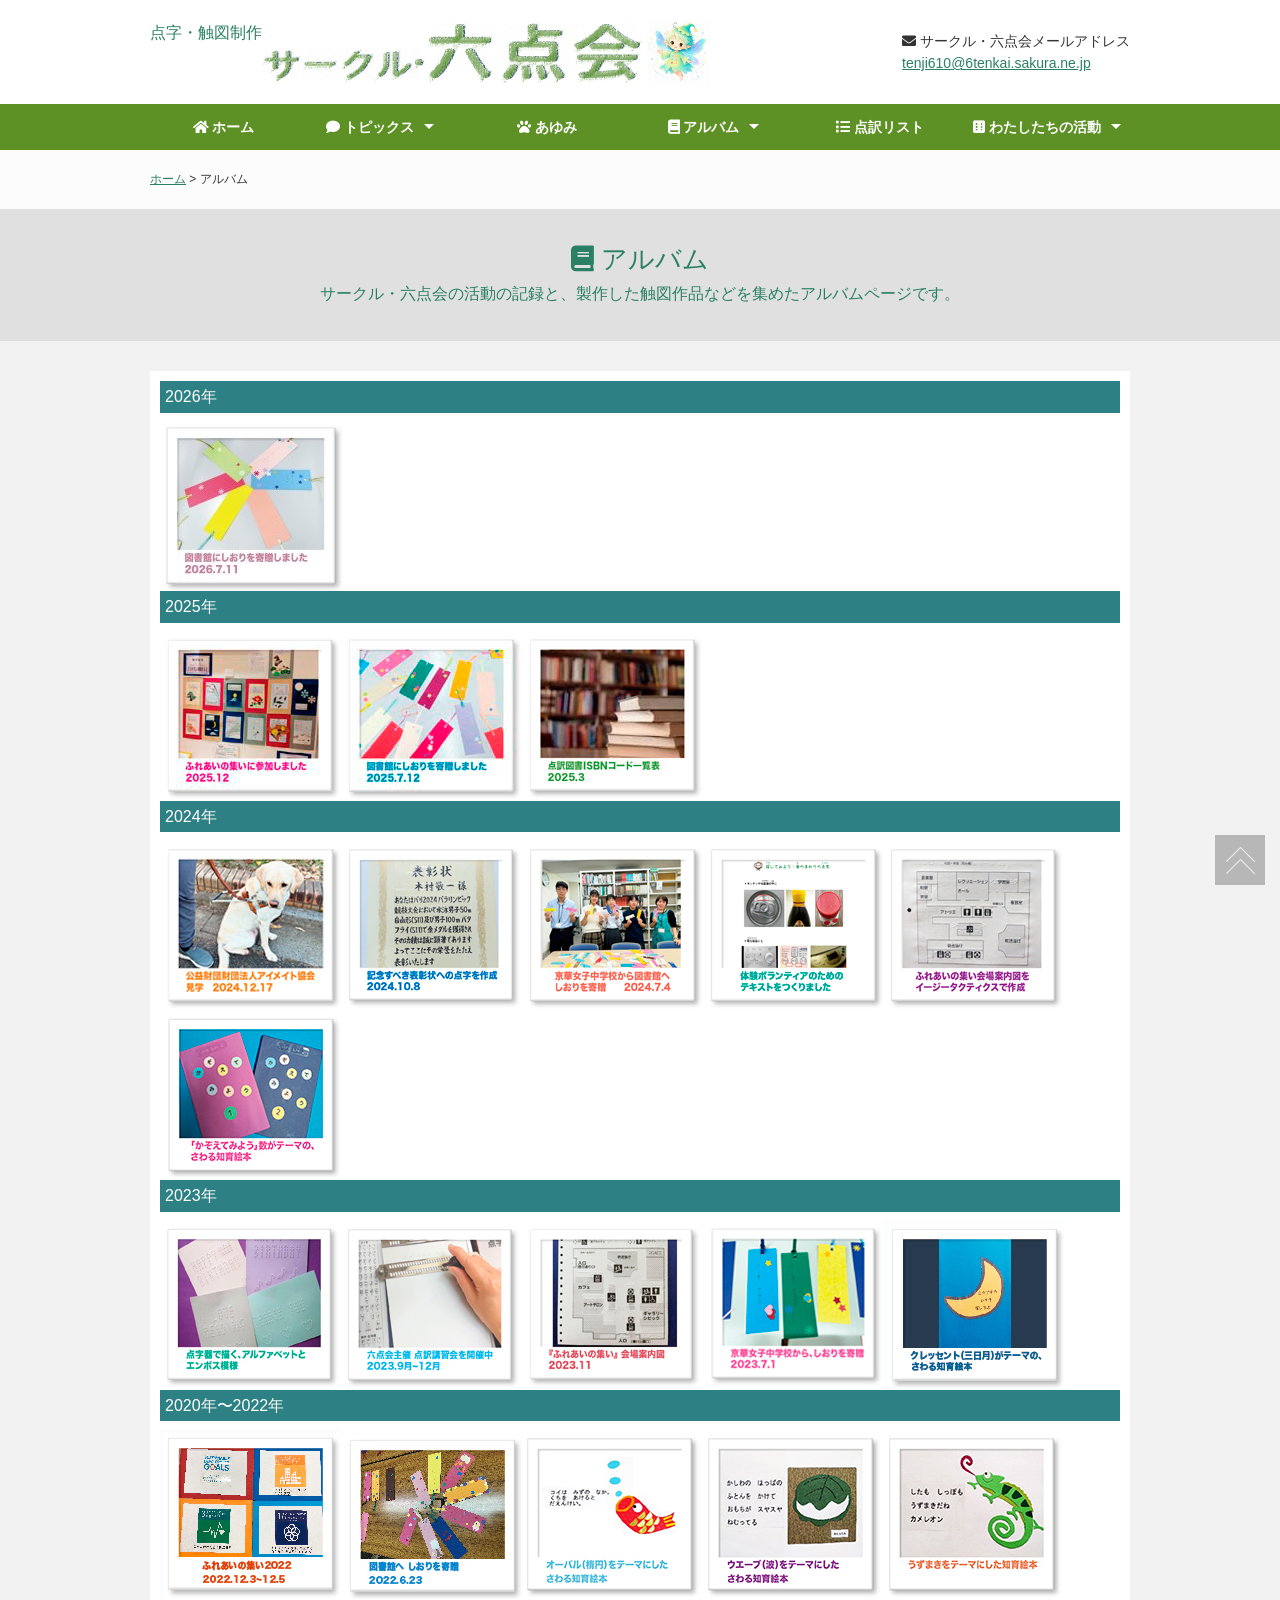
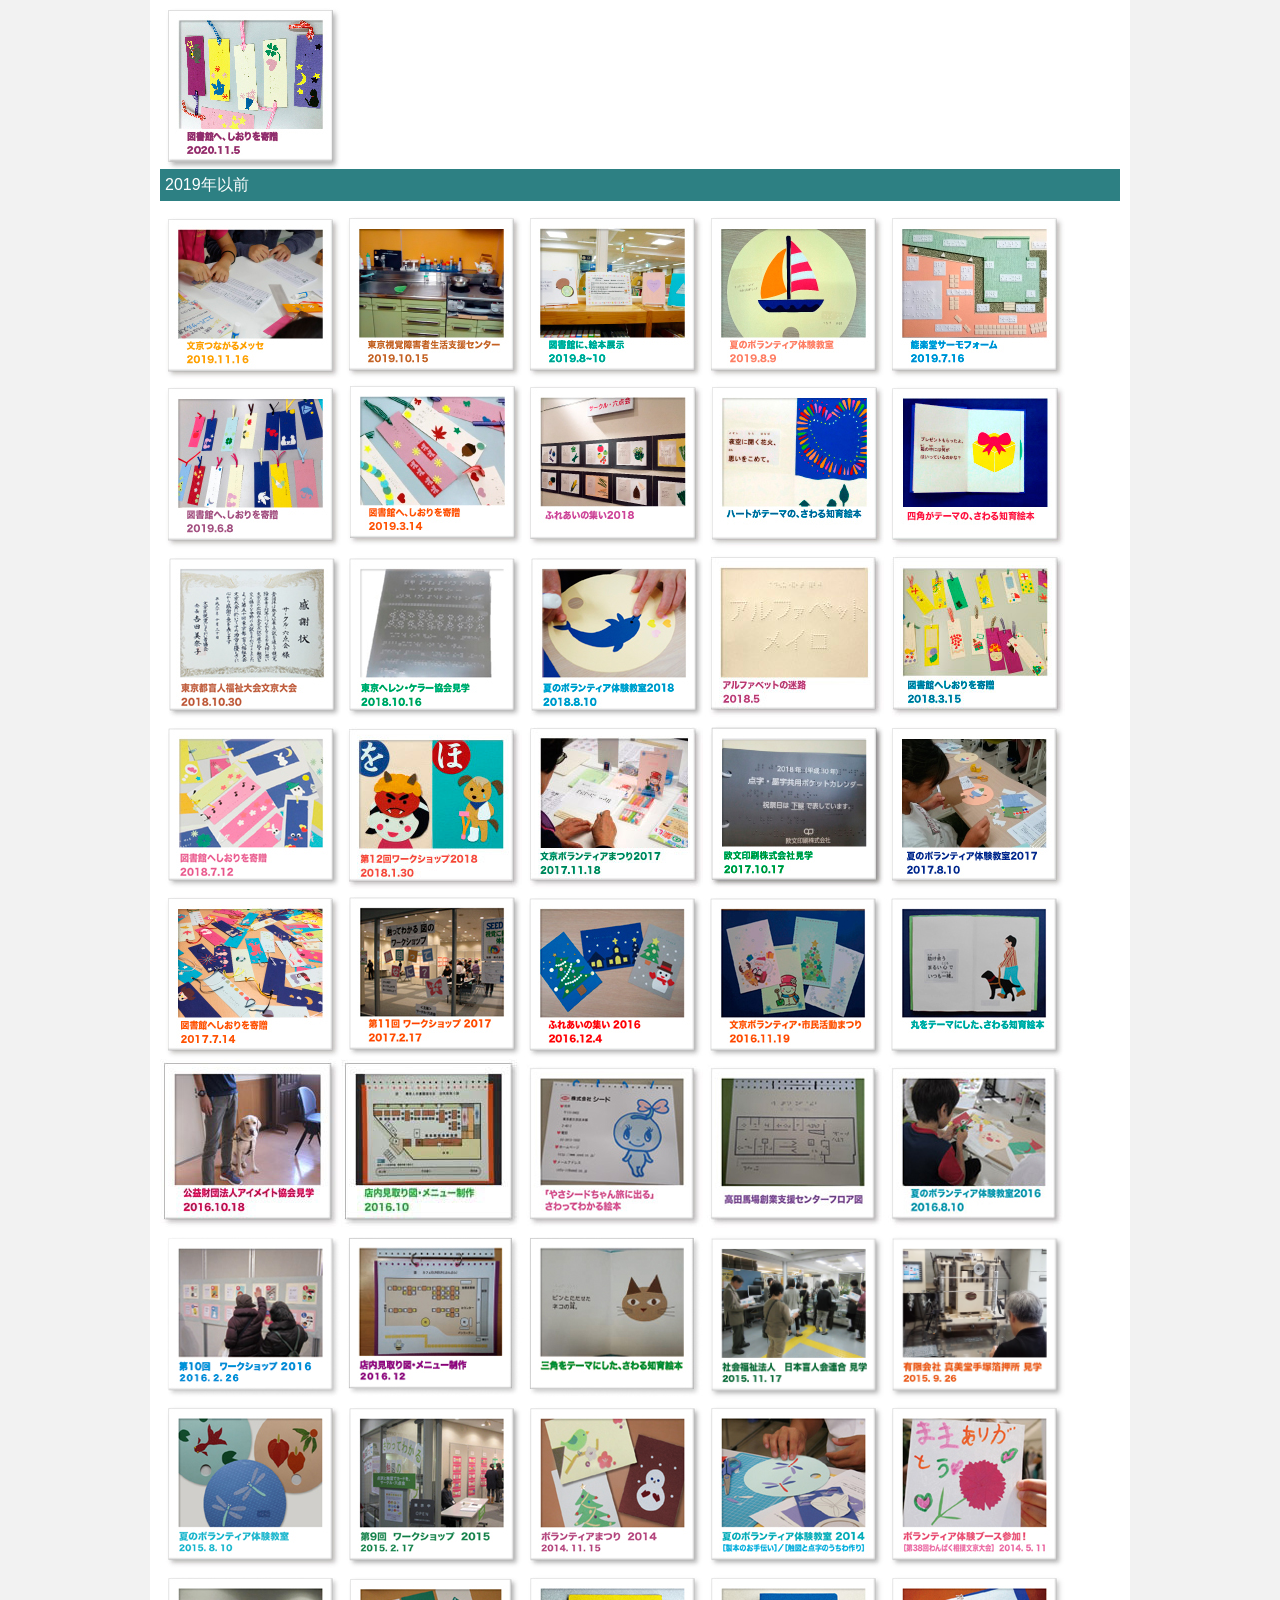
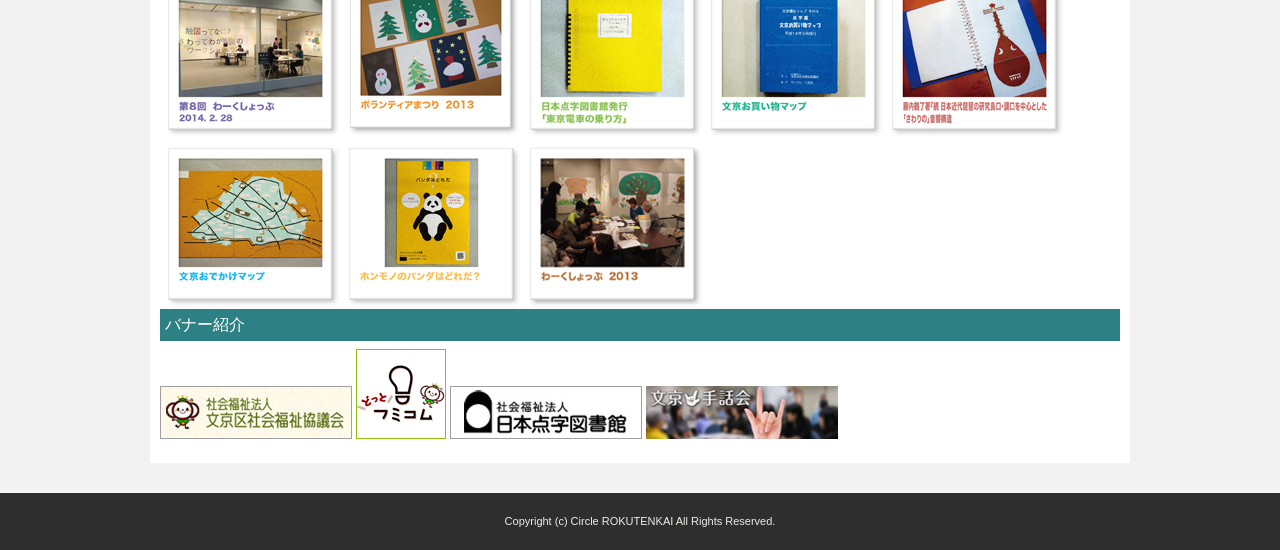
<file: album.html>
<!DOCTYPE html>
<html lang="ja">
<head>
<meta charset="utf-8">
<title>サークル　六点会</title>
<meta name="viewport" content="width=device-width">
<meta name="keywords" content="">
<meta name="description" content="">
<link href="https://use.fontawesome.com/releases/v5.6.1/css/all.css" rel="stylesheet">
<link rel="stylesheet" type="text/css" href="css/style.css">
<script src="js/jquery.js"></script>
<script src="js/script.js"></script>
<script src="js/jquery.smoothscroll.js"></script>
<script src="js/jquery.scrollshow.js"></script>
<script src="js/jquery.rollover.js"></script>
<script>
$(function($){
	$('html').smoothscroll({easing : 'swing', speed : 1000, margintop : 10, headerfix : $('header')});
	$('.totop').scrollshow({position : 500});
});
</script>
<!--[if lt IE 9]>
	<script src="js/html5shiv.js"></script>
	<script src="js/css3-mediaqueries.js"></script>
<![endif]-->
</head>
<body>
<header>
	<div class="inner">
		<a href="index.html">
			<div class="summary" style="float:left">点字・触図制作</div>
			<div style="display:flex">
				<img src="images/rokuten_logo.png" width="60%" alt="サイト名">
				<img src="images/TENTEKO.png" width="10%" alt="サイト名">
			</div>
		</a>
			<div class="header_left" style="white-space: nowrap;">
				<i class="fa fa-envelope"></i>
				サークル・六点会メールアドレス
				<div class="mail" >
					<a href="mailto:tenji610@6tenkai.sakura.ne.jp"><b>tenji610@6tenkai.sakura.ne.jp</b></a>
				</div>
			</div>
	</div><!-- /.inner -->
	<div id="spMenu"><span id="navBtn"><span id="navBtnIcon"></span></span></div>
	<nav>
		<div class="inner">
			<ul class="gnav">
				<li><a href="index.html"><i class="fa fa-home"></i>&nbsp;ホーム</a></li>
				<li class="subnav"><a href="topi.html"><i class="fa fa-comment"></i>&nbsp;トピックス</a>
					<ul>
						<li><a href="topi.html#topi2026">2026年</a></li>
						<li><a href="topi.html#topi2025">2025年</a></li>
						<li><a href="topi.html#topi2024">2024年</a></li>
						<li class="onlyPC"><a href="topi.html#topi2023">2023年</a></li>
						<li class="onlyPC"><a href="topi.html#topi2022">2022年</a></li>
						<li class="onlyPC"><a href="topi.html#topi2021">2021年</a></li>
						<li class="onlyPC"><a href="topi.html#topi2020">2020年</a></li>
						<li class="onlyPC"><a href="topi.html#topi2019">2019年以前</a></li>
					</ul>
				</li>
				<li><a href="ayumi.html"><i class="fa fa-paw"></i>&nbsp;あゆみ</a></li>
				<li class="subnav"><a href="album.html"><i class="fa fa-book"></i>&nbsp;アルバム</a>
					<ul>
						<li><a href="album.html#album2026">2026年</a></li>
						<li><a href="album.html#album2025">2025年</a></li>
						<li><a href="album.html#album2024">2024年</a></li>
						<li class="onlyPC"><a href="album.html#album2023">2023年</a></li>
						<li class="onlyPC"><a href="album.html#album2022">2020年～2022年</a></li>
						<li class="onlyPC"><a href="album.html#album2019">2019年以前</a></li>
					</ul>
				</li>
				<li><a href="list.html"><i class="fa fa-list"></i>&nbsp;点訳リスト</a></li>
				<li class="subnav"><a href="what.html"><i class="fa fa-dice-six"></i>&nbsp;わたしたちの活動</a>
					<ul>
						<li><a href="what.html">点字・触図ってなあに？</a></li>
						<li><a href="what2.html">点字本が出来るまで</a></li>
					</ul>
				</li>
			</ul>
		</div><!-- /.inner -->
	</nav>
</header>

<div id="topicpath"><div class="inner"><a href="index.html">ホーム</a> &gt; アルバム</div></div><!-- /#topicpath -->

<h2><i class="fa fa-book"></i>&nbsp;アルバム<br>
	<div class="h2-summary">
		サークル・六点会の活動の記録と、製作した触図作品などを集めたアルバムページです。
</div>
</h2>

<div id="contents">
	<div id="wide">
		<a id="album2026"></a>
		<h3>2026年</h3>
		<div class="album">
			<a href="pdf/2026_keika.pdf" target="_blank"><img src="images/album/2026_keika.jpg"  border="0" /></a>
		</div>
		<a id="album2025"></a>
		<h3>2025年</h3>
		<div class="album">
			<a href="pdf/2025_fureai.pdf" target="_blank"><img src="images/album/2025_fureai.jpg"  border="0" /></a>
			<a href="pdf/album_2025_keika.pdf" target="_blank"><img src="images/album/album_2025_keika.jpg"  border="0" /></a>
			<a href="pdf/album_ISBN_2025.pdf" target="_blank"><img src="images/album/album_ISBN_2025.jpg"  border="0" /></a>
		</div>
		<a id="album2024"></a>
		<h3>2024年</h3>
		<div class="album">
			<a href="pdf/album_eyemate_2025.pdf" target="_blank"><img src="images/album/album_eyemate_2025.jpg"  border="0" /></a>
			<a href="pdf/album_hyoushoujou_2024.pdf" target="_blank"><img src="images/album/album_hyoushoujou_2410.jpg"  border="0" /></a>
			<a href="pdf/album_keikajoshichu_2407.pdf" target="_blank"><img src="images/album/album_keikajoshichu_2407.jpg"  border="0" /></a>
			<a href="pdf/album_text_2024.pdf" target="_blank"><img src="images/album/album_text_2024.jpg"  border="0" /></a>
			<a href="pdf/album_fureainotsudoi2024.pdf" target="_blank"><img src="images/album/album_fureainotsudoi2024.jpg"  border="0" /></a>
			<a href="pdf/202405_album_chiikuehon.pdf" target="_blank"><img src="images/album/202405_album_chiikuehon.jpg"  border="0" /></a>
		</div>
		<a id="album2023"></a>
		<h3>2023年</h3>
		<div class="album">
			<a href="pdf/album_tenjikideegaku_2311.pdf" target="_blank"><img src="images/album/album_tenjikideegaku_2311.jpg"  border="0" /></a>
			<a href="pdf/album_tenyakukoushuukai_2309.pdf" target="_blank"><img src="images/album/album_tenyakukoushuukai_2309.jpg"  border="0" /></a>
			<a href="pdf/album_fureainotsudoi_2311.pdf" target="_blank"><img src="images/album/album_fureainotsudoi_2311.jpg"  border="0" /></a>
			<a href="pdf/album_keikajoshichu_2307.pdf" target="_blank"><img src="images/album/album_keikajoshichu_2307.jpg"  border="0" /></a>
			<a href="pdf/album_creccent2023.pdf" target="_blank"><img src="images/album/album_creccent2023.jpg"  border="0" /></a>
		</div>
		<a id="album2022"></a>
		<h3>2020年〜2022年</h3>
		<div class="album">
			<a href="pdf/album_fureainotsudoi2022.pdf" target="_blank"><img src="images/album/album_fureainotsudoi2022.jpg"  border="0" /></a>
			<a href="pdf/album_shiori_kizou_2022.pdf" target="_blank"><img src="images/album/album_shiori_kizou_2022.jpg"  border="0" /></a>
			<a href="pdf/album_chiikuehon_daen.pdf" target="_blank"><img src="images/album/album_chiikuehon_daen.jpg"  border="0" /></a>
			<a href="pdf/album_chiikuehon_hasen.pdf" target="_blank"><img src="images/album/album_chiikuehon_hasen.jpg"  border="0" /></a>
			<a href="pdf/album_chiikuehon_uzumaki.pdf" target="_blank"><img src="images/album/album_chiikuehon_uzumaki.jpg"  border="0" /></a>
			<a href="pdf/album_shiori_kizou_2020.pdf" target="_blank"><img src="images/album/album_shiori_kizou_2020.jpg"  border="0" /></a>
		</div>
		<a id="album2019"></a>
		<h3>2019年以前</h3>
		<div class="album">
			<a href="pdf/album_tsunagaru_messe2019.pdf" target="_blank"><img src="images/album/album_tsunagaru_messe2019.jpg"  border="0" /></a>
			<a href="pdf/album_2019_kengakukai.pdf" target="_blank"><img src="images/album/album_2019_kengakukai.jpg"  border="0" /></a>
			<a href="pdf/album_ehontenji.pdf" target="_blank"><img src="images/album/album_ehontenji.jpg"  border="0" /></a>
			<a href="pdf/album_2019_natsubora.pdf" target="_blank"><img src="images/album/album_2019_natsubora.jpg"  border="0" /></a>
			<a href="pdf/album_nougakudou.pdf" target="_blank"><img src="images/album/album_nougakudou.jpg"  border="0" /></a>
			<a href="pdf/album_2019_shiori.pdf" target="_blank"><img src="images/album/album_2019_shiori.jpg"  border="0" /></a>
			<a href="pdf/album_shiorikizou.pdf" target="_blank"><img src="images/album/album_shiorikizou.jpg"  border="0" /></a>
			<a href="pdf/album_fureainotsudoi2019.pdf" target="_blank"><img src="images/album/album_fureainotsudoi2019.jpg"  border="0" /></a>
			<a href="pdf/album_heart_ehon.pdf" target="_blank"><img src="images/album/album_heart_ehon.jpg"  border="0" /></a>
			<a href="pdf/album_shikakuehon.pdf" target="_blank"><img src="images/album/album_shikakuehon.jpg"  border="0" /></a>
			<a href="pdf/album_moujinfukushi.pdf" target="_blank"><img src="images/album/album_moujinfukushi.jpg"  border="0" /></a>
			<a href="pdf/album_herenkera.pdf" target="_blank"><img src="images/album/album_herenkera.jpg"  border="0" /></a>
			<a href="pdf/album_natsubora_2018.pdf" target="_blank"><img src="images/album/album_natsubora_2018.jpg"  border="0" /></a>
			<a href="pdf/album_meiro.pdf" target="_blank"><img src="images/album/album_meiro.jpg"  border="0" /></a>
			<a href="pdf/album_chuuoukizou.pdf" target="_blank"><img src="images/album/album_chuuoukizou.jpg"  border="0" /></a>
			<a href="pdf/album_toshokan_shiori_2018.pdf" target="_blank"><img src="images/album/album_toshokan_shiori_2018.jpg"  border="0" /></a>
			<a href="pdf/album_work_2018.pdf" target="_blank"><img src="images/album/album_work_2018.jpg"  border="0" /></a>
			<a href="pdf/album_bora_2017.pdf" target="_blank"><img src="images/album/album_bora_2017.jpg"  border="0" />
			<a href="pdf/album_oubuninsatsu.pdf" target="_blank"><img src="images/album/album_oubuninsatsu.jpg"  border="0" /></a>
			<a href="pdf/album_natsubora_2017.pdf" target="_blank"><img src="images/album/album_natsubora_2017.jpg"  border="0" /></a>
			<a href="pdf/album_toshokan_shiori.pdf" target="_blank"><img src="images/album/album_toshokan_shiori.jpg"  border="0" /></a>
			<a href="pdf/album_work_2017.pdf" target="_blank"><img src="images/album/album_work_2017.jpg"  border="0" /></a>
			<a href="pdf/album_fureainotsudoi2016.pdf" target="_blank"><img src="images/album/album_fureainotsudoi2016.jpg"  border="0" /></a>
			<a href="pdf/album_bora_2016.pdf" target="_blank"><img src="images/album/album_bora_2016.jpg"  border="0" /></a>
			<a href="pdf/album_chiikuehon.pdf" target="_blank"><img src="images/album/album_chiikuehon.jpg"  border="0" />
			<a href="pdf/album_aimeito.pdf" target="_blank"><img src="images/album/album_aimeito.jpg"  border="0" /></a>
			<a href="pdf/album_sobabennkei.pdf" target="_blank"><img src="images/album/album_bennkei.jpg"  border="0" /></a>
			<a href="pdf/album_yasaseed.pdf" target="_blank"><img src="images/album/album_yasaseed.jpg"  border="0" /></a>
			<a href="pdf/album_takatanobaba.pdf" target="_blank"><img src="images/album/album_takatanobaba.jpg"  border="0" /></a>
			<a href="pdf/album_natsubora_2016.pdf" target="_blank"><img src="images/album/album_natsubora_2016.jpg"  border="0" /></a>
			<a href="pdf/album_work_2016.pdf" target="_blank"><img src="images/album/album_work_10.jpg"  border="0" /></a>
			<a href="pdf/album_mitorizu.pdf" target="_blank"><img src="images/album/album_mitorizu.jpg"  border="0" /></a>
			<a href="pdf/album_chiiku.pdf" target="_blank"><img src="images/album/album_chiiku.jpg"  border="0" /></a>
			<a href="pdf/album_nichimouren.pdf" target="_blank"><img src="images/album/nichimouren.jpg"  border="0" width="181px"/></a>
			<a href="pdf/album_shinbidoukengaku.pdf" target="_blank"><img src="images/album/shinbidoukengaku.jpg"  border="0" width="181px" /></a>
			<a href="pdf/album_natsubora_2015.pdf" target="_blank"><img src="images/album/album_natsubora_2015.jpg"  border="0" /></a>
			<a href="pdf/album_work_2015.pdf" target="_blank"><img src="images/album/album_work_9.jpg"  border="0" /></a>
			<a href="pdf/album_boramatsuri_2014.pdf" target="_blank"><img src="images/album/album_bora_2014.jpg"  border="0" /></a>
			<a href="pdf/album_natsubora_2014.pdf" target="_blank"><img src="images/album/album_natsubora.jpg"  border="0" /></a>
			<a href="pdf/album_wanpakusumou_2014.pdf" target="_blank"><img src="images/album/album_wanpakusumou_2014.jpg"  border="0" /></a>
			<a href="pdf/album_work_2014.pdf" target="_blank"><img src="images/album/album_work_8.jpg"  border="0" /></a>
			<a href="pdf/album_volunteer_2013.pdf" target="_blank"><img src="images/album/album_volunteer.jpg"  border="0" /></a>
			<a href="pdf/album_densya.pdf" target="_blank"><img src="images/album/album_densya.jpg"  border="0" /></a>
			<a href="pdf/album_kaimono.pdf" target="_blank"><img src="images/album/album_kaimono.jpg"  border="0" /></a>
			<a href="pdf/album_biwa.pdf" target="_blank"><img src="images/album/album_biwa.jpg"  border="0" /></a>
			<a href="pdf/album_map.pdf" target="_blank"><img src="images/album/album_map.jpg"  border="0" /></a>
			<a href="pdf/album_panda.pdf" target="_blank"><img src="images/album/album_panda.jpg"  border="0" /></a>
			<a href="pdf/album_work.pdf" target="_blank"><img src="images/album/album_work.jpg"  border="0" /></a>
		</div>
		<h3>バナー紹介</h3>
		<ul class="bnr">
			<a href="http://www.bunsyakyo.or.jp/" target="_blank"><img src="images/banner01_bunsyakyou.jpg" alt=""></a>
			<a href="http://www.d-fumi.com/" target="_blank"><img src="images/banner02_dot_fumikomu.jpg" alt="" ></a>
			<a href="http://www.nittento.or.jp/" target="_blank"><img src="images/banner03_tenjitosyokan.jpg" alt=""></a>
			<a href="http://bunkyoshuwakai.sakura.ne.jp/" target="_blank"><img src="images/banner04_bunkyoushuwakai_192px.jpg" alt=""></a>
		</ul>
	</div><!-- /#wide -->
</div><!-- /#contents -->

<footer>
	<div class="copyright">Copyright (c) Circle ROKUTENKAI All Rights Reserved.</div><!-- /.copyright -->
</footer>

<div class="totop"><a href="#"><img src="images/totop.png" alt="ページのトップへ戻る"></a></div><!-- /.totop -->
</body>
</html>
</file>
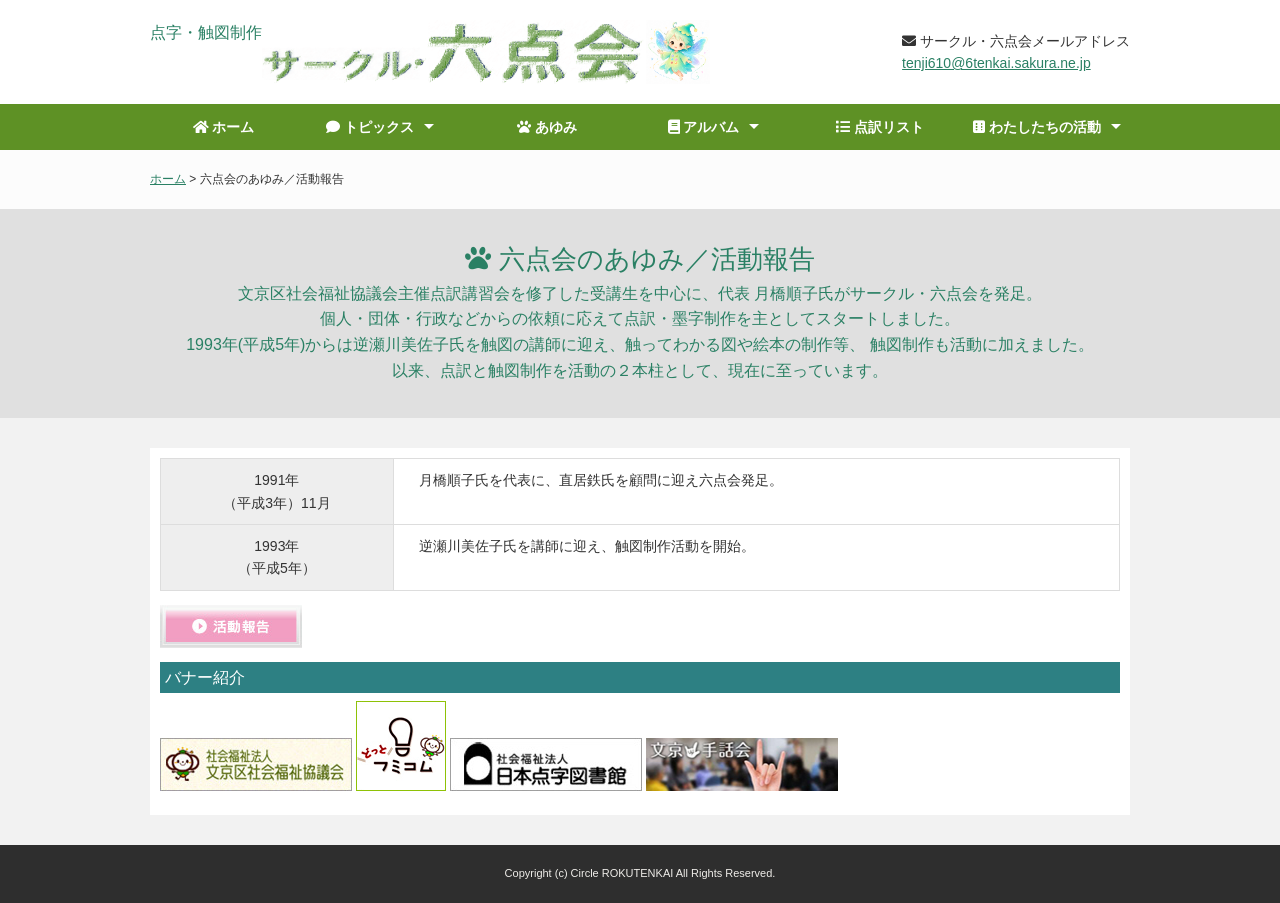
<file: ayumi.html>
<!DOCTYPE html>
<html lang="ja">
<head>
<meta charset="utf-8">
<title>サークル　六点会</title>
<meta name="viewport" content="width=device-width">
<meta name="keywords" content="">
<meta name="description" content="">
<link href="https://use.fontawesome.com/releases/v5.6.1/css/all.css" rel="stylesheet">
<link rel="stylesheet" type="text/css" href="css/style.css">
<script src="js/jquery.js"></script>
<script src="js/script.js"></script>
<script src="js/jquery.smoothscroll.js"></script>
<script src="js/jquery.scrollshow.js"></script>
<script src="js/jquery.rollover.js"></script>
<script>
$(function($){
	$('html').smoothscroll({easing : 'swing', speed : 1000, margintop : 10, headerfix : $('header')});
	$('.totop').scrollshow({position : 500});
});
</script>
<!--[if lt IE 9]>
	<script src="js/html5shiv.js"></script>
	<script src="js/css3-mediaqueries.js"></script>
<![endif]-->
</head>
<body>
<header>
	<div class="inner">
		<a href="index.html">
			<div class="summary" style="float:left">点字・触図制作</div>
			<div style="display:flex">
				<img src="images/rokuten_logo.png" width="60%" alt="サイト名">
				<img src="images/TENTEKO.png" width="10%" alt="サイト名">
			</div>
		</a>
			<div class="header_left" style="white-space: nowrap;">
				<i class="fa fa-envelope"></i>
				サークル・六点会メールアドレス
				<div class="mail" >
					<a href="mailto:tenji610@6tenkai.sakura.ne.jp"><b>tenji610@6tenkai.sakura.ne.jp</b></a>
				</div>
			</div>
	</div><!-- /.inner -->
	<div id="spMenu"><span id="navBtn"><span id="navBtnIcon"></span></span></div>
	<nav>
		<div class="inner">
			<ul class="gnav">
				<li><a href="index.html"><i class="fa fa-home"></i>&nbsp;ホーム</a></li>
				<li class="subnav"><a href="topi.html"><i class="fa fa-comment"></i>&nbsp;トピックス</a>
					<ul>
						<li><a href="topi.html#topi2026">2026年</a></li>
						<li><a href="topi.html#topi2025">2025年</a></li>
						<li><a href="topi.html#topi2024">2024年</a></li>
						<li class="onlyPC"><a href="topi.html#topi2023">2023年</a></li>
						<li class="onlyPC"><a href="topi.html#topi2022">2022年</a></li>
						<li class="onlyPC"><a href="topi.html#topi2021">2021年</a></li>
						<li class="onlyPC"><a href="topi.html#topi2020">2020年</a></li>
						<li class="onlyPC"><a href="topi.html#topi2019">2019年以前</a></li>
					</ul>
				</li>
				<li><a href="ayumi.html"><i class="fa fa-paw"></i>&nbsp;あゆみ</a></li>
				<li class="subnav"><a href="album.html"><i class="fa fa-book"></i>&nbsp;アルバム</a>
					<ul>
						<li><a href="album.html#album2026">2026年</a></li>
						<li><a href="album.html#album2025">2025年</a></li>
						<li><a href="album.html#album2024">2024年</a></li>
						<li class="onlyPC"><a href="album.html#album2023">2023年</a></li>
						<li class="onlyPC"><a href="album.html#album2022">2020年～2022年</a></li>
						<li class="onlyPC"><a href="album.html#album2019">2019年以前</a></li>
					</ul>
				</li>
				<li><a href="list.html"><i class="fa fa-list"></i>&nbsp;点訳リスト</a></li>
				<li class="subnav"><a href="what.html"><i class="fa fa-dice-six"></i>&nbsp;わたしたちの活動</a>
					<ul>
						<li><a href="what.html">点字・触図ってなあに？</a></li>
						<li><a href="what2.html">点字本が出来るまで</a></li>
					</ul>
				</li>
			</ul>
		</div><!-- /.inner -->
	</nav>
</header>


<div id="topicpath"><div class="inner"><a href="index.html">ホーム</a> &gt; 六点会のあゆみ／活動報告</div></div><!-- /#topicpath -->

<h2><i class="fa fa-paw"></i>&nbsp;六点会のあゆみ／活動報告<br>
	<div class="h2-summary">
		文京区社会福祉協議会主催点訳講習会を修了した受講生を中心に、代表 月橋順子氏がサークル・六点会を発足。<br>
		個人・団体・行政などからの依頼に応えて点訳・墨字制作を主としてスタートしました。<br>
		1993年(平成5年)からは逆瀬川美佐子氏を触図の講師に迎え、触ってわかる図や絵本の制作等、
		触図制作も活動に加えました。<br>
		以来、点訳と触図制作を活動の２本柱として、現在に至っています。
	</div>
</h2>

<div id="contents">
	<div id="wide">
		<table>
			<tbody>
				<tr>
					<th><b>1991年<br>（平成3年）11月</b>
					</th>
					<td bgcolor="#ffffff" border="0">&nbsp;&nbsp;&nbsp;&nbsp;月橋順子氏を代表に、直居鉄氏を顧問に迎え六点会発足。
					</td>
				</tr>
				<tr>
					<th><b>1993年<br>（平成5年）</b>
					</td>
					<td bgcolor="#ffffff" border="0">&nbsp;&nbsp;&nbsp;&nbsp;逆瀬川美佐子氏を講師に迎え、触図制作活動を開始。
					</td>
				</tr>
<!--
				<tr>
					<th><b>1994年～2002年</b>
					</td>
					<td bgcolor="#ffffff" border="0">&nbsp;&nbsp;&nbsp;&nbsp;視覚障がい児の教科書制作のサポート<br>
					&nbsp;&nbsp;&nbsp;&nbsp;文京区立小学校に通う生徒の支援開始。<br>
					&nbsp;&nbsp;&nbsp;&nbsp;(点訳と触図による。途中から依頼が個人から学務課に代わる)。
					</td>
				</tr>
				<tr>
					<th><b>1999年</b>
					</td>
					<td bgcolor="#ffffff" border="0">&nbsp;&nbsp;&nbsp;&nbsp;<b>「<a href="pdf/album_map.pdf" target="_blank">おでかけマップ〈初版〉</a>」</b>の制作<br>
					&nbsp;&nbsp;&nbsp;&nbsp;サーモフォームによる文京区の地図を制作、行政及びユーザーに<br>
					&nbsp;&nbsp;&nbsp;&nbsp;配布。
					</td>
				</tr>
				<tr>
					<th><b>2001年</b>
					</td>
					<td bgcolor="#ffffff" border="0">&nbsp;&nbsp;&nbsp;&nbsp;<b>「<a href="pdf/album_kaimono.pdf" target="_blank">お買い物マップ</a>」</b>の制作<br>
					&nbsp;&nbsp;&nbsp;&nbsp;文社協からの依頼で立体コピーにより制作。
					</td>
				</tr>
				<tr>
					<th><b>2004年～2005年</b>
					</td>
					<td bgcolor="#ffffff" border="0">&nbsp;&nbsp;&nbsp;&nbsp;<b>「<a href="pdf/album_biwa.pdf" target="_blank">日本近代琵琶の研究</a>」</b>の点訳及び触図制作
					</td>
				</tr>
				<tr>
					<th><b>2005年～2007年</b>
					</td>
					<td bgcolor="#ffffff" border="0">&nbsp;&nbsp;&nbsp;&nbsp;<b>「日本地図」</b>の制作<br>
					&nbsp;&nbsp;&nbsp;&nbsp;日本点字図書館の依頼で、サーモフォームの日本地図制作のための<br>
					&nbsp;&nbsp;&nbsp;&nbsp;原版制作。<br>
					</td>
				</tr>
				<tr>
					<th><b>2005年度～現在</b>
					</td>
					<td bgcolor="#ffffff" border="0">&nbsp;&nbsp;&nbsp;&nbsp;<a href="pdf/album_work.pdf" target="_blank"><b>ワークショップ『触図ってなに?』の開催</b></a><br>
					&nbsp;&nbsp;&nbsp;&nbsp;視覚障がい及び触図の啓蒙啓発を念頭に置いたワークショップを<br>
					&nbsp;&nbsp;&nbsp;&nbsp;開催。
					</td>
				</tr>
				<tr>
					<th><b>2006年</b>
					</td>
					<td bgcolor="#ffffff" border="0">&nbsp;&nbsp;&nbsp;&nbsp;<b>「<a href="pdf/album_densya.pdf" target="_blank">路線図</a>」</b>の制作<br>
					&nbsp;&nbsp;&nbsp;&nbsp;日本点字図書館の依頼で、サーモフォームの路線図制作の為の<br>
					&nbsp;&nbsp;&nbsp;&nbsp;原版制作。
					</td>
				</tr>
				<tr>
					<th><b>2011年</b>
					</td>
					<td bgcolor="#ffffff" border="0">&nbsp;&nbsp;&nbsp;&nbsp;<b>「<a href="pdf/album_map.pdf" target="_blank">おでかけマップ〈改訂版〉</a>」</b>の制作<br>
					&nbsp;&nbsp;&nbsp;&nbsp;サーモフォームによる文京区の地図を制作、ユーザー及び行政に<br>&nbsp;&nbsp;&nbsp;&nbsp;配布。
					</td>
				</tr>
				<tr>
					<th><b>2011年度</b>
					</td>
					<td bgcolor="#ffffff" border="0">&nbsp;&nbsp;&nbsp;&nbsp;<b>「<a href="pdf/album_panda.pdf" target="_blank">ホンモノのパンダはどれだ?</a>」</b><br>
					&nbsp;&nbsp;&nbsp;&nbsp;啓蒙啓発活動の一環としてUV印刷によるリーフレットを制作。<br>
					&nbsp;&nbsp;&nbsp;&nbsp;イベント等で一般の方に配布。
					</td>
				</tr>
-->
			</tbody>
		</table>
		<p>
			<a href="pdf/rokutenkai_tsuushin_231104.pdf" target="_blank"><img src="images/katsudouhoukoku.jpg" alt=""></a>
		</p>

		<h3>バナー紹介</h3>
		<ul class="bnr">
			<a href="http://www.bunsyakyo.or.jp/" target="_blank"><img src="images/banner01_bunsyakyou.jpg" alt=""></a>
			<a href="http://www.d-fumi.com/" target="_blank"><img src="images/banner02_dot_fumikomu.jpg" alt="" ></a>
			<a href="http://www.nittento.or.jp/" target="_blank"><img src="images/banner03_tenjitosyokan.jpg" alt=""></a>
			<a href="http://bunkyoshuwakai.sakura.ne.jp/" target="_blank"><img src="images/banner04_bunkyoushuwakai_192px.jpg" alt=""></a>
		</ul>
	</div><!-- /#wide -->
</div><!-- /#contents -->

<footer>
	<div class="copyright">Copyright (c) Circle ROKUTENKAI All Rights Reserved.</div><!-- /.copyright -->
</footer>

<div class="totop"><a href="#"><img src="images/totop.png" alt="ページのトップへ戻る"></a></div><!-- /.totop -->
</body>
</html>
</file>
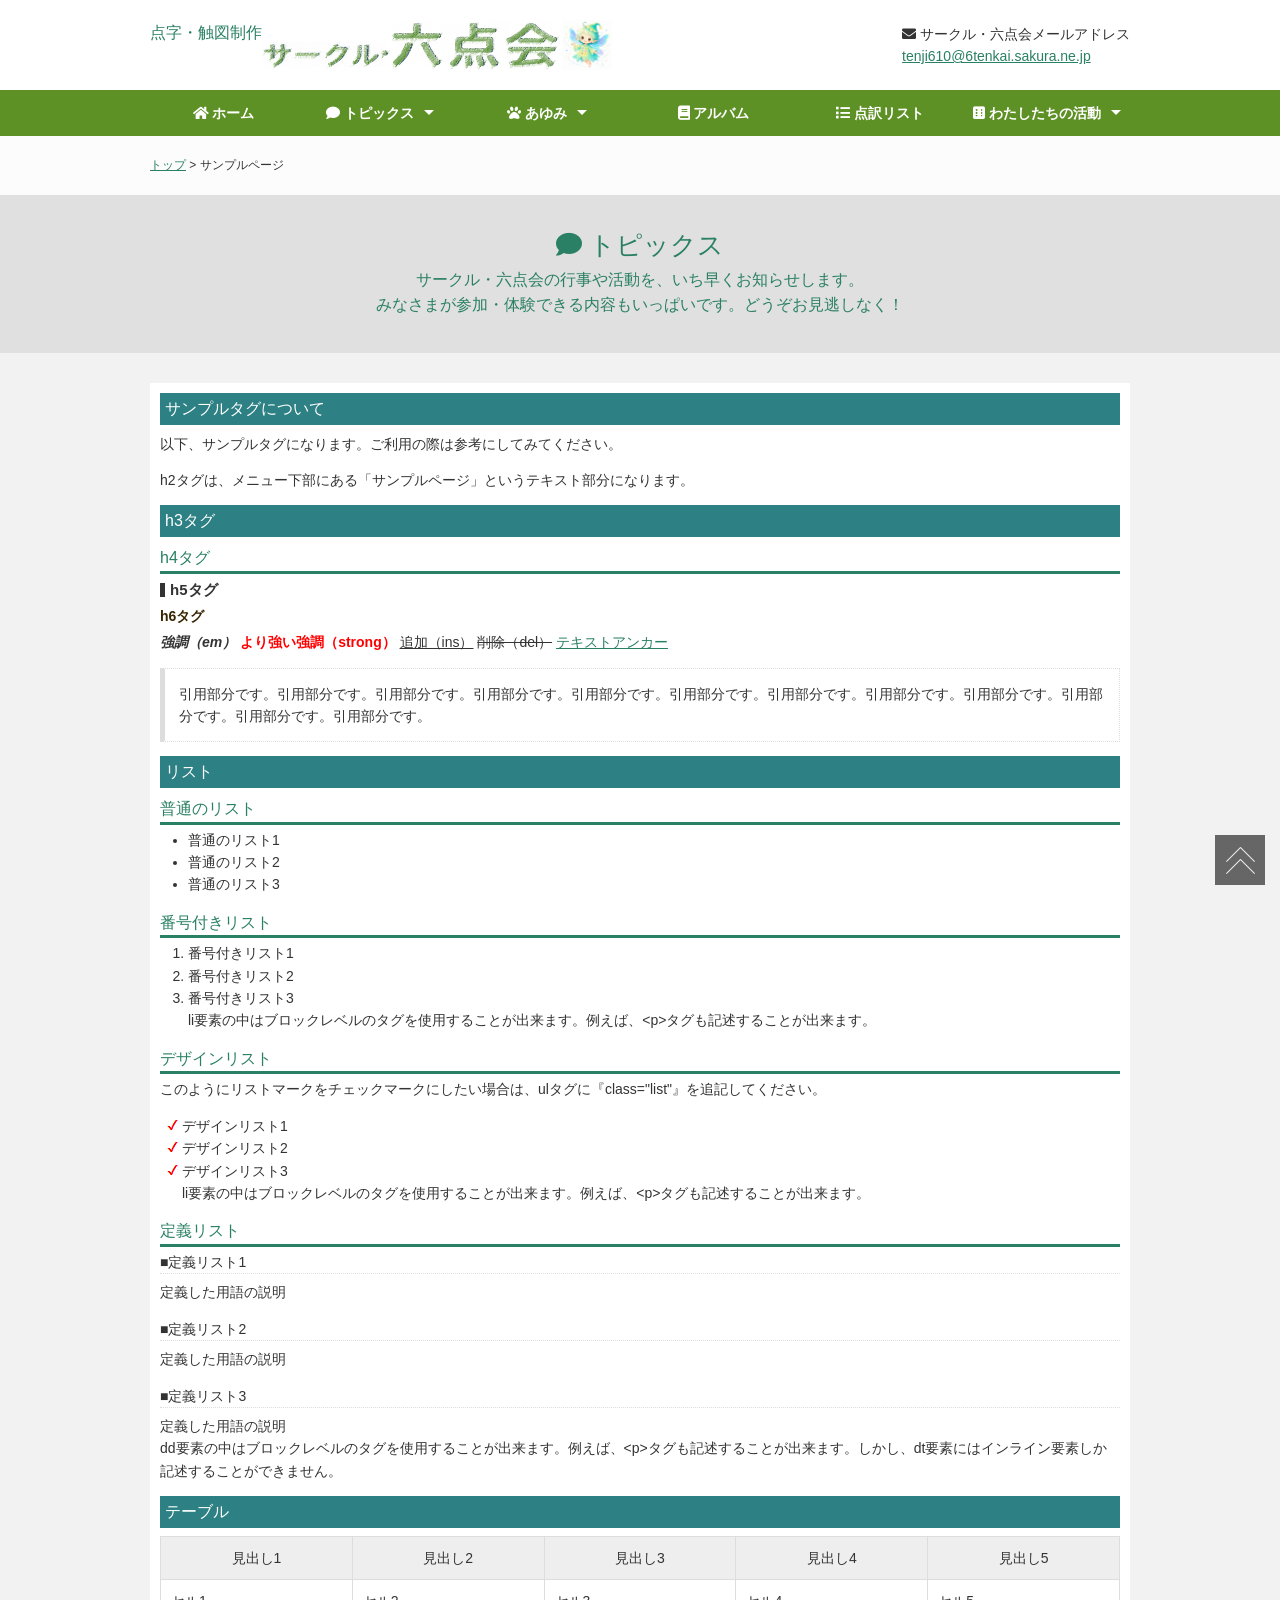
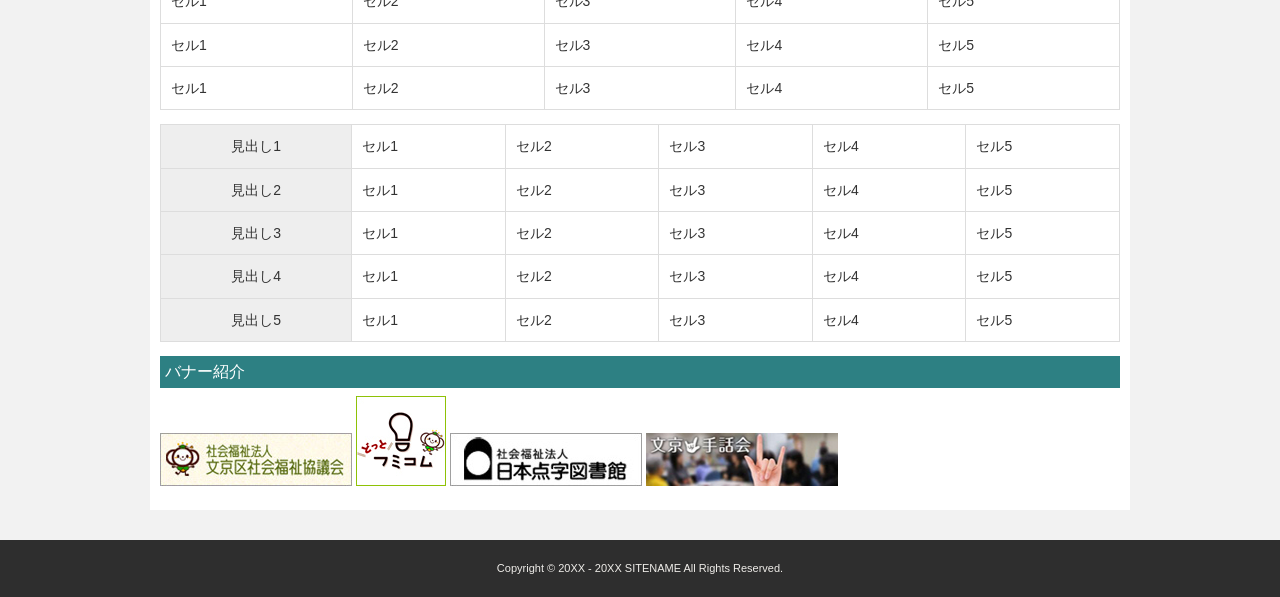
<file: BASIC.html>
<!DOCTYPE html>
<html lang="ja">
<head>
<meta charset="utf-8">
<title>サークル　六点会</title>
<meta name="viewport" content="width=device-width">
<meta name="keywords" content="">
<meta name="description" content="">
<link href="https://use.fontawesome.com/releases/v5.6.1/css/all.css" rel="stylesheet">
<link rel="stylesheet" type="text/css" href="css/style.css">
<script src="js/jquery.js"></script>
<script src="js/script.js"></script>
<script src="js/jquery.smoothscroll.js"></script>
<script src="js/jquery.scrollshow.js"></script>
<script src="js/jquery.rollover.js"></script>
<script>
$(function($){
	$('html').smoothscroll({easing : 'swing', speed : 1000, margintop : 10, headerfix : $('header')});
	$('.totop').scrollshow({position : 500});
});
</script>
<!--[if lt IE 9]>
	<script src="js/html5shiv.js"></script>
	<script src="js/css3-mediaqueries.js"></script>
<![endif]-->
</head>
<body>
<header>
	<div class="inner">
		<a href="index.html">
			<div class="summary" style="float:left">点字・触図制作</div>
			<div style="display:flex">
				<img src="images/rokuten_logo.png" width="300px" alt="サイト名">
				<img src="images/TENTEKO.png" width="50px" alt="サイト名">
			</div>
		</a>
			<div class="header_left" style="white-space: nowrap;">
				<i class="fa fa-envelope"></i>
				サークル・六点会メールアドレス
				<div class="mail" >
					<a href="mailto:tenji610@6tenkai.sakura.ne.jp"><b>tenji610@6tenkai.sakura.ne.jp</b></a>
				</div>
			</div>
	</div><!-- /.inner -->
	<div id="spMenu"><span id="navBtn"><span id="navBtnIcon"></span></span></div>
	<nav>
		<div class="inner">
			<ul class="gnav">
				<li><a href="index.html"><i class="fa fa-home"></i>&nbsp;ホーム</a></li>
				<li class="subnav"><a href="topi.html"><i class="fa fa-comment"></i>&nbsp;トピックス</a>
					<ul>
						<li><a href="topi.html#topi2026">2026年</a></li>
						<li><a href="topi.html#topi2025">2025年</a></li>
						<li><a href="index.html">2026年</a></li>
						<li><a href="index.html">2026年</a></li>
						<li><a href="index.html">2026年</a></li>
						<li><a href="index.html">2026年</a></li>
						<li><a href="index.html">2026年</a></li>
						<li><a href="index.html">2026年</a></li>
					</ul>
				</li>
				<li class="subnav"><a href="index.html"><i class="fa fa-paw"></i>&nbsp;あゆみ</a>
					<ul>
						<li class="subnav"><a href="index.html">商品A</a>
							<ul>
								<li><a href="index.html">商品A-1</a></li>
								<li><a href="index.html">商品A-2</a></li>
								<li><a href="index.html">商品A-3</a></li>
							</ul>
						</li>
						<li class="subnav"><a href="index.html">商品B</a>
							<ul>
								<li><a href="index.html">商品B-1</a></li>
								<li><a href="index.html">商品B-2</a></li>
								<li><a href="index.html">商品B-3</a></li>
							</ul>
						</li>
						<li class="subnav"><a href="index.html">商品C</a>
							<ul>
								<li><a href="index.html">商品C-1</a></li>
								<li><a href="index.html">商品C-2</a></li>
								<li><a href="index.html">商品C-3</a></li>
							</ul>
						</li>
					</ul>
				</li>
				<li><a href="index.html"><i class="fa fa-book"></i>&nbsp;アルバム</a></li>
				<li><a href="index.html"><i class="fa fa-list"></i>&nbsp;点訳リスト</a></li>
				<li class="subnav"><a href="sample.html"><i class="fa fa-dice-six"></i>&nbsp;わたしたちの活動</a>
					<ul>
						<li><a href="sample.html">サンプル（2カラム）</a></li>
						<li><a href="wide.html">サンプル（1カラム）</a></li>
						<li><a href="sample.html#sample">ページ外リンク</a></li>
						<li class="subnav"><a href="sample.html">サブメニューリンク</a>
							<ul>
								<li><a href="index.html">サブメニュー</a></li>
								<li><a href="index.html">サブメニュー</a></li>
								<li><a href="index.html">サブメニュー</a></li>
							</ul>
						</li>
					</ul>
				</li>
			</ul>
		</div><!-- /.inner -->
	</nav>
</header>

<div id="topicpath"><div class="inner"><a href="index.html">トップ</a> &gt; サンプルページ</div></div><!-- /#topicpath -->

<h2><i class="fa fa-comment"></i>&nbsp;トピックス<br>
	<div class="summary">
		サークル・六点会の行事や活動を、いち早くお知らせします。<br>
		みなさまが参加・体験できる内容もいっぱいです。どうぞお見逃しなく！
	</div>
</h2>

<div id="contents">
	<div id="wide">
		<h3 id="sample">サンプルタグについて</h3>
		<p>
		以下、サンプルタグになります。ご利用の際は参考にしてみてください。
		</p>
		<p>
		h2タグは、メニュー下部にある「サンプルページ」というテキスト部分になります。
		</p>
		<h3>h3タグ</h3>
		<h4>h4タグ</h4>
		<h5>h5タグ</h5>
		<h6>h6タグ</h6>
		<p>
		<em>強調（em）</em>
		<strong>より強い強調（strong）</strong>
		<ins>追加（ins）</ins>
		<del>削除（del）</del>
		<a href="#">テキストアンカー</a>
		</p>
		<blockquote>
		引用部分です。引用部分です。引用部分です。引用部分です。引用部分です。引用部分です。引用部分です。引用部分です。引用部分です。引用部分です。引用部分です。引用部分です。
		</blockquote>
		<h3>リスト</h3>
		<h4>普通のリスト</h4>
		<ul>
			<li>普通のリスト1</li>
			<li>普通のリスト2</li>
			<li>普通のリスト3</li>
		</ul>
		<h4>番号付きリスト</h4>
		<ol>
			<li>番号付きリスト1</li>
			<li>番号付きリスト2</li>
			<li>番号付きリスト3<br>li要素の中はブロックレベルのタグを使用することが出来ます。例えば、&lt;p&gt;タグも記述することが出来ます。<br></li>
		</ol>
		<h4>デザインリスト</h4>
		<p>
		このようにリストマークをチェックマークにしたい場合は、ulタグに『class="list"』を追記してください。
		</p>
		<ul class="list">
			<li>デザインリスト1</li>
			<li>デザインリスト2</li>
			<li>デザインリスト3<br>li要素の中はブロックレベルのタグを使用することが出来ます。例えば、&lt;p&gt;タグも記述することが出来ます。<br></li>
		</ul>
		<h4>定義リスト</h4>
		<dl>
			<dt>定義リスト1</dt>
			<dd>定義した用語の説明</dd>
			<dt>定義リスト2</dt>
			<dd>定義した用語の説明</dd>
			<dt>定義リスト3</dt>
			<dd>定義した用語の説明<br>dd要素の中はブロックレベルのタグを使用することが出来ます。例えば、&lt;p&gt;タグも記述することが出来ます。しかし、dt要素にはインライン要素しか記述することができません。</dd>
		</dl>
		<h3>テーブル</h3>
		<table>
			<tbody>
			<tr><th>見出し1</th><th>見出し2</th><th>見出し3</th><th>見出し4</th><th>見出し5</th></tr>
			<tr><td>セル1</td><td>セル2</td><td>セル3</td><td>セル4</td><td>セル5</td></tr>
			<tr><td>セル1</td><td>セル2</td><td>セル3</td><td>セル4</td><td>セル5</td></tr>
			<tr><td>セル1</td><td>セル2</td><td>セル3</td><td>セル4</td><td>セル5</td></tr>
			</tbody>
		</table>
		<table>
			<tbody>
			<tr><th>見出し1</th><td>セル1</td><td>セル2</td><td>セル3</td><td>セル4</td><td>セル5</td></tr>
			<tr><th>見出し2</th><td>セル1</td><td>セル2</td><td>セル3</td><td>セル4</td><td>セル5</td></tr>
			<tr><th>見出し3</th><td>セル1</td><td>セル2</td><td>セル3</td><td>セル4</td><td>セル5</td></tr>
			<tr><th>見出し4</th><td>セル1</td><td>セル2</td><td>セル3</td><td>セル4</td><td>セル5</td></tr>
			<tr><th>見出し5</th><td>セル1</td><td>セル2</td><td>セル3</td><td>セル4</td><td>セル5</td></tr>
			</tbody>
		</table>
		<h3>バナー紹介</h3>
		<ul class="bnr">
			<a href="http://www.bunsyakyo.or.jp/"><img src="images/banner01_bunsyakyou.jpg" alt=""></a>
			<a href="http://www.d-fumi.com/"><img src="images/banner02_dot_fumikomu.jpg" alt="" ></a>
			<a href="http://www.nittento.or.jp/"><img src="images/banner03_tenjitosyokan.jpg" alt=""></a>
			<a href="http://bunkyoshuwakai.sakura.ne.jp/"><img src="images/banner04_bunkyoushuwakai_192px.jpg" alt=""></a>
		</ul>
	</div><!-- /#wide -->
</div><!-- /#contents -->

<footer>
	<div class="copyright">Copyright &#169; 20XX - 20XX SITENAME All Rights Reserved.</div><!-- /.copyright -->
</footer>

<div class="totop"><a href="#"><img src="images/totop.png" alt="ページのトップへ戻る"></a></div><!-- /.totop -->
</body>
</html>
</file>
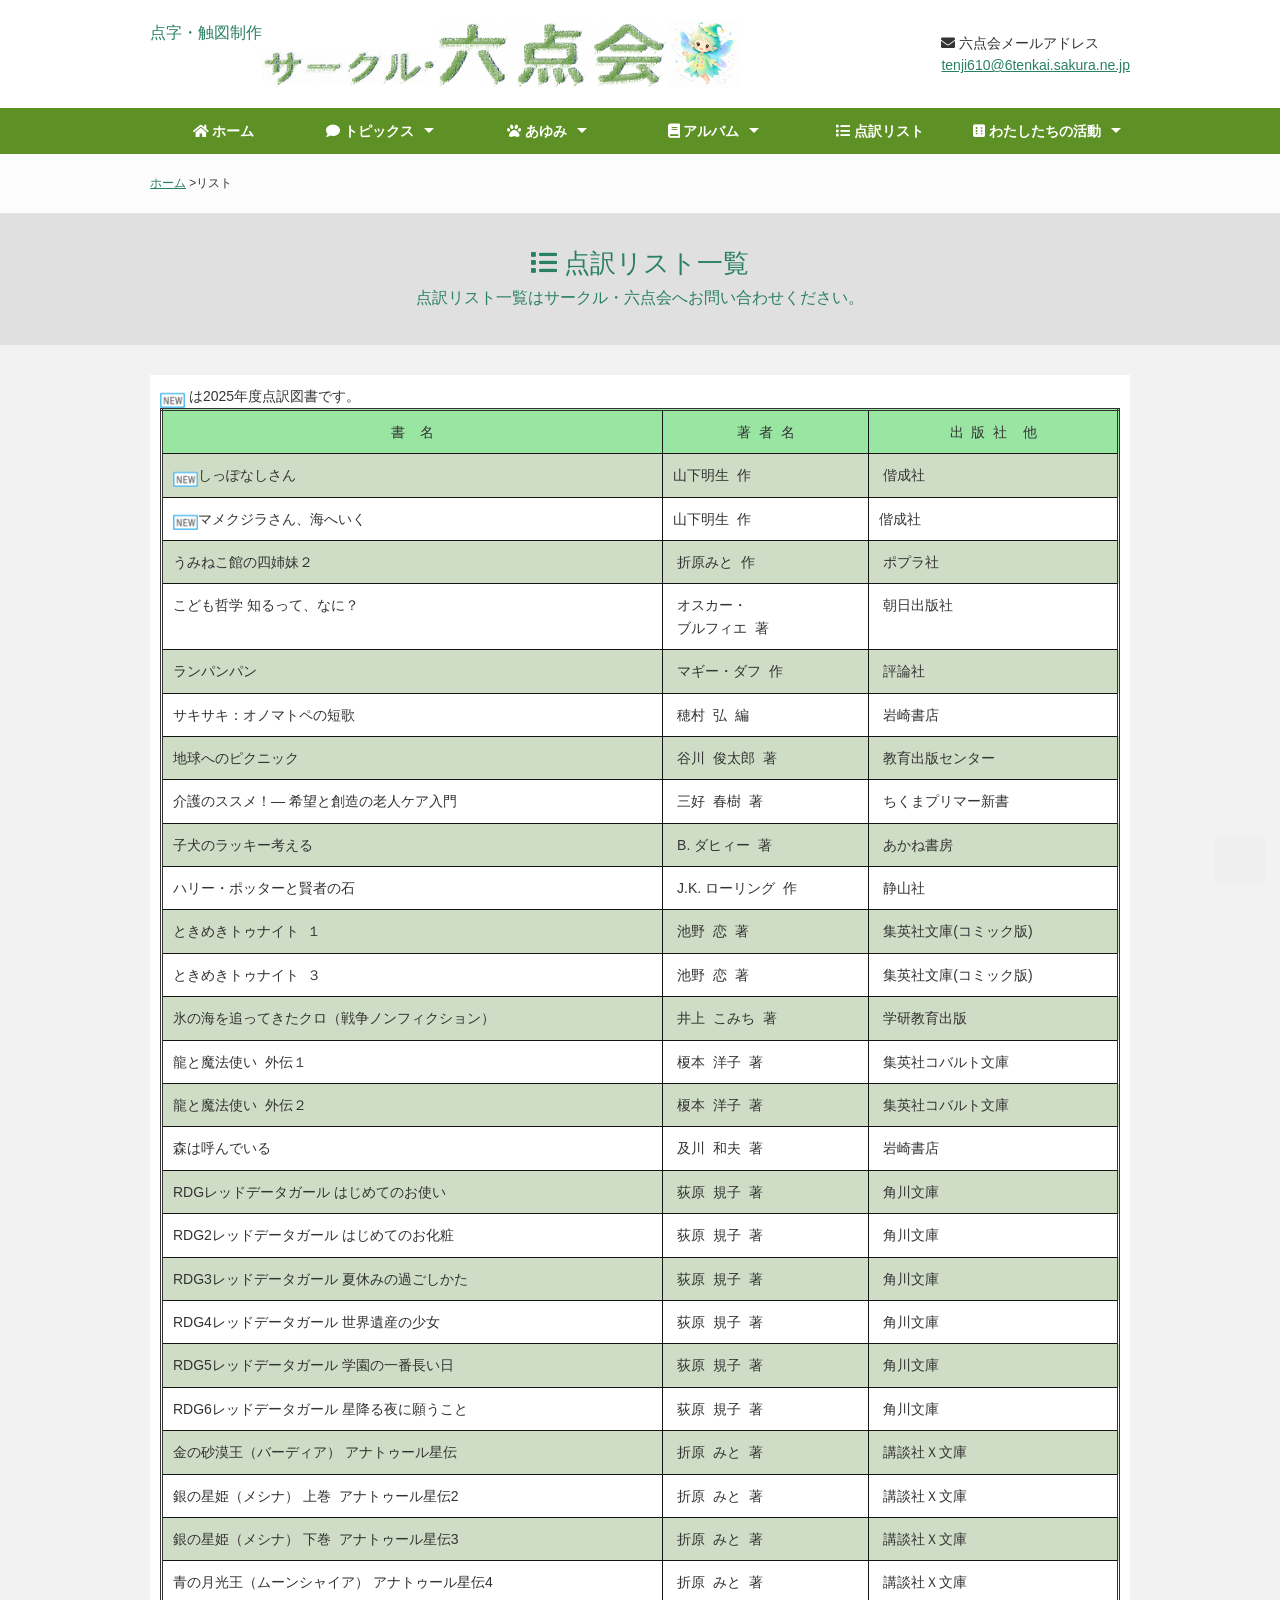
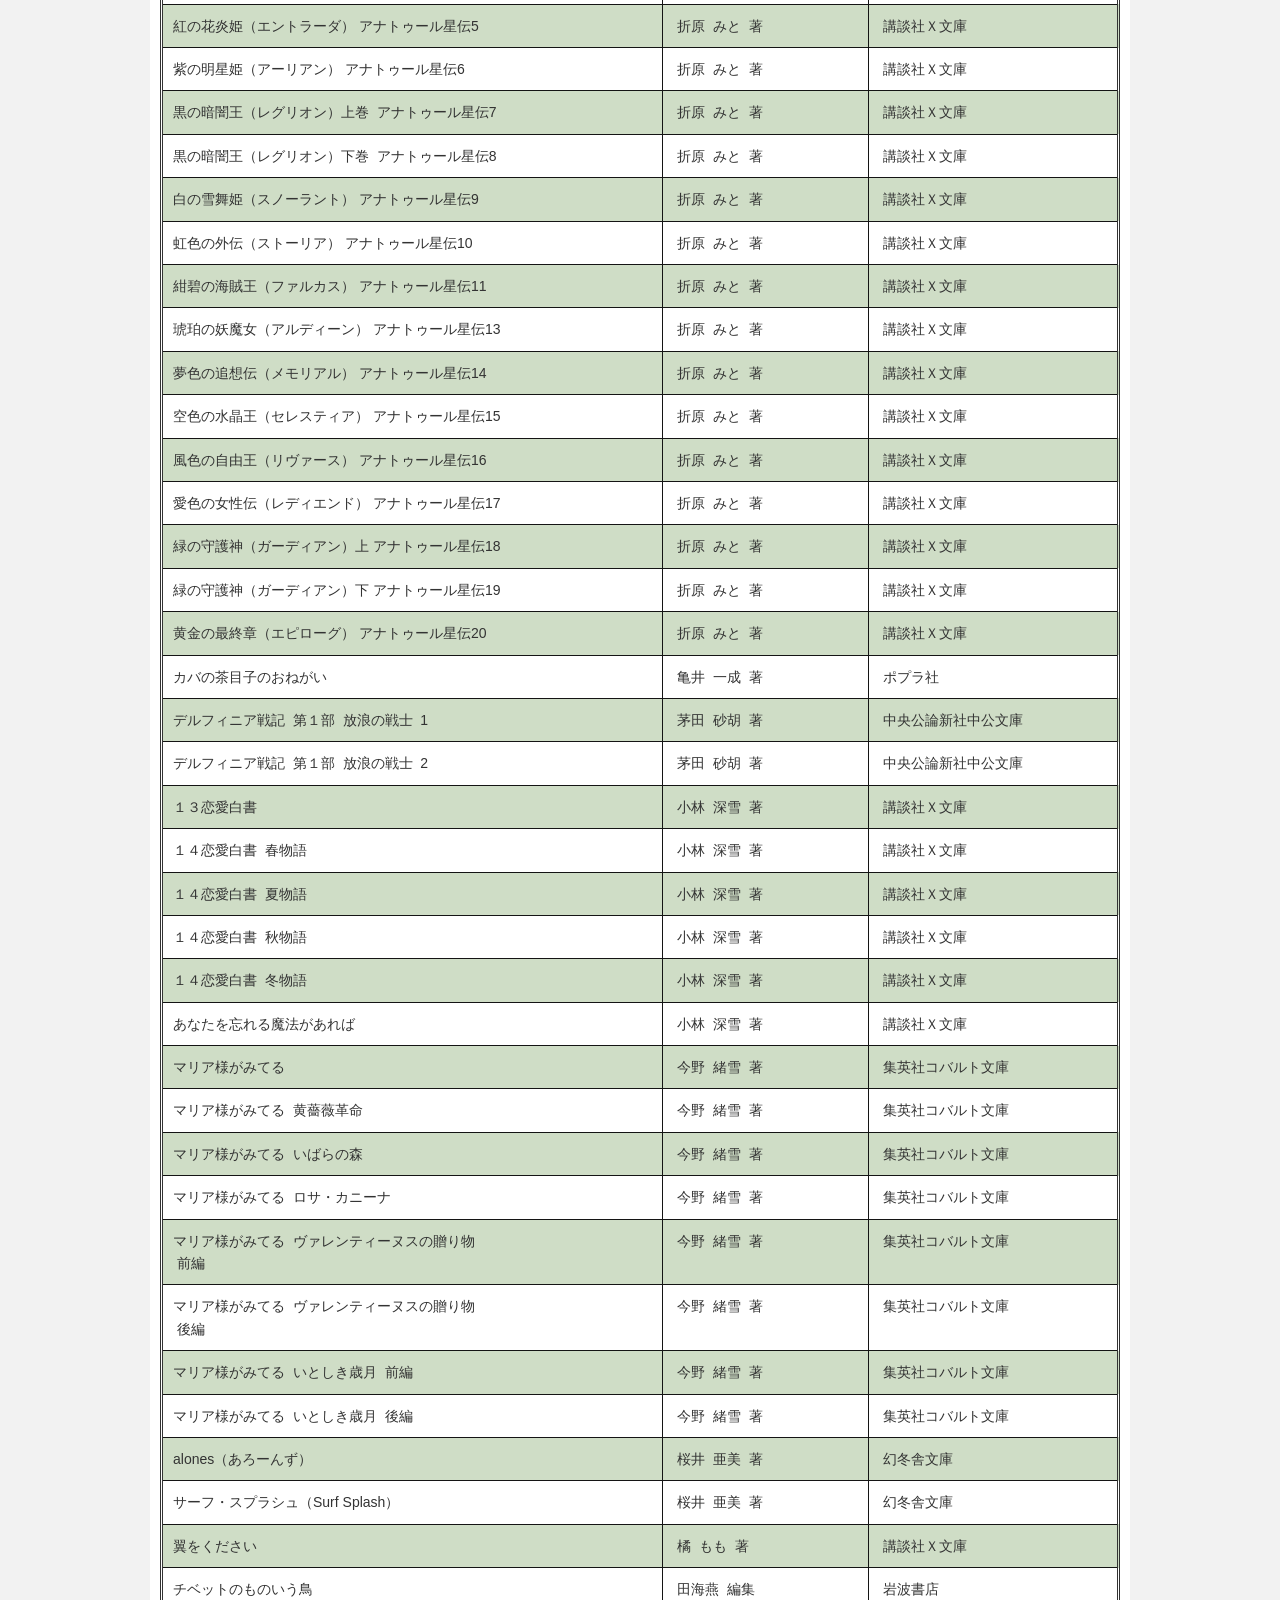
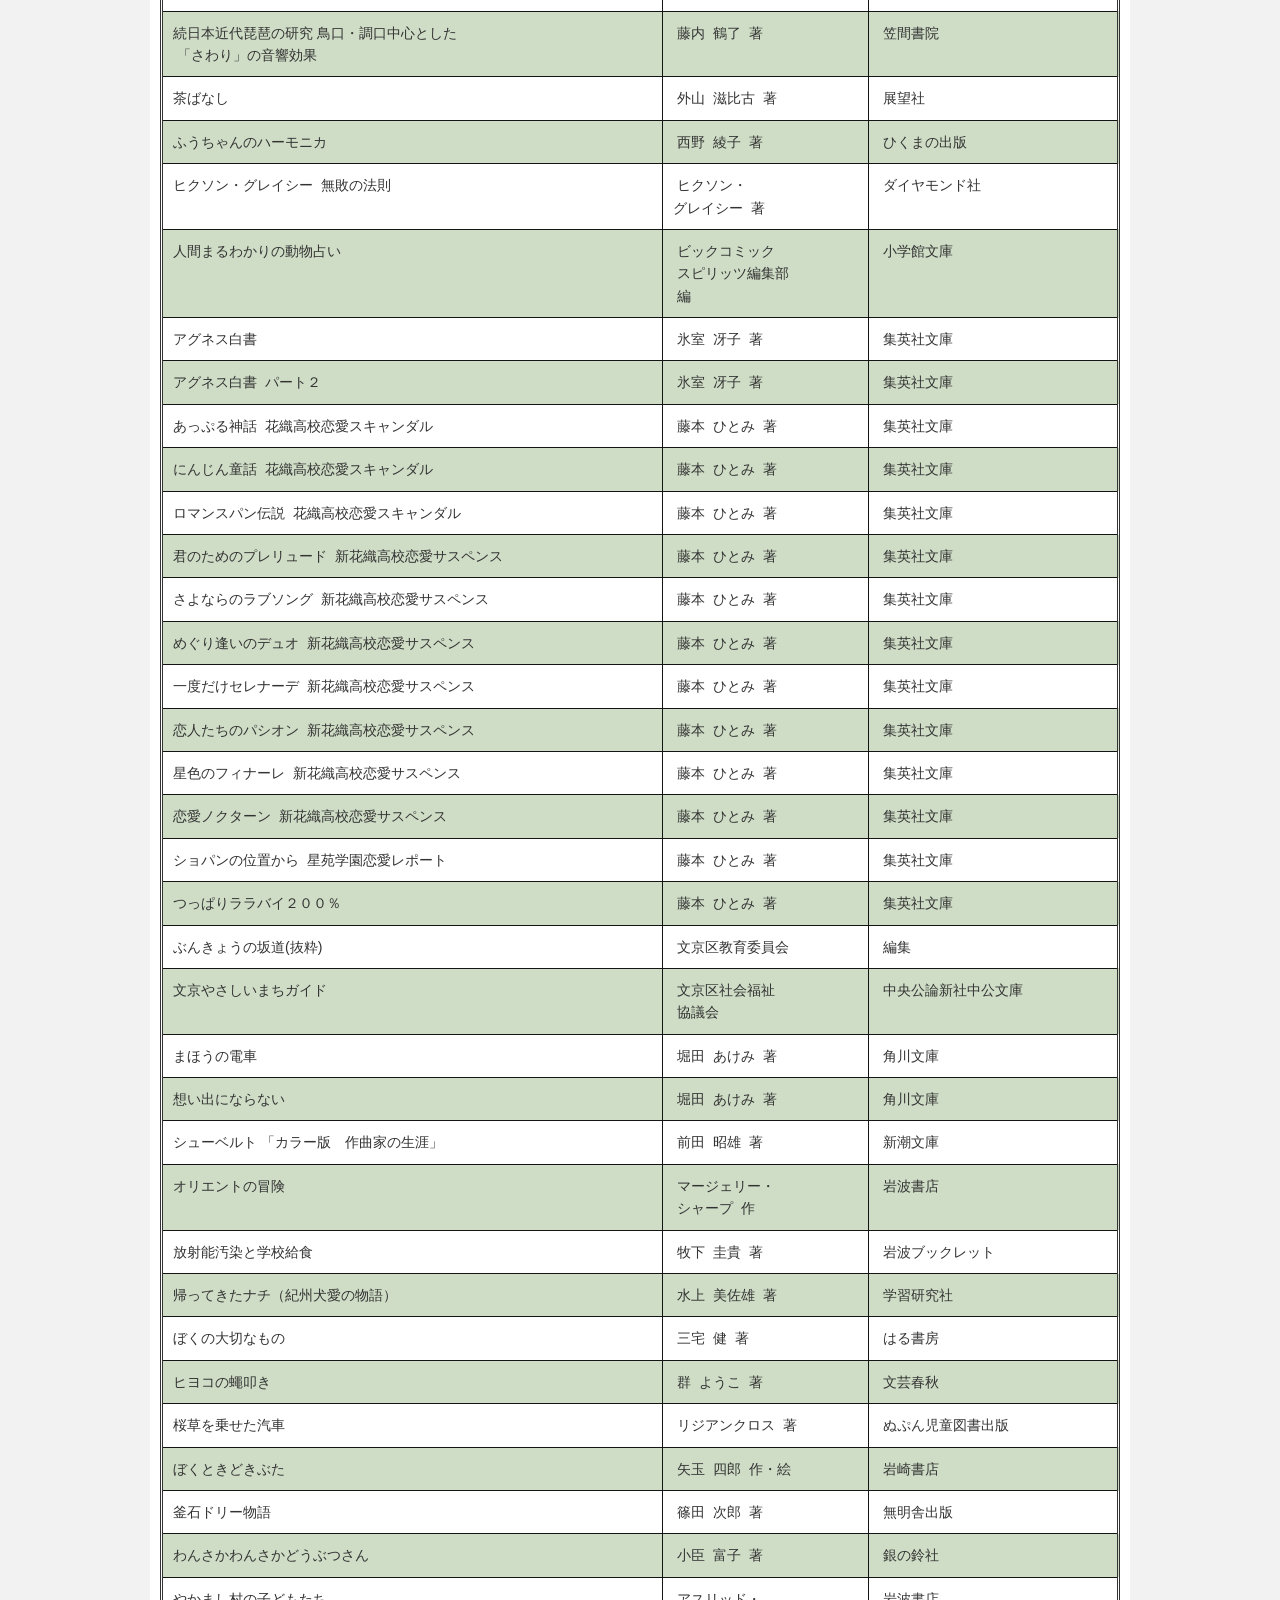
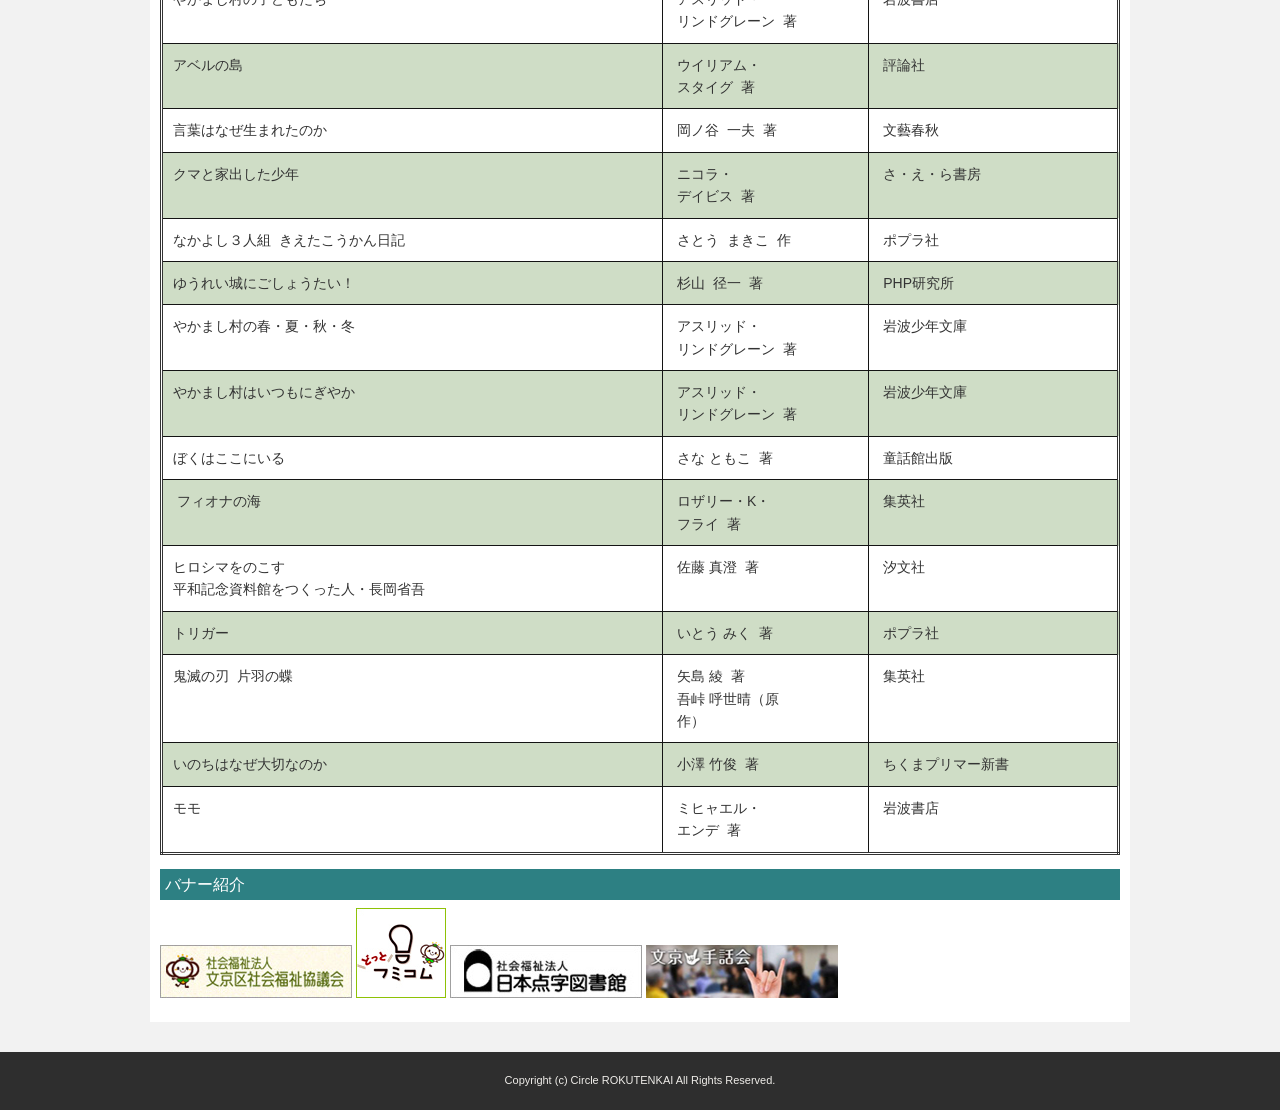
<file: liat.html>
<!DOCTYPE html>
<html lang="ja">
<head>
<meta charset="utf-8">
<title>サークル　六点会</title>
<meta name="viewport" content="width=device-width">
<meta name="keywords" content="">
<meta name="description" content="">
<link href="https://use.fontawesome.com/releases/v5.6.1/css/all.css" rel="stylesheet">
<link rel="stylesheet" type="text/css" href="css/style.css">
<script src="js/jquery.js"></script>
<script src="js/script.js"></script>
<script src="js/jquery.smoothscroll.js"></script>
<script src="js/jquery.scrollshow.js"></script>
<script src="js/jquery.rollover.js"></script>
<script>
$(function($){
	$('html').smoothscroll({easing : 'swing', speed : 1000, margintop : 10, headerfix : $('header')});
	$('.totop').scrollshow({position : 500});
});
</script>
<!--[if lt IE 9]>
	<script src="js/html5shiv.js"></script>
	<script src="js/css3-mediaqueries.js"></script>
<![endif]-->
</head>
<body>
<header>
	<div class="inner">
		<a href="index.html">
			<div class="summary" style="float:left">点字・触図制作</div>
			<div style="display:flex">
				<img src="images/rokuten_logo.png" width="60%" alt="サイト名">
				<img src="images/TENTEKO.png" width="10%" alt="サイト名">
			</div>
		</a>
			<div class="header_left">
				<i class="fa fa-envelope"></i>
				六点会メールアドレス
				<div class="mail" >
					<a href="mailto:tenji610@6tenkai.sakura.ne.jp"><b>tenji610@6tenkai.sakura.ne.jp</b></a>
				</div>
			</div>
	</div><!-- /.inner -->
	<div id="spMenu"><span id="navBtn"><span id="navBtnIcon"></span></span></div>
	<nav>
		<div class="inner">
			<ul class="gnav">
				<li><a href="index.html"><i class="fa fa-home"></i>&nbsp;ホーム</a></li>
				<li class="subnav"><a href="topi.html"><i class="fa fa-comment"></i>&nbsp;トピックス</a>
					<ul>
						<li><a href="topi.html#topi2026">2026年</a></li>
						<li><a href="topi.html#topi2025">2025年</a></li>
						<li><a href="topi.html#topi2024">2024年</a></li>
						<li><a href="topi.html#topi2023">2023年</a></li>
						<li><a href="topi.html#topi2022">2022年</a></li>
						<li><a href="topi.html#topi2021">2021年</a></li>
						<li><a href="topi.html#topi2020">2020年</a></li>
						<li><a href="topi.html#topi2019">2019年以前</a></li>
					</ul>
				</li>
				<li class="subnav"><a href="ayumi.html"><i class="fa fa-paw"></i>&nbsp;あゆみ</a>
					<ul>
						<li class="subnav"><a href="ayumi.html">六点会のあゆみ</a></li>
						<li class="subnav"><a href="pdf/rokutenkai_tsuushin_231104.pdf">活動報告</a></li>
					</ul>
				</li>
				<li class="subnav"><a href="album.html"><i class="fa fa-book"></i>&nbsp;アルバム</a>
					<ul>
						<li><a href="album.html#album2025">2025年</a></li>
						<li><a href="album.html#album2024">2024年</a></li>
						<li><a href="album.html#album2023">2023年</a></li>
						<li><a href="album.html#album2022">2020年～2022年</a></li>
						<li><a href="album.html#album2019">2019年以前</a></li>
					</ul>
				</li>
				<li><a href="list.html"><i class="fa fa-list"></i>&nbsp;点訳リスト</a></li>
				<li class="subnav"><a href="#"><i class="fa fa-dice-six"></i>&nbsp;わたしたちの活動</a>
					<ul>
						<li><a href="what.html">点字・触図ってなあに？</a></li>
						<li><a href="what2.html">点字本が出来るまで</a></li>
					</ul>
				</li>
			</ul>
		</div><!-- /.inner -->
	</nav>
</header>

<div id="topicpath"><div class="inner"><a href="index.html">ホーム</a> &gt;リスト</div></div><!-- /#topicpath -->

<h2><i class="fa fa-list"></i>&nbsp;点訳リスト一覧<br>
	<div class="summary">
		点訳リスト一覧はサークル・六点会へお問い合わせください。
	</div>
</h2>

<div id="contents">
	<div id="wide">
		<img src="images/new_icon.gif" align="top" width="25px">&nbsp;は2025年度点訳図書です。</b><br>
		<table class="tenyaku">
			<tbody>
				<tr>
					<th>書&nbsp;&nbsp;&nbsp;&nbsp;名</th>
					<th>著&nbsp;&nbsp;者&nbsp;&nbsp;名</th>
					<th>出&nbsp;&nbsp;版&nbsp;&nbsp;社&nbsp;&nbsp;&nbsp;&nbsp;他</th>
				</tr>
				<tr>
					<td>
					<img src="images/new_icon.gif" width="25px">しっぽなしさん
					</td>
					<td>山下明生&nbsp;&nbsp;作
					</td>
					<td>&nbsp;偕成社
					</td>
				</tr>
				<tr>
					<td>
					<img src="images/new_icon.gif" width="25px">マメクジラさん、海へいく
					</td>
					<td>山下明生&nbsp;&nbsp;作
					</td>
					<td>偕成社
					</td>
				</tr>
				<tr>
					<td>
					うみねこ館の四姉妹２
					</td>
					<td bgcolor="#dae9dc" border="0">&nbsp;折原みと&nbsp;&nbsp;作
					</td>
					<td bgcolor="#dae9dc" border="0">&nbsp;ポプラ社
					</td>
				</tr>
				<tr>
					<td bgcolor="#eaf6fd" border="0">
					こども哲学&nbsp;知るって、なに？
					</td>
					<td bgcolor="#ebf5ec" border="0">&nbsp;オスカー・<br>&nbsp;ブルフィエ&nbsp;&nbsp;著
					</td>
					<td bgcolor="#ebf5ec" border="0">&nbsp;朝日出版社
					</td>
				</tr>
				<tr>
					<td>
					ランパンパン
					</td>
					<td bgcolor="#dae9dc" border="0">&nbsp;マギー・ダフ&nbsp;&nbsp;作
					</td>
					<td bgcolor="#dae9dc" border="0">&nbsp;評論社
					</td>
				</tr>
				<tr>
					<td bgcolor="#eaf6fd" border="0">
					サキサキ：オノマトペの短歌
					</td>
					<td bgcolor="#ebf5ec" border="0">&nbsp;穂村&nbsp;&nbsp;弘&nbsp;&nbsp;編
					</td>
					<td bgcolor="#ebf5ec" border="0">&nbsp;岩崎書店
					</td>
				</tr>
				<tr>
					<td>
					地球へのピクニック
					</td>
					<td bgcolor="#dae9dc" border="0">&nbsp;谷川&nbsp;&nbsp;俊太郎&nbsp;&nbsp;著
					</td>
					<td bgcolor="#dae9dc" border="0">&nbsp;教育出版センター
					</td>
				</tr>
				<tr>
					<td bgcolor="#eaf6fd" border="0">
					介護のススメ！― 希望と創造の老人ケア入門
					</td>
					<td bgcolor="#ebf5ec" border="0">&nbsp;三好&nbsp;&nbsp;春樹&nbsp;&nbsp;著
					</td>
					<td bgcolor="#ebf5ec" border="0">&nbsp;ちくまプリマー新書
					</td>
				</tr>
				<tr>
					<td>
					子犬のラッキー考える
					</td>
					<td bgcolor="#dae9dc" border="0">&nbsp;B.&nbsp;ダヒィー&nbsp;&nbsp;著
					</td>
					<td bgcolor="#dae9dc" border="0">&nbsp;あかね書房
					</td>
				</tr>
				<tr>
					<td bgcolor="#eaf6fd" border="0">
					ハリー・ポッターと賢者の石
					</td>
					<td bgcolor="#ebf5ec" border="0">&nbsp;J.K.&nbsp;ローリング&nbsp;&nbsp;作
					</td>
					<td bgcolor="#ebf5ec" border="0">&nbsp;静山社
					</td>
				</tr>
				<tr>
					<td>
					ときめきトゥナイト&nbsp;&nbsp;１
					</td>
					<td bgcolor="#dae9dc" border="0">&nbsp;池野&nbsp;&nbsp;恋&nbsp;&nbsp;著
					</td>
					<td bgcolor="#dae9dc" border="0">&nbsp;集英社文庫(コミック版)
					</td>
				</tr>
				<tr>
					<td bgcolor="#eaf6fd" border="0">
					ときめきトゥナイト&nbsp;&nbsp;３
					</td>
					<td bgcolor="#ebf5ec" border="0">&nbsp;池野&nbsp;&nbsp;恋&nbsp;&nbsp;著
					</td>
					<td bgcolor="#ebf5ec" border="0">&nbsp;集英社文庫(コミック版)
					</td>
				</tr>
				<tr>
					<td>
					氷の海を追ってきたクロ（戦争ノンフィクション）
					</td>
					<td bgcolor="#dae9dc" border="0">&nbsp;井上&nbsp;&nbsp;こみち&nbsp;&nbsp;著
					</td>
					<td bgcolor="#dae9dc" border="0">&nbsp;学研教育出版
					</td>
				</tr>
				<tr>
					<td bgcolor="#eaf6fd" border="0">
					龍と魔法使い&nbsp;&nbsp;外伝１
					</td>
					<td bgcolor="#ebf5ec" border="0">&nbsp;榎本&nbsp;&nbsp;洋子&nbsp;&nbsp;著
					</td>
					<td bgcolor="#ebf5ec" border="0">&nbsp;集英社コバルト文庫
					</td>
				</tr>
				<tr>
					<td>
					龍と魔法使い&nbsp;&nbsp;外伝２
					</td>
					<td bgcolor="#dae9dc" border="0">&nbsp;榎本&nbsp;&nbsp;洋子&nbsp;&nbsp;著
					</td>
					<td bgcolor="#dae9dc" border="0">&nbsp;集英社コバルト文庫
					</td>
				</tr>
				<tr>
					<td bgcolor="#eaf6fd" border="0">
					森は呼んでいる
					</td>
					<td bgcolor="#ebf5ec" border="0">&nbsp;及川&nbsp;&nbsp;和夫&nbsp;&nbsp;著
					</td>
					<td bgcolor="#ebf5ec" border="0">&nbsp;岩崎書店
					</td>
				</tr>
				<tr>
					<td>
					RDGレッドデータガール&nbsp;はじめてのお使い
					</td>
					<td bgcolor="#dae9dc" border="0">&nbsp;荻原&nbsp;&nbsp;規子&nbsp;&nbsp;著
					</td>
					<td bgcolor="#dae9dc" border="0">&nbsp;角川文庫
					</td>
				</tr>
				<tr>
					<td bgcolor="#eaf6fd" border="0">
					RDG2レッドデータガール&nbsp;はじめてのお化粧
					</td>
					<td bgcolor="#ebf5ec" border="0">&nbsp;荻原&nbsp;&nbsp;規子&nbsp;&nbsp;著
					</td>
					<td bgcolor="#ebf5ec" border="0">&nbsp;角川文庫
					</td>
				</tr>
				<tr>
					<td>
					RDG3レッドデータガール&nbsp;夏休みの過ごしかた
					</td>
					<td bgcolor="#dae9dc" border="0">&nbsp;荻原&nbsp;&nbsp;規子&nbsp;&nbsp;著
					</td>
					<td bgcolor="#dae9dc" border="0">&nbsp;角川文庫
					</td>
				</tr>
				<tr>
					<td bgcolor="#eaf6fd" border="0">
					RDG4レッドデータガール&nbsp;世界遺産の少女
					</td>
					<td bgcolor="#ebf5ec" border="0">&nbsp;荻原&nbsp;&nbsp;規子&nbsp;&nbsp;著
					</td>
					<td bgcolor="#ebf5ec" border="0">&nbsp;角川文庫
					</td>
				</tr>
				<tr>
					<td>
					RDG5レッドデータガール&nbsp;学園の一番長い日
					</td>
					<td bgcolor="#dae9dc" border="0">&nbsp;荻原&nbsp;&nbsp;規子&nbsp;&nbsp;著
					</td>
					<td bgcolor="#dae9dc" border="0">&nbsp;角川文庫
					</td>
				</tr>
				<tr>
					<td bgcolor="#eaf6fd" border="0">
					RDG6レッドデータガール&nbsp;星降る夜に願うこと
					</td>
					<td bgcolor="#ebf5ec" border="0">&nbsp;荻原&nbsp;&nbsp;規子&nbsp;&nbsp;著
					</td>
					<td bgcolor="#ebf5ec" border="0">&nbsp;角川文庫
					</td>
				</tr>
				<tr>
					<td>
					金の砂漠王（バーディア）&nbsp;アナトゥール星伝
					</td>
					<td bgcolor="#dae9dc" border="0">&nbsp;折原&nbsp;&nbsp;みと&nbsp;&nbsp;著
					</td>
					<td bgcolor="#dae9dc" border="0">&nbsp;講談社Ｘ文庫
					</td>
				</tr>
				<tr>
					<td bgcolor="#eaf6fd" border="0">
					銀の星姫（メシナ）&nbsp;上巻&nbsp;&nbsp;アナトゥール星伝2
					</td>
					<td bgcolor="#ebf5ec" border="0">&nbsp;折原&nbsp;&nbsp;みと&nbsp;&nbsp;著
					</td>
					<td bgcolor="#ebf5ec" border="0">&nbsp;講談社Ｘ文庫
					</td>
				</tr>
				<tr>
					<td>
					銀の星姫（メシナ）&nbsp;下巻&nbsp;&nbsp;アナトゥール星伝3
					</td>
					<td bgcolor="#dae9dc" border="0">&nbsp;折原&nbsp;&nbsp;みと&nbsp;&nbsp;著
					</td>
					<td bgcolor="#dae9dc" border="0">&nbsp;講談社Ｘ文庫
					</td>
				</tr>
				<tr>
					<td bgcolor="#eaf6fd" border="0">
					青の月光王（ムーンシャイア）&nbsp;アナトゥール星伝4
					</td>
					<td bgcolor="#ebf5ec" border="0">&nbsp;折原&nbsp;&nbsp;みと&nbsp;&nbsp;著
					</td>
					<td bgcolor="#ebf5ec" border="0">&nbsp;講談社Ｘ文庫
					</td>
				</tr>
				<tr>
					<td>
					紅の花炎姫（エントラーダ）&nbsp;アナトゥール星伝5
					</td>
					<td bgcolor="#dae9dc" border="0">&nbsp;折原&nbsp;&nbsp;みと&nbsp;&nbsp;著
					</td>
					<td bgcolor="#dae9dc" border="0">&nbsp;講談社Ｘ文庫
					</td>
				</tr>
				<tr>
					<td bgcolor="#eaf6fd" border="0">
					紫の明星姫（アーリアン）&nbsp;アナトゥール星伝6
					</td>
					<td bgcolor="#ebf5ec" border="0">&nbsp;折原&nbsp;&nbsp;みと&nbsp;&nbsp;著
					</td>
					<td bgcolor="#ebf5ec" border="0">&nbsp;講談社Ｘ文庫
					</td>
				</tr>
				<tr>
					<td>
					黒の暗闇王（レグリオン）上巻&nbsp;&nbsp;アナトゥール星伝7
					</td>
					<td bgcolor="#dae9dc" border="0">&nbsp;折原&nbsp;&nbsp;みと&nbsp;&nbsp;著
					</td>
					<td bgcolor="#dae9dc" border="0">&nbsp;講談社Ｘ文庫
					</td>
				</tr>
				<tr>
					<td bgcolor="#eaf6fd" border="0">
					黒の暗闇王（レグリオン）下巻&nbsp;&nbsp;アナトゥール星伝8
					</td>
					<td bgcolor="#ebf5ec" border="0">&nbsp;折原&nbsp;&nbsp;みと&nbsp;&nbsp;著
					</td>
					<td bgcolor="#ebf5ec" border="0">&nbsp;講談社Ｘ文庫
					</td>
				</tr>
				<tr>
					<td>
					白の雪舞姫（スノーラント）&nbsp;アナトゥール星伝9
					</td>
					<td bgcolor="#dae9dc" border="0">&nbsp;折原&nbsp;&nbsp;みと&nbsp;&nbsp;著
					</td>
					<td bgcolor="#dae9dc" border="0">&nbsp;講談社Ｘ文庫
					</td>
				</tr>
				<tr>
					<td bgcolor="#eaf6fd" border="0">
					虹色の外伝（ストーリア）&nbsp;アナトゥール星伝10
					</td>
					<td bgcolor="#ebf5ec" border="0">&nbsp;折原&nbsp;&nbsp;みと&nbsp;&nbsp;著
					</td>
					<td bgcolor="#ebf5ec" border="0">&nbsp;講談社Ｘ文庫
					</td>
				</tr>
				<tr>
					<td>
					紺碧の海賊王（ファルカス）&nbsp;アナトゥール星伝11
					</td>
					<td bgcolor="#dae9dc" border="0">&nbsp;折原&nbsp;&nbsp;みと&nbsp;&nbsp;著
					</td>
					<td bgcolor="#dae9dc" border="0">&nbsp;講談社Ｘ文庫
					</td>
				</tr>
				<tr>
					<td bgcolor="#eaf6fd" border="0">
					琥珀の妖魔女（アルディーン）&nbsp;アナトゥール星伝13
					</td>
					<td bgcolor="#ebf5ec" border="0">&nbsp;折原&nbsp;&nbsp;みと&nbsp;&nbsp;著
					</td>
					<td bgcolor="#ebf5ec" border="0">&nbsp;講談社Ｘ文庫
					</td>
				</tr>
				<tr>
					<td>
					夢色の追想伝（メモリアル）&nbsp;アナトゥール星伝14
					</td>
					<td bgcolor="#dae9dc" border="0">&nbsp;折原&nbsp;&nbsp;みと&nbsp;&nbsp;著
					</td>
					<td bgcolor="#dae9dc" border="0">&nbsp;講談社Ｘ文庫
					</td>
				</tr>
				<tr>
					<td bgcolor="#eaf6fd" border="0">
					空色の水晶王（セレスティア）&nbsp;アナトゥール星伝15
					</td>
					<td bgcolor="#ebf5ec" border="0">&nbsp;折原&nbsp;&nbsp;みと&nbsp;&nbsp;著
					</td>
					<td bgcolor="#ebf5ec" border="0">&nbsp;講談社Ｘ文庫
					</td>
				</tr>
				<tr>
					<td>
					風色の自由王（リヴァース）&nbsp;アナトゥール星伝16
					</td>
					<td bgcolor="#dae9dc" border="0">&nbsp;折原&nbsp;&nbsp;みと&nbsp;&nbsp;著
					</td>
					<td bgcolor="#dae9dc" border="0">&nbsp;講談社Ｘ文庫
					</td>
				</tr>
				<tr>
					<td bgcolor="#eaf6fd" border="0">
					愛色の女性伝（レディエンド）&nbsp;アナトゥール星伝17
					</td>
					<td bgcolor="#ebf5ec" border="0">&nbsp;折原&nbsp;&nbsp;みと&nbsp;&nbsp;著
					</td>
					<td bgcolor="#ebf5ec" border="0">&nbsp;講談社Ｘ文庫
					</td>
				</tr>
				<tr>
					<td>
					緑の守護神（ガーディアン）上&nbsp;アナトゥール星伝18
					</td>
					<td bgcolor="#dae9dc" border="0">&nbsp;折原&nbsp;&nbsp;みと&nbsp;&nbsp;著
					</td>
					<td bgcolor="#dae9dc" border="0">&nbsp;講談社Ｘ文庫
					</td>
				</tr>
				<tr>
					<td bgcolor="#eaf6fd" border="0">
					緑の守護神（ガーディアン）下&nbsp;アナトゥール星伝19
					</td>
					<td bgcolor="#ebf5ec" border="0">&nbsp;折原&nbsp;&nbsp;みと&nbsp;&nbsp;著
					</td>
					<td bgcolor="#ebf5ec" border="0">&nbsp;講談社Ｘ文庫
					</td>
				</tr>
				<tr>
					<td>
					黄金の最終章（エピローグ）&nbsp;アナトゥール星伝20
					</td>
					<td bgcolor="#dae9dc" border="0">&nbsp;折原&nbsp;&nbsp;みと&nbsp;&nbsp;著
					</td>
					<td bgcolor="#dae9dc" border="0">&nbsp;講談社Ｘ文庫
					</td>
				</tr>
				<tr>
					<td bgcolor="#eaf6fd" border="0">
					カバの茶目子のおねがい
					</td>
					<td bgcolor="#ebf5ec" border="0">&nbsp;亀井&nbsp;&nbsp;一成&nbsp;&nbsp;著
					</td>
					<td bgcolor="#ebf5ec" border="0">&nbsp;ポプラ社
					</td>
				</tr>
				<tr>
					<td>
					デルフィニア戦記&nbsp;&nbsp;第１部&nbsp;&nbsp;放浪の戦士&nbsp;&nbsp;1
					</td>
					<td bgcolor="#dae9dc" border="0">&nbsp;茅田&nbsp;&nbsp;砂胡&nbsp;&nbsp;著
					</td>
					<td bgcolor="#dae9dc" border="0">&nbsp;中央公論新社中公文庫
					</td>
				</tr>
				<tr>
					<td bgcolor="#eaf6fd" border="0">
					デルフィニア戦記&nbsp;&nbsp;第１部&nbsp;&nbsp;放浪の戦士&nbsp;&nbsp;2
					</td>
					<td bgcolor="#ebf5ec" border="0">&nbsp;茅田&nbsp;&nbsp;砂胡&nbsp;&nbsp;著
					</td>
					<td bgcolor="#ebf5ec" border="0">&nbsp;中央公論新社中公文庫
					</td>
				</tr>
				<tr>
					<td>
					１３恋愛白書
					</td>
					<td bgcolor="#dae9dc" border="0">&nbsp;小林&nbsp;&nbsp;深雪&nbsp;&nbsp;著
					</td>
					<td bgcolor="#dae9dc" border="0">&nbsp;講談社Ｘ文庫
					</td>
				</tr>
				<tr>
					<td bgcolor="#eaf6fd" border="0">
					１４恋愛白書&nbsp;&nbsp;春物語
					</td>
					<td bgcolor="#ebf5ec" border="0">&nbsp;小林&nbsp;&nbsp;深雪&nbsp;&nbsp;著
					</td>
					<td bgcolor="#ebf5ec" border="0">&nbsp;講談社Ｘ文庫
					</td>
				</tr>
				<tr>
					<td>
					１４恋愛白書&nbsp;&nbsp;夏物語
					</td>
					<td bgcolor="#dae9dc" border="0">&nbsp;小林&nbsp;&nbsp;深雪&nbsp;&nbsp;著
					</td>
					<td bgcolor="#dae9dc" border="0">&nbsp;講談社Ｘ文庫
					</td>
				</tr>
				<tr>
					<td bgcolor="#eaf6fd" border="0">
					１４恋愛白書&nbsp;&nbsp;秋物語
					</td>
					<td bgcolor="#ebf5ec" border="0">&nbsp;小林&nbsp;&nbsp;深雪&nbsp;&nbsp;著
					</td>
					<td bgcolor="#ebf5ec" border="0">&nbsp;講談社Ｘ文庫
					</td>
				</tr>
				<tr>
					<td>
					１４恋愛白書&nbsp;&nbsp;冬物語
					</td>
					<td bgcolor="#dae9dc" border="0">&nbsp;小林&nbsp;&nbsp;深雪&nbsp;&nbsp;著
					</td>
					<td bgcolor="#dae9dc" border="0">&nbsp;講談社Ｘ文庫
					</td>
				</tr>
				<tr>
					<td bgcolor="#eaf6fd" border="0">
					あなたを忘れる魔法があれば
					</td>
					<td bgcolor="#ebf5ec" border="0">&nbsp;小林&nbsp;&nbsp;深雪&nbsp;&nbsp;著
					</td>
					<td bgcolor="#ebf5ec" border="0">&nbsp;講談社Ｘ文庫
					</td>
				</tr>
				<tr>
					<td>
					マリア様がみてる
					</td>
					<td bgcolor="#dae9dc" border="0">&nbsp;今野&nbsp;&nbsp;緒雪&nbsp;&nbsp;著
					</td>
					<td bgcolor="#dae9dc" border="0">&nbsp;集英社コバルト文庫
					</td>
				</tr>
				<tr>
					<td bgcolor="#eaf6fd" border="0">
					マリア様がみてる&nbsp;&nbsp;黄薔薇革命
					</td>
					<td bgcolor="#ebf5ec" border="0">&nbsp;今野&nbsp;&nbsp;緒雪&nbsp;&nbsp;著
					</td>
					<td bgcolor="#ebf5ec" border="0">&nbsp;集英社コバルト文庫
					</td>
				</tr>
				<tr>
					<td>
					マリア様がみてる&nbsp;&nbsp;いばらの森
					</td>
					<td bgcolor="#dae9dc" border="0">&nbsp;今野&nbsp;&nbsp;緒雪&nbsp;&nbsp;著
					</td>
					<td bgcolor="#dae9dc" border="0">&nbsp;集英社コバルト文庫
					</td>
				</tr>
				<tr>
					<td bgcolor="#eaf6fd" border="0">
					マリア様がみてる&nbsp;&nbsp;ロサ・カニーナ
					</td>
					<td bgcolor="#ebf5ec" border="0">&nbsp;今野&nbsp;&nbsp;緒雪&nbsp;&nbsp;著
					</td>
					<td bgcolor="#ebf5ec" border="0">&nbsp;集英社コバルト文庫
					</td>
				</tr>
				<tr>
					<td>
					マリア様がみてる&nbsp;&nbsp;ヴァレンティーヌスの贈り物<br>&nbsp;前編
					</td>
					<td bgcolor="#dae9dc" border="0">&nbsp;今野&nbsp;&nbsp;緒雪&nbsp;&nbsp;著
					</td>
					<td bgcolor="#dae9dc" border="0">&nbsp;集英社コバルト文庫
					</td>
				</tr>
				<tr>
					<td bgcolor="#eaf6fd" border="0">
					マリア様がみてる&nbsp;&nbsp;ヴァレンティーヌスの贈り物<br>&nbsp;後編
					</td>
					<td bgcolor="#ebf5ec" border="0">&nbsp;今野&nbsp;&nbsp;緒雪&nbsp;&nbsp;著
					</td>
					<td bgcolor="#ebf5ec" border="0">&nbsp;集英社コバルト文庫
					</td>
				</tr>
				<tr>
					<td>
					マリア様がみてる&nbsp;&nbsp;いとしき歳月&nbsp;&nbsp;前編
					</td>
					<td bgcolor="#dae9dc" border="0">&nbsp;今野&nbsp;&nbsp;緒雪&nbsp;&nbsp;著
					</td>
					<td bgcolor="#dae9dc" border="0">&nbsp;集英社コバルト文庫
					</td>
				</tr>
				<tr>
					<td bgcolor="#eaf6fd" border="0">
					マリア様がみてる&nbsp;&nbsp;いとしき歳月&nbsp;&nbsp;後編
					</td>
					<td bgcolor="#ebf5ec" border="0">&nbsp;今野&nbsp;&nbsp;緒雪&nbsp;&nbsp;著
					</td>
					<td bgcolor="#ebf5ec" border="0">&nbsp;集英社コバルト文庫
					</td>
				</tr>
				<tr>
					<td>
					alones（あろーんず）
					</td>
					<td bgcolor="#dae9dc" border="0">&nbsp;桜井&nbsp;&nbsp;亜美&nbsp;&nbsp;著
					</td>
					<td bgcolor="#dae9dc" border="0">&nbsp;幻冬舎文庫
					</td>
				</tr>
				<tr>
					<td bgcolor="#eaf6fd" border="0">
					サーフ・スプラシュ（Surf Splash）
					</td>
					<td bgcolor="#ebf5ec" border="0">&nbsp;桜井&nbsp;&nbsp;亜美&nbsp;&nbsp;著
					</td>
					<td bgcolor="#ebf5ec" border="0">&nbsp;幻冬舎文庫
					</td>
				</tr>
				<tr>
					<td>
					翼をください
					</td>
					<td bgcolor="#dae9dc" border="0">&nbsp;橘&nbsp;&nbsp;もも&nbsp;&nbsp;著
					</td>
					<td bgcolor="#dae9dc" border="0">&nbsp;講談社Ｘ文庫
					</td>
				</tr>
				<tr>
					<td bgcolor="#eaf6fd" border="0">
					チベットのものいう鳥
					</td>
					<td bgcolor="#ebf5ec" border="0">&nbsp;田海燕&nbsp;&nbsp;編集
					</td>
					<td bgcolor="#ebf5ec" border="0">&nbsp;岩波書店
					</td>
				</tr>
				<tr>
					<td>
					続日本近代琵琶の研究&nbsp;鳥口・調口中心とした<br>&nbsp;「さわり」の音響効果
					</td>
					<td bgcolor="#dae9dc" border="0">&nbsp;藤内&nbsp;&nbsp;鶴了&nbsp;&nbsp;著
					</td>
					<td bgcolor="#dae9dc" border="0">&nbsp;笠間書院
					</td>
				</tr>
				<tr>
					<td bgcolor="#eaf6fd" border="0">
					茶ばなし
					</td>
					<td bgcolor="#ebf5ec" border="0">&nbsp;外山&nbsp;&nbsp;滋比古&nbsp;&nbsp;著
					</td>
					<td bgcolor="#ebf5ec" border="0">&nbsp;展望社
					</td>
				</tr>
				<tr>
					<td>
					ふうちゃんのハーモニカ
					</td>
					<td bgcolor="#dae9dc" border="0">&nbsp;西野&nbsp;&nbsp;綾子&nbsp;&nbsp;著
					</td>
					<td bgcolor="#dae9dc" border="0">&nbsp;ひくまの出版
					</td>
				</tr>
				<tr>
					<td bgcolor="#eaf6fd" border="0">
					ヒクソン・グレイシー&nbsp;&nbsp;無敗の法則
					</td>
					<td bgcolor="#ebf5ec" border="0">&nbsp;ヒクソン・<br>グレイシー&nbsp;&nbsp;著
					</td>
					<td bgcolor="#ebf5ec" border="0">&nbsp;ダイヤモンド社
					</td>
				</tr>
				<tr>
					<td>
					人間まるわかりの動物占い
					</td>
					<td bgcolor="#dae9dc" border="0">&nbsp;ビックコミック<br>&nbsp;スピリッツ編集部<br>&nbsp;編
					</td>
					<td bgcolor="#dae9dc" border="0">&nbsp;小学館文庫
					</td>
				</tr>
				<tr>
					<td bgcolor="#eaf6fd" border="0">
					アグネス白書
					</td>
					<td bgcolor="#ebf5ec" border="0">&nbsp;氷室&nbsp;&nbsp;冴子&nbsp;&nbsp;著
					</td>
					<td bgcolor="#ebf5ec" border="0">&nbsp;集英社文庫
					</td>
				</tr>
				<tr>
					<td>
					アグネス白書&nbsp;&nbsp;パート２
					</td>
					<td bgcolor="#dae9dc" border="0">&nbsp;氷室&nbsp;&nbsp;冴子&nbsp;&nbsp;著
					</td>
					<td bgcolor="#dae9dc" border="0">&nbsp;集英社文庫
					</td>
				</tr>
				<tr>
					<td bgcolor="#eaf6fd" border="0">
					あっぷる神話&nbsp;&nbsp;花織高校恋愛スキャンダル
					</td>
					<td bgcolor="#ebf5ec" border="0">&nbsp;藤本&nbsp;&nbsp;ひとみ&nbsp;&nbsp;著
					</td>
					<td bgcolor="#ebf5ec" border="0">&nbsp;集英社文庫
					</td>
				</tr>
				<tr>
					<td>
					にんじん童話&nbsp;&nbsp;花織高校恋愛スキャンダル
					</td>
					<td bgcolor="#dae9dc" border="0">&nbsp;藤本&nbsp;&nbsp;ひとみ&nbsp;&nbsp;著
					</td>
					<td bgcolor="#dae9dc" border="0">&nbsp;集英社文庫
					</td>
				</tr>
				<tr>
					<td bgcolor="#eaf6fd" border="0">
					ロマンスパン伝説&nbsp;&nbsp;花織高校恋愛スキャンダル
					</td>
					<td bgcolor="#ebf5ec" border="0">&nbsp;藤本&nbsp;&nbsp;ひとみ&nbsp;&nbsp;著
					</td>
					<td bgcolor="#ebf5ec" border="0">&nbsp;集英社文庫
					</td>
				</tr>
				<tr>
					<td>
					君のためのプレリュード&nbsp;&nbsp;新花織高校恋愛サスペンス
					</td>
					<td bgcolor="#dae9dc" border="0">&nbsp;藤本&nbsp;&nbsp;ひとみ&nbsp;&nbsp;著
					</td>
					<td bgcolor="#dae9dc" border="0">&nbsp;集英社文庫
					</td>
				</tr>
				<tr>
					<td bgcolor="#eaf6fd" border="0">
					さよならのラブソング&nbsp;&nbsp;新花織高校恋愛サスペンス
					</td>
					<td bgcolor="#ebf5ec" border="0">&nbsp;藤本&nbsp;&nbsp;ひとみ&nbsp;&nbsp;著
					</td>
					<td bgcolor="#ebf5ec" border="0">&nbsp;集英社文庫
					</td>
				</tr>
				<tr>
					<td>
					めぐり逢いのデュオ&nbsp;&nbsp;新花織高校恋愛サスペンス
					</td>
					<td bgcolor="#dae9dc" border="0">&nbsp;藤本&nbsp;&nbsp;ひとみ&nbsp;&nbsp;著
					</td>
					<td bgcolor="#dae9dc" border="0">&nbsp;集英社文庫
					</td>
				</tr>
				<tr>
					<td bgcolor="#eaf6fd" border="0">
					一度だけセレナーデ&nbsp;&nbsp;新花織高校恋愛サスペンス
					</td>
					<td bgcolor="#ebf5ec" border="0">&nbsp;藤本&nbsp;&nbsp;ひとみ&nbsp;&nbsp;著
					</td>
					<td bgcolor="#ebf5ec" border="0">&nbsp;集英社文庫
					</td>
				</tr>
				<tr>
					<td>
					恋人たちのパシオン&nbsp;&nbsp;新花織高校恋愛サスペンス
					</td>
					<td bgcolor="#dae9dc" border="0">&nbsp;藤本&nbsp;&nbsp;ひとみ&nbsp;&nbsp;著
					</td>
					<td bgcolor="#dae9dc" border="0">&nbsp;集英社文庫
					</td>
				</tr>
				<tr>
					<td bgcolor="#eaf6fd" border="0">
					星色のフィナーレ&nbsp;&nbsp;新花織高校恋愛サスペンス
					</td>
					<td bgcolor="#ebf5ec" border="0">&nbsp;藤本&nbsp;&nbsp;ひとみ&nbsp;&nbsp;著
					</td>
					<td bgcolor="#ebf5ec" border="0">&nbsp;集英社文庫
					</td>
				</tr>
				<tr>
					<td>
					恋愛ノクターン&nbsp;&nbsp;新花織高校恋愛サスペンス
					</td>
					<td bgcolor="#dae9dc" border="0">&nbsp;藤本&nbsp;&nbsp;ひとみ&nbsp;&nbsp;著
					</td>
					<td bgcolor="#dae9dc" border="0">&nbsp;集英社文庫
					</td>
				</tr>
				<tr>
					<td bgcolor="#eaf6fd" border="0">
					ショパンの位置から&nbsp;&nbsp;星苑学園恋愛レポート
					</td>
					<td bgcolor="#ebf5ec" border="0">&nbsp;藤本&nbsp;&nbsp;ひとみ&nbsp;&nbsp;著
					</td>
					<td bgcolor="#ebf5ec" border="0">&nbsp;集英社文庫
					</td>
				</tr>
				<tr>
					<td>
					つっぱりララバイ２００％
					</td>
					<td bgcolor="#dae9dc" border="0">&nbsp;藤本&nbsp;&nbsp;ひとみ&nbsp;&nbsp;著
					</td>
					<td bgcolor="#dae9dc" border="0">&nbsp;集英社文庫
					</td>
				</tr>
				<tr>
					<td bgcolor="#eaf6fd" border="0">
					ぶんきょうの坂道(抜粋)
					</td>
					<td bgcolor="#ebf5ec" border="0">&nbsp;文京区教育委員会
					</td>
					<td bgcolor="#ebf5ec" border="0">&nbsp;編集
					</td>
				</tr>
				<tr>
					<td>
					文京やさしいまちガイド
					</td>
					<td bgcolor="#dae9dc" border="0">&nbsp;文京区社会福祉<br>&nbsp;協議会
					</td>
					<td bgcolor="#dae9dc" border="0">&nbsp;中央公論新社中公文庫
					</td>
				</tr>
				<tr>
					<td bgcolor="#eaf6fd" border="0">
					まほうの電車
					</td>
					<td bgcolor="#ebf5ec" border="0">&nbsp;堀田&nbsp;&nbsp;あけみ&nbsp;&nbsp;著
					</td>
					<td bgcolor="#ebf5ec" border="0">&nbsp;角川文庫
					</td>
				</tr>
				<tr>
					<td>
					想い出にならない
					</td>
					<td bgcolor="#dae9dc" border="0">&nbsp;堀田&nbsp;&nbsp;あけみ&nbsp;&nbsp;著
					</td>
					<td bgcolor="#dae9dc" border="0">&nbsp;角川文庫
					</td>
				</tr>
				<tr>
					<td bgcolor="#eaf6fd" border="0">
					シューベルト&nbsp;「カラー版　作曲家の生涯」
					</td>
					<td bgcolor="#ebf5ec" border="0">&nbsp;前田&nbsp;&nbsp;昭雄&nbsp;&nbsp;著
					</td>
					<td bgcolor="#ebf5ec" border="0">&nbsp;新潮文庫
					</td>
				</tr>
				<tr>
					<td>
					オリエントの冒険
					</td>
					<td bgcolor="#dae9dc" border="0">&nbsp;マージェリー・<br>&nbsp;シャープ&nbsp;&nbsp;作
					</td>
					<td bgcolor="#dae9dc" border="0">&nbsp;岩波書店
					</td>
				</tr>
				<tr>
					<td bgcolor="#eaf6fd" border="0">
					放射能汚染と学校給食
					</td>
					<td bgcolor="#ebf5ec" border="0">&nbsp;牧下&nbsp;&nbsp;圭貴&nbsp;&nbsp;著
					</td>
					<td bgcolor="#ebf5ec" border="0">&nbsp;岩波ブックレット
					</td>
				</tr>
				<tr>
					<td>
					帰ってきたナチ（紀州犬愛の物語）
					</td>
					<td bgcolor="#dae9dc" border="0">&nbsp;水上&nbsp;&nbsp;美佐雄&nbsp;&nbsp;著
					</td>
					<td bgcolor="#dae9dc" border="0">&nbsp;学習研究社
					</td>
				</tr>
				<tr>
					<td bgcolor="#eaf6fd" border="0">
					ぼくの大切なもの
					</td>
					<td bgcolor="#ebf5ec" border="0">&nbsp;三宅&nbsp;&nbsp;健&nbsp;&nbsp;著
					</td>
					<td bgcolor="#ebf5ec" border="0">&nbsp;はる書房
					</td>
				</tr>
				<tr>
					<td>
					ヒヨコの蠅叩き
					</td>
					<td bgcolor="#dae9dc" border="0">&nbsp;群&nbsp;&nbsp;ようこ&nbsp;&nbsp;著
					</td>
					<td bgcolor="#dae9dc" border="0">&nbsp;文芸春秋
					</td>
				</tr>
				<tr>
					<td bgcolor="#eaf6fd" border="0">
					桜草を乗せた汽車
					</td>
					<td bgcolor="#ebf5ec" border="0">&nbsp;リジアンクロス&nbsp;&nbsp;著
					</td>
					<td bgcolor="#ebf5ec" border="0">&nbsp;ぬぷん児童図書出版
					</td>
				</tr>
				<tr>
					<td>
					ぼくときどきぶた
					</td>
					<td bgcolor="#dae9dc" border="0">&nbsp;矢玉&nbsp;&nbsp;四郎&nbsp;&nbsp;作・絵
					</td>
					<td bgcolor="#dae9dc" border="0">&nbsp;岩崎書店
					</td>
				</tr>
				<tr>
					<td bgcolor="#eaf6fd" border="0">
					釜石ドリー物語
					</td>
					<td bgcolor="#ebf5ec" border="0">&nbsp;篠田&nbsp;&nbsp;次郎&nbsp;&nbsp;著
					</td>
					<td bgcolor="#ebf5ec" border="0">&nbsp;無明舎出版
					</td>
				</tr>
				<tr>
					<td>
					わんさかわんさかどうぶつさん
					</td>
					<td bgcolor="#dae9dc" border="0">&nbsp;小臣&nbsp;&nbsp;富子&nbsp;&nbsp;著
					</td>
					<td bgcolor="#dae9dc" border="0">&nbsp;銀の鈴社
					</td>
				</tr>
				<tr>
					<td bgcolor="#eaf6fd" border="0">
					やかまし村の子どもたち
					</td>
					<td bgcolor="#ebf5ec" border="0">&nbsp;アスリッド・<br>&nbsp;リンドグレーン&nbsp;&nbsp;著
					</td>
					<td bgcolor="#ebf5ec" border="0">&nbsp;岩波書店
					</td>
				</tr>
				<tr>
					<td>
					アベルの島
					</td>
					<td bgcolor="#dae9dc" border="0">&nbsp;ウイリアム・<br>&nbsp;スタイグ&nbsp;&nbsp;著
					</td>
					<td bgcolor="#dae9dc" border="0">&nbsp;評論社
					</td>
				</tr>
				<tr>
					<td bgcolor="#eaf6fd" border="0">
					言葉はなぜ生まれたのか
					</td>
					<td bgcolor="#ebf5ec" border="0">&nbsp;岡ノ谷&nbsp;&nbsp;一夫&nbsp;&nbsp;著
					</td>
					<td bgcolor="#ebf5ec" border="0">&nbsp;文藝春秋
					</td>
				</tr>
				<tr>
					<td>
					クマと家出した少年
					</td>
					<td bgcolor="#dae9dc" border="0">&nbsp;ニコラ・<br>&nbsp;デイビス&nbsp;&nbsp;著
					</td>
					<td bgcolor="#dae9dc" border="0">&nbsp;さ・え・ら書房
					</td>
				</tr>
				<tr>
					<td bgcolor="#eaf6fd" border="0">
					なかよし３人組&nbsp;&nbsp;きえたこうかん日記
					</td>
					<td bgcolor="#ebf5ec" border="0">&nbsp;さとう&nbsp;&nbsp;まきこ&nbsp;&nbsp;作
					</td>
					<td bgcolor="#ebf5ec" border="0">&nbsp;ポプラ社
					</td>
				</tr>
				<tr>
					<td>
					ゆうれい城にごしょうたい！
					</td>
					<td bgcolor="#dae9dc" border="0">&nbsp;杉山&nbsp;&nbsp;径一&nbsp;&nbsp;著
					</td>
					<td bgcolor="#dae9dc" border="0">&nbsp;PHP研究所
					</td>
				</tr>
				<tr>
					<td bgcolor="#eaf6fd" border="0">
					やかまし村の春・夏・秋・冬
					</td>
					<td bgcolor="#ebf5ec" border="0">&nbsp;アスリッド・<br>&nbsp;リンドグレーン&nbsp;&nbsp;著
					</td>
					<td bgcolor="#ebf5ec" border="0">&nbsp;岩波少年文庫
					</td>
				</tr>
				<tr>
					<td>
					やかまし村はいつもにぎやか
					</td>
					<td bgcolor="#dae9dc" border="0">&nbsp;アスリッド・<br>&nbsp;リンドグレーン&nbsp;&nbsp;著
					</td>
					<td bgcolor="#dae9dc" border="0">&nbsp;岩波少年文庫
					</td>
				</tr>
				<tr>
					<td bgcolor="#eaf6fd" border="0">
					ぼくはここにいる
					</td>
					<td bgcolor="#ebf5ec" border="0">&nbsp;さな&nbsp;ともこ&nbsp;&nbsp;著
					</td>
					<td bgcolor="#ebf5ec" border="0">&nbsp;童話館出版
					</td>
				</tr>
				<tr>
					<td>&nbsp;フィオナの海
					</td>
					<td bgcolor="#dae9dc" border="0">&nbsp;ロザリー・K・<br>&nbsp;フライ&nbsp;&nbsp;著
					</td>
					<td bgcolor="#dae9dc" border="0">&nbsp;集英社
					</td>
				</tr>
				<tr>
					<td bgcolor="#eaf6fd" border="0">
					ヒロシマをのこす<br>
					平和記念資料館をつくった人・長岡省吾
					</td>
					<td bgcolor="#ebf5ec" border="0">&nbsp;佐藤&nbsp;真澄&nbsp;&nbsp;著
					</td>
					<td bgcolor="#ebf5ec" border="0">&nbsp;汐文社
					</td>
				</tr>
				<tr>
					<td>
					トリガー
					</td>
					<td bgcolor="#dae9dc" border="0">&nbsp;いとう&nbsp;みく&nbsp;&nbsp;著
					</td>
					<td bgcolor="#dae9dc" border="0">&nbsp;ポプラ社
					</td>
				</tr>
				<tr>
					<td bgcolor="#eaf6fd" border="0">
					鬼滅の刃&nbsp;&nbsp;片羽の蝶
					</td>
					<td bgcolor="#ebf5ec" border="0">&nbsp;矢島&nbsp;綾&nbsp;&nbsp;著</br>&nbsp;吾峠&nbsp;呼世晴（原<br>&nbsp;作）
					</td>
					<td bgcolor="#ebf5ec" border="0">&nbsp;集英社
					</td>
				</tr>
				<tr>
					<td>
					いのちはなぜ大切なのか
					</td>
					<td bgcolor="#dae9dc" border="0">&nbsp;小澤&nbsp;竹俊&nbsp;&nbsp;著
					</td>
					<td bgcolor="#dae9dc" border="0">&nbsp;ちくまプリマー新書
					</td>
				</tr>
				<tr>
					<td bgcolor="#eaf6fd" border="0">
					モモ<br>
					</td>
					<td bgcolor="#ebf5ec" border="0">&nbsp;ミヒャエル・<br>&nbsp;エンデ&nbsp;&nbsp;著
					</td>
					<td bgcolor="#ebf5ec" border="0">&nbsp;岩波書店
					</td>
				</tr>
			</tbody>
		</table>
		<h3>バナー紹介</h3>
		<ul class="bnr">
			<a href="http://www.bunsyakyo.or.jp/"><img src="images/banner01_bunsyakyou.jpg" alt=""></a>
			<a href="http://www.d-fumi.com/"><img src="images/banner02_dot_fumikomu.jpg" alt="" ></a>
			<a href="http://www.nittento.or.jp/"><img src="images/banner03_tenjitosyokan.jpg" alt=""></a>
			<a href="http://bunkyoshuwakai.sakura.ne.jp/"><img src="images/banner04_bunkyoushuwakai_192px.jpg" alt=""></a>
		</ul>
	</div><!-- /#wide -->
</div><!-- /#contents -->

<footer>
	<div class="copyright">Copyright (c) Circle ROKUTENKAI All Rights Reserved.</div><!-- /.copyright -->
</footer>

<div class="totop"><a href="#"><img src="images/totop.png" alt="ページのトップへ戻る"></a></div><!-- /.totop -->
</body>
</html>
</file>
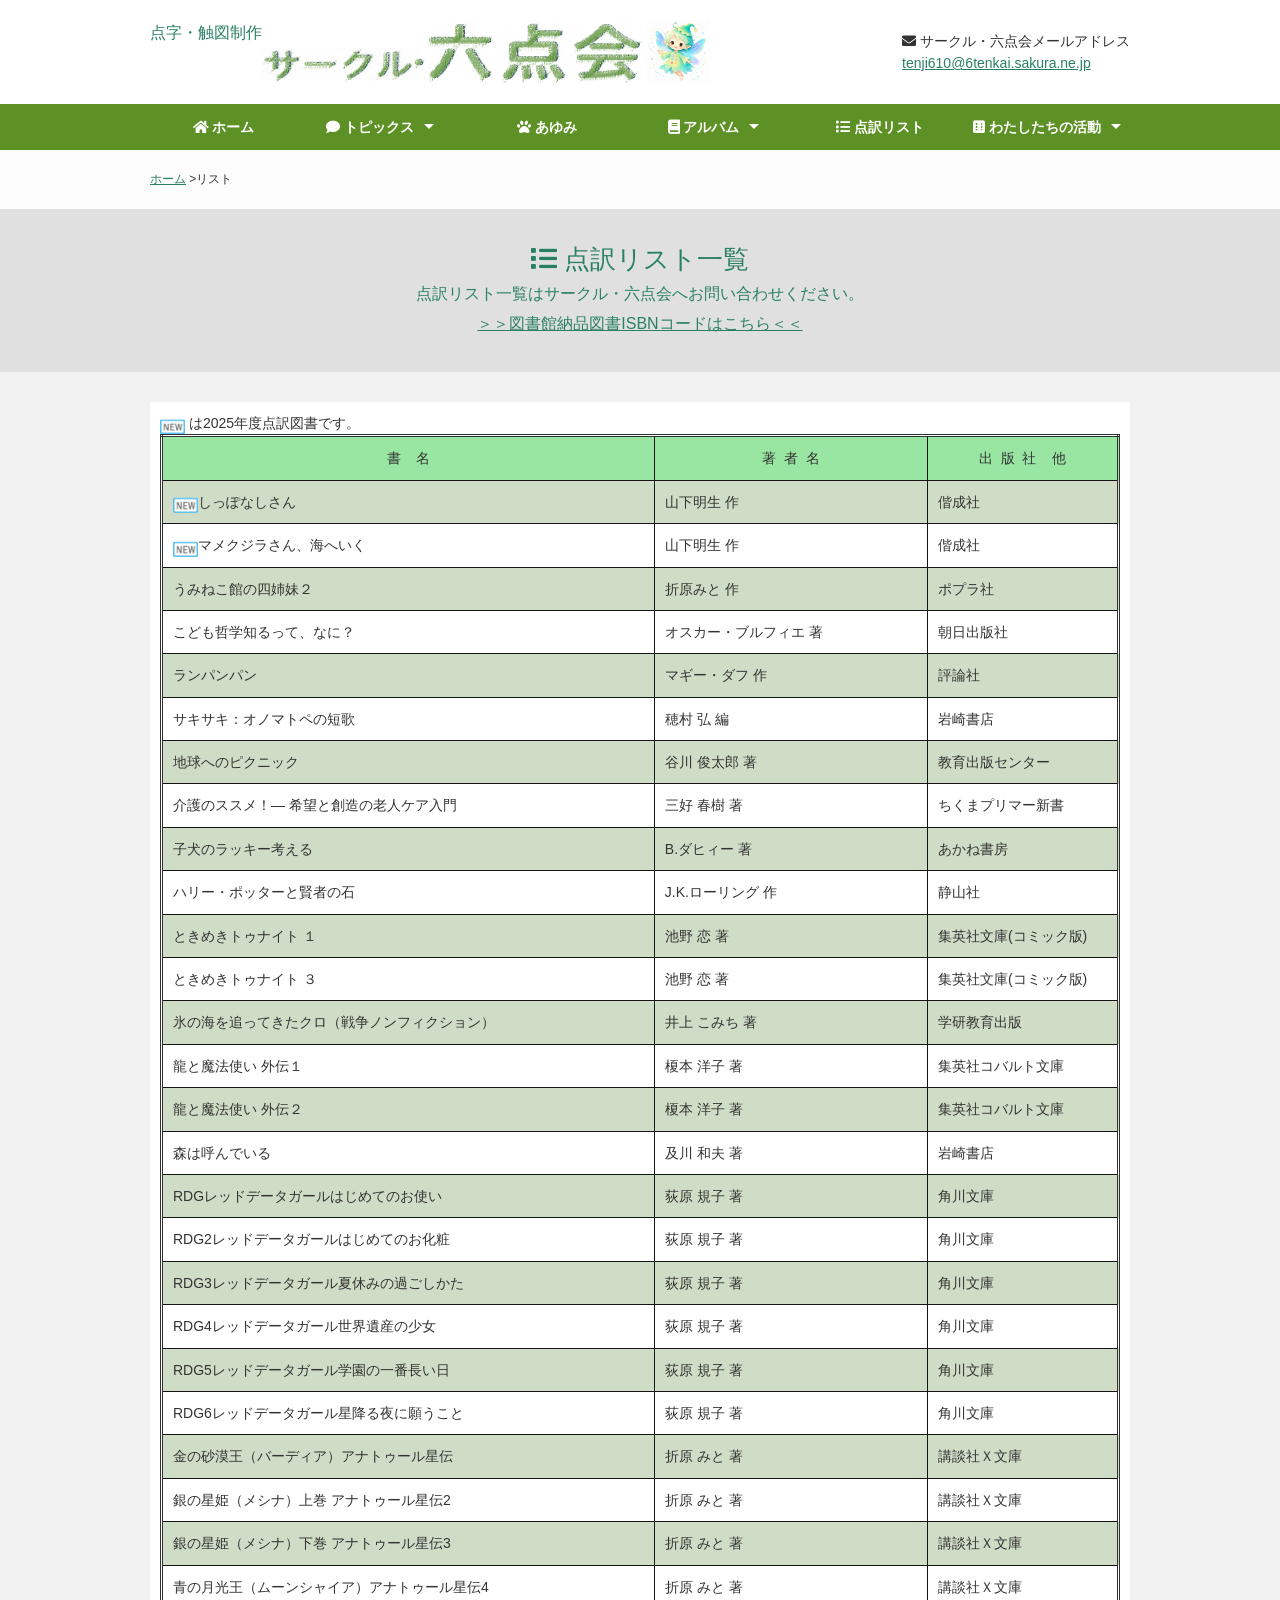
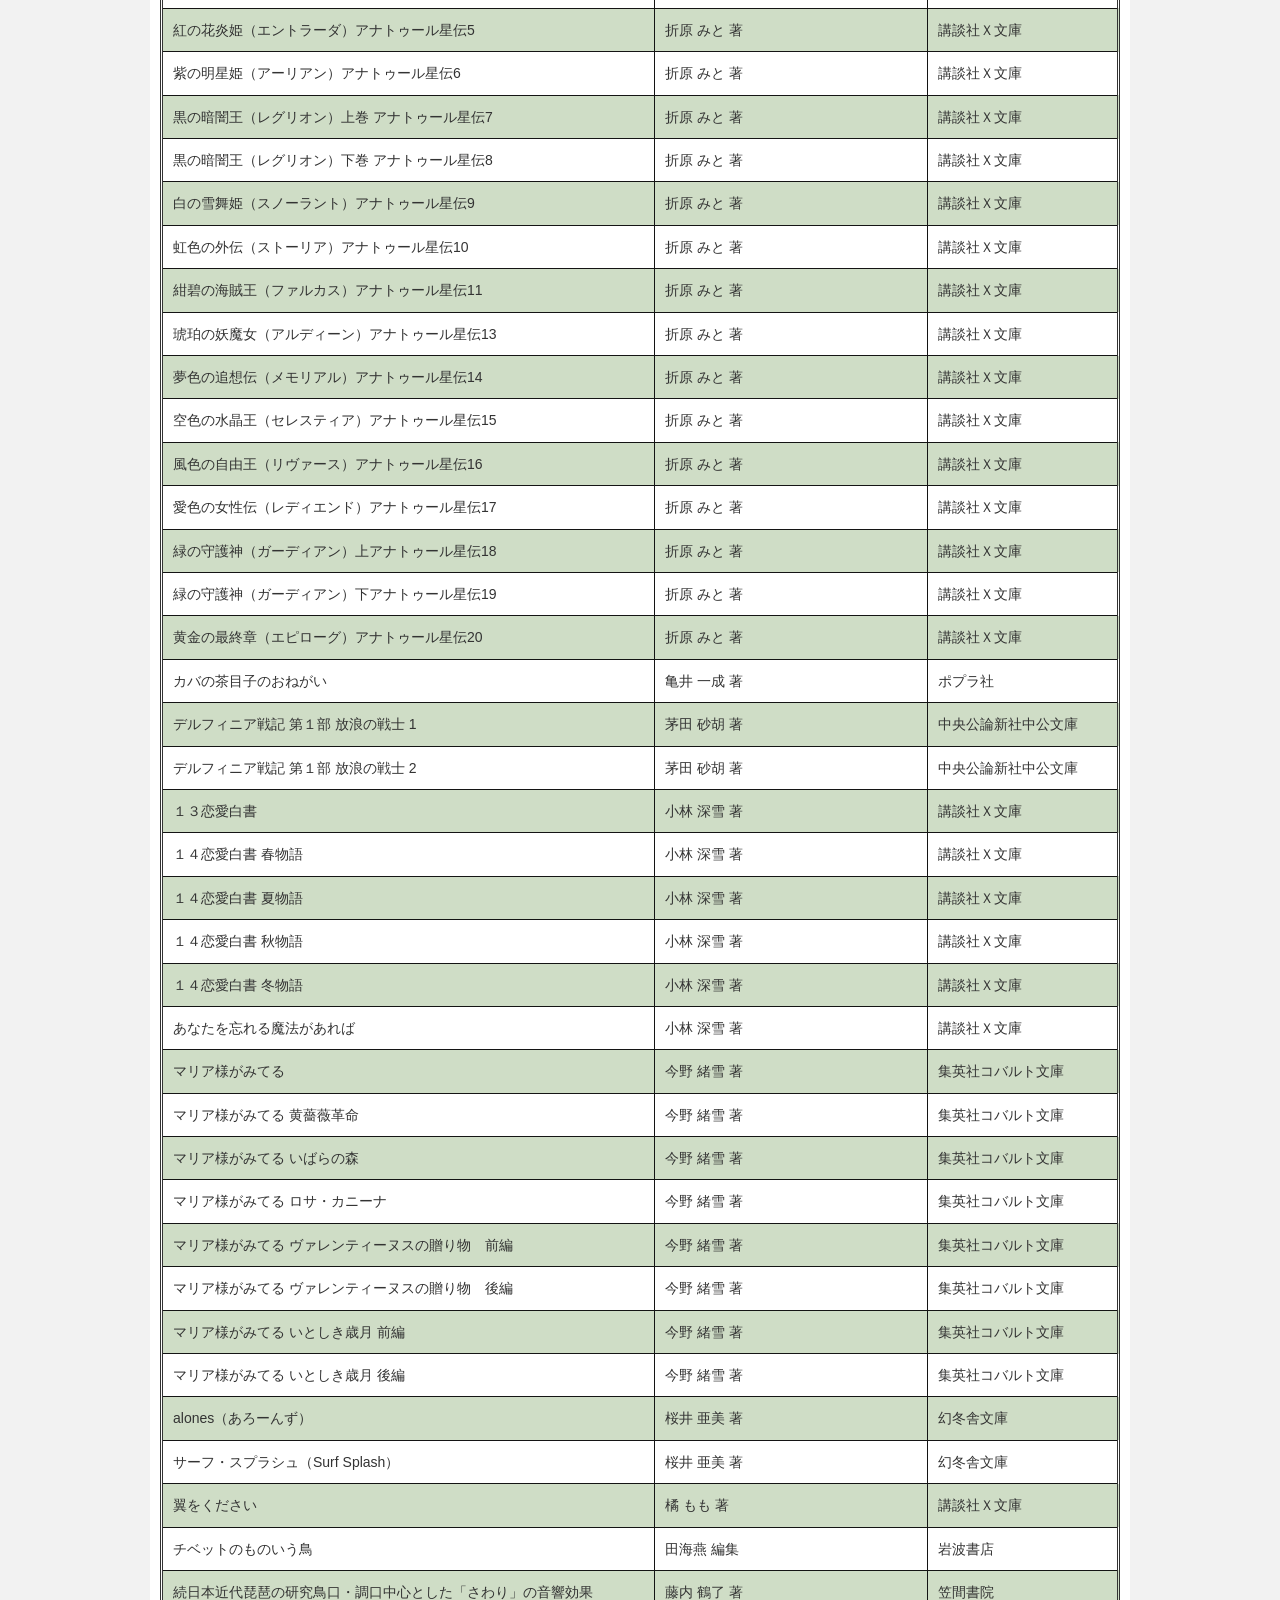
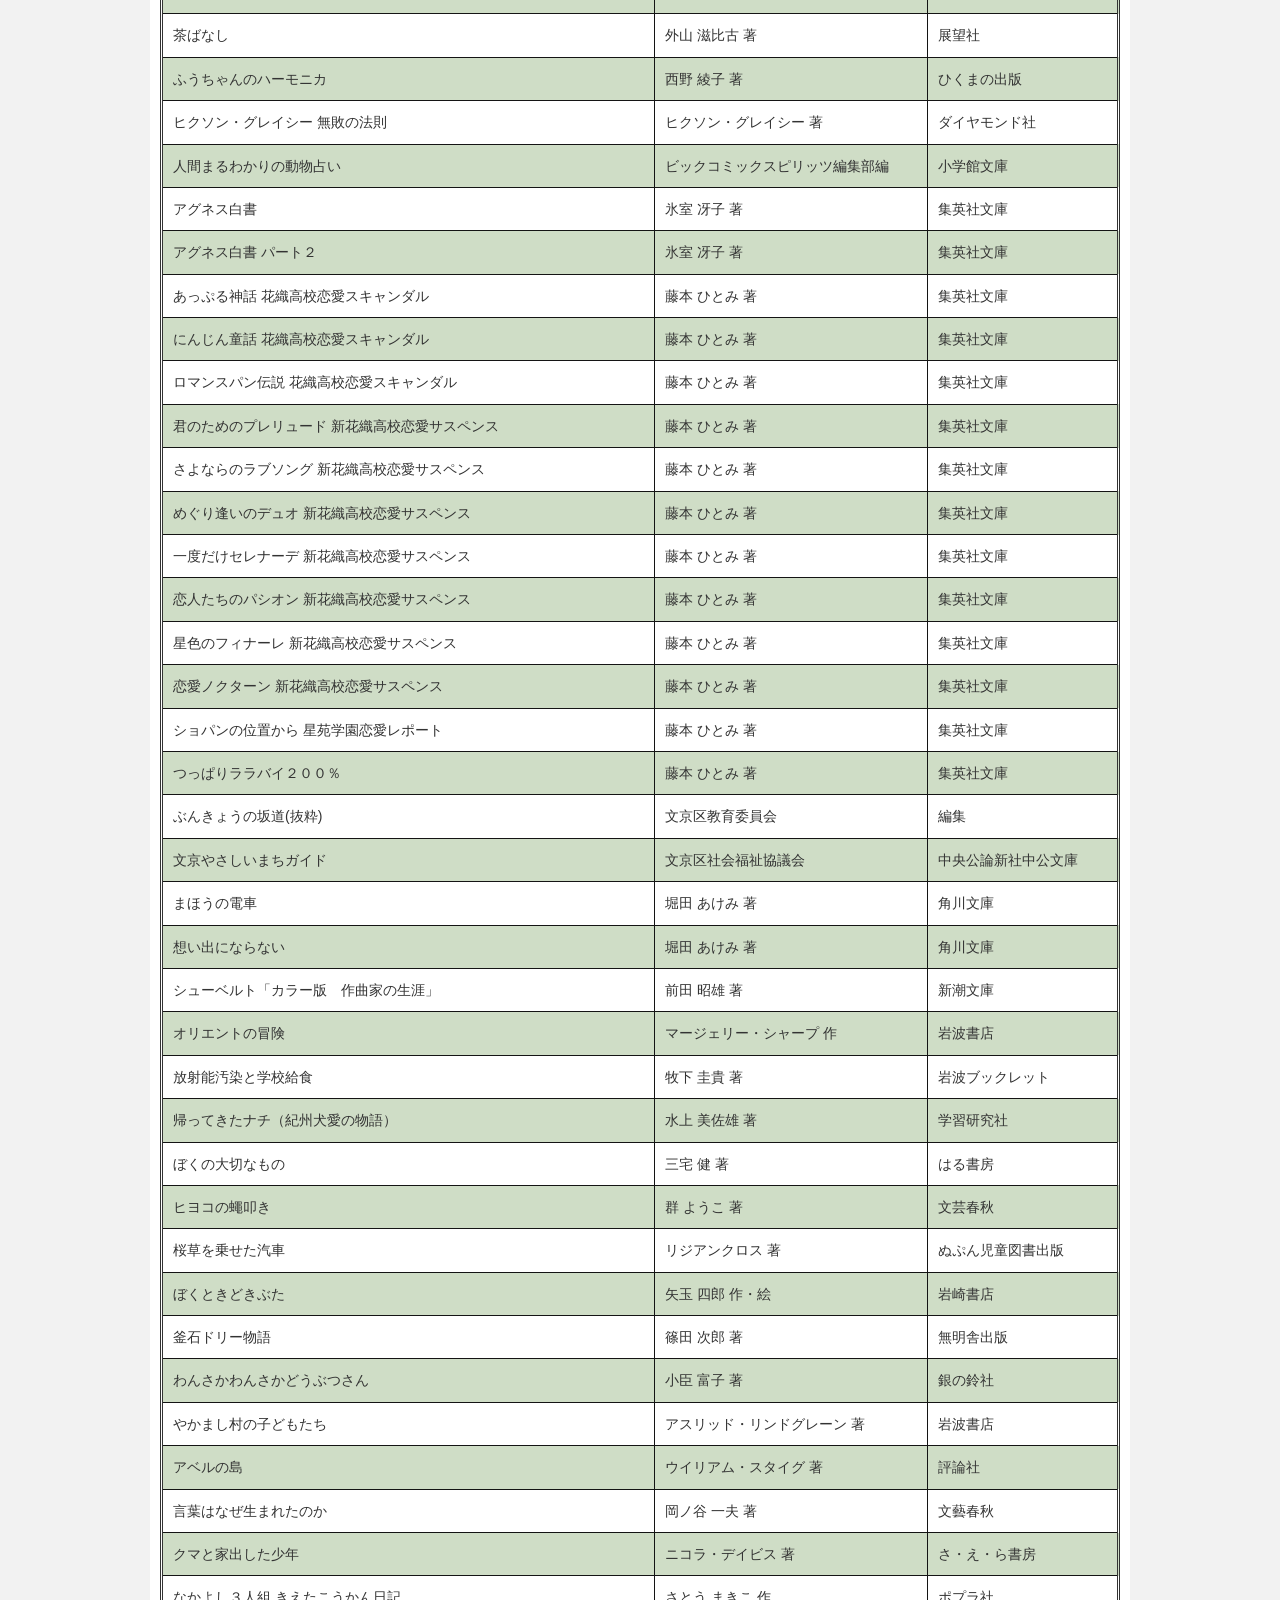
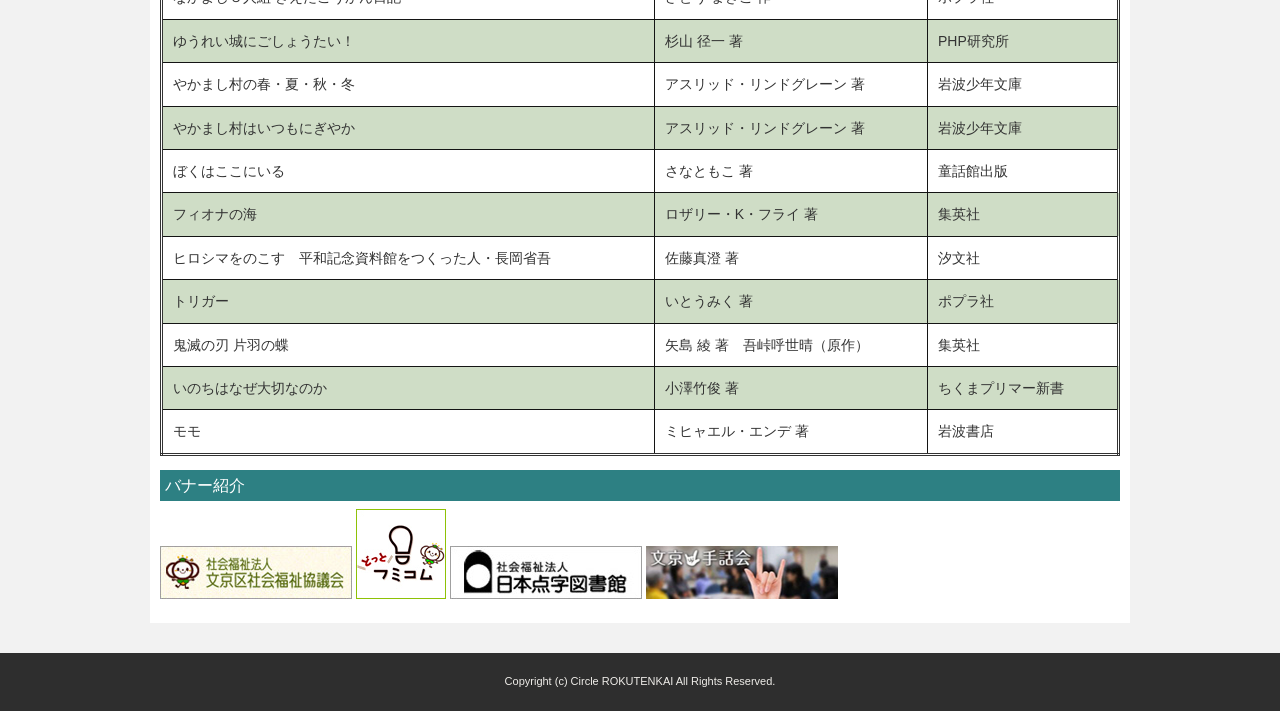
<file: list.html>
<!DOCTYPE html>
<html lang="ja">
<head>
<meta charset="utf-8">
<title>サークル　六点会</title>
<meta name="viewport" content="width=device-width">
<meta name="keywords" content="">
<meta name="description" content="">
<link href="https://use.fontawesome.com/releases/v5.6.1/css/all.css" rel="stylesheet">
<link rel="stylesheet" type="text/css" href="css/style.css">
<script src="js/jquery.js"></script>
<script src="js/script.js"></script>
<script src="js/jquery.smoothscroll.js"></script>
<script src="js/jquery.scrollshow.js"></script>
<script src="js/jquery.rollover.js"></script>
<script>
$(function($){
	$('html').smoothscroll({easing : 'swing', speed : 1000, margintop : 10, headerfix : $('header')});
	$('.totop').scrollshow({position : 500});
});
</script>
<!--[if lt IE 9]>
	<script src="js/html5shiv.js"></script>
	<script src="js/css3-mediaqueries.js"></script>
<![endif]-->
</head>
<body>
<header>
	<div class="inner">
		<a href="index.html">
			<div class="summary" style="float:left">点字・触図制作</div>
			<div style="display:flex">
				<img src="images/rokuten_logo.png" width="60%" alt="サイト名">
				<img src="images/TENTEKO.png" width="10%" alt="サイト名">
			</div>
		</a>
			<div class="header_left" style="white-space: nowrap;">
				<i class="fa fa-envelope"></i>
				サークル・六点会メールアドレス
				<div class="mail" >
					<a href="mailto:tenji610@6tenkai.sakura.ne.jp"><b>tenji610@6tenkai.sakura.ne.jp</b></a>
				</div>
			</div>
	</div><!-- /.inner -->
	<div id="spMenu"><span id="navBtn"><span id="navBtnIcon"></span></span></div>
	<nav>
		<div class="inner">
			<ul class="gnav">
				<li><a href="index.html"><i class="fa fa-home"></i>&nbsp;ホーム</a></li>
				<li class="subnav"><a href="topi.html"><i class="fa fa-comment"></i>&nbsp;トピックス</a>
					<ul>
						<li><a href="topi.html#topi2026">2026年</a></li>
						<li><a href="topi.html#topi2025">2025年</a></li>
						<li><a href="topi.html#topi2024">2024年</a></li>
						<li class="onlyPC"><a href="topi.html#topi2023">2023年</a></li>
						<li class="onlyPC"><a href="topi.html#topi2022">2022年</a></li>
						<li class="onlyPC"><a href="topi.html#topi2021">2021年</a></li>
						<li class="onlyPC"><a href="topi.html#topi2020">2020年</a></li>
						<li class="onlyPC"><a href="topi.html#topi2019">2019年以前</a></li>
					</ul>
				</li>
				<li><a href="ayumi.html"><i class="fa fa-paw"></i>&nbsp;あゆみ</a></li>
				<li class="subnav"><a href="album.html"><i class="fa fa-book"></i>&nbsp;アルバム</a>
					<ul>
						<li><a href="album.html#album2026">2026年</a></li>
						<li><a href="album.html#album2025">2025年</a></li>
						<li><a href="album.html#album2024">2024年</a></li>
						<li class="onlyPC"><a href="album.html#album2023">2023年</a></li>
						<li class="onlyPC"><a href="album.html#album2022">2020年～2022年</a></li>
						<li class="onlyPC"><a href="album.html#album2019">2019年以前</a></li>
					</ul>
				</li>
				<li><a href="list.html"><i class="fa fa-list"></i>&nbsp;点訳リスト</a></li>
				<li class="subnav"><a href="what.html"><i class="fa fa-dice-six"></i>&nbsp;わたしたちの活動</a>
					<ul>
						<li><a href="what.html">点字・触図ってなあに？</a></li>
						<li><a href="what2.html">点字本が出来るまで</a></li>
					</ul>
				</li>
			</ul>
		</div><!-- /.inner -->
	</nav>
</header>

<div id="topicpath"><div class="inner"><a href="index.html">ホーム</a> &gt;リスト</div></div><!-- /#topicpath -->

<h2><i class="fa fa-list"></i>&nbsp;点訳リスト一覧<br>
	<div class="h2-summary">
		点訳リスト一覧はサークル・六点会へお問い合わせください。
	</div>
	<div class="h2-summary">
		<a href="pdf/ISBN_2026.pdf" target="_blank">＞＞図書館納品図書ISBNコードはこちら＜＜</a>
	</div>
</h2>

<div id="contents">
	<div id="wide">
		<img src="images/new_icon.gif" align="top" width="25px">&nbsp;は2025年度点訳図書です。</b><br>
		<table class="tenyaku">
			<tr class="thead">
				<th>書&nbsp;&nbsp;&nbsp;&nbsp;名</th>
				<th>著&nbsp;&nbsp;者&nbsp;&nbsp;名</th>
				<th>出&nbsp;&nbsp;版&nbsp;&nbsp;社&nbsp;&nbsp;&nbsp;&nbsp;他</th>
			</tr>
			<tr>
				<td><span class="sp">書名    </span><img src="images/new_icon.gif" width="25px">しっぽなしさん</td>
				<td><span class="sp">著者名  </span>山下明生&nbsp作</td>
				<td><span class="sp">出版社他</span>偕成社</td>
			</tr>
			<tr>
				<td><span class="sp">書名    </span><img src="images/new_icon.gif" width="25px">マメクジラさん、海へいく</td>
				<td><span class="sp">著者名  </span>山下明生&nbsp作</td>
				<td><span class="sp">出版社他</span>偕成社</td>
			</tr>
			<tr>
				<td><span class="sp">書名    </span>うみねこ館の四姉妹２</td>
				<td><span class="sp">著者名  </span>折原みと&nbsp作</td>
				<td><span class="sp">出版社他</span>ポプラ社</td>
			</tr>
			<tr>
				<td><span class="sp">書名    </span>こども哲学知るって、なに？</td>
				<td><span class="sp">著者名  </span>オスカー・ブルフィエ&nbsp著</td>
				<td><span class="sp">出版社他</span>朝日出版社</td>
			</tr>
			<tr>
				<td><span class="sp">書名    </span>ランパンパン</td>
				<td><span class="sp">著者名  </span>マギー・ダフ&nbsp作</td>
				<td><span class="sp">出版社他</span>評論社</td>
			</tr>
			<tr>
				<td><span class="sp">書名    </span>サキサキ：オノマトペの短歌</td>
				<td><span class="sp">著者名  </span>穂村&nbsp弘&nbsp編</td>
				<td><span class="sp">出版社他</span>岩崎書店</td>
			</tr>
			<tr>
				<td><span class="sp">書名    </span>地球へのピクニック</td>
				<td><span class="sp">著者名  </span>谷川&nbsp俊太郎&nbsp著</td>
				<td><span class="sp">出版社他</span>教育出版センター</td>
			</tr>
			<tr>
				<td><span class="sp">書名    </span>介護のススメ！― 希望と創造の老人ケア入門</td>
				<td><span class="sp">著者名  </span>三好&nbsp春樹&nbsp著</td>
				<td><span class="sp">出版社他</span>ちくまプリマー新書</td>
			</tr>
			<tr>
				<td><span class="sp">書名    </span>子犬のラッキー考える</td>
				<td><span class="sp">著者名  </span>B.ダヒィー&nbsp著</td>
				<td><span class="sp">出版社他</span>あかね書房</td>
			</tr>
			<tr>
				<td><span class="sp">書名    </span>ハリー・ポッターと賢者の石</td>
				<td><span class="sp">著者名  </span>J.K.ローリング&nbsp作</td>
				<td><span class="sp">出版社他</span>静山社</td>
			</tr>
			<tr>
				<td><span class="sp">書名    </span>ときめきトゥナイト&nbsp１</td>
				<td><span class="sp">著者名  </span>池野&nbsp恋&nbsp著</td>
				<td><span class="sp">出版社他</span>集英社文庫(コミック版)</td>
			</tr>
			<tr>
				<td><span class="sp">書名    </span>ときめきトゥナイト&nbsp３</td>
				<td><span class="sp">著者名  </span>池野&nbsp恋&nbsp著</td>
				<td><span class="sp">出版社他</span>集英社文庫(コミック版)</td>
			</tr>
			<tr>
				<td><span class="sp">書名    </span>氷の海を追ってきたクロ（戦争ノンフィクション）</td>
				<td><span class="sp">著者名  </span>井上&nbspこみち&nbsp著</td>
				<td><span class="sp">出版社他</span>学研教育出版</td>
			</tr>
			<tr>
				<td><span class="sp">書名    </span>龍と魔法使い&nbsp外伝１</td>
				<td><span class="sp">著者名  </span>榎本&nbsp洋子&nbsp著</td>
				<td><span class="sp">出版社他</span>集英社コバルト文庫</td>
			</tr>
			<tr>
				<td><span class="sp">書名    </span>龍と魔法使い&nbsp外伝２</td>
				<td><span class="sp">著者名  </span>榎本&nbsp洋子&nbsp著</td>
				<td><span class="sp">出版社他</span>集英社コバルト文庫</td>
			</tr>
			<tr>
				<td><span class="sp">書名    </span>森は呼んでいる</td>
				<td><span class="sp">著者名  </span>及川&nbsp和夫&nbsp著</td>
				<td><span class="sp">出版社他</span>岩崎書店</td>
			</tr>
			<tr>
				<td><span class="sp">書名    </span>RDGレッドデータガールはじめてのお使い</td>
				<td><span class="sp">著者名  </span>荻原&nbsp規子&nbsp著</td>
				<td><span class="sp">出版社他</span>角川文庫</td>
			</tr>
			<tr>
				<td><span class="sp">書名    </span>RDG2レッドデータガールはじめてのお化粧</td>
				<td><span class="sp">著者名  </span>荻原&nbsp規子&nbsp著</td>
				<td><span class="sp">出版社他</span>角川文庫</td>
			</tr>
			<tr>
				<td><span class="sp">書名    </span>RDG3レッドデータガール夏休みの過ごしかた</td>
				<td><span class="sp">著者名  </span>荻原&nbsp規子&nbsp著</td>
				<td><span class="sp">出版社他</span>角川文庫</td>
			</tr>
			<tr>
				<td><span class="sp">書名    </span>RDG4レッドデータガール世界遺産の少女</td>
				<td><span class="sp">著者名  </span>荻原&nbsp規子&nbsp著</td>
				<td><span class="sp">出版社他</span>角川文庫</td>
			</tr>
			<tr>
				<td><span class="sp">書名    </span>RDG5レッドデータガール学園の一番長い日</td>
				<td><span class="sp">著者名  </span>荻原&nbsp規子&nbsp著</td>
				<td><span class="sp">出版社他</span>角川文庫</td>
			</tr>
			<tr>
				<td><span class="sp">書名    </span>RDG6レッドデータガール星降る夜に願うこと</td>
				<td><span class="sp">著者名  </span>荻原&nbsp規子&nbsp著</td>
				<td><span class="sp">出版社他</span>角川文庫</td>
			</tr>
			<tr>
				<td><span class="sp">書名    </span>金の砂漠王（バーディア）アナトゥール星伝</td>
				<td><span class="sp">著者名  </span>折原&nbspみと&nbsp著</td>
				<td><span class="sp">出版社他</span>講談社Ｘ文庫</td>
			</tr>
			<tr>
				<td><span class="sp">書名    </span>銀の星姫（メシナ）上巻&nbspアナトゥール星伝2</td>
				<td><span class="sp">著者名  </span>折原&nbspみと&nbsp著</td>
				<td><span class="sp">出版社他</span>講談社Ｘ文庫</td>
			</tr>
			<tr>
				<td><span class="sp">書名    </span>銀の星姫（メシナ）下巻&nbspアナトゥール星伝3</td>
				<td><span class="sp">著者名  </span>折原&nbspみと&nbsp著</td>
				<td><span class="sp">出版社他</span>講談社Ｘ文庫</td>
			</tr>
			<tr>
				<td><span class="sp">書名    </span>青の月光王（ムーンシャイア）アナトゥール星伝4</td>
				<td><span class="sp">著者名  </span>折原&nbspみと&nbsp著</td>
				<td><span class="sp">出版社他</span>講談社Ｘ文庫</td>
			</tr>
			<tr>
				<td><span class="sp">書名    </span>紅の花炎姫（エントラーダ）アナトゥール星伝5</td>
				<td><span class="sp">著者名  </span>折原&nbspみと&nbsp著</td>
				<td><span class="sp">出版社他</span>講談社Ｘ文庫</td>
			</tr>
			<tr>
				<td><span class="sp">書名    </span>紫の明星姫（アーリアン）アナトゥール星伝6</td>
				<td><span class="sp">著者名  </span>折原&nbspみと&nbsp著</td>
				<td><span class="sp">出版社他</span>講談社Ｘ文庫</td>
			</tr>
			<tr>
				<td><span class="sp">書名    </span>黒の暗闇王（レグリオン）上巻&nbspアナトゥール星伝7</td>
				<td><span class="sp">著者名  </span>折原&nbspみと&nbsp著</td>
				<td><span class="sp">出版社他</span>講談社Ｘ文庫</td>
			</tr>
			<tr>
				<td><span class="sp">書名    </span>黒の暗闇王（レグリオン）下巻&nbspアナトゥール星伝8</td>
				<td><span class="sp">著者名  </span>折原&nbspみと&nbsp著</td>
				<td><span class="sp">出版社他</span>講談社Ｘ文庫</td>
			</tr>
			<tr>
				<td><span class="sp">書名    </span>白の雪舞姫（スノーラント）アナトゥール星伝9</td>
				<td><span class="sp">著者名  </span>折原&nbspみと&nbsp著</td>
				<td><span class="sp">出版社他</span>講談社Ｘ文庫</td>
			</tr>
			<tr>
				<td><span class="sp">書名    </span>虹色の外伝（ストーリア）アナトゥール星伝10</td>
				<td><span class="sp">著者名  </span>折原&nbspみと&nbsp著</td>
				<td><span class="sp">出版社他</span>講談社Ｘ文庫</td>
			</tr>
			<tr>
				<td><span class="sp">書名    </span>紺碧の海賊王（ファルカス）アナトゥール星伝11</td>
				<td><span class="sp">著者名  </span>折原&nbspみと&nbsp著</td>
				<td><span class="sp">出版社他</span>講談社Ｘ文庫</td>
			</tr>
			<tr>
				<td><span class="sp">書名    </span>琥珀の妖魔女（アルディーン）アナトゥール星伝13</td>
				<td><span class="sp">著者名  </span>折原&nbspみと&nbsp著</td>
				<td><span class="sp">出版社他</span>講談社Ｘ文庫</td>
			</tr>
			<tr>
				<td><span class="sp">書名    </span>夢色の追想伝（メモリアル）アナトゥール星伝14</td>
				<td><span class="sp">著者名  </span>折原&nbspみと&nbsp著</td>
				<td><span class="sp">出版社他</span>講談社Ｘ文庫</td>
			</tr>
			<tr>
				<td><span class="sp">書名    </span>空色の水晶王（セレスティア）アナトゥール星伝15</td>
				<td><span class="sp">著者名  </span>折原&nbspみと&nbsp著</td>
				<td><span class="sp">出版社他</span>講談社Ｘ文庫</td>
			</tr>
			<tr>
				<td><span class="sp">書名    </span>風色の自由王（リヴァース）アナトゥール星伝16</td>
				<td><span class="sp">著者名  </span>折原&nbspみと&nbsp著</td>
				<td><span class="sp">出版社他</span>講談社Ｘ文庫</td>
			</tr>
			<tr>
				<td><span class="sp">書名    </span>愛色の女性伝（レディエンド）アナトゥール星伝17</td>
				<td><span class="sp">著者名  </span>折原&nbspみと&nbsp著</td>
				<td><span class="sp">出版社他</span>講談社Ｘ文庫</td>
			</tr>
			<tr>
				<td><span class="sp">書名    </span>緑の守護神（ガーディアン）上アナトゥール星伝18</td>
				<td><span class="sp">著者名  </span>折原&nbspみと&nbsp著</td>
				<td><span class="sp">出版社他</span>講談社Ｘ文庫</td>
			</tr>
			<tr>
				<td><span class="sp">書名    </span>緑の守護神（ガーディアン）下アナトゥール星伝19</td>
				<td><span class="sp">著者名  </span>折原&nbspみと&nbsp著</td>
				<td><span class="sp">出版社他</span>講談社Ｘ文庫</td>
			</tr>
			<tr>
				<td><span class="sp">書名    </span>黄金の最終章（エピローグ）アナトゥール星伝20</td>
				<td><span class="sp">著者名  </span>折原&nbspみと&nbsp著</td>
				<td><span class="sp">出版社他</span>講談社Ｘ文庫</td>
			</tr>
			<tr>
				<td><span class="sp">書名    </span>カバの茶目子のおねがい</td>
				<td><span class="sp">著者名  </span>亀井&nbsp一成&nbsp著</td>
				<td><span class="sp">出版社他</span>ポプラ社</td>
			</tr>
			<tr>
				<td><span class="sp">書名    </span>デルフィニア戦記&nbsp第１部&nbsp放浪の戦士&nbsp1</td>
				<td><span class="sp">著者名  </span>茅田&nbsp砂胡&nbsp著</td>
				<td><span class="sp">出版社他</span>中央公論新社中公文庫</td>
			</tr>
			<tr>
				<td><span class="sp">書名    </span>デルフィニア戦記&nbsp第１部&nbsp放浪の戦士&nbsp2</td>
				<td><span class="sp">著者名  </span>茅田&nbsp砂胡&nbsp著</td>
				<td><span class="sp">出版社他</span>中央公論新社中公文庫</td>
			</tr>
			<tr>
				<td><span class="sp">書名    </span>１３恋愛白書</td>
				<td><span class="sp">著者名  </span>小林&nbsp深雪&nbsp著</td>
				<td><span class="sp">出版社他</span>講談社Ｘ文庫</td>
			</tr>
			<tr>
				<td><span class="sp">書名    </span>１４恋愛白書&nbsp春物語</td>
				<td><span class="sp">著者名  </span>小林&nbsp深雪&nbsp著</td>
				<td><span class="sp">出版社他</span>講談社Ｘ文庫</td>
			</tr>
			<tr>
				<td><span class="sp">書名    </span>１４恋愛白書&nbsp夏物語</td>
				<td><span class="sp">著者名  </span>小林&nbsp深雪&nbsp著</td>
				<td><span class="sp">出版社他</span>講談社Ｘ文庫</td>
			</tr>
			<tr>
				<td><span class="sp">書名    </span>１４恋愛白書&nbsp秋物語</td>
				<td><span class="sp">著者名  </span>小林&nbsp深雪&nbsp著</td>
				<td><span class="sp">出版社他</span>講談社Ｘ文庫</td>
			</tr>
			<tr>
				<td><span class="sp">書名    </span>１４恋愛白書&nbsp冬物語</td>
				<td><span class="sp">著者名  </span>小林&nbsp深雪&nbsp著</td>
				<td><span class="sp">出版社他</span>講談社Ｘ文庫</td>
			</tr>
			<tr>
				<td><span class="sp">書名    </span>あなたを忘れる魔法があれば</td>
				<td><span class="sp">著者名  </span>小林&nbsp深雪&nbsp著</td>
				<td><span class="sp">出版社他</span>講談社Ｘ文庫</td>
			</tr>
			<tr>
				<td><span class="sp">書名    </span>マリア様がみてる</td>
				<td><span class="sp">著者名  </span>今野&nbsp緒雪&nbsp著</td>
				<td><span class="sp">出版社他</span>集英社コバルト文庫</td>
			</tr>
			<tr>
				<td><span class="sp">書名    </span>マリア様がみてる&nbsp黄薔薇革命</td>
				<td><span class="sp">著者名  </span>今野&nbsp緒雪&nbsp著</td>
				<td><span class="sp">出版社他</span>集英社コバルト文庫</td>
			</tr>
			<tr>
				<td><span class="sp">書名    </span>マリア様がみてる&nbspいばらの森</td>
				<td><span class="sp">著者名  </span>今野&nbsp緒雪&nbsp著</td>
				<td><span class="sp">出版社他</span>集英社コバルト文庫</td>
			</tr>
			<tr>
				<td><span class="sp">書名    </span>マリア様がみてる&nbspロサ・カニーナ</td>
				<td><span class="sp">著者名  </span>今野&nbsp緒雪&nbsp著</td>
				<td><span class="sp">出版社他</span>集英社コバルト文庫</td>
			</tr>
			<tr>
				<td><span class="sp">書名    </span>マリア様がみてる&nbspヴァレンティーヌスの贈り物　前編</td>
				<td><span class="sp">著者名  </span>今野&nbsp緒雪&nbsp著</td>
				<td><span class="sp">出版社他</span>集英社コバルト文庫</td>
			</tr>
			<tr>
				<td><span class="sp">書名    </span>マリア様がみてる&nbspヴァレンティーヌスの贈り物　後編</td>
				<td><span class="sp">著者名  </span>今野&nbsp緒雪&nbsp著</td>
				<td><span class="sp">出版社他</span>集英社コバルト文庫</td>
			</tr>
			<tr>
				<td><span class="sp">書名    </span>マリア様がみてる&nbspいとしき歳月&nbsp前編</td>
				<td><span class="sp">著者名  </span>今野&nbsp緒雪&nbsp著</td>
				<td><span class="sp">出版社他</span>集英社コバルト文庫</td>
			</tr>
			<tr>
				<td><span class="sp">書名    </span>マリア様がみてる&nbspいとしき歳月&nbsp後編</td>
				<td><span class="sp">著者名  </span>今野&nbsp緒雪&nbsp著</td>
				<td><span class="sp">出版社他</span>集英社コバルト文庫</td>
			</tr>
			<tr>
				<td><span class="sp">書名    </span>alones（あろーんず）</td>
				<td><span class="sp">著者名  </span>桜井&nbsp亜美&nbsp著</td>
				<td><span class="sp">出版社他</span>幻冬舎文庫</td>
			</tr>
			<tr>
				<td><span class="sp">書名    </span>サーフ・スプラシュ（Surf Splash）</td>
				<td><span class="sp">著者名  </span>桜井&nbsp亜美&nbsp著</td>
				<td><span class="sp">出版社他</span>幻冬舎文庫</td>
			</tr>
			<tr>
				<td><span class="sp">書名    </span>翼をください</td>
				<td><span class="sp">著者名  </span>橘&nbspもも&nbsp著</td>
				<td><span class="sp">出版社他</span>講談社Ｘ文庫</td>
			</tr>
			<tr>
				<td><span class="sp">書名    </span>チベットのものいう鳥</td>
				<td><span class="sp">著者名  </span>田海燕&nbsp編集</td>
				<td><span class="sp">出版社他</span>岩波書店</td>
			</tr>
			<tr>
				<td><span class="sp">書名    </span>続日本近代琵琶の研究鳥口・調口中心とした「さわり」の音響効果</td>
				<td><span class="sp">著者名  </span>藤内&nbsp鶴了&nbsp著</td>
				<td><span class="sp">出版社他</span>笠間書院</td>
			</tr>
			<tr>
				<td><span class="sp">書名    </span>茶ばなし</td>
				<td><span class="sp">著者名  </span>外山&nbsp滋比古&nbsp著</td>
				<td><span class="sp">出版社他</span>展望社</td>
			</tr>
			<tr>
				<td><span class="sp">書名    </span>ふうちゃんのハーモニカ</td>
				<td><span class="sp">著者名  </span>西野&nbsp綾子&nbsp著</td>
				<td><span class="sp">出版社他</span>ひくまの出版</td>
			</tr>
			<tr>
				<td><span class="sp">書名    </span>ヒクソン・グレイシー&nbsp無敗の法則</td>
				<td><span class="sp">著者名  </span>ヒクソン・グレイシー&nbsp著</td>
				<td><span class="sp">出版社他</span>ダイヤモンド社</td>
			</tr>
			<tr>
				<td><span class="sp">書名    </span>人間まるわかりの動物占い</td>
				<td><span class="sp">著者名  </span>ビックコミックスピリッツ編集部編</td>
				<td><span class="sp">出版社他</span>小学館文庫</td>
			</tr>
			<tr>
				<td><span class="sp">書名    </span>アグネス白書</td>
				<td><span class="sp">著者名  </span>氷室&nbsp冴子&nbsp著</td>
				<td><span class="sp">出版社他</span>集英社文庫</td>
			</tr>
			<tr>
				<td><span class="sp">書名    </span>アグネス白書&nbspパート２</td>
				<td><span class="sp">著者名  </span>氷室&nbsp冴子&nbsp著</td>
				<td><span class="sp">出版社他</span>集英社文庫</td>
			</tr>
			<tr>
				<td><span class="sp">書名    </span>あっぷる神話&nbsp花織高校恋愛スキャンダル</td>
				<td><span class="sp">著者名  </span>藤本&nbspひとみ&nbsp著</td>
				<td><span class="sp">出版社他</span>集英社文庫</td>
			</tr>
			<tr>
				<td><span class="sp">書名    </span>にんじん童話&nbsp花織高校恋愛スキャンダル</td>
				<td><span class="sp">著者名  </span>藤本&nbspひとみ&nbsp著</td>
				<td><span class="sp">出版社他</span>集英社文庫</td>
			</tr>
			<tr>
				<td><span class="sp">書名    </span>ロマンスパン伝説&nbsp花織高校恋愛スキャンダル</td>
				<td><span class="sp">著者名  </span>藤本&nbspひとみ&nbsp著</td>
				<td><span class="sp">出版社他</span>集英社文庫</td>
			</tr>
			<tr>
				<td><span class="sp">書名    </span>君のためのプレリュード&nbsp新花織高校恋愛サスペンス</td>
				<td><span class="sp">著者名  </span>藤本&nbspひとみ&nbsp著</td>
				<td><span class="sp">出版社他</span>集英社文庫</td>
			</tr>
			<tr>
				<td><span class="sp">書名    </span>さよならのラブソング&nbsp新花織高校恋愛サスペンス</td>
				<td><span class="sp">著者名  </span>藤本&nbspひとみ&nbsp著</td>
				<td><span class="sp">出版社他</span>集英社文庫</td>
			</tr>
			<tr>
				<td><span class="sp">書名    </span>めぐり逢いのデュオ&nbsp新花織高校恋愛サスペンス</td>
				<td><span class="sp">著者名  </span>藤本&nbspひとみ&nbsp著</td>
				<td><span class="sp">出版社他</span>集英社文庫</td>
			</tr>
			<tr>
				<td><span class="sp">書名    </span>一度だけセレナーデ&nbsp新花織高校恋愛サスペンス</td>
				<td><span class="sp">著者名  </span>藤本&nbspひとみ&nbsp著</td>
				<td><span class="sp">出版社他</span>集英社文庫</td>
			</tr>
			<tr>
				<td><span class="sp">書名    </span>恋人たちのパシオン&nbsp新花織高校恋愛サスペンス</td>
				<td><span class="sp">著者名  </span>藤本&nbspひとみ&nbsp著</td>
				<td><span class="sp">出版社他</span>集英社文庫</td>
			</tr>
			<tr>
				<td><span class="sp">書名    </span>星色のフィナーレ&nbsp新花織高校恋愛サスペンス</td>
				<td><span class="sp">著者名  </span>藤本&nbspひとみ&nbsp著</td>
				<td><span class="sp">出版社他</span>集英社文庫</td>
			</tr>
			<tr>
				<td><span class="sp">書名    </span>恋愛ノクターン&nbsp新花織高校恋愛サスペンス</td>
				<td><span class="sp">著者名  </span>藤本&nbspひとみ&nbsp著</td>
				<td><span class="sp">出版社他</span>集英社文庫</td>
			</tr>
			<tr>
				<td><span class="sp">書名    </span>ショパンの位置から&nbsp星苑学園恋愛レポート</td>
				<td><span class="sp">著者名  </span>藤本&nbspひとみ&nbsp著</td>
				<td><span class="sp">出版社他</span>集英社文庫</td>
			</tr>
			<tr>
				<td><span class="sp">書名    </span>つっぱりララバイ２００％</td>
				<td><span class="sp">著者名  </span>藤本&nbspひとみ&nbsp著</td>
				<td><span class="sp">出版社他</span>集英社文庫</td>
			</tr>
			<tr>
				<td><span class="sp">書名    </span>ぶんきょうの坂道(抜粋)</td>
				<td><span class="sp">著者名  </span>文京区教育委員会</td>
				<td><span class="sp">出版社他</span>編集</td>
			</tr>
			<tr>
				<td><span class="sp">書名    </span>文京やさしいまちガイド</td>
				<td><span class="sp">著者名  </span>文京区社会福祉協議会</td>
				<td><span class="sp">出版社他</span>中央公論新社中公文庫</td>
			</tr>
			<tr>
				<td><span class="sp">書名    </span>まほうの電車</td>
				<td><span class="sp">著者名  </span>堀田&nbspあけみ&nbsp著</td>
				<td><span class="sp">出版社他</span>角川文庫</td>
			</tr>
			<tr>
				<td><span class="sp">書名    </span>想い出にならない</td>
				<td><span class="sp">著者名  </span>堀田&nbspあけみ&nbsp著</td>
				<td><span class="sp">出版社他</span>角川文庫</td>
			</tr>
			<tr>
				<td><span class="sp">書名    </span>シューベルト「カラー版　作曲家の生涯」</td>
				<td><span class="sp">著者名  </span>前田&nbsp昭雄&nbsp著</td>
				<td><span class="sp">出版社他</span>新潮文庫</td>
			</tr>
			<tr>
				<td><span class="sp">書名    </span>オリエントの冒険</td>
				<td><span class="sp">著者名  </span>マージェリー・シャープ&nbsp作</td>
				<td><span class="sp">出版社他</span>岩波書店</td>
			</tr>
			<tr>
				<td><span class="sp">書名    </span>放射能汚染と学校給食</td>
				<td><span class="sp">著者名  </span>牧下&nbsp圭貴&nbsp著</td>
				<td><span class="sp">出版社他</span>岩波ブックレット</td>
			</tr>
			<tr>
				<td><span class="sp">書名    </span>帰ってきたナチ（紀州犬愛の物語）</td>
				<td><span class="sp">著者名  </span>水上&nbsp美佐雄&nbsp著</td>
				<td><span class="sp">出版社他</span>学習研究社</td>
			</tr>
			<tr>
				<td><span class="sp">書名    </span>ぼくの大切なもの</td>
				<td><span class="sp">著者名  </span>三宅&nbsp健&nbsp著</td>
				<td><span class="sp">出版社他</span>はる書房</td>
			</tr>
			<tr>
				<td><span class="sp">書名    </span>ヒヨコの蠅叩き</td>
				<td><span class="sp">著者名  </span>群&nbspようこ&nbsp著</td>
				<td><span class="sp">出版社他</span>文芸春秋</td>
			</tr>
			<tr>
				<td><span class="sp">書名    </span>桜草を乗せた汽車</td>
				<td><span class="sp">著者名  </span>リジアンクロス&nbsp著</td>
				<td><span class="sp">出版社他</span>ぬぷん児童図書出版</td>
			</tr>
			<tr>
				<td><span class="sp">書名    </span>ぼくときどきぶた</td>
				<td><span class="sp">著者名  </span>矢玉&nbsp四郎&nbsp作・絵</td>
				<td><span class="sp">出版社他</span>岩崎書店</td>
			</tr>
			<tr>
				<td><span class="sp">書名    </span>釜石ドリー物語</td>
				<td><span class="sp">著者名  </span>篠田&nbsp次郎&nbsp著</td>
				<td><span class="sp">出版社他</span>無明舎出版</td>
			</tr>
			<tr>
				<td><span class="sp">書名    </span>わんさかわんさかどうぶつさん</td>
				<td><span class="sp">著者名  </span>小臣&nbsp富子&nbsp著</td>
				<td><span class="sp">出版社他</span>銀の鈴社</td>
			</tr>
			<tr>
				<td><span class="sp">書名    </span>やかまし村の子どもたち</td>
				<td><span class="sp">著者名  </span>アスリッド・リンドグレーン&nbsp著</td>
				<td><span class="sp">出版社他</span>岩波書店</td>
			</tr>
			<tr>
				<td><span class="sp">書名    </span>アベルの島</td>
				<td><span class="sp">著者名  </span>ウイリアム・スタイグ&nbsp著</td>
				<td><span class="sp">出版社他</span>評論社</td>
			</tr>
			<tr>
				<td><span class="sp">書名    </span>言葉はなぜ生まれたのか</td>
				<td><span class="sp">著者名  </span>岡ノ谷&nbsp一夫&nbsp著</td>
				<td><span class="sp">出版社他</span>文藝春秋</td>
			</tr>
			<tr>
				<td><span class="sp">書名    </span>クマと家出した少年</td>
				<td><span class="sp">著者名  </span>ニコラ・デイビス&nbsp著</td>
				<td><span class="sp">出版社他</span>さ・え・ら書房</td>
			</tr>
			<tr>
				<td><span class="sp">書名    </span>なかよし３人組&nbspきえたこうかん日記</td>
				<td><span class="sp">著者名  </span>さとう&nbspまきこ&nbsp作</td>
				<td><span class="sp">出版社他</span>ポプラ社</td>
			</tr>
			<tr>
				<td><span class="sp">書名    </span>ゆうれい城にごしょうたい！</td>
				<td><span class="sp">著者名  </span>杉山&nbsp径一&nbsp著</td>
				<td><span class="sp">出版社他</span>PHP研究所</td>
			</tr>
			<tr>
				<td><span class="sp">書名    </span>やかまし村の春・夏・秋・冬</td>
				<td><span class="sp">著者名  </span>アスリッド・リンドグレーン&nbsp著</td>
				<td><span class="sp">出版社他</span>岩波少年文庫</td>
			</tr>
			<tr>
				<td><span class="sp">書名    </span>やかまし村はいつもにぎやか</td>
				<td><span class="sp">著者名  </span>アスリッド・リンドグレーン&nbsp著</td>
				<td><span class="sp">出版社他</span>岩波少年文庫</td>
			</tr>
			<tr>
				<td><span class="sp">書名    </span>ぼくはここにいる</td>
				<td><span class="sp">著者名  </span>さなともこ&nbsp著</td>
				<td><span class="sp">出版社他</span>童話館出版</td>
			</tr>
			<tr>
				<td><span class="sp">書名    </span>フィオナの海</td>
				<td><span class="sp">著者名  </span>ロザリー・K・フライ&nbsp著</td>
				<td><span class="sp">出版社他</span>集英社</td>
			</tr>
			<tr>
				<td><span class="sp">書名    </span>ヒロシマをのこす　平和記念資料館をつくった人・長岡省吾</td>
				<td><span class="sp">著者名  </span>佐藤真澄&nbsp著</td>
				<td><span class="sp">出版社他</span>汐文社</td>
			</tr>
			<tr>
				<td><span class="sp">書名    </span>トリガー</td>
				<td><span class="sp">著者名  </span>いとうみく&nbsp著</td>
				<td><span class="sp">出版社他</span>ポプラ社</td>
			</tr>
			<tr>
				<td><span class="sp">書名    </span>鬼滅の刃&nbsp片羽の蝶</td>
				<td><span class="sp">著者名  </span>矢島 綾  著　吾峠呼世晴（原作）</td>
				<td><span class="sp">出版社他</span>集英社</td>
			</tr>
			<tr>
				<td><span class="sp">書名    </span>いのちはなぜ大切なのか</td>
				<td><span class="sp">著者名  </span>小澤竹俊&nbsp著</td>
				<td><span class="sp">出版社他</span>ちくまプリマー新書</td>
			</tr>
			<tr>
				<td><span class="sp">書名    </span>モモ</td>
				<td><span class="sp">著者名  </span>ミヒャエル・エンデ&nbsp著</td>
				<td><span class="sp">出版社他</span>岩波書店</td>
			</tr>
		</table>
		<h3>バナー紹介</h3>
		<ul class="bnr">
			<a href="http://www.bunsyakyo.or.jp/" target="_blank"><img src="images/banner01_bunsyakyou.jpg" alt=""></a>
			<a href="http://www.d-fumi.com/" target="_blank"><img src="images/banner02_dot_fumikomu.jpg" alt="" ></a>
			<a href="http://www.nittento.or.jp/" target="_blank"><img src="images/banner03_tenjitosyokan.jpg" alt=""></a>
			<a href="http://bunkyoshuwakai.sakura.ne.jp/" target="_blank"><img src="images/banner04_bunkyoushuwakai_192px.jpg" alt=""></a>
		</ul>
	</div><!-- /#wide -->
</div><!-- /#contents -->

<footer>
	<div class="copyright">Copyright (c) Circle ROKUTENKAI All Rights Reserved.</div><!-- /.copyright -->
</footer>

<div class="totop"><a href="#"><img src="images/totop.png" alt="ページのトップへ戻る"></a></div><!-- /.totop -->
</body>
</html>
</file>
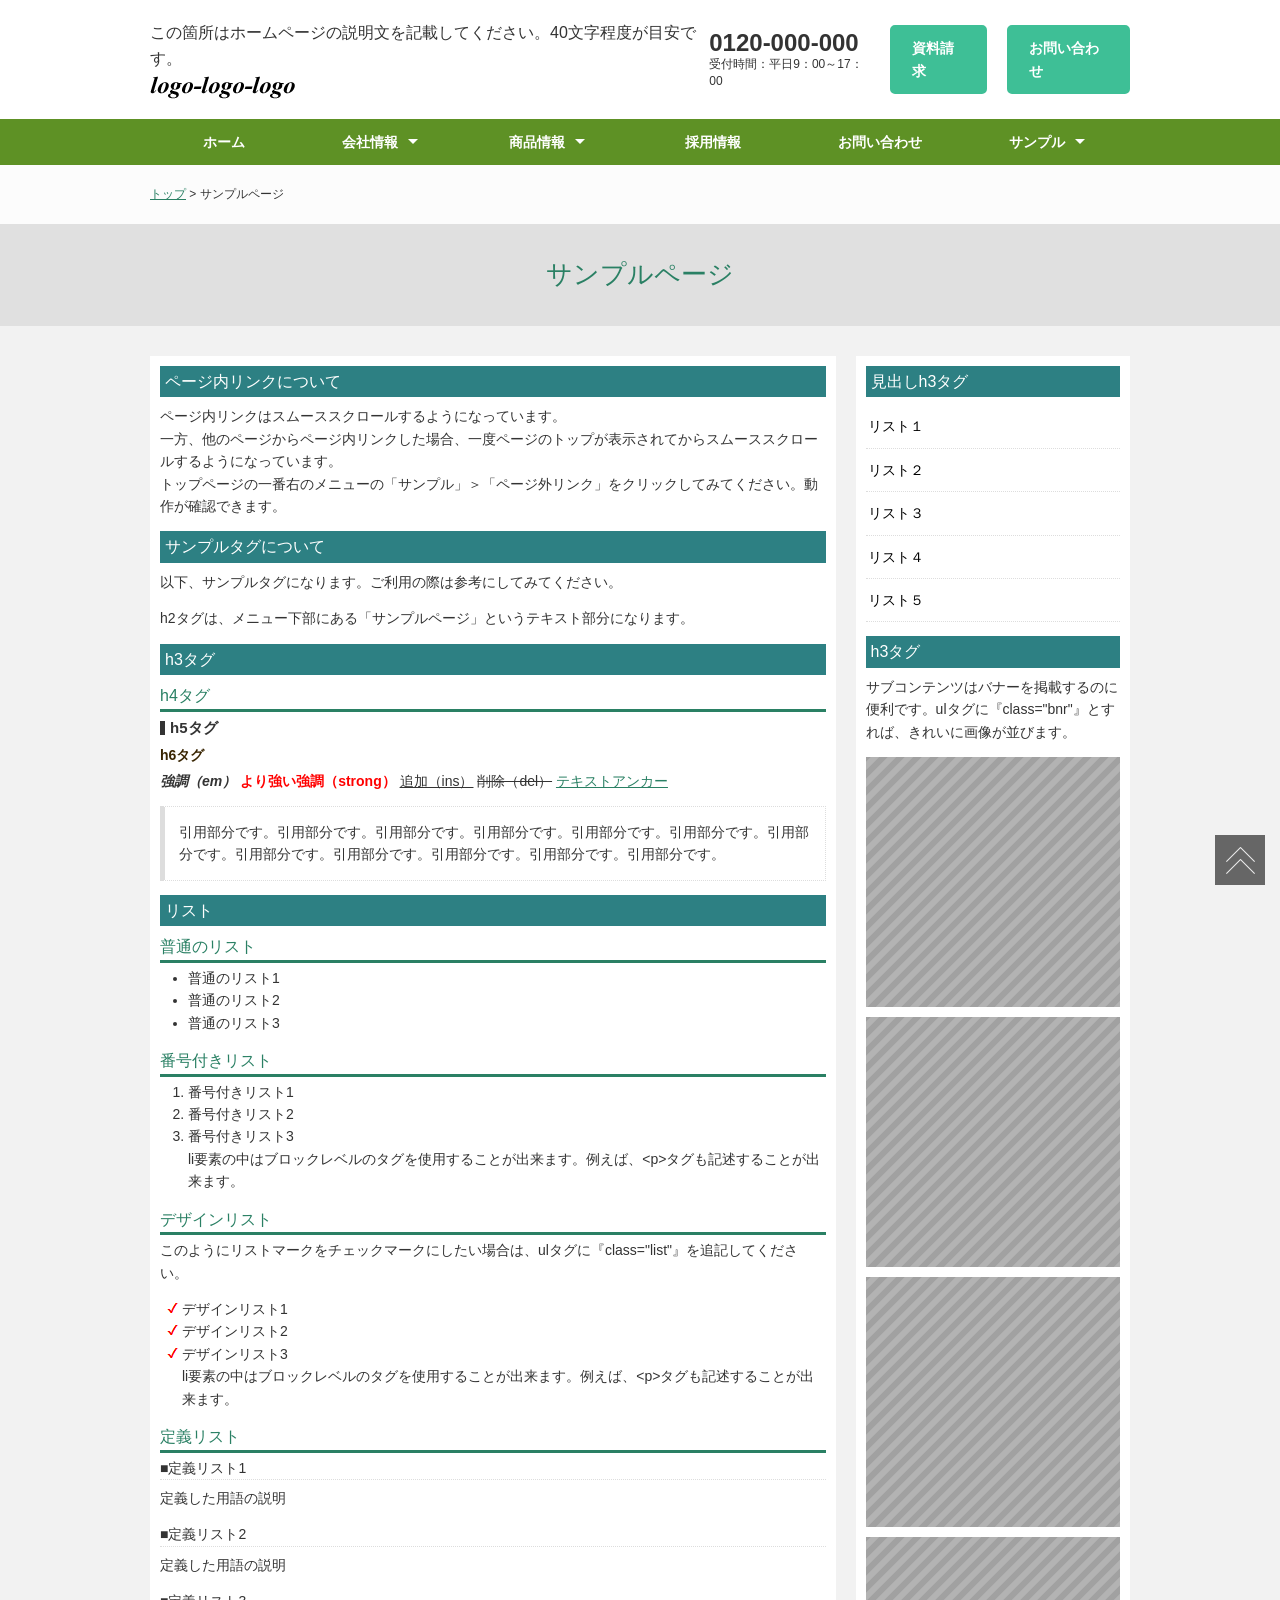
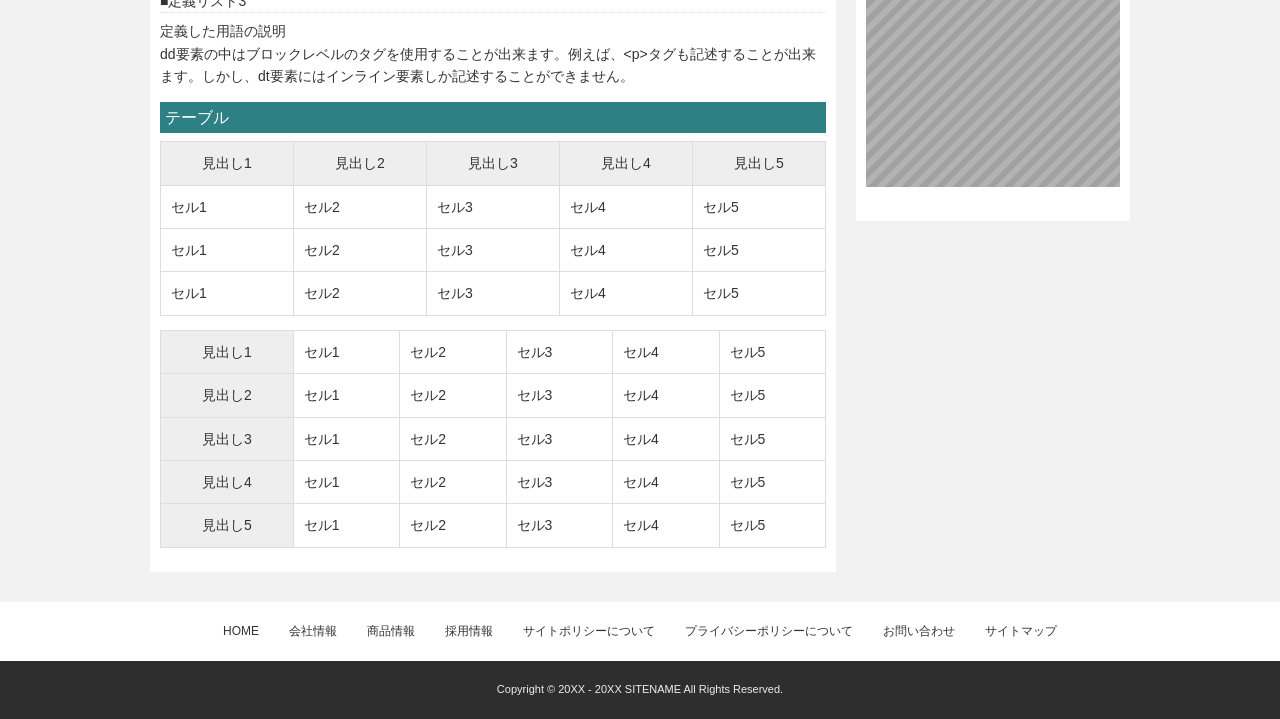
<file: sample.html>
<!DOCTYPE html>
<html lang="ja">
<head>
<meta charset="utf-8">
<title>フリーHTML5/CSS3ホームページテンプレート NO.009</title>
<meta name="viewport" content="width=device-width">
<meta name="keywords" content="">
<meta name="description" content="">
<link rel="stylesheet" type="text/css" href="css/style.css">
<script src="js/jquery.js"></script>
<script src="js/script.js"></script>
<script src="js/jquery.smoothscroll.js"></script>
<script src="js/jquery.scrollshow.js"></script>
<script src="js/jquery.rollover.js"></script>
<script>
$(function($){
	$('html').smoothscroll({easing : 'swing', speed : 1000, margintop : 10, headerfix : $('header')});
	$('.totop').scrollshow({position : 500});
});
</script>
<!--[if lt IE 9]>
	<script src="js/html5shiv.js"></script>
	<script src="js/css3-mediaqueries.js"></script>
<![endif]-->
</head>
<body>
<header>
	<div class="inner">
		<div class="header_left">
			<p class="summary">
			この箇所はホームページの説明文を記載してください。40文字程度が目安です。
			</p>
			<h1><a href="index.html"><img src="images/logo.png" alt="サイト名"></a></h1>
		</div><!-- /.header_left -->
		<div class="header_right">
			<div class="header_nav"><div class="header_tel"><span class="phonenumber">0120-000-000</span><br><span class="open">受付時間：平日9：00～17：00</span></div><!-- /.header_tel -->
				<div class="header_require"><a href="">資料請求</a></div><!-- /.header_require -->
				<div class="header_contact"><a href="">お問い合わせ</a></div><!-- /.header_require -->
			</div><!-- /.header_nav -->
		</div><!-- /.header_right -->
	</div><!-- /.inner -->
	<div id="spMenu"><span id="navBtn"><span id="navBtnIcon"></span></span></div>
	<nav>
		<div class="inner">
			<ul class="gnav">
				<li><a href="index.html">ホーム</a></li>
				<li class="subnav"><a href="index.html">会社情報</a>
					<ul>
						<li><a href="index.html">会社概要</a></li>
						<li><a href="index.html">企業理念</a></li>
						<li><a href="index.html">CSR活動</a></li>
						<li><a href="index.html">IR情報</a></li>
					</ul>
				</li>
				<li class="subnav"><a href="index.html">商品情報</a>
					<ul>
						<li class="subnav"><a href="index.html">商品A</a>
							<ul>
								<li><a href="index.html">商品A-1</a></li>
								<li><a href="index.html">商品A-2</a></li>
								<li><a href="index.html">商品A-3</a></li>
							</ul>
						</li>
						<li class="subnav"><a href="index.html">商品B</a>
							<ul>
								<li><a href="index.html">商品B-1</a></li>
								<li><a href="index.html">商品B-2</a></li>
								<li><a href="index.html">商品B-3</a></li>
							</ul>
						</li>
						<li class="subnav"><a href="index.html">商品C</a>
							<ul>
								<li><a href="index.html">商品C-1</a></li>
								<li><a href="index.html">商品C-2</a></li>
								<li><a href="index.html">商品C-3</a></li>
							</ul>
						</li>
					</ul>
				</li>
				<li><a href="index.html">採用情報</a></li>
				<li><a href="index.html">お問い合わせ</a></li>
				<li class="subnav"><a href="sample.html">サンプル</a>
					<ul>
						<li><a href="sample.html">サンプル（2カラム）</a></li>
						<li><a href="wide.html">サンプル（1カラム）</a></li>
						<li><a href="#sample">ページ内リンク</a></li>
						<li class="subnav"><a href="sample.html">サブメニューリンク</a>
							<ul>
								<li><a href="index.html">サブメニュー</a></li>
								<li><a href="index.html">サブメニュー</a></li>
								<li><a href="index.html">サブメニュー</a></li>
							</ul>
						</li>
					</ul>
				</li>
			</ul>
		</div><!-- /.inner -->
	</nav>
</header>

<div id="topicpath"><div class="inner"><a href="index.html">トップ</a> &gt; サンプルページ</div></div><!-- /#topicpath -->

<h2>サンプルページ</h2>

<div id="contents">
	<div id="main">
		<h3>ページ内リンクについて</h3>
		<p>
		ページ内リンクはスムーススクロールするようになっています。<br>
		一方、他のページからページ内リンクした場合、一度ページのトップが表示されてからスムーススクロールするようになっています。<br>
		トップページの一番右のメニューの「サンプル」＞「ページ外リンク」をクリックしてみてください。動作が確認できます。
		</p>
		<h3 id="sample">サンプルタグについて</h3>
		<p>
		以下、サンプルタグになります。ご利用の際は参考にしてみてください。
		</p>
		<p>
		h2タグは、メニュー下部にある「サンプルページ」というテキスト部分になります。
		</p>
		<h3>h3タグ</h3>
		<h4>h4タグ</h4>
		<h5>h5タグ</h5>
		<h6>h6タグ</h6>
		<p>
		<em>強調（em）</em>
		<strong>より強い強調（strong）</strong>
		<ins>追加（ins）</ins>
		<del>削除（del）</del>
		<a href="#">テキストアンカー</a>
		</p>
		<blockquote>
		引用部分です。引用部分です。引用部分です。引用部分です。引用部分です。引用部分です。引用部分です。引用部分です。引用部分です。引用部分です。引用部分です。引用部分です。
		</blockquote>
		<h3>リスト</h3>
		<h4>普通のリスト</h4>
		<ul>
			<li>普通のリスト1</li>
			<li>普通のリスト2</li>
			<li>普通のリスト3</li>
		</ul>
		<h4>番号付きリスト</h4>
		<ol>
			<li>番号付きリスト1</li>
			<li>番号付きリスト2</li>
			<li>番号付きリスト3<br>li要素の中はブロックレベルのタグを使用することが出来ます。例えば、&lt;p&gt;タグも記述することが出来ます。<br></li>
		</ol>
		<h4>デザインリスト</h4>
		<p>
		このようにリストマークをチェックマークにしたい場合は、ulタグに『class="list"』を追記してください。
		</p>
		<ul class="list">
			<li>デザインリスト1</li>
			<li>デザインリスト2</li>
			<li>デザインリスト3<br>li要素の中はブロックレベルのタグを使用することが出来ます。例えば、&lt;p&gt;タグも記述することが出来ます。<br></li>
		</ul>
		<h4>定義リスト</h4>
		<dl>
			<dt>定義リスト1</dt>
			<dd>定義した用語の説明</dd>
			<dt>定義リスト2</dt>
			<dd>定義した用語の説明</dd>
			<dt>定義リスト3</dt>
			<dd>定義した用語の説明<br>dd要素の中はブロックレベルのタグを使用することが出来ます。例えば、&lt;p&gt;タグも記述することが出来ます。しかし、dt要素にはインライン要素しか記述することができません。</dd>
		</dl>
		<h3>テーブル</h3>
		<table>
			<tbody>
			<tr><th>見出し1</th><th>見出し2</th><th>見出し3</th><th>見出し4</th><th>見出し5</th></tr>
			<tr><td>セル1</td><td>セル2</td><td>セル3</td><td>セル4</td><td>セル5</td></tr>
			<tr><td>セル1</td><td>セル2</td><td>セル3</td><td>セル4</td><td>セル5</td></tr>
			<tr><td>セル1</td><td>セル2</td><td>セル3</td><td>セル4</td><td>セル5</td></tr>
			</tbody>
		</table>
		<table>
			<tbody>
			<tr><th>見出し1</th><td>セル1</td><td>セル2</td><td>セル3</td><td>セル4</td><td>セル5</td></tr>
			<tr><th>見出し2</th><td>セル1</td><td>セル2</td><td>セル3</td><td>セル4</td><td>セル5</td></tr>
			<tr><th>見出し3</th><td>セル1</td><td>セル2</td><td>セル3</td><td>セル4</td><td>セル5</td></tr>
			<tr><th>見出し4</th><td>セル1</td><td>セル2</td><td>セル3</td><td>セル4</td><td>セル5</td></tr>
			<tr><th>見出し5</th><td>セル1</td><td>セル2</td><td>セル3</td><td>セル4</td><td>セル5</td></tr>
			</tbody>
		</table>
	</div><!-- /#main -->
	<div id="sub">
		<h3>見出しh3タグ</h3>
		<ul class="submenu">
			<li><a href="index.html">リスト１</a></li>
			<li><a href="index.html">リスト２</a></li>
			<li><a href="index.html">リスト３</a></li>
			<li><a href="index.html">リスト４</a></li>
			<li><a href="index.html">リスト５</a></li>
		</ul>
		<h3>h3タグ</h3>
		<p>
		サブコンテンツはバナーを掲載するのに便利です。ulタグに『class="bnr"』とすれば、きれいに画像が並びます。
		</p>
		<ul class="bnr">
			<li><a href="index.html"><img src="images/banner.png" alt=""></a></li>
			<li><a href="index.html"><img src="images/banner.png" alt=""></a></li>
			<li><a href="index.html"><img src="images/banner.png" alt=""></a></li>
			<li><a href="index.html"><img src="images/banner.png" alt=""></a></li>
		</ul>
	</div><!-- /#sub -->
</div><!-- /#contents -->

<footer>
	<div class="footmenu">
		<ul>
			<li><a href="index.html">HOME</a></li>
			<li><a href="index.html">会社情報</a></li>
			<li><a href="index.html">商品情報</a></li>
			<li><a href="index.html">採用情報</a></li>
			<li><a href="index.html">サイトポリシーについて</a></li>
			<li><a href="index.html">プライバシーポリシーについて</a></li>
			<li><a href="index.html">お問い合わせ</a></li>
			<li><a href="sample.html">サイトマップ</a></li>
		</ul>
	</div><!-- /.footmenu -->
	<div class="copyright">Copyright &#169; 20XX - 20XX SITENAME All Rights Reserved.</div><!-- /.copyright -->
</footer>

<div class="totop"><a href="#"><img src="images/totop.png" alt="ページのトップへ戻る"></a></div><!-- /.totop -->
</body>
</html>
</file>
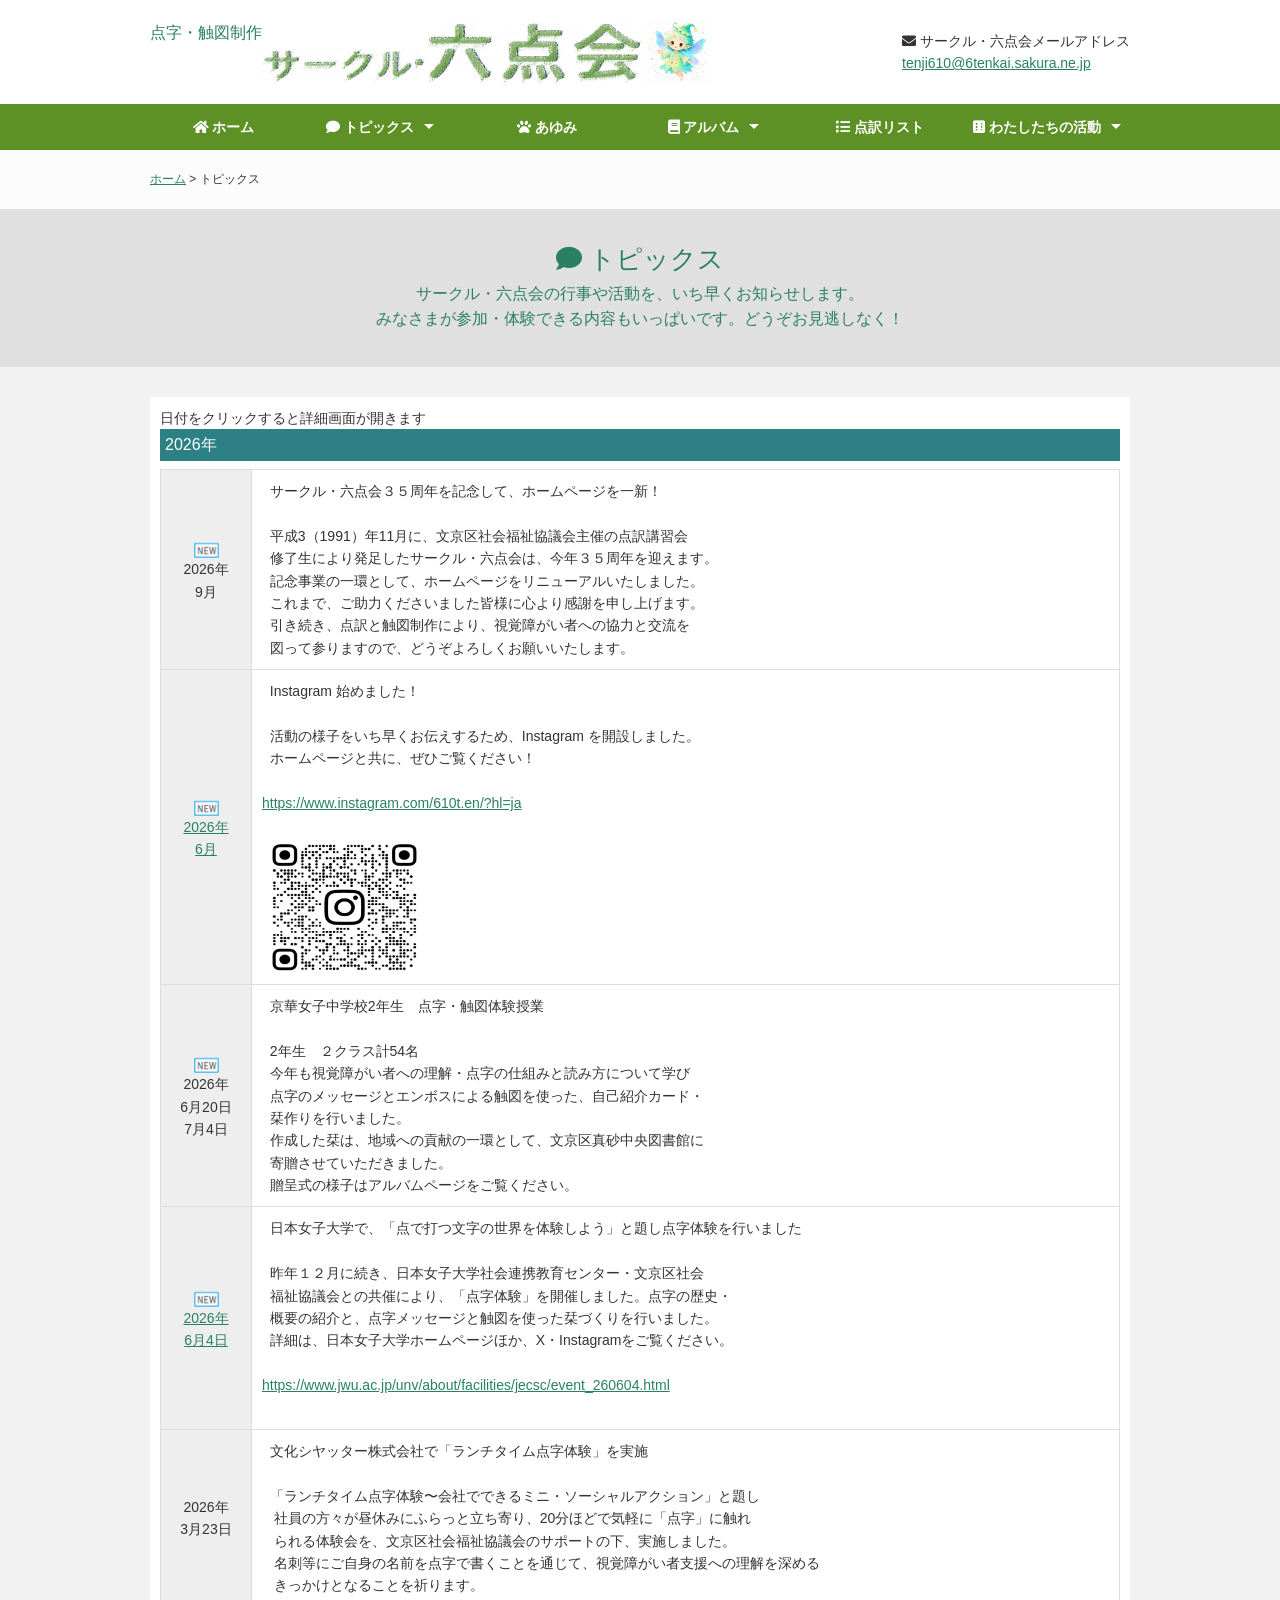
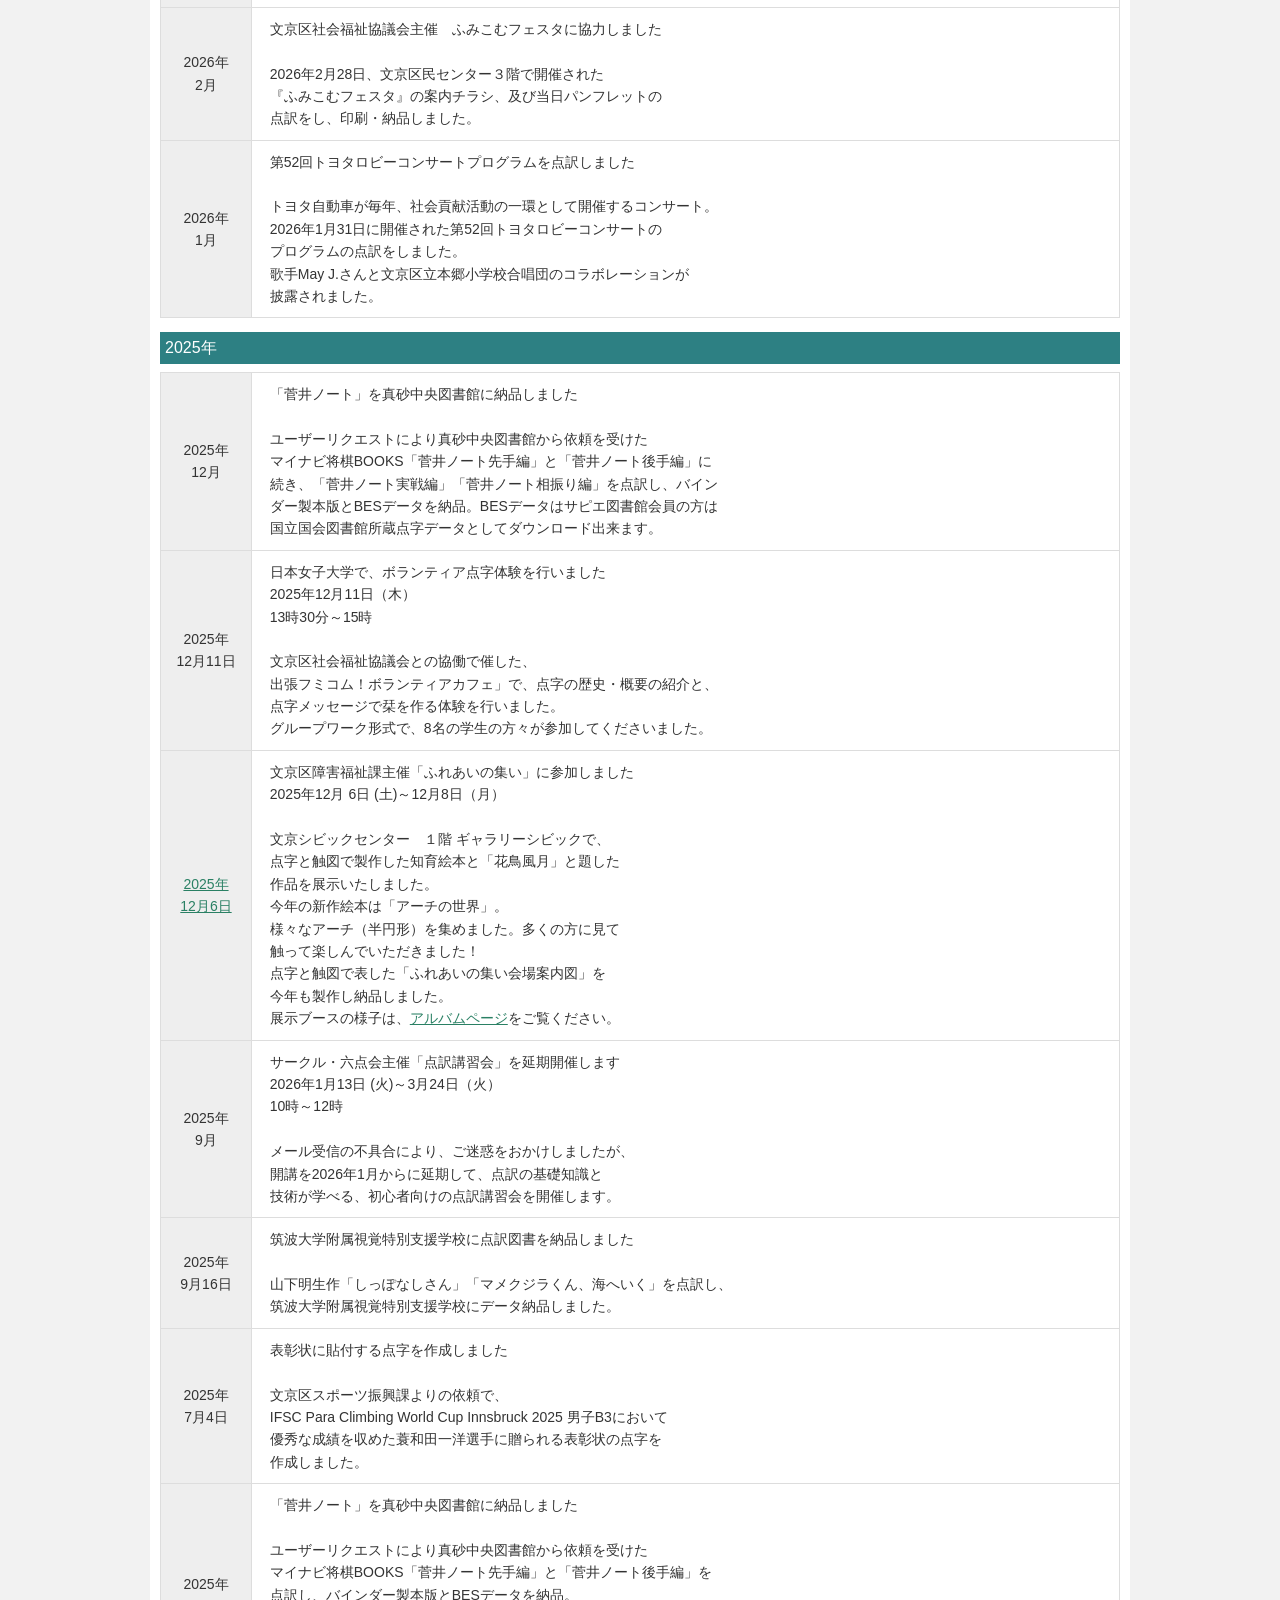
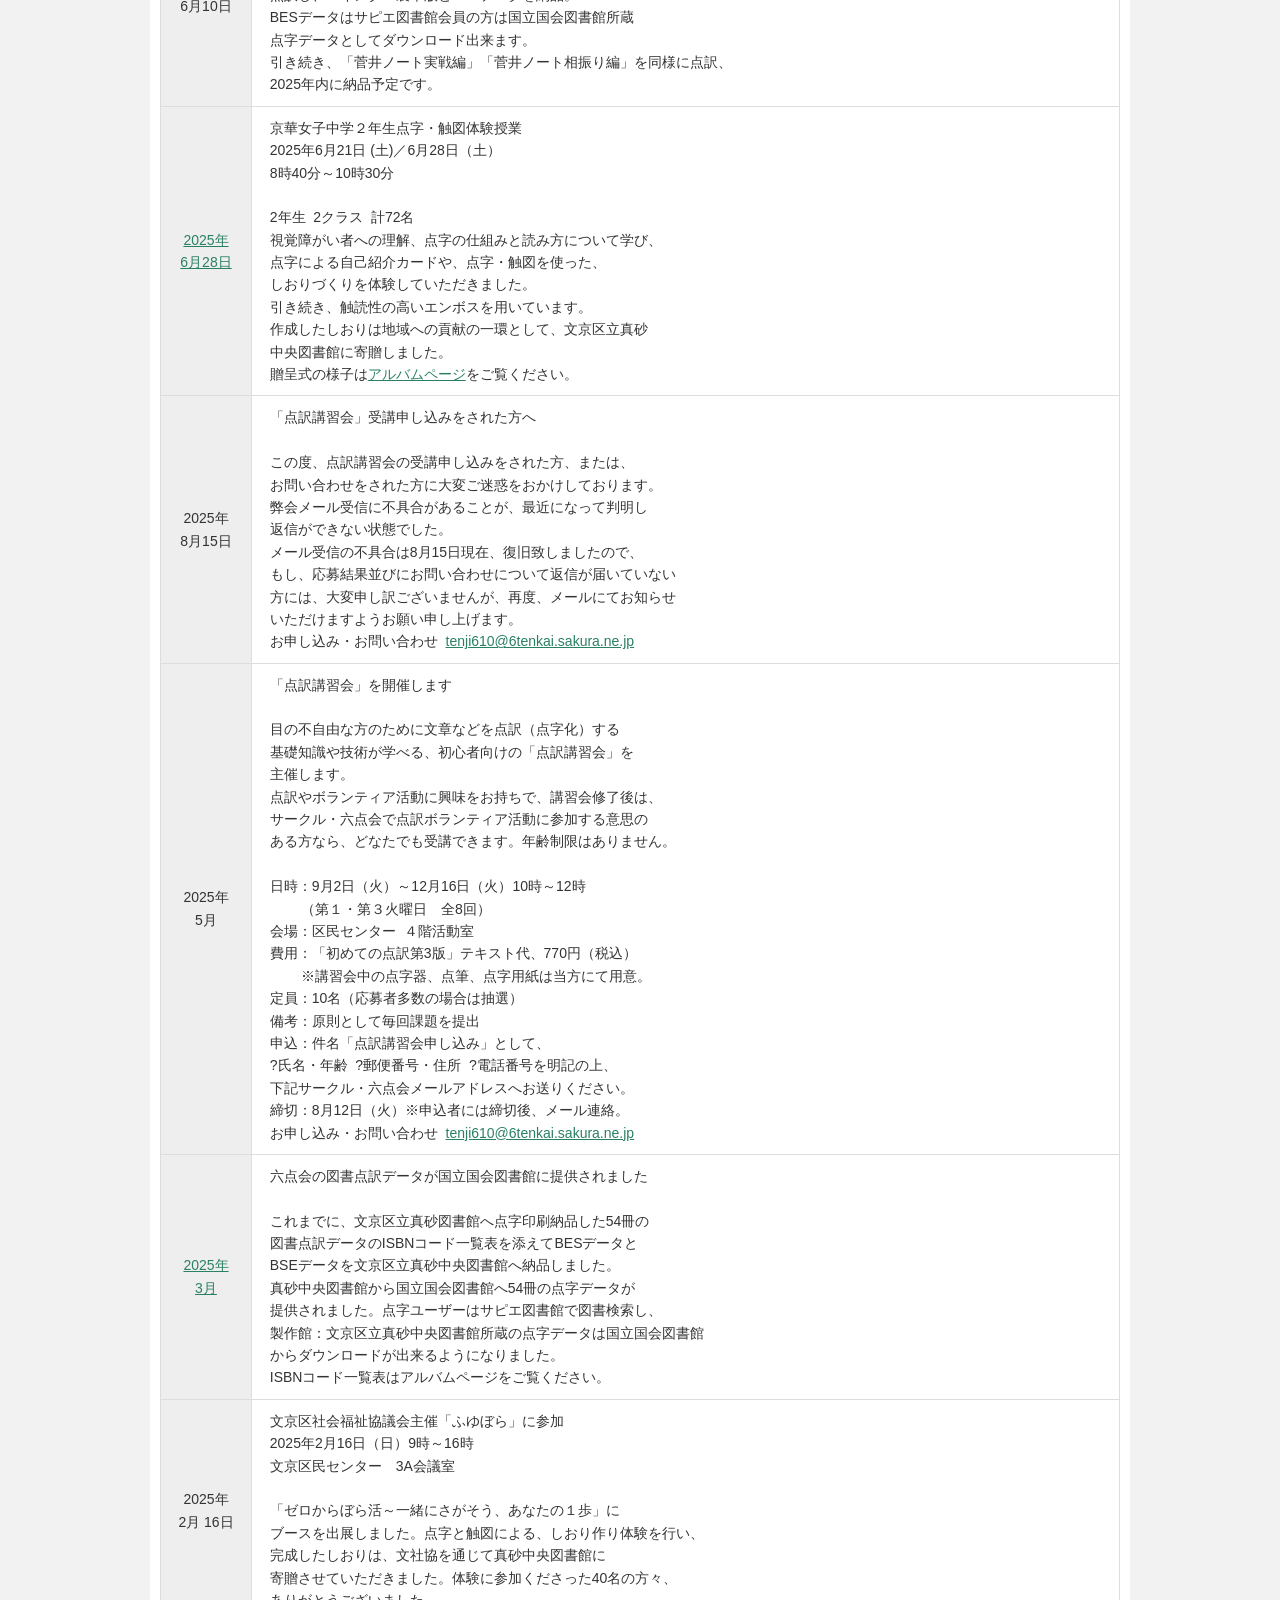
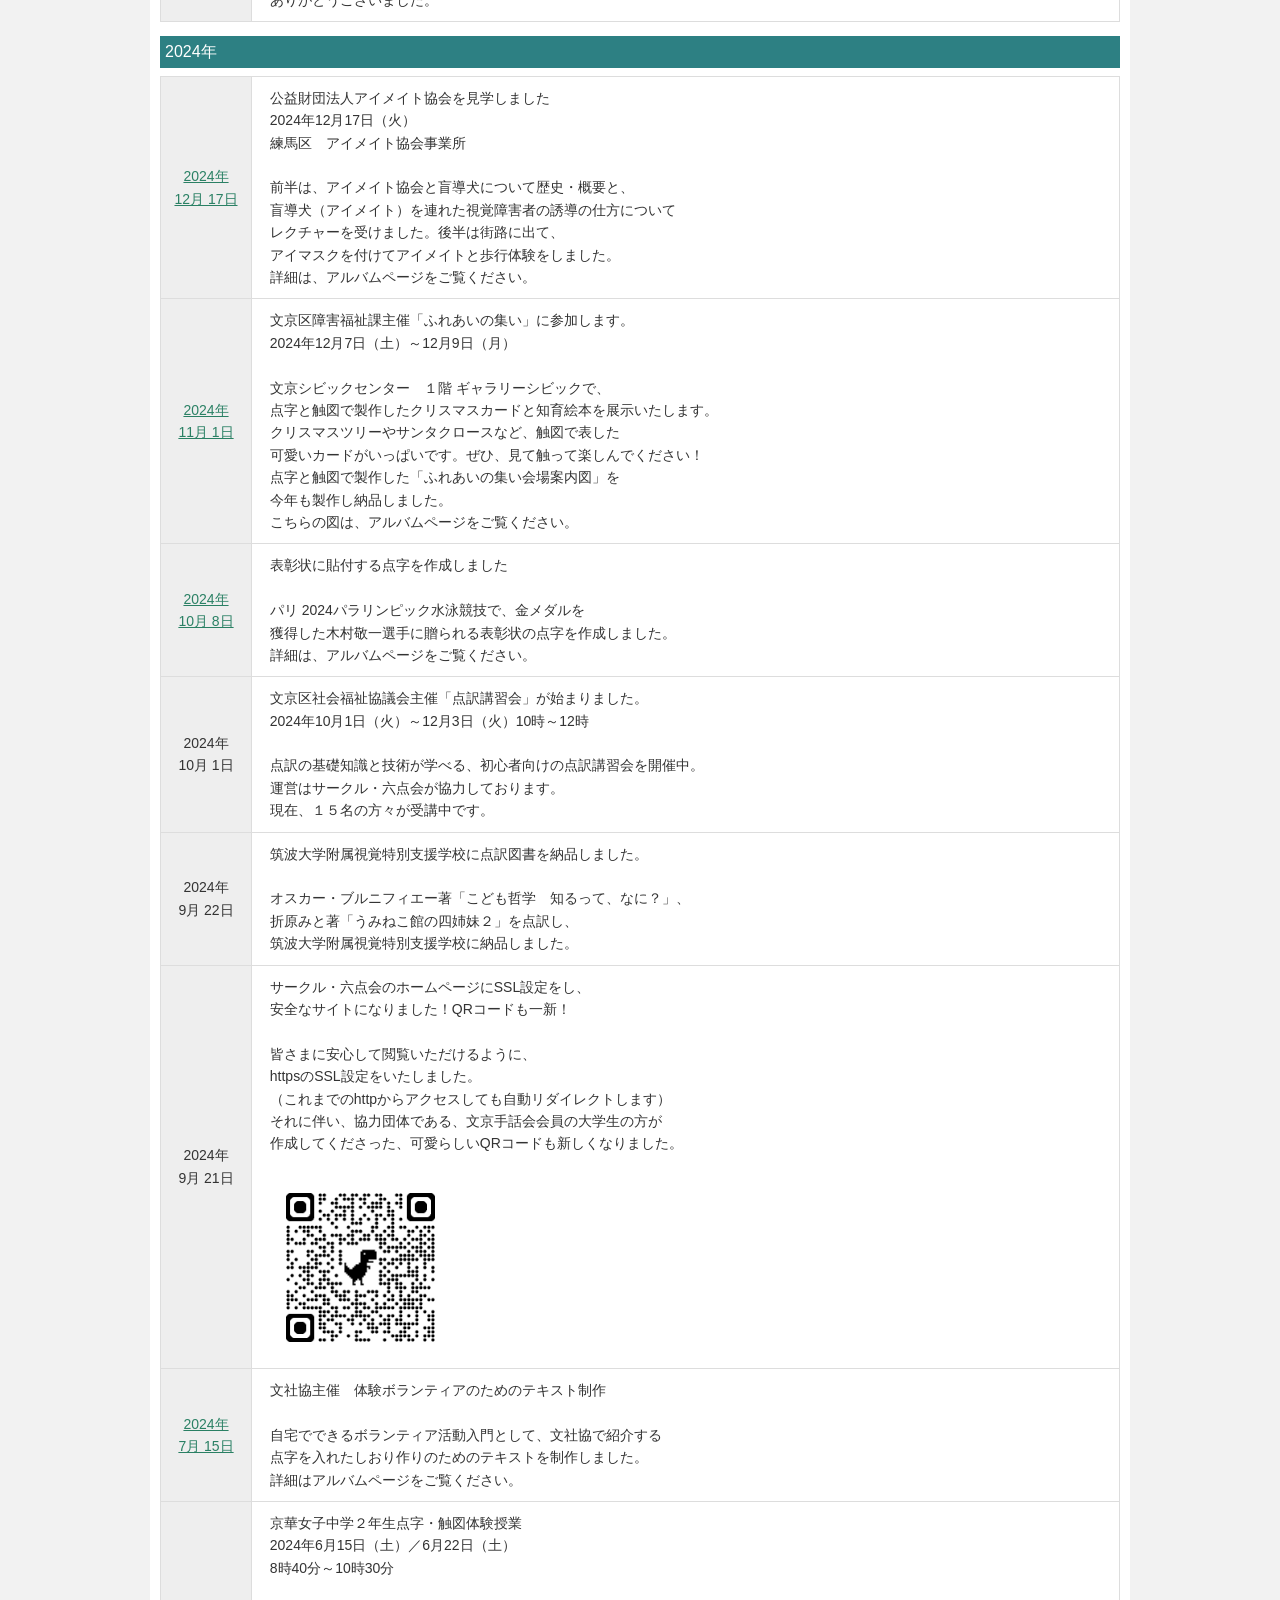
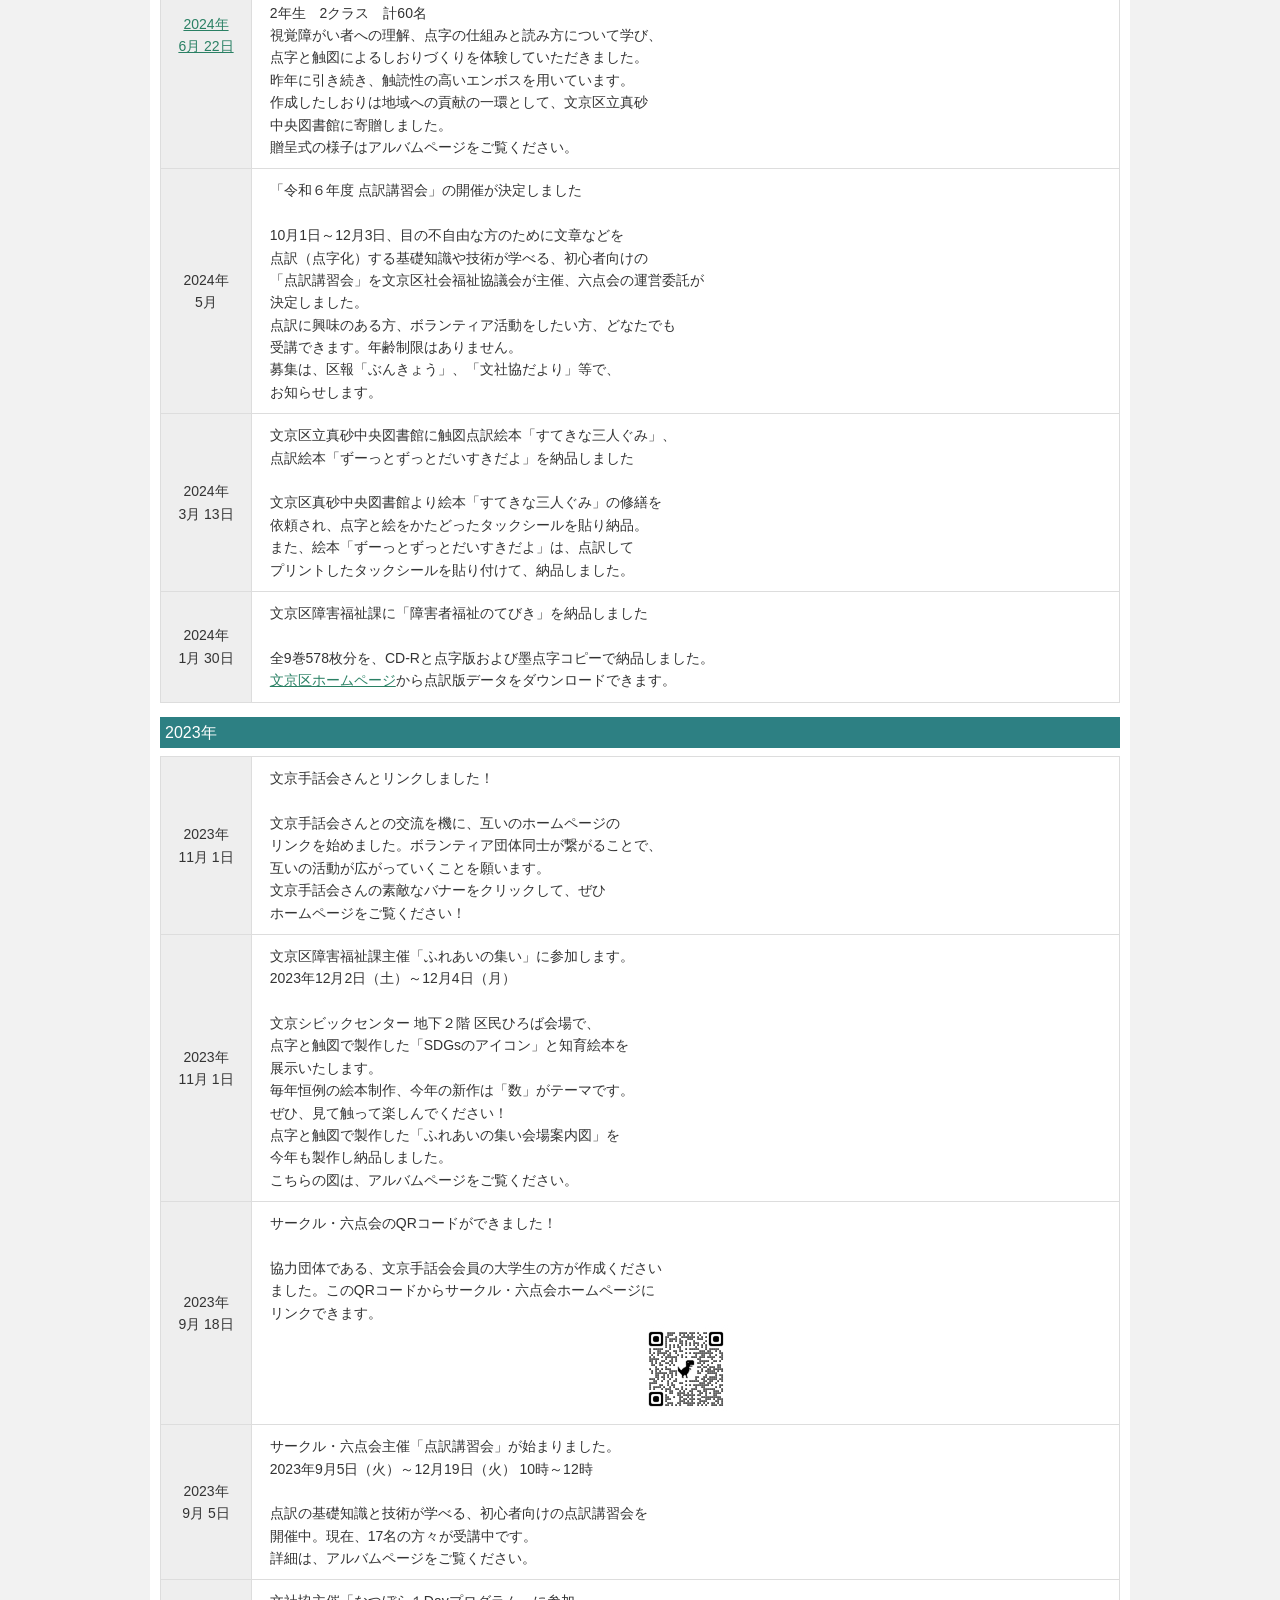
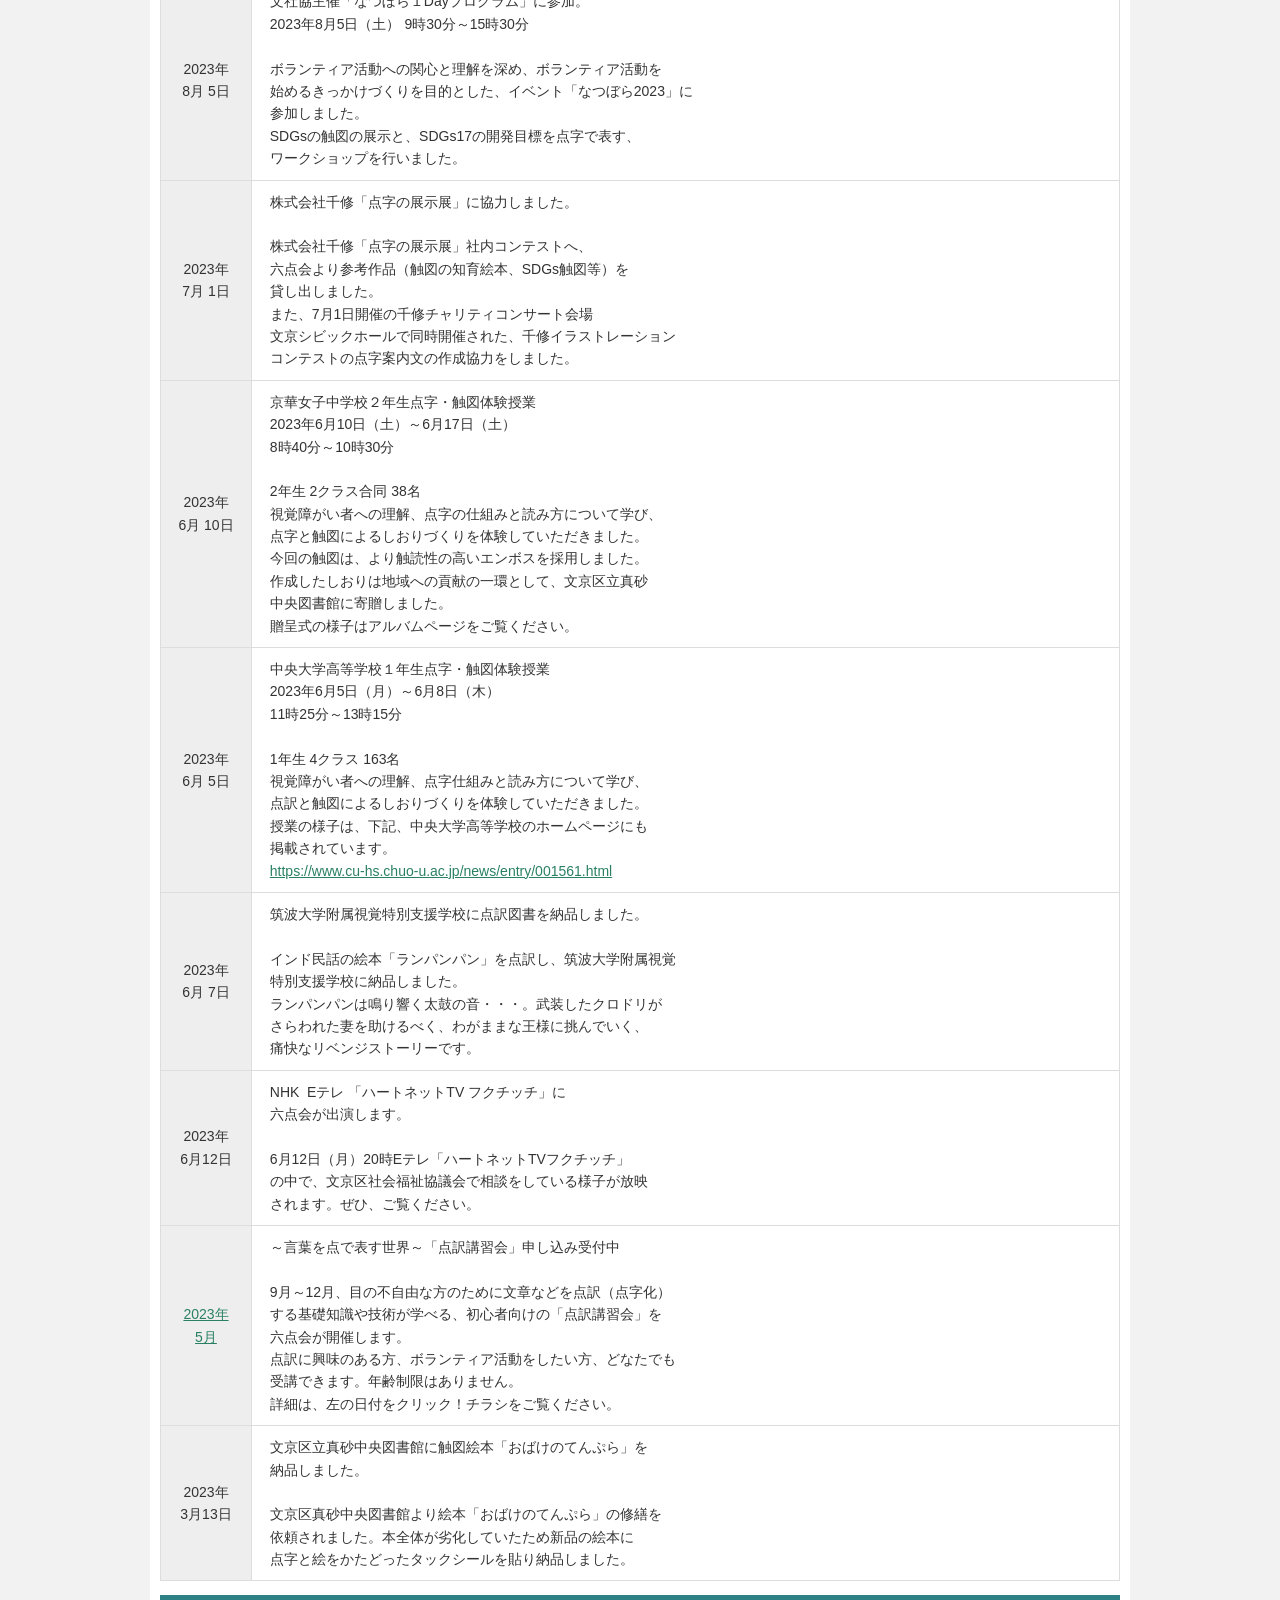
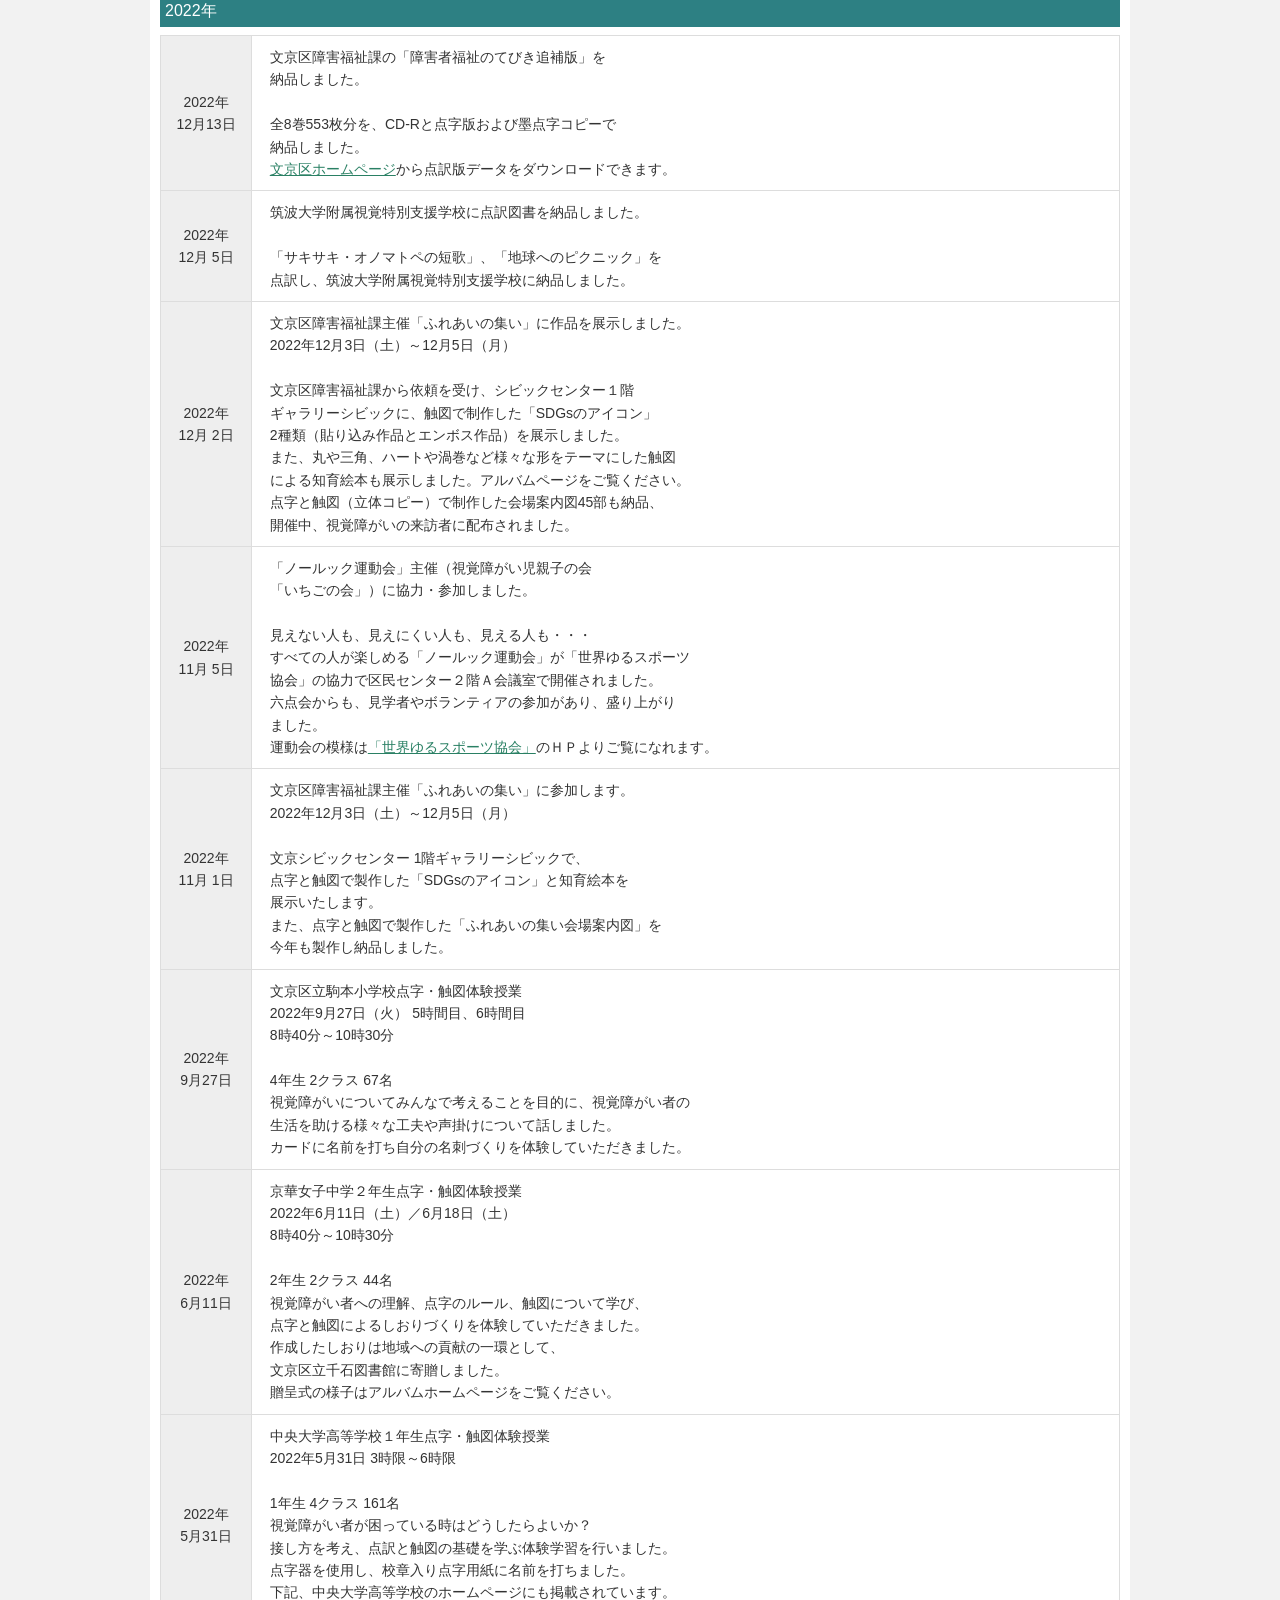
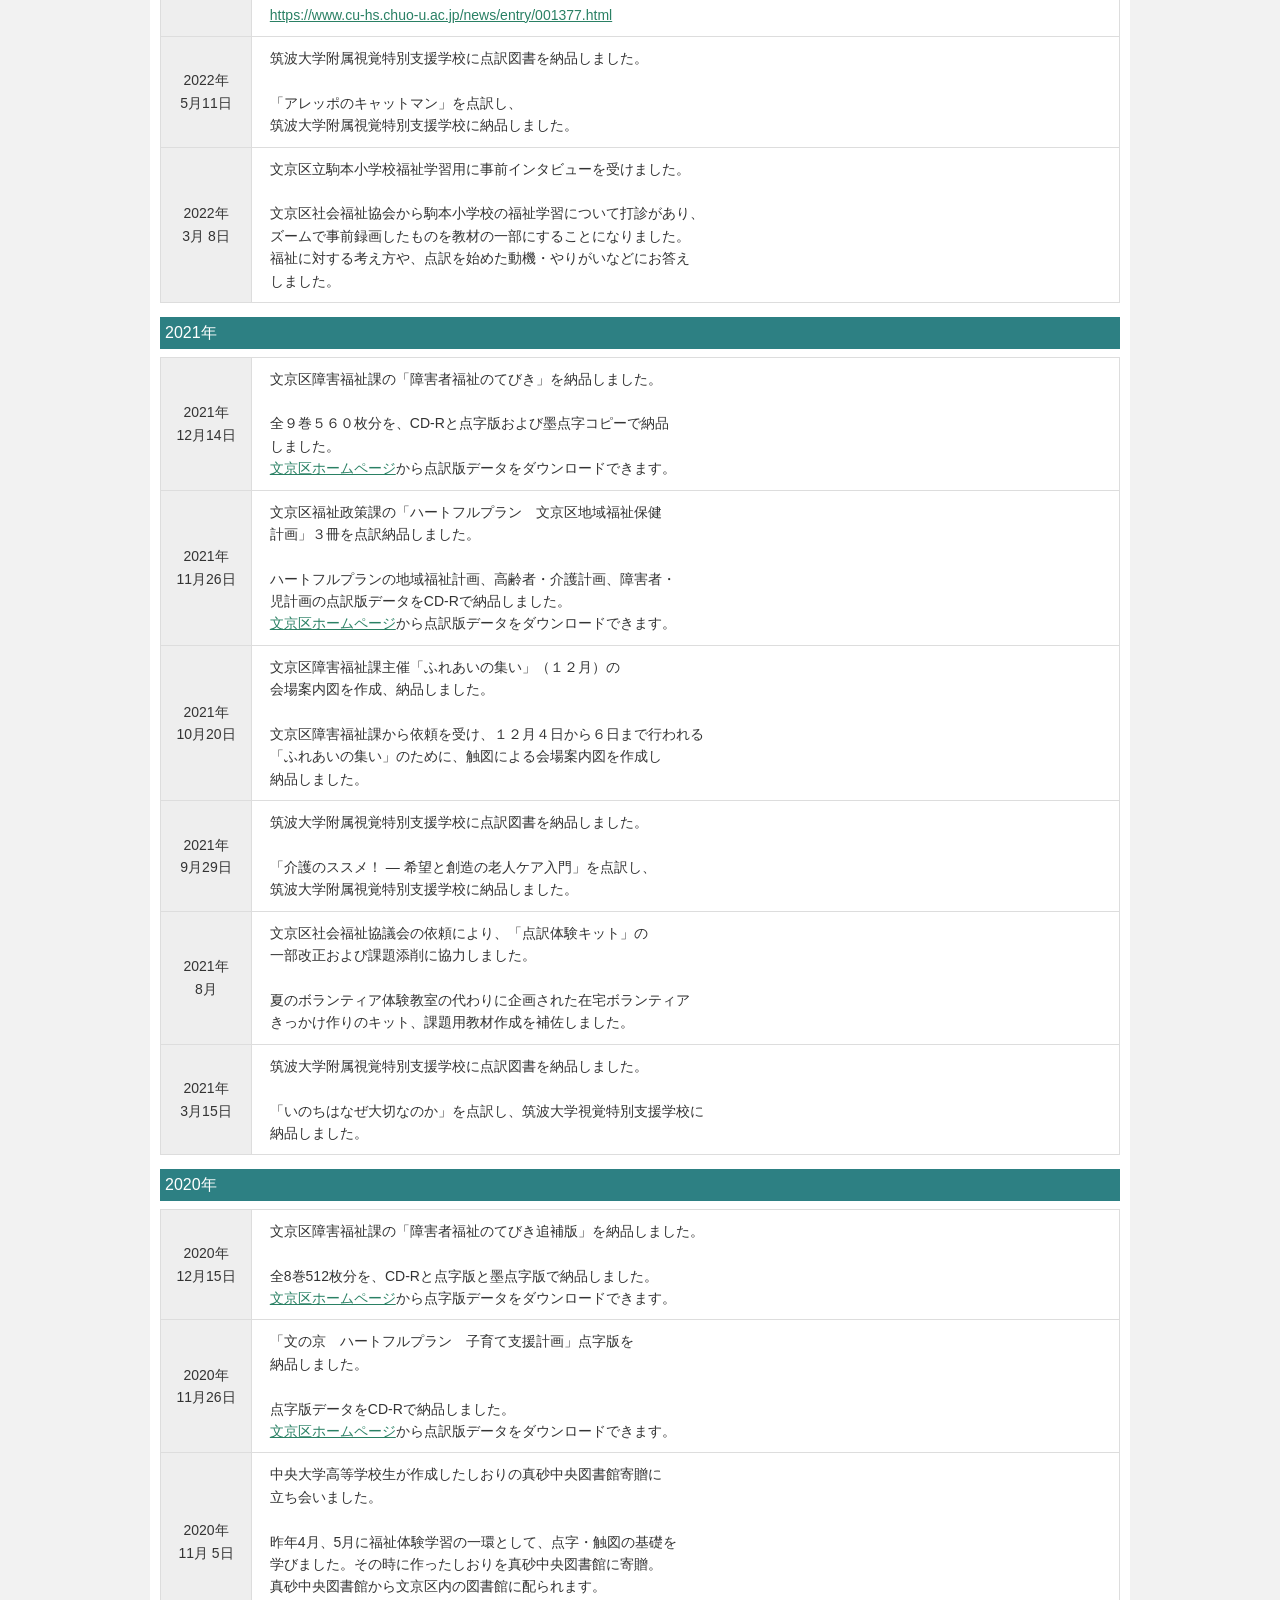
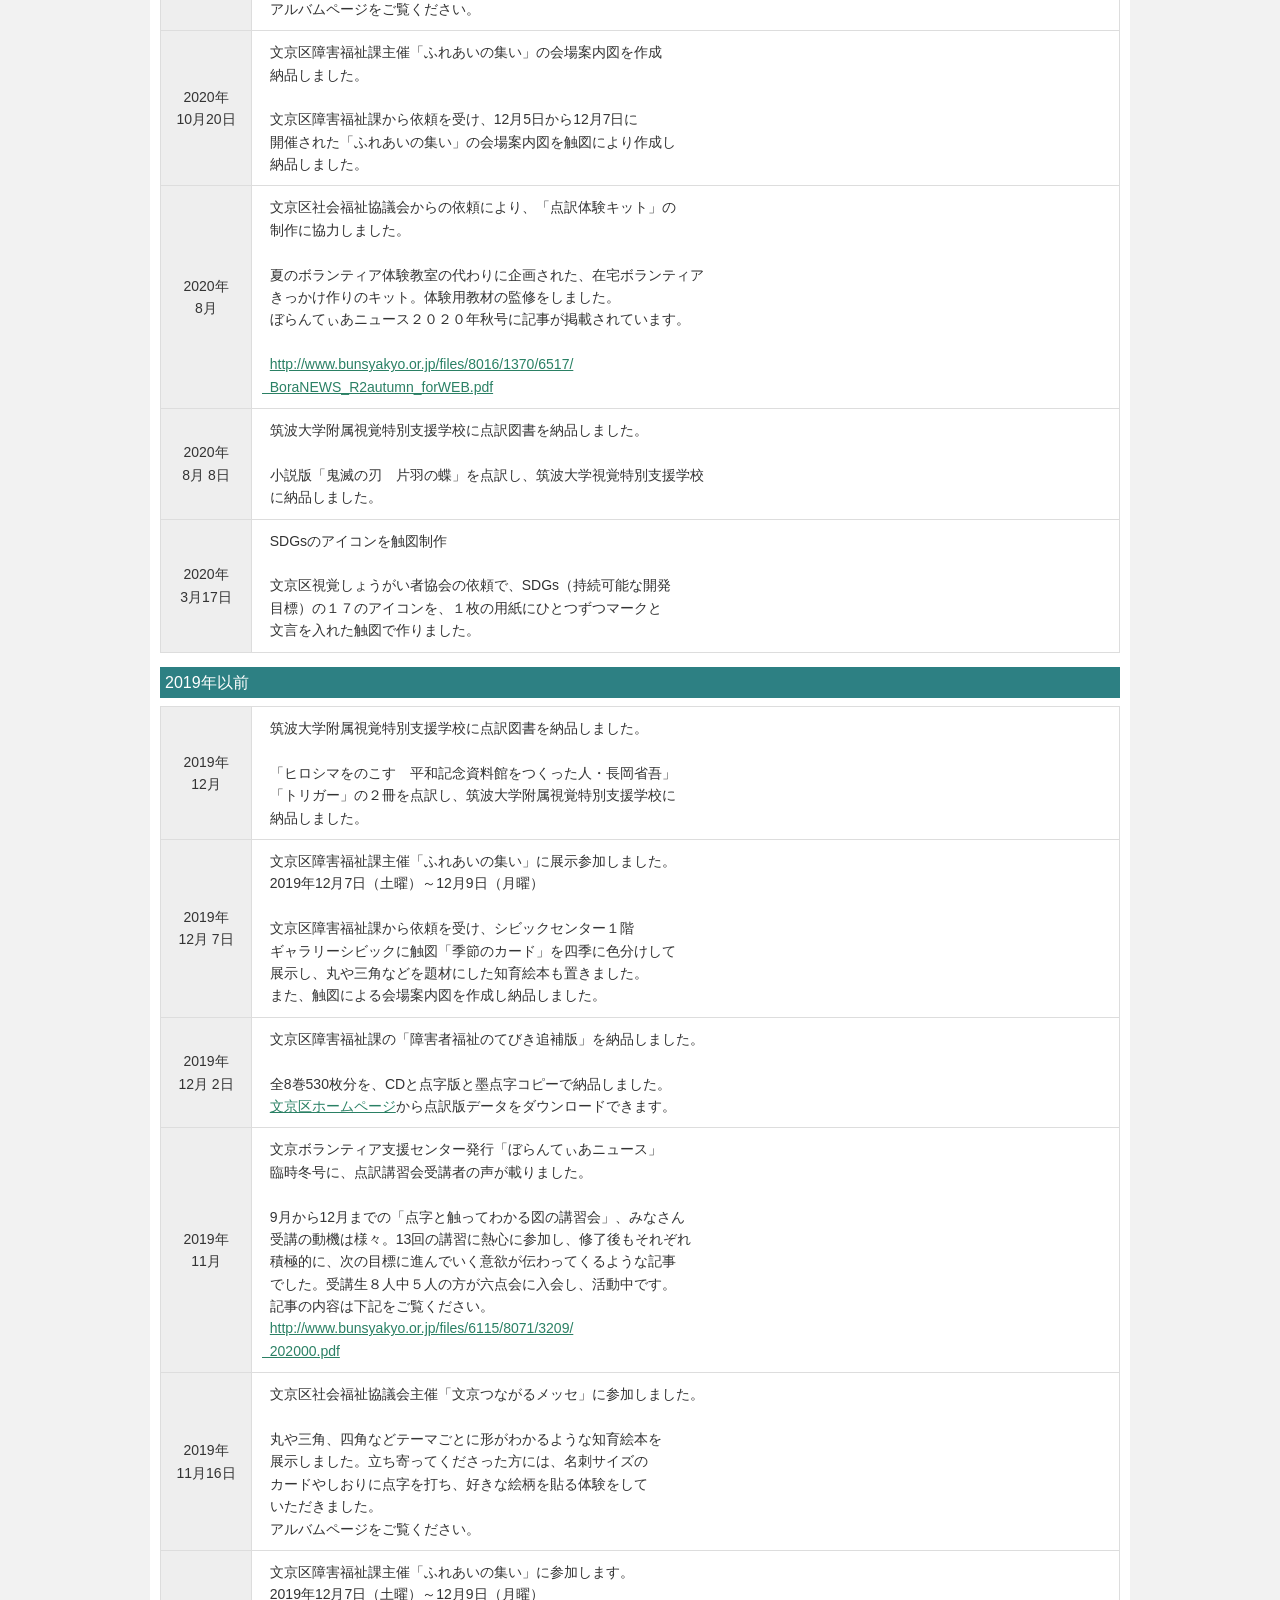
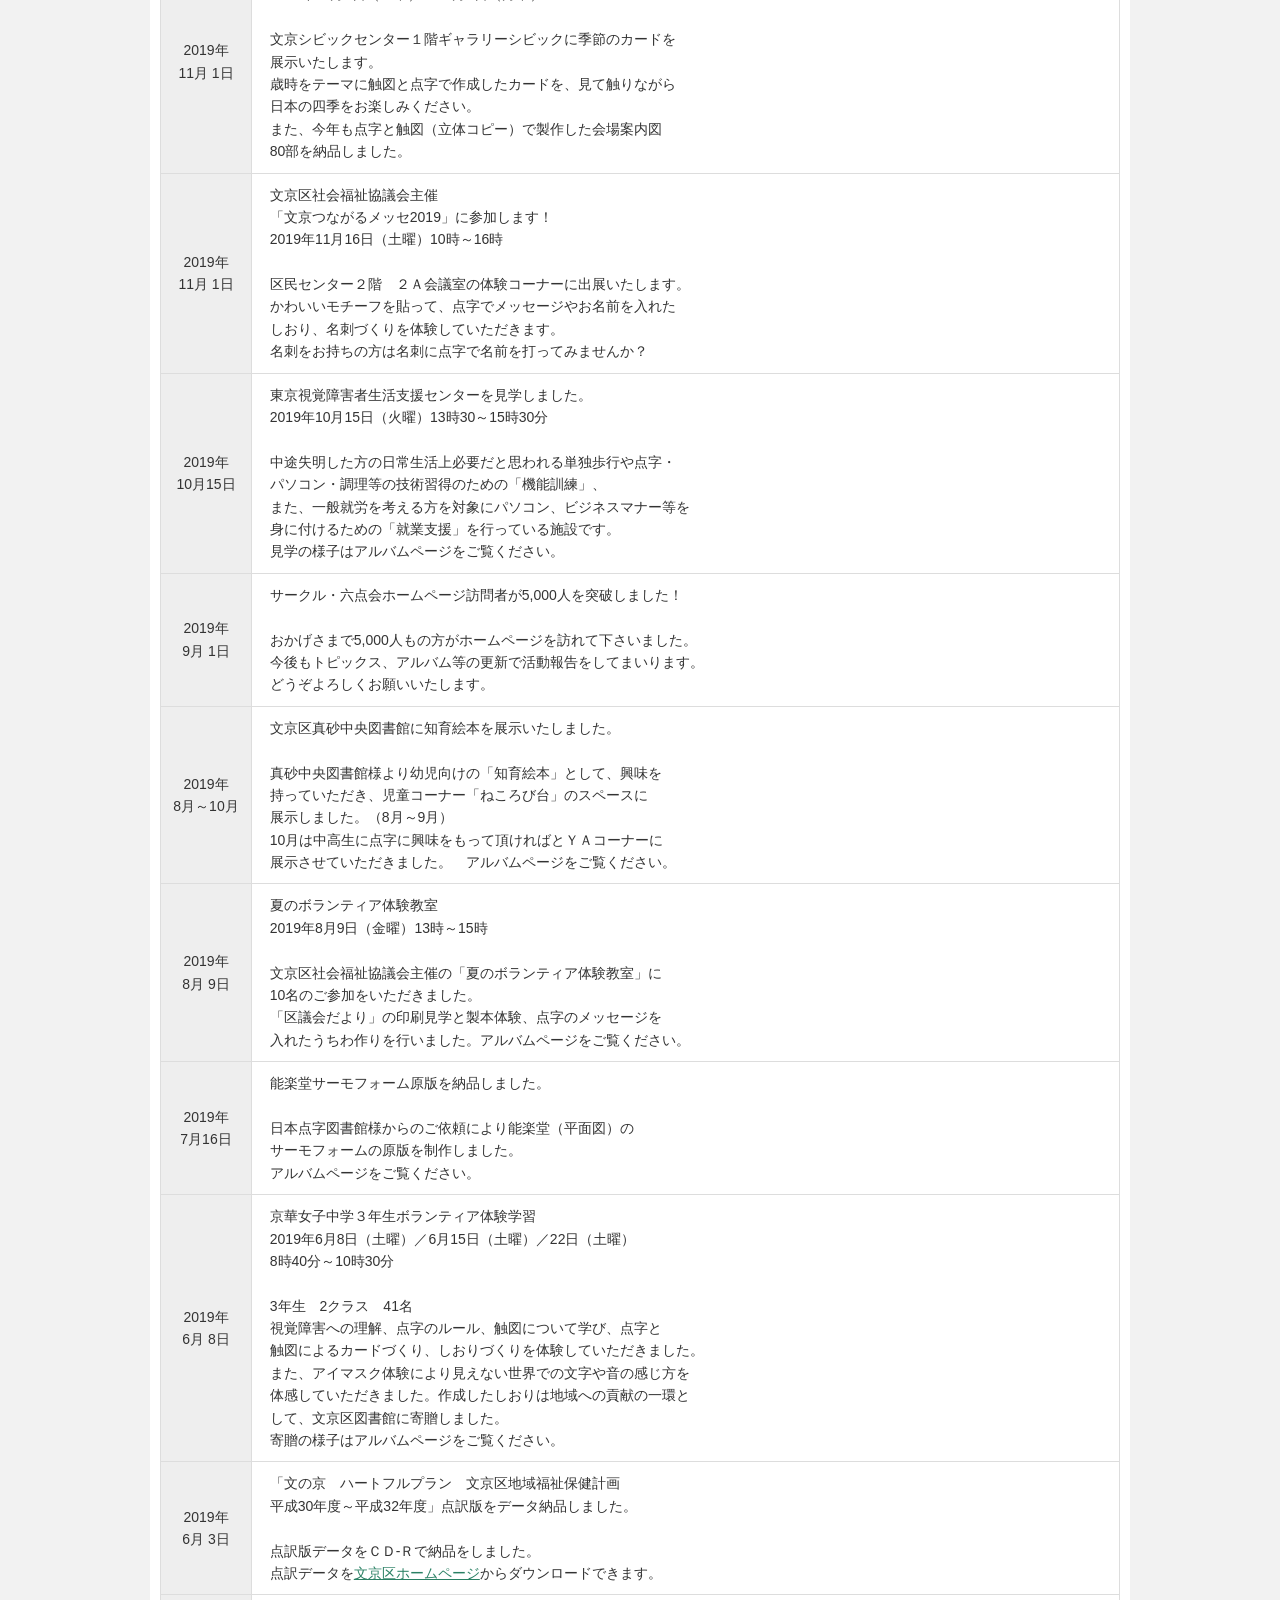
<file: topi.html>
<!DOCTYPE html>
<html lang="ja">
<head>
<meta charset="utf-8">
<title>サークル　六点会</title>
<meta name="viewport" content="width=device-width">
<meta name="keywords" content="">
<meta name="description" content="">
<link href="https://use.fontawesome.com/releases/v5.6.1/css/all.css" rel="stylesheet">
<link rel="stylesheet" type="text/css" href="css/style.css">
<script src="js/jquery.js"></script>
<script src="js/script.js"></script>
<script src="js/jquery.smoothscroll.js"></script>
<script src="js/jquery.scrollshow.js"></script>
<script src="js/jquery.rollover.js"></script>
<script>
$(function($){
	$('html').smoothscroll({easing : 'swing', speed : 1000, margintop : 10, headerfix : $('header')});
	$('.totop').scrollshow({position : 500});
});
</script>
<!--[if lt IE 9]>
	<script src="js/html5shiv.js"></script>
	<script src="js/css3-mediaqueries.js"></script>
<![endif]-->
</head>
<body>
<header>
	<div class="inner">
		<a href="index.html">
			<div class="summary" style="float:left">点字・触図制作</div>
			<div style="display:flex">
				<img src="images/rokuten_logo.png" width="60%" alt="サイト名">
				<img src="images/TENTEKO.png" width="10%" alt="サイト名">
			</div>
		</a>
			<div class="header_left" style="white-space: nowrap;">
				<i class="fa fa-envelope"></i>
				サークル・六点会メールアドレス
				<div class="mail" >
					<a href="mailto:tenji610@6tenkai.sakura.ne.jp"><b>tenji610@6tenkai.sakura.ne.jp</b></a>
				</div>
			</div>
	</div><!-- /.inner -->
	<div id="spMenu"><span id="navBtn"><span id="navBtnIcon"></span></span></div>
	<nav>
		<div class="inner">
			<ul class="gnav">
				<li><a href="index.html"><i class="fa fa-home"></i>&nbsp;ホーム</a></li>
				<li class="subnav"><a href="topi.html"><i class="fa fa-comment"></i>&nbsp;トピックス</a>
					<ul>
						<li><a href="topi.html#topi2026">2026年</a></li>
						<li><a href="topi.html#topi2025">2025年</a></li>
						<li><a href="topi.html#topi2024">2024年</a></li>
						<li class="onlyPC"><a href="topi.html#topi2023">2023年</a></li>
						<li class="onlyPC"><a href="topi.html#topi2022">2022年</a></li>
						<li class="onlyPC"><a href="topi.html#topi2021">2021年</a></li>
						<li class="onlyPC"><a href="topi.html#topi2020">2020年</a></li>
						<li class="onlyPC"><a href="topi.html#topi2019">2019年以前</a></li>
					</ul>
				</li>
				<li><a href="ayumi.html"><i class="fa fa-paw"></i>&nbsp;あゆみ</a></li>
				<li class="subnav"><a href="album.html"><i class="fa fa-book"></i>&nbsp;アルバム</a>
					<ul>
						<li><a href="album.html#album2026">2026年</a></li>
						<li><a href="album.html#album2025">2025年</a></li>
						<li><a href="album.html#album2024">2024年</a></li>
						<li class="onlyPC"><a href="album.html#album2023">2023年</a></li>
						<li class="onlyPC"><a href="album.html#album2022">2020年～2022年</a></li>
						<li class="onlyPC"><a href="album.html#album2019">2019年以前</a></li>
					</ul>
				</li>
				<li><a href="list.html"><i class="fa fa-list"></i>&nbsp;点訳リスト</a></li>
				<li class="subnav"><a href="what.html"><i class="fa fa-dice-six"></i>&nbsp;わたしたちの活動</a>
					<ul>
						<li><a href="what.html">点字・触図ってなあに？</a></li>
						<li><a href="what2.html">点字本が出来るまで</a></li>
					</ul>
				</li>
			</ul>
		</div><!-- /.inner -->
	</nav>
</header>


<div id="topicpath"><div class="inner"><a href="index.html">ホーム</a> &gt; トピックス</div></div><!-- /#topicpath -->

<h2><i class="fa fa-comment"></i>&nbsp;トピックス<br>
	<div class="h2-summary">
		サークル・六点会の行事や活動を、いち早くお知らせします。<br>
		みなさまが参加・体験できる内容もいっぱいです。どうぞお見逃しなく！
	</div>
</h2>
<div id="contents">
	<div id="wide">
		<div>日付をクリックすると詳細画面が開きます</div>
		<a id="topi2026"></a>
		<h3>2026年</h3>
		<table class="topics">
			<tbody>
				<tr>
					<th width="100">
						<img src="images/new_icon.gif" align="top" width="25px"><br>
						<b>2026年<br>9月</b>
					</th>
					<td bgcolor="#ffffff" border="0">&nbsp;&nbsp;<b>サークル・六点会３５周年を記念して、ホームページを一新！ </b><br><br>
					&nbsp;&nbsp;平成3（1991）年11月に、文京区社会福祉協議会主催の点訳講習会<br>
					&nbsp;&nbsp;修了生により発足したサークル・六点会は、今年３５周年を迎えます。<br>
					&nbsp;&nbsp;記念事業の一環として、ホームページをリニューアルいたしました。<br>
					&nbsp;&nbsp;これまで、ご助力くださいました皆様に心より感謝を申し上げます。<br>
					&nbsp;&nbsp;引き続き、点訳と触図制作により、視覚障がい者への協力と交流を<br>
					&nbsp;&nbsp;図って参りますので、どうぞよろしくお願いいたします。<br>
					</td>
				</tr>
				<tr>
					<th width="100">
						<img src="images/new_icon.gif" align="top" width="25px"><br>
						<a href="https://www.instagram.com/610t.en/?hl=ja" target="_blank" rel="noopener noreferrer">
						<b>2026年<br>6月</b>
						</a>
					</th>
					<td bgcolor="#ffffff" border="0">&nbsp;&nbsp;<b>Instagram 始めました！</b><br><br>
					&nbsp;&nbsp;活動の様子をいち早くお伝えするため、Instagram を開設しました。<br>
					&nbsp;&nbsp;ホームページと共に、ぜひご覧ください！<br>
					&nbsp;&nbsp;<a href="https://www.instagram.com/610t.en/?hl=ja" target="_blank" rel="noopener noreferrer">
					<div style="word-break: break-all">https://www.instagram.com/610t.en/?hl=ja</div></a><br>
					&nbsp;&nbsp;<img src="images/qr_cord_2026-06.png" width="150px">
					</td>
				</tr>
				<tr>
					<th width="100">
						<img src="images/new_icon.gif" align="top" width="25px"><br>
						<b>2026年<br>6月20日<br>7月4日</b>
					</th>
					<td bgcolor="#ffffff" border="0">&nbsp;&nbsp;<b>京華女子中学校2年生　点字・触図体験授業</b><br><br>
					&nbsp;&nbsp;2年生　２クラス計54名<br>
					&nbsp;&nbsp;今年も視覚障がい者への理解・点字の仕組みと読み方について学び<br>
					&nbsp;&nbsp;点字のメッセージとエンボスによる触図を使った、自己紹介カード・<br>
					&nbsp;&nbsp;栞作りを行いました。<br>
					&nbsp;&nbsp;作成した栞は、地域への貢献の一環として、文京区真砂中央図書館に<br>
					&nbsp;&nbsp;寄贈させていただきました。<br>
					&nbsp;&nbsp;贈呈式の様子はアルバムページをご覧ください。<br>
					</td>
				</tr>
				<tr>
					<th width="100">
						<img src="images/new_icon.gif" align="top" width="25px"><br>
						<a href="https://www.jwu.ac.jp/unv/about/facilities/jecsc/event_260604.html" target="_blank" rel="noopener noreferrer">
						<b>2026年<br>6月4日</b>
						</a>
					</th>
					<td bgcolor="#ffffff" border="0">&nbsp;&nbsp;<b>日本女子大学で、「点で打つ文字の世界を体験しよう」と題し点字体験を行いました</b><br><br>
					&nbsp;&nbsp;昨年１２月に続き、日本女子大学社会連携教育センター・文京区社会<br>
					&nbsp;&nbsp;福祉協議会との共催により、「点字体験」を開催しました。点字の歴史・<br>
					&nbsp;&nbsp;概要の紹介と、点字メッセージと触図を使った栞づくりを行いました。<br>
					&nbsp;&nbsp;詳細は、日本女子大学ホームページほか、X・Instagramをご覧ください。<br>
					&nbsp;&nbsp;<a href="https://www.jwu.ac.jp/unv/about/facilities/jecsc/event_260604.html" target="_blank" rel="noopener noreferrer">
					<div style="word-break: break-all">https://www.jwu.ac.jp/unv/about/facilities/jecsc/event_260604.html</div></a><br>
					</td>
				</tr>
				<tr>
					<th width="100">
						<b>2026年<br>3月23日</b>
					</th>
					<td bgcolor="#ffffff" border="0">&nbsp;&nbsp;<b>文化シヤッター株式会社で「ランチタイム点字体験」を実施</b><br><br>
					&nbsp;&nbsp;「ランチタイム点字体験〜会社でできるミニ・ソーシャルアクション」と題し<br>
					&nbsp;&nbsp;&nbsp;社員の方々が昼休みにふらっと立ち寄り、20分ほどで気軽に「点字」に触れ<br>
					&nbsp;&nbsp;&nbsp;られる体験会を、文京区社会福祉協議会のサポートの下、実施しました。<br>
					&nbsp;&nbsp;&nbsp;名刺等にご自身の名前を点字で書くことを通じて、視覚障がい者支援への理解を深める<br>
					&nbsp;&nbsp;&nbsp;きっかけとなることを祈ります。<br>
					</td>
				</tr>
				<tr>
					<th width="100">
						<b>2026年<br>2月</b>
					</th>
					<td bgcolor="#ffffff" border="0">&nbsp;&nbsp;<b>文京区社会福祉協議会主催　ふみこむフェスタに協力しました</b><br><br>
					&nbsp;&nbsp;2026年2月28日、文京区民センター３階で開催された<br>
					&nbsp;&nbsp;『ふみこむフェスタ』の案内チラシ、及び当日パンフレットの<br>
					&nbsp;&nbsp;点訳をし、印刷・納品しました。<br>
					</td>
				</tr>
				<tr>
					<th bgcolor="#f7f8f8" border="0">
						<b>2026年<br>1月</b>
					</th>
					<td bgcolor="#ffffff" border="0">&nbsp;&nbsp;<b>第52回トヨタロビーコンサートプログラムを点訳しました</b><br><br>
					&nbsp;&nbsp;トヨタ自動車が毎年、社会貢献活動の一環として開催するコンサート。<br>
					&nbsp;&nbsp;2026年1月31日に開催された第52回トヨタロビーコンサートの<br>
					&nbsp;&nbsp;プログラムの点訳をしました。<br>
					&nbsp;&nbsp;歌手May J.さんと文京区立本郷小学校合唱団のコラボレーションが<br>
					&nbsp;&nbsp;披露されました。<br>
					</td>
				</tr>
			</tbody>
		</table>
		<a id="topi2025"></a>
		<h3>2025年</h3>
		<table class="topics">
			<tbody>
				<tr>
					<th width="100">
						<b>2025年<br>12月</b>
					</th>
					<td bgcolor="#ffffff" border="0">&nbsp;&nbsp;<b>「菅井ノート」を真砂中央図書館に納品しました</b><br><br>
					&nbsp;&nbsp;ユーザーリクエストにより真砂中央図書館から依頼を受けた<br>
					&nbsp;&nbsp;マイナビ将棋BOOKS「菅井ノート先手編」と「菅井ノート後手編」に<br>
					&nbsp;&nbsp;続き、「菅井ノート実戦編」「菅井ノート相振り編」を点訳し、バイン<br>
					&nbsp;&nbsp;ダー製本版とBESデータを納品。BESデータはサピエ図書館会員の方は<br>
					&nbsp;&nbsp;国立国会図書館所蔵点字データとしてダウンロード出来ます。<br>
					</td>
				</tr>
				<tr>
					<th><b>2025年<br>12月11日</b>
					</th>
					<td bgcolor="#ffffff" border="0">&nbsp;&nbsp;<b>日本女子大学で、ボランティア点字体験を行いました<br>
					&nbsp;&nbsp;2025年12月11日（木）<br>
					&nbsp;&nbsp;13時30分～15時</b><br><br>
					&nbsp;&nbsp;文京区社会福祉協議会との協働で催した、<br>
					&nbsp;&nbsp;出張フミコム！ボランティアカフェ」で、点字の歴史・概要の紹介と、<br>
					&nbsp;&nbsp;点字メッセージで栞を作る体験を行いました。<br>
					&nbsp;&nbsp;グループワーク形式で、8名の学生の方々が参加してくださいました。<br>
					</td>
				</tr>
				<tr>
					<th><a href="pdf/2025_fureai.pdf" target="_blank"><b>2025年<br>12月6日</b></a>
					</td>
					<td bgcolor="#ffffff" border="0">&nbsp;&nbsp;<b>文京区障害福祉課主催「ふれあいの集い」に参加しました</br>
					&nbsp;&nbsp;2025年12月 6日 (土)～12月8日（月）</b><br><br>
					&nbsp;&nbsp;文京シビックセンター　１階 ギャラリーシビックで、<br>
					&nbsp;&nbsp;点字と触図で製作した知育絵本と「花鳥風月」と題した<br>
					&nbsp;&nbsp;作品を展示いたしました。<br>
					&nbsp;&nbsp;今年の新作絵本は「アーチの世界」。<br>
					&nbsp;&nbsp;様々なアーチ（半円形）を集めました。多くの方に見て<br>
					&nbsp;&nbsp;触って楽しんでいただきました！<br>
					&nbsp;&nbsp;点字と触図で表した「ふれあいの集い会場案内図」を<br>
					&nbsp;&nbsp;今年も製作し納品しました。<br>
					&nbsp;&nbsp;展示ブースの様子は、<a href="pdf/2025_fureai.pdf" target="_blank">アルバムページ</a>をご覧ください。<br>
					</td>
				</tr>
				<tr>
					<th><b>2025年<br>9月</b>
					</td>
					<td bgcolor="#ffffff" border="0">&nbsp;&nbsp;<b>サークル・六点会主催「点訳講習会」を延期開催します</br>
					&nbsp;&nbsp;2026年1月13日 (火)～3月24日（火）</br>
					&nbsp;&nbsp;10時～12時</b><br><br>
					&nbsp;&nbsp;メール受信の不具合により、ご迷惑をおかけしましたが、<br>
					&nbsp;&nbsp;開講を2026年1月からに延期して、点訳の基礎知識と<br>
					&nbsp;&nbsp;技術が学べる、初心者向けの点訳講習会を開催します。<br>
					</td>
				</tr>
				<tr>
					<th><b>2025年<br>9月16日</b>
					</td>
					<td bgcolor="#ffffff" border="0">&nbsp;&nbsp;<b>筑波大学附属視覚特別支援学校に点訳図書を納品しました</b><br><br>
					&nbsp;&nbsp;山下明生作「しっぽなしさん」「マメクジラくん、海へいく」を点訳し、<br>
					&nbsp;&nbsp;筑波大学附属視覚特別支援学校にデータ納品しました。<br>
					</td>
				</tr>
				<tr>
					<th><b>2025年<br>7月4日</b>
					</td>
					<td bgcolor="#ffffff" border="0">&nbsp;&nbsp;<b>表彰状に貼付する点字を作成しました</b><br><br>
					&nbsp;&nbsp;文京区スポーツ振興課よりの依頼で、<br>
					&nbsp;&nbsp;IFSC Para Climbing World Cup Innsbruck 2025 男子B3において<br>
					&nbsp;&nbsp;優秀な成績を収めた蓑和田一洋選手に贈られる表彰状の点字を<br>
					&nbsp;&nbsp;作成しました。<br>
					</td>
				</tr>
				<tr>
					<th><b>2025年<br>6月10日</b>
					</td>
					<td bgcolor="#ffffff" border="0">&nbsp;&nbsp;<b>「菅井ノート」を真砂中央図書館に納品しました</b><br><br>
					&nbsp;&nbsp;ユーザーリクエストにより真砂中央図書館から依頼を受けた<br>
					&nbsp;&nbsp;マイナビ将棋BOOKS「菅井ノート先手編」と「菅井ノート後手編」を</br>
					&nbsp;&nbsp;点訳し、バインダー製本版とBESデータを納品。<br>
					&nbsp;&nbsp;BESデータはサピエ図書館会員の方は国立国会図書館所蔵<br>
					&nbsp;&nbsp;点字データとしてダウンロード出来ます。<br>
					&nbsp;&nbsp;引き続き、「菅井ノート実戦編」「菅井ノート相振り編」を同様に点訳、<br>
					&nbsp;&nbsp;2025年内に納品予定です。<br>
					</td>
				</tr>
				<tr>
					<th><a href="pdf/album_2025_keika.pdf" target="_blank"><b>2025年<br>6月28日</b></a>
					</td>
					<td bgcolor="#ffffff" border="0">&nbsp;&nbsp;<b>京華女子中学２年生点字・触図体験授業</br>
					&nbsp;&nbsp;2025年6月21日 (土)／6月28日（土）</br>
					&nbsp;&nbsp;8時40分～10時30分</b><br><br>
					&nbsp;&nbsp;2年生&nbsp;&nbsp;2クラス&nbsp;&nbsp;計72名<br>
					&nbsp;&nbsp;視覚障がい者への理解、点字の仕組みと読み方について学び、<br>
					&nbsp;&nbsp;点字による自己紹介カードや、点字・触図を使った、<br>
					&nbsp;&nbsp;しおりづくりを体験していただきました。<br>
					&nbsp;&nbsp;引き続き、触読性の高いエンボスを用いています。<br>
					&nbsp;&nbsp;作成したしおりは地域への貢献の一環として、文京区立真砂<br>
					&nbsp;&nbsp;中央図書館に寄贈しました。<br>
					&nbsp;&nbsp;贈呈式の様子は<a href="pdf/album_2025_keika.pdf" target="_blank">アルバムページ</a>をご覧ください。<br>
					</td>
				</tr>
				<tr>
					<th><b>2025年<br>8月15日</b>
					</td>
					<td bgcolor="#ffffff" border="0">&nbsp;&nbsp;<b>「点訳講習会」受講申し込みをされた方へ</b><br><br>
					&nbsp;&nbsp;この度、点訳講習会の受講申し込みをされた方、または、<br>
					&nbsp;&nbsp;お問い合わせをされた方に大変ご迷惑をおかけしております。<br>
					&nbsp;&nbsp;弊会メール受信に不具合があることが、最近になって判明し<br>
					&nbsp;&nbsp;返信ができない状態でした。<br>
					&nbsp;&nbsp;メール受信の不具合は8月15日現在、復旧致しましたので、<br>
					&nbsp;&nbsp;もし、応募結果並びにお問い合わせについて返信が届いていない<br>
					&nbsp;&nbsp;方には、大変申し訳ございませんが、再度、メールにてお知らせ<br>
					&nbsp;&nbsp;いただけますようお願い申し上げます。<br>
					&nbsp;&nbsp;お申し込み・お問い合わせ&nbsp;&nbsp;<a href="mailto:tenji610@6tenkai.sakura.ne.jp">tenji610@6tenkai.sakura.ne.jp</a><br>
					</td>
				</tr>
				<tr>
					<th><b>2025年<br>5月</b>
					</td>
					<td bgcolor="#ffffff" border="0">&nbsp;&nbsp;<b>「点訳講習会」を開催します</b><br><br>
					&nbsp;&nbsp;目の不自由な方のために文章などを点訳（点字化）する<br>
					&nbsp;&nbsp;基礎知識や技術が学べる、初心者向けの「点訳講習会」を<br>
					&nbsp;&nbsp;主催します。<br>
					&nbsp;&nbsp;点訳やボランティア活動に興味をお持ちで、講習会修了後は、<br>
					&nbsp;&nbsp;サークル・六点会で点訳ボランティア活動に参加する意思の<br>
					&nbsp;&nbsp;ある方なら、どなたでも受講できます。年齢制限はありません。<br><br>
					&nbsp;&nbsp;日時：9月2日（火）～12月16日（火）10時～12時<br>
					&nbsp;&nbsp;&nbsp;&nbsp;&nbsp;&nbsp;&nbsp;&nbsp;&nbsp;&nbsp;（第１・第３火曜日　全8回）<br>
					&nbsp;&nbsp;会場：区民センター&nbsp;&nbsp;４階活動室<br>
					&nbsp;&nbsp;費用：「初めての点訳第3版」テキスト代、770円（税込）<br>
					&nbsp;&nbsp;&nbsp;&nbsp;&nbsp;&nbsp;&nbsp;&nbsp;&nbsp;&nbsp;※講習会中の点字器、点筆、点字用紙は当方にて用意。<br>
					&nbsp;&nbsp;定員：10名（応募者多数の場合は抽選）<br>
					&nbsp;&nbsp;備考：原則として毎回課題を提出<br>
					&nbsp;&nbsp;申込：件名「点訳講習会申し込み」として、<br>
					&nbsp;&nbsp;?氏名・年齢&nbsp;&nbsp;?郵便番号・住所&nbsp;&nbsp;?電話番号を明記の上、<br>
					&nbsp;&nbsp;下記サークル・六点会メールアドレスへお送りください。<br>
					&nbsp;&nbsp;締切：8月12日（火）※申込者には締切後、メール連絡。<br>
					&nbsp;&nbsp;お申し込み・お問い合わせ&nbsp;&nbsp;<a href="mailto:tenji610@6tenkai.sakura.ne.jp">tenji610@6tenkai.sakura.ne.jp</a><br>
					</td>
				</tr>
				<tr>
					<th><a href="pdf/album_ISBN_2025.pdf" target="_blank"><b>2025年<br>3月</b></a>
					</td>
					<td bgcolor="#ffffff" border="0">&nbsp;&nbsp;<b>六点会の図書点訳データが国立国会図書館に提供されました</b><br><br>
					&nbsp;&nbsp;これまでに、文京区立真砂図書館へ点字印刷納品した54冊の<br>
					&nbsp;&nbsp;図書点訳データのISBNコード一覧表を添えてBESデータと<br>
					&nbsp;&nbsp;BSEデータを文京区立真砂中央図書館へ納品しました。<br>
					&nbsp;&nbsp;真砂中央図書館から国立国会図書館へ54冊の点字データが<br>
					&nbsp;&nbsp;提供されました。点字ユーザーはサピエ図書館で図書検索し、<br>
					&nbsp;&nbsp;製作館：文京区立真砂中央図書館所蔵の点字データは国立国会図書館<br>
					&nbsp;&nbsp;からダウンロードが出来るようになりました。<br>
					&nbsp;&nbsp;ISBNコード一覧表はアルバムページをご覧ください。<br>
					</td>
				</tr>
				<tr>
					<th><b>2025年<br>2月&nbsp;16日</b>
					</td>
					<td bgcolor="#ffffff" border="0">&nbsp;&nbsp;<b>文京区社会福祉協議会主催「ふゆぼら」に参加<br>
					&nbsp;&nbsp;2025年2月16日（日）9時～16時<br>
					&nbsp;&nbsp;文京区民センター　3A会議室</b><br><br>
					&nbsp;&nbsp;「ゼロからぼら活～一緒にさがそう、あなたの１歩」に<br>
					&nbsp;&nbsp;ブースを出展しました。点字と触図による、しおり作り体験を行い、<br>
					&nbsp;&nbsp;完成したしおりは、文社協を通じて真砂中央図書館に<br>
					&nbsp;&nbsp;寄贈させていただきました。体験に参加くださった40名の方々、<br>
					&nbsp;&nbsp;ありがとうございました。<br>
					</td>
				</tr>
			</tbody>
		</table>
		<a id="topi2024"></a>
		<h3>2024年</h3>
		<table class="topics">
			<tbody>
				<tr>
					<th><a href="pdf/album_eyemate_2025.pdf" target="_blank"><b>2024年<br>12月&nbsp;17日</b></a>
					</td>
					<td bgcolor="#ffffff" border="0">&nbsp;&nbsp;<b>公益財団法人アイメイト協会を見学しました<br>
					&nbsp;&nbsp;2024年12月17日（火）<br>
					&nbsp;&nbsp;練馬区　アイメイト協会事業所</b><br><br>
					&nbsp;&nbsp;前半は、アイメイト協会と盲導犬について歴史・概要と、<br>
					&nbsp;&nbsp;盲導犬（アイメイト）を連れた視覚障害者の誘導の仕方について<br>
					&nbsp;&nbsp;レクチャーを受けました。後半は街路に出て、<br>
					&nbsp;&nbsp;アイマスクを付けてアイメイトと歩行体験をしました。<br>
					&nbsp;&nbsp;詳細は、アルバムページをご覧ください。<br>
					</td>
				</tr>
				<tr>
					<th><a href="pdf/album_fureainotsudoi2024.pdf" target="_blank"><b>2024年<br>11月&nbsp;1日</b></a>
					</td>
					<td bgcolor="#ffffff" border="0">&nbsp;&nbsp;<b>文京区障害福祉課主催「ふれあいの集い」に参加します。<br>
					&nbsp;&nbsp;2024年12月7日（土）～12月9日（月）</b><br><br>
					&nbsp;&nbsp;文京シビックセンター　１階 ギャラリーシビックで、<br>
					&nbsp;&nbsp;点字と触図で製作したクリスマスカードと知育絵本を展示いたします。<br>
					&nbsp;&nbsp;クリスマスツリーやサンタクロースなど、触図で表した<br>
					&nbsp;&nbsp;可愛いカードがいっぱいです。ぜひ、見て触って楽しんでください！<br>
					&nbsp;&nbsp;点字と触図で製作した「ふれあいの集い会場案内図」を<br>
					&nbsp;&nbsp;今年も製作し納品しました。<br>
					&nbsp;&nbsp;こちらの図は、アルバムページをご覧ください。<br>
					</td>
				</tr>
				<tr>
					<th><a href="pdf/album_hyoushoujou_2024.pdf" target="_blank"><b>2024年<br>10月&nbsp;8日</b></a>
					</td>
					<td bgcolor="#ffffff" border="0">&nbsp;&nbsp;<b>表彰状に貼付する点字を作成しました</b><br><br>
					&nbsp;&nbsp;パリ 2024パラリンピック水泳競技で、金メダルを<br>
					&nbsp;&nbsp;獲得した木村敬一選手に贈られる表彰状の点字を作成しました。<br>
					&nbsp;&nbsp;詳細は、アルバムページをご覧ください。<br>
					</td>
				</tr>
				<tr>
					<th><b>2024年<br>10月&nbsp;1日</b>
					</td>
					<td bgcolor="#ffffff" border="0">&nbsp;&nbsp;<b>文京区社会福祉協議会主催「点訳講習会」が始まりました。<br>
					&nbsp;&nbsp;2024年10月1日（火）～12月3日（火）10時～12時</b><br><br>
					&nbsp;&nbsp;点訳の基礎知識と技術が学べる、初心者向けの点訳講習会を開催中。<br>
					&nbsp;&nbsp;運営はサークル・六点会が協力しております。<br>
					&nbsp;&nbsp;現在、１５名の方々が受講中です。<br>
					</td>
				</tr>
				<tr>
					<th><b>2024年<br>9月&nbsp;22日</b>
					</td>
					<td bgcolor="#ffffff" border="0">&nbsp;&nbsp;<b>筑波大学附属視覚特別支援学校に点訳図書を納品しました。</b><br><br>
					&nbsp;&nbsp;オスカー・ブルニフィエー著「こども哲学　知るって、なに？」、<br>
					&nbsp;&nbsp;折原みと著「うみねこ館の四姉妹２」を点訳し、<br>
					&nbsp;&nbsp;筑波大学附属視覚特別支援学校に納品しました。<br>
					</td>
				</tr>
				<tr>
					<th><b>2024年<br>9月&nbsp;21日</b>
					</td>
					<td bgcolor="#ffffff" border="0">&nbsp;&nbsp;<b>サークル・六点会のホームページにSSL設定をし、<br>
					&nbsp;&nbsp;安全なサイトになりました！QRコードも一新！</b><br><br>
					&nbsp;&nbsp;皆さまに安心して閲覧いただけるように、<br>
					&nbsp;&nbsp;httpsのSSL設定をいたしました。<br>
					&nbsp;&nbsp;（これまでのhttpからアクセスしても自動リダイレクトします）<br>
					&nbsp;&nbsp;それに伴い、協力団体である、文京手話会会員の大学生の方が<br>
					&nbsp;&nbsp;作成してくださった、可愛らしいQRコードも新しくなりました。<br><br>
					&nbsp;&nbsp;<img src="images/qrcode_6tenkai_2024.jpg" width="181" border="0" /><br>
					</td>
				</tr>
				<tr>
					<th><a href="pdf/album_text_2024.pdf" target="_blank"><b>2024年<br>7月&nbsp;15日</b></a>
					</td>
					<td bgcolor="#ffffff" border="0">&nbsp;&nbsp;<b>文社協主催　体験ボランティアのためのテキスト制作</b><br><br>
					&nbsp;&nbsp;自宅でできるボランティア活動入門として、文社協で紹介する<br>
					&nbsp;&nbsp;点字を入れたしおり作りのためのテキストを制作しました。<br>
					&nbsp;&nbsp;詳細はアルバムページをご覧ください。<br>
					</td>
				</tr>
				<tr>
					<th><a href="pdf/album_keikajoshichu_2407.pdf" target="_blank"><b>2024年<br>6月&nbsp;22日</b></a>
					</td>
					<td bgcolor="#ffffff" border="0">&nbsp;&nbsp;<b>京華女子中学２年生点字・触図体験授業<br>
					&nbsp;&nbsp;2024年6月15日（土）／6月22日（土）<br>
					&nbsp;&nbsp;8時40分～10時30分</b><br><br>
					&nbsp;&nbsp;2年生　2クラス　計60名<br>
					&nbsp;&nbsp;視覚障がい者への理解、点字の仕組みと読み方について学び、<br>
					&nbsp;&nbsp;点字と触図によるしおりづくりを体験していただきました。<br>
					&nbsp;&nbsp;昨年に引き続き、触読性の高いエンボスを用いています。<br>
					&nbsp;&nbsp;作成したしおりは地域への貢献の一環として、文京区立真砂<br>
					&nbsp;&nbsp;中央図書館に寄贈しました。<br>
					&nbsp;&nbsp;贈呈式の様子はアルバムページをご覧ください。<br>
					</td>
				</tr>
				<tr>
					<th><b>2024年<br>5月</b>
					</td>
					<td bgcolor="#ffffff" border="0">&nbsp;&nbsp;<b>「令和６年度&nbsp;点訳講習会」の開催が決定しました</b><br><br>
					&nbsp;&nbsp;10月1日～12月3日、目の不自由な方のために文章などを<br>
					&nbsp;&nbsp;点訳（点字化）する基礎知識や技術が学べる、初心者向けの<br>
					&nbsp;&nbsp;「点訳講習会」を文京区社会福祉協議会が主催、六点会の運営委託が<br>
					&nbsp;&nbsp;決定しました。<br>
					&nbsp;&nbsp;点訳に興味のある方、ボランティア活動をしたい方、どなたでも<br>
					&nbsp;&nbsp;受講できます。年齢制限はありません。<br>
					&nbsp;&nbsp;募集は、区報「ぶんきょう」、「文社協だより」等で、<br>
					&nbsp;&nbsp;お知らせします。<br>
					</td>
				</tr>
				<tr>
					<th><b>2024年<br>3月&nbsp;13日</b>
					</td>
					<td bgcolor="#ffffff" border="0">&nbsp;&nbsp;<b>文京区立真砂中央図書館に触図点訳絵本「すてきな三人ぐみ」、<br>
					&nbsp;&nbsp;点訳絵本「ずーっとずっとだいすきだよ」を納品しました</b><br><br>
					&nbsp;&nbsp;文京区真砂中央図書館より絵本「すてきな三人ぐみ」の修繕を<br>
					&nbsp;&nbsp;依頼され、点字と絵をかたどったタックシールを貼り納品。<br>
					&nbsp;&nbsp;また、絵本「ずーっとずっとだいすきだよ」は、点訳して<br>
					&nbsp;&nbsp;プリントしたタックシールを貼り付けて、納品しました。<br>
					</td>
				</tr>
				<tr>
					<th><b>2024年<br>1月&nbsp;30日</b>
					</td>
					<td bgcolor="#ffffff" border="0">&nbsp;&nbsp;<b>文京区障害福祉課に「障害者福祉のてびき」を納品しました</b><br><br>
					&nbsp;&nbsp;全9巻578枚分を、CD-Rと点字版および墨点字コピーで納品しました。<br>
					&nbsp;&nbsp;<a href="https://www.city.bunkyo.lg.jp/hoken/shogai/tebiki.html" target="blank">文京区ホームページ</a>から点訳版データをダウンロードできます。<br>
					</td>
				</tr>
			</tbody>
		</table>
		<a id="topi2023"></a>
		<h3>2023年</h3>
		<table class="topics">
			<tbody>
				<tr>
					<th><b>2023年<br>11月&nbsp;1日</b>
					</td>
					<td bgcolor="#ffffff" border="0">&nbsp;&nbsp;<b>文京手話会さんとリンクしました！</b><br><br>
					&nbsp;&nbsp;文京手話会さんとの交流を機に、互いのホームページの<br>
					&nbsp;&nbsp;リンクを始めました。ボランティア団体同士が繋がることで、<br>
					&nbsp;&nbsp;互いの活動が広がっていくことを願います。<br>
					&nbsp;&nbsp;文京手話会さんの素敵なバナーをクリックして、ぜひ<br>
					&nbsp;&nbsp;ホームページをご覧ください！<br>
					</td>
				</tr>
				<tr>
					<th><b>2023年<br>11月&nbsp;1日</b>
					</td>
					<td bgcolor="#ffffff" border="0">&nbsp;&nbsp;<b>文京区障害福祉課主催「ふれあいの集い」に参加します。<br>
					&nbsp;&nbsp;2023年12月2日（土）～12月4日（月）</b><br><br>
					&nbsp;&nbsp;文京シビックセンター&nbsp;地下２階 区民ひろば会場で、<br>
					&nbsp;&nbsp;点字と触図で製作した「SDGsのアイコン」と知育絵本を<br>
					&nbsp;&nbsp;展示いたします。<br>
					&nbsp;&nbsp;毎年恒例の絵本制作、今年の新作は「数」がテーマです。<br>
					&nbsp;&nbsp;ぜひ、見て触って楽しんでください！<br>
					&nbsp;&nbsp;点字と触図で製作した「ふれあいの集い会場案内図」を<br>
					&nbsp;&nbsp;今年も製作し納品しました。<br>
					&nbsp;&nbsp;こちらの図は、アルバムページをご覧ください。<br>
					</td>
				</tr>
				<tr>
					<th><b>2023年<br>9月&nbsp;18日</b>
					</td>
					<td bgcolor="#ffffff" border="0">&nbsp;&nbsp;<b>サークル・六点会のQRコードができました！</b><br><br>
					&nbsp;&nbsp;協力団体である、文京手話会会員の大学生の方が作成ください<br>
					&nbsp;&nbsp;ました。このQRコードからサークル・六点会ホームページに<br>
					&nbsp;&nbsp;リンクできます。<br>
					<center><img src="images/qr_cord.jpg" border="0"></center>
					</td>
				</tr>
				<tr>
					<th><b>2023年<br>9月&nbsp;5日</b>
					</td>
					<td bgcolor="#ffffff" border="0">&nbsp;&nbsp;<b>サークル・六点会主催「点訳講習会」が始まりました。<br>
					&nbsp;&nbsp;2023年9月5日（火）～12月19日（火）&nbsp;10時～12時</b><br><br>
					&nbsp;&nbsp;点訳の基礎知識と技術が学べる、初心者向けの点訳講習会を<br>
					&nbsp;&nbsp;開催中。現在、17名の方々が受講中です。<br>
					&nbsp;&nbsp;詳細は、アルバムページをご覧ください。<br>
					</td>
				</tr>
				<tr>
					<th><b>2023年<br>8月&nbsp;5日</b>
					</td>
					<td bgcolor="#ffffff" border="0">&nbsp;&nbsp;<b>文社協主催「なつぼら１Dayプログラム」に参加。<br>
					&nbsp;&nbsp;2023年8月5日（土）&nbsp;9時30分～15時30分</b><br><br>
					&nbsp;&nbsp;ボランティア活動への関心と理解を深め、ボランティア活動を<br>
					&nbsp;&nbsp;始めるきっかけづくりを目的とした、イベント「なつぼら2023」に<br>
					&nbsp;&nbsp;参加しました。<br>
					&nbsp;&nbsp;SDGsの触図の展示と、SDGs17の開発目標を点字で表す、<br>
					&nbsp;&nbsp;ワークショップを行いました。<br>
					</td>
				</tr>
				<tr>
					<th><b>2023年<br>7月&nbsp;1日</b>
					</td>
					<td bgcolor="#ffffff" border="0">&nbsp;&nbsp;<b>株式会社千修「点字の展示展」に協力しました。</b><br><br>
					&nbsp;&nbsp;株式会社千修「点字の展示展」社内コンテストへ、<br>
					&nbsp;&nbsp;六点会より参考作品（触図の知育絵本、SDGs触図等）を<br>
					&nbsp;&nbsp;貸し出しました。<br>
					&nbsp;&nbsp;また、7月1日開催の千修チャリティコンサート会場<br>
					&nbsp;&nbsp;文京シビックホールで同時開催された、千修イラストレーション<br>
					&nbsp;&nbsp;コンテストの点字案内文の作成協力をしました。<br>
					</td>
				</tr>
				<tr>
					<th><b>2023年<br>6月&nbsp;10日</b>
					</td>
					<td bgcolor="#ffffff" border="0">&nbsp;&nbsp;<b>京華女子中学校２年生点字・触図体験授業<br>
					&nbsp;&nbsp;2023年6月10日（土）～6月17日（土）<br>
					&nbsp;&nbsp;8時40分～10時30分</b><br><br>
					&nbsp;&nbsp;2年生&nbsp;2クラス合同&nbsp;38名<br>
					&nbsp;&nbsp;視覚障がい者への理解、点字の仕組みと読み方について学び、<br>
					&nbsp;&nbsp;点字と触図によるしおりづくりを体験していただきました。<br>
					&nbsp;&nbsp;今回の触図は、より触読性の高いエンボスを採用しました。<br>
					&nbsp;&nbsp;作成したしおりは地域への貢献の一環として、文京区立真砂<br>
					&nbsp;&nbsp;中央図書館に寄贈しました。<br>
					&nbsp;&nbsp;贈呈式の様子はアルバムページをご覧ください。<br>
					</td>
				</tr>
				<tr>
					<th><b>2023年<br>6月&nbsp;5日</b>
					</td>
					<td bgcolor="#ffffff" border="0">&nbsp;&nbsp;<b>中央大学高等学校１年生点字・触図体験授業<br>
					&nbsp;&nbsp;2023年6月5日（月）～6月8日（木）<br>
					&nbsp;&nbsp;11時25分～13時15分</b><br><br>
					&nbsp;&nbsp;1年生&nbsp;4クラス&nbsp;163名<br>
					&nbsp;&nbsp;視覚障がい者への理解、点字仕組みと読み方について学び、<br>
					&nbsp;&nbsp;点訳と触図によるしおりづくりを体験していただきました。<br>
					&nbsp;&nbsp;授業の様子は、下記、中央大学高等学校のホームページにも<br>
					&nbsp;&nbsp;掲載されています。<br>
					&nbsp;&nbsp;<a href="https://www.cu-hs.chuo-u.ac.jp/news/entry/001561.html" target="blank">https://www.cu-hs.chuo-u.ac.jp/news/entry/001561.html</a><br>
					</td>
				</tr>
				<tr>
					<th><b>2023年<br>6月&nbsp;7日</b>
					</td>
					<td bgcolor="#ffffff" border="0">&nbsp;&nbsp;<b>筑波大学附属視覚特別支援学校に点訳図書を納品しました。</b><br><br>
					&nbsp;&nbsp;インド民話の絵本「ランパンパン」を点訳し、筑波大学附属視覚<br>
					&nbsp;&nbsp;特別支援学校に納品しました。<br>
					&nbsp;&nbsp;ランパンパンは鳴り響く太鼓の音・・・。武装したクロドリが<br>
					&nbsp;&nbsp;さらわれた妻を助けるべく、わがままな王様に挑んでいく、<br>
					&nbsp;&nbsp;痛快なリベンジストーリーです。<br>
					</td>
				</tr>
				<tr>
					<th><b>2023年<br>6月12日</b>
					</td>
					<td bgcolor="#ffffff" border="0">&nbsp;&nbsp;<b>NHK&nbsp;&nbsp;Eテレ&nbsp;「ハートネットTV&nbsp;フクチッチ」に<br>&nbsp;&nbsp;六点会が出演します。</b><br><br>
					&nbsp;&nbsp;6月12日（月）20時Eテレ「ハートネットTVフクチッチ」<br>
					&nbsp;&nbsp;の中で、文京区社会福祉協議会で相談をしている様子が放映<br>
					&nbsp;&nbsp;されます。ぜひ、ご覧ください。<br>
					</td>
				</tr>
				<tr>
					<th><a href="pdf/tenyakukoushuukai_chirashi.pdf" target="_blank"><b>2023年<br>5月</b></a>
					</td>
					<td bgcolor="#ffffff" border="0">&nbsp;&nbsp;<b>～言葉を点で表す世界～「点訳講習会」申し込み受付中</b><br><br>
					&nbsp;&nbsp;9月～12月、目の不自由な方のために文章などを点訳（点字化）<br>
					&nbsp;&nbsp;する基礎知識や技術が学べる、初心者向けの「点訳講習会」を<br>
					&nbsp;&nbsp;六点会が開催します。<br>
					&nbsp;&nbsp;点訳に興味のある方、ボランティア活動をしたい方、どなたでも<br>
					&nbsp;&nbsp;受講できます。年齢制限はありません。<br>
					&nbsp;&nbsp;詳細は、左の日付をクリック！チラシをご覧ください。<br>
					</td>
				</tr>
				<tr>
					<th><b>2023年<br>3月13日</b>
					</td>
					<td bgcolor="#ffffff" border="0">&nbsp;&nbsp;<b>文京区立真砂中央図書館に触図絵本「おばけのてんぷら」を<br>&nbsp;&nbsp;納品しました。</b><br><br>
					&nbsp;&nbsp;文京区真砂中央図書館より絵本「おばけのてんぷら」の修繕を<br>
					&nbsp;&nbsp;依頼されました。本全体が劣化していたため新品の絵本に<br>
					&nbsp;&nbsp;点字と絵をかたどったタックシールを貼り納品しました。<br>
					</td>
				</tr>
			</tbody>
		</table>
		<a id="topi2022"></a>
		<h3>2022年</h3>
		<table class="topics">
			<tbody>
				<tr>
					<th><b>2022年<br>12月13日</b>
					</td>
					<td bgcolor="#ffffff" border="0">&nbsp;&nbsp;<b>文京区障害福祉課の「障害者福祉のてびき追補版」を<br>&nbsp;&nbsp;納品しました。</b><br><br>
					&nbsp;&nbsp;全8巻553枚分を、CD-Rと点字版および墨点字コピーで<br>
					&nbsp;&nbsp;納品しました。<br>
					&nbsp;&nbsp;<a href="https://www.city.bunkyo.lg.jp/hoken/shogai/tebiki.html" target="blank">文京区ホームページ</a>から点訳版データをダウンロードできます。<br>
					</td>
				</tr>
				<tr>
					<th><b>2022年<br>12月&nbsp;5日</b>
					</td>
					<td bgcolor="#ffffff" border="0">&nbsp;&nbsp;<b>筑波大学附属視覚特別支援学校に点訳図書を納品しました。</b><br><br>
					&nbsp;&nbsp;「サキサキ・オノマトペの短歌」、「地球へのピクニック」を<br>
					&nbsp;&nbsp;点訳し、筑波大学附属視覚特別支援学校に納品しました。<br>
					</td>
				</tr>
				<tr>
					<th><b>2022年<br>12月&nbsp;2日</b>
					</td>
					<td bgcolor="#ffffff" border="0">&nbsp;&nbsp;<b>文京区障害福祉課主催「ふれあいの集い」に作品を展示しました。<br>
					&nbsp;&nbsp;2022年12月3日（土）～12月5日（月）</b><br><br>
					&nbsp;&nbsp;文京区障害福祉課から依頼を受け、シビックセンター１階<br>
					&nbsp;&nbsp;ギャラリーシビックに、触図で制作した「SDGsのアイコン」<br>
					&nbsp;&nbsp;2種類（貼り込み作品とエンボス作品）を展示しました。<br>
					&nbsp;&nbsp;また、丸や三角、ハートや渦巻など様々な形をテーマにした触図<br>
					&nbsp;&nbsp;による知育絵本も展示しました。アルバムページをご覧ください。<br>
					&nbsp;&nbsp;点字と触図（立体コピー）で制作した会場案内図45部も納品、<br>
					&nbsp;&nbsp;開催中、視覚障がいの来訪者に配布されました。<br>
					</td>
				</tr>
				<tr>
					<th><b>2022年<br>11月&nbsp;5日</b>
					</td>
					<td bgcolor="#ffffff" border="0">&nbsp;&nbsp;<b>「ノールック運動会」主催（視覚障がい児親子の会<br>
					&nbsp;&nbsp;「いちごの会」）に協力・参加しました。</b><br><br>
					&nbsp;&nbsp;見えない人も、見えにくい人も、見える人も・・・<br>
					&nbsp;&nbsp;すべての人が楽しめる「ノールック運動会」が「世界ゆるスポーツ<br>
					&nbsp;&nbsp;協会」の協力で区民センター２階Ａ会議室で開催されました。<br>
					&nbsp;&nbsp;六点会からも、見学者やボランティアの参加があり、盛り上がり<br>
					&nbsp;&nbsp;ました。<br>
					&nbsp;&nbsp;運動会の模様は<a href="https://yurusports.com/archives/12060" target="blank">「世界ゆるスポーツ協会」</a>のＨＰよりご覧になれます。<br>
					</td>
				</tr>
				<tr>
					<th><b>2022年<br>11月&nbsp;1日</b>
					</td>
					<td bgcolor="#ffffff" border="0">&nbsp;&nbsp;<b>文京区障害福祉課主催「ふれあいの集い」に参加します。<br>
					&nbsp;&nbsp;2022年12月3日（土）～12月5日（月）</b><br><br>
					&nbsp;&nbsp;文京シビックセンター&nbsp;1階ギャラリーシビックで、<br>
					&nbsp;&nbsp;点字と触図で製作した「SDGsのアイコン」と知育絵本を<br>
					&nbsp;&nbsp;展示いたします。<br>
					&nbsp;&nbsp;また、点字と触図で製作した「ふれあいの集い会場案内図」を<br>
					&nbsp;&nbsp;今年も製作し納品しました。<br>
					</td>
				</tr>
				<tr>
					<th><b>2022年<br>9月27日</b>
					</td>
					<td bgcolor="#ffffff" border="0">&nbsp;&nbsp;<b>文京区立駒本小学校点字・触図体験授業<br>
					&nbsp;&nbsp;2022年9月27日（火）&nbsp;5時間目、6時間目<br>
					&nbsp;&nbsp;8時40分～10時30分</b><br><br>
					&nbsp;&nbsp;4年生&nbsp;2クラス&nbsp;67名<br>
					&nbsp;&nbsp;視覚障がいについてみんなで考えることを目的に、視覚障がい者の<br>
					&nbsp;&nbsp;生活を助ける様々な工夫や声掛けについて話しました。<br>
					&nbsp;&nbsp;カードに名前を打ち自分の名刺づくりを体験していただきました。<br>
					</td>
				</tr>
				<tr>
					<th><b>2022年<br>6月11日</b>
					</td>
					<td bgcolor="#ffffff" border="0">&nbsp;&nbsp;<b>京華女子中学２年生点字・触図体験授業<br>
					&nbsp;&nbsp;2022年6月11日（土）／6月18日（土）<br>
					&nbsp;&nbsp;8時40分～10時30分</b><br><br>
					&nbsp;&nbsp;2年生&nbsp;2クラス&nbsp;44名<br>
					&nbsp;&nbsp;視覚障がい者への理解、点字のルール、触図について学び、<br>
					&nbsp;&nbsp;点字と触図によるしおりづくりを体験していただきました。<br>
					&nbsp;&nbsp;作成したしおりは地域への貢献の一環として、<br>
					&nbsp;&nbsp;文京区立千石図書館に寄贈しました。<br>
					&nbsp;&nbsp;贈呈式の様子はアルバムホームページをご覧ください。<br>
					</td>
				</tr>
				<tr>
					<th><b>2022年<br>5月31日</b>
					</td>
					<td bgcolor="#ffffff" border="0">&nbsp;&nbsp;<b>中央大学高等学校１年生点字・触図体験授業<br>
					&nbsp;&nbsp;2022年5月31日&nbsp;3時限～6時限</b><br><br>
					&nbsp;&nbsp;1年生&nbsp;4クラス&nbsp;161名<br>
					&nbsp;&nbsp;視覚障がい者が困っている時はどうしたらよいか？<br>
					&nbsp;&nbsp;接し方を考え、点訳と触図の基礎を学ぶ体験学習を行いました。<br>
					&nbsp;&nbsp;点字器を使用し、校章入り点字用紙に名前を打ちました。<br>
					&nbsp;&nbsp;下記、中央大学高等学校のホームページにも掲載されています。<br>
					&nbsp;&nbsp;<a href="https://www.cu-hs.chuo-u.ac.jp/news/entry/001377.html" target="blank">https://www.cu-hs.chuo-u.ac.jp/news/entry/001377.html<br>
					</td>
				</tr>
				<tr>
					<th><b>2022年<br>5月11日</b>
					</td>
					<td bgcolor="#ffffff" border="0">&nbsp;&nbsp;<b>筑波大学附属視覚特別支援学校に点訳図書を納品しました。</b><br><br>
					&nbsp;&nbsp;「アレッポのキャットマン」を点訳し、<br>
					&nbsp;&nbsp;筑波大学附属視覚特別支援学校に納品しました。<br>
					</td>
				</tr>
				<tr>
					<th><b>2022年<br>3月&nbsp;8日</b>
					</td>
					<td bgcolor="#ffffff" border="0">&nbsp;&nbsp;<b>文京区立駒本小学校福祉学習用に事前インタビューを受けました。</b><br><br>
					&nbsp;&nbsp;文京区社会福祉協会から駒本小学校の福祉学習について打診があり、<br>
					&nbsp;&nbsp;ズームで事前録画したものを教材の一部にすることになりました。<br>
					&nbsp;&nbsp;福祉に対する考え方や、点訳を始めた動機・やりがいなどにお答え<br>
					&nbsp;&nbsp;しました。<br>
					</td>
				</tr>
			</tbody>
		</table>
		<a id="topi2021"></a>
		<h3>2021年</h3>
		<table class="topics">
			<tbody>
				<tr>
					<th><b>2021年<br>12月14日</b>
					</td>
					<td bgcolor="#ffffff" border="0">&nbsp;&nbsp;<b>文京区障害福祉課の「障害者福祉のてびき」を納品しました。</b><br><br>
					&nbsp;&nbsp;全９巻５６０枚分を、CD-Rと点字版および墨点字コピーで納品<br>
					&nbsp;&nbsp;しました。<br>
					&nbsp;&nbsp;<a href="https://www.city.bunkyo.lg.jp/hoken/shogai/tebiki.html" target="blank">文京区ホームページ</a>から点訳版データをダウンロードできます。<br>
					</td>
				</tr>
				<tr>
					<th><b>2021年<br>11月26日</b>
					</td>
					<td bgcolor="#ffffff" border="0">&nbsp;&nbsp;<b>文京区福祉政策課の「ハートフルプラン　文京区地域福祉保健<br>
&nbsp;&nbsp;計画」３冊を点訳納品しました。</b><br><br>
					&nbsp;&nbsp;ハートフルプランの地域福祉計画、高齢者・介護計画、障害者・<br>
					&nbsp;&nbsp;児計画の点訳版データをCD-Rで納品しました。<br>
					&nbsp;&nbsp;<a href="https://www.city.bunkyo.lg.jp/hoken/fukushi/keikaku/3-5.html" target="blank">文京区ホームページ</a>から点訳版データをダウンロードできます。<br>
					</td>
				</tr>
				<tr>
					<th><b>2021年<br>10月20日</b>
					</td>
					<td bgcolor="#ffffff" border="0">&nbsp;&nbsp;<b>文京区障害福祉課主催「ふれあいの集い」（１２月）の<br>
					&nbsp;&nbsp;会場案内図を作成、納品しました。</b><br><br>
					&nbsp;&nbsp;文京区障害福祉課から依頼を受け、１２月４日から６日まで行われる<br>
					&nbsp;&nbsp;「ふれあいの集い」のために、触図による会場案内図を作成し<br>
					&nbsp;&nbsp;納品しました。<br>
					</td>
				</tr>
				<tr>
					<th><b>2021年<br>9月29日</b>
					</td>
					<td bgcolor="#ffffff" border="0">&nbsp;&nbsp;<b>筑波大学附属視覚特別支援学校に点訳図書を納品しました。</b><br><br>
					&nbsp;&nbsp;「介護のススメ！ ― 希望と創造の老人ケア入門」を点訳し、<br>
					&nbsp;&nbsp;筑波大学附属視覚特別支援学校に納品しました。<br>
					</td>
				</tr>
				<tr>
					<th><b>2021年<br>8月</b>
					</td>
					<td bgcolor="#ffffff" border="0">&nbsp;&nbsp;<b>文京区社会福祉協議会の依頼により、「点訳体験キット」の<br>
					&nbsp;&nbsp;一部改正および課題添削に協力しました。</b><br><br>
					&nbsp;&nbsp;夏のボランティア体験教室の代わりに企画された在宅ボランティア<br>
					&nbsp;&nbsp;きっかけ作りのキット、課題用教材作成を補佐しました。<br>
					</td>
				</tr>
				<tr>
					<th><b>2021年<br>3月15日</b>
					</td>
					<td bgcolor="#ffffff" border="0">&nbsp;&nbsp;<b>筑波大学附属視覚特別支援学校に点訳図書を納品しました。</b><br><br>
					&nbsp;&nbsp;「いのちはなぜ大切なのか」を点訳し、筑波大学視覚特別支援学校に<br>
					&nbsp;&nbsp;納品しました。<br>
					</td>
				</tr>
			</tbody>
		</table>
		<a id="topi2020"></a>
		<h3>2020年</h3>
		<table class="topics">
			<tbody>
				<tr>
					<th><b>2020年<br>12月15日</b>
					</td>
					<td bgcolor="#ffffff" border="0">&nbsp;&nbsp;<b>文京区障害福祉課の「障害者福祉のてびき追補版」を納品しました。</b><br><br>
					&nbsp;&nbsp;全8巻512枚分を、CD-Rと点字版と墨点字版で納品しました。<br>
					&nbsp;&nbsp;<a href="https://www.city.bunkyo.lg.jp/hoken/shogai/tebiki.html" target="blank">文京区ホームページ</a>から点字版データをダウンロードできます。<br>
					</td>
				</tr>
				<tr>
					<th><b>2020年<br>11月26日</b>
					</td>
					<td bgcolor="#ffffff" border="0">&nbsp;&nbsp;<b>「文の京　ハートフルプラン　子育て支援計画」点字版を<br>
					&nbsp;&nbsp;納品しました。</b><br><br>
					&nbsp;&nbsp;点字版データをCD-Rで納品しました。<br>
					&nbsp;&nbsp;<a href="https://www.city.bunkyo.lg.jp/hoken/fukushi/keikaku/3-5.html" target="blank">文京区ホームページ</a>から点訳版データをダウンロードできます。<br>
					</td>
				</tr>
				<tr>
					<th><b>2020年<br>11月&nbsp;5日</b>
					</td>
					<td bgcolor="#ffffff" border="0">&nbsp;&nbsp;<b>中央大学高等学校生が作成したしおりの真砂中央図書館寄贈に<br>
					&nbsp;&nbsp;立ち会いました。</b><br><br>
					&nbsp;&nbsp;昨年4月、5月に福祉体験学習の一環として、点字・触図の基礎を<br>
					&nbsp;&nbsp;学びました。その時に作ったしおりを真砂中央図書館に寄贈。<br>
					&nbsp;&nbsp;真砂中央図書館から文京区内の図書館に配られます。<br>
					&nbsp;&nbsp;アルバムページをご覧ください。<br>
					</td>
				</tr>
				<tr>
					<th><b>2020年<br>10月20日</b>
					</td>
					<td bgcolor="#ffffff" border="0">&nbsp;&nbsp;<b>文京区障害福祉課主催「ふれあいの集い」の会場案内図を作成</br>
					&nbsp;&nbsp;納品しました。</b><br><br>
					&nbsp;&nbsp;文京区障害福祉課から依頼を受け、12月5日から12月7日に<br>
					&nbsp;&nbsp;開催された「ふれあいの集い」の会場案内図を触図により作成し<br>
					&nbsp;&nbsp;納品しました。<br>
					</td>
				</tr>
				<tr>
					<th><b>2020年<br>8月</b>
					</td>
					<td bgcolor="#ffffff" border="0">&nbsp;&nbsp;<b>文京区社会福祉協議会からの依頼により、「点訳体験キット」の</br>
					&nbsp;&nbsp;制作に協力しました。</b><br><br>
					&nbsp;&nbsp;夏のボランティア体験教室の代わりに企画された、在宅ボランティア<br>
					&nbsp;&nbsp;きっかけ作りのキット。体験用教材の監修をしました。<br>
					&nbsp;&nbsp;ぼらんてぃあニュース２０２０年秋号に記事が掲載されています。<br><br>
					&nbsp;&nbsp;<a href="http://www.bunsyakyo.or.jp/files/8016/1370/6517/BoraNEWS_R2autumn_forWEB.pdf" target="blank">http://www.bunsyakyo.or.jp/files/8016/1370/6517/<br>
					&nbsp;&nbsp;BoraNEWS_R2autumn_forWEB.pdf</a><br>
					</td>
				</tr>
				<tr>
					<th><b>2020年<br>8月&nbsp;8日</b>
					</td>
					<td bgcolor="#ffffff" border="0">&nbsp;&nbsp;<b>筑波大学附属視覚特別支援学校に点訳図書を納品しました。</b><br><br>
					&nbsp;&nbsp;小説版「鬼滅の刃　片羽の蝶」を点訳し、筑波大学視覚特別支援学校<br>
					&nbsp;&nbsp;に納品しました。<br>
					</td>
				</tr>
				<tr>
					<th><b>2020年<br>3月17日</b>
					</td>
					<td bgcolor="#ffffff" border="0">&nbsp;&nbsp;<b>SDGsのアイコンを触図制作</b><br><br>
					&nbsp;&nbsp;文京区視覚しょうがい者協会の依頼で、SDGs（持続可能な開発<br>
					&nbsp;&nbsp;目標）の１７のアイコンを、１枚の用紙にひとつずつマークと<br>
					&nbsp;&nbsp;文言を入れた触図で作りました。<br>
					</td>
				</tr>
			</tbody>
		</table>
		<a id="topi2019"></a>
		<h3>2019年以前</h3>
		<table class="topics">
			<tbody>
				<tr>
					<th><b>2019年<br>12月</b>
					</td>
					<td bgcolor="#ffffff" border="0">&nbsp;&nbsp;<b>筑波大学附属視覚特別支援学校に点訳図書を納品しました。</b><br><br>
					&nbsp;&nbsp;「ヒロシマをのこす　平和記念資料館をつくった人・長岡省吾」<br>
					&nbsp;&nbsp;「トリガー」の２冊を点訳し、筑波大学附属視覚特別支援学校に<br>
					&nbsp;&nbsp;納品しました。<br>
					</td>
				</tr>
				<tr>
					<th><b>2019年<br>12月&nbsp;7日</b>
					</td>
					<td bgcolor="#ffffff" border="0">&nbsp;&nbsp;<b>文京区障害福祉課主催「ふれあいの集い」に展示参加しました。<br>
					&nbsp;&nbsp;2019年12月7日（土曜）～12月9日（月曜）</b><br><br>
					&nbsp;&nbsp;文京区障害福祉課から依頼を受け、シビックセンター１階<br>
					&nbsp;&nbsp;ギャラリーシビックに触図「季節のカード」を四季に色分けして<br>
					&nbsp;&nbsp;展示し、丸や三角などを題材にした知育絵本も置きました。<br>
					&nbsp;&nbsp;また、触図による会場案内図を作成し納品しました。<br>
					</td>
				</tr>
				<tr>
					<th><b>2019年<br>12月&nbsp;2日</b>
					</td>
					<td bgcolor="#ffffff" border="0">&nbsp;&nbsp;<b>文京区障害福祉課の「障害者福祉のてびき追補版」を納品しました。</b><br><br>
					&nbsp;&nbsp;全8巻530枚分を、CDと点字版と墨点字コピーで納品しました。<br>
					&nbsp;&nbsp;<a href="https://www.city.bunkyo.lg.jp/hoken/shogai/tebiki.html" target="blank">文京区ホームページ</a>から点訳版データをダウンロードできます。<br>
					</td>
				</tr>
				<tr>
					<th><b>2019年<br>11月</b>
					</td>
					<td bgcolor="#ffffff" border="0">&nbsp;&nbsp;<b>文京ボランティア支援センター発行「ぼらんてぃあニュース」<br>
					&nbsp;&nbsp;臨時冬号に、点訳講習会受講者の声が載りました。</b><br><br>
					&nbsp;&nbsp;9月から12月までの「点字と触ってわかる図の講習会」、みなさん<br>
					&nbsp;&nbsp;受講の動機は様々。13回の講習に熱心に参加し、修了後もそれぞれ<br>
					&nbsp;&nbsp;積極的に、次の目標に進んでいく意欲が伝わってくるような記事<br>
					&nbsp;&nbsp;でした。受講生８人中５人の方が六点会に入会し、活動中です。<br>
					&nbsp;&nbsp;記事の内容は下記をご覧ください。<br>
					&nbsp;&nbsp;<a href="http://www.bunsyakyo.or.jp/files/6115/8071/3209/202000.pdf" target="_blank">http://www.bunsyakyo.or.jp/files/6115/8071/3209/<br>
					&nbsp;&nbsp;202000.pdf</a><br>
					</td>
				</tr>
				<tr>
					<th><b>2019年<br>11月16日</b>
					</td>
					<td bgcolor="#ffffff" border="0">&nbsp;&nbsp;<b>文京区社会福祉協議会主催「文京つながるメッセ」に参加しました。</b><br><br>
					&nbsp;&nbsp;丸や三角、四角などテーマごとに形がわかるような知育絵本を<br>
					&nbsp;&nbsp;展示しました。立ち寄ってくださった方には、名刺サイズの<br>
					&nbsp;&nbsp;カードやしおりに点字を打ち、好きな絵柄を貼る体験をして<br>
					&nbsp;&nbsp;いただきました。<br>
					&nbsp;&nbsp;アルバムページをご覧ください。<br>
					</td>
				</tr>
				<tr>
					<th><b>2019年<br>11月&nbsp;1日</b>
					</td>
					<td bgcolor="#ffffff" border="0">&nbsp;&nbsp;<b>文京区障害福祉課主催「ふれあいの集い」に参加します。<br>
					&nbsp;&nbsp;2019年12月7日（土曜）～12月9日（月曜）</b><br><br>
					&nbsp;&nbsp;文京シビックセンター１階ギャラリーシビックに季節のカードを<br>
					&nbsp;&nbsp;展示いたします。<br>
					&nbsp;&nbsp;歳時をテーマに触図と点字で作成したカードを、見て触りながら<br>
					&nbsp;&nbsp;日本の四季をお楽しみください。<br>
					&nbsp;&nbsp;また、今年も点字と触図（立体コピー）で製作した会場案内図<br>
					&nbsp;&nbsp;80部を納品しました。<br>
					</td>
				</tr>
				<tr>
					<th><b>2019年<br>11月&nbsp;1日</b>
					</td>
					<td bgcolor="#ffffff" border="0">&nbsp;&nbsp;<b>文京区社会福祉協議会主催<br>
					&nbsp;&nbsp;「文京つながるメッセ2019」に参加します！<br>
					&nbsp;&nbsp;2019年11月16日（土曜）10時～16時</b><br><br>
					&nbsp;&nbsp;区民センター２階　２Ａ会議室の体験コーナーに出展いたします。<br>
					&nbsp;&nbsp;かわいいモチーフを貼って、点字でメッセージやお名前を入れた<br>
					&nbsp;&nbsp;しおり、名刺づくりを体験していただきます。<br>
					&nbsp;&nbsp;名刺をお持ちの方は名刺に点字で名前を打ってみませんか？<br>
					</td>
				</tr>
				<tr>
					<th><b>2019年<br>10月15日</b>
					</td>
					<td bgcolor="#ffffff" border="0">&nbsp;&nbsp;<b>東京視覚障害者生活支援センターを見学しました。<br>
					&nbsp;&nbsp;2019年10月15日（火曜）13時30～15時30分</b><br><br>
					&nbsp;&nbsp;中途失明した方の日常生活上必要だと思われる単独歩行や点字・<br>
					&nbsp;&nbsp;パソコン・調理等の技術習得のための「機能訓練」、<br>
					&nbsp;&nbsp;また、一般就労を考える方を対象にパソコン、ビジネスマナー等を<br>
					&nbsp;&nbsp;身に付けるための「就業支援」を行っている施設です。<br>
					&nbsp;&nbsp;見学の様子はアルバムページをご覧ください。<br>
					</td>
				</tr>
				<tr>
					<th><b>2019年<br>9月&nbsp;1日</b>
					</td>
					<td bgcolor="#ffffff" border="0">&nbsp;&nbsp;<b>サークル・六点会ホームページ訪問者が5,000人を突破しました！</b><br><br>
					&nbsp;&nbsp;おかげさまで5,000人もの方がホームページを訪れて下さいました。<br>
					&nbsp;&nbsp;今後もトピックス、アルバム等の更新で活動報告をしてまいります。<br>
					&nbsp;&nbsp;どうぞよろしくお願いいたします。<br>
					</td>
				</tr>
				<tr>
					<th><b>2019年<br>8月～10月</b>
					</td>
					<td bgcolor="#ffffff" border="0">&nbsp;&nbsp;<b>文京区真砂中央図書館に知育絵本を展示いたしました。</b><br><br>
					&nbsp;&nbsp;真砂中央図書館様より幼児向けの「知育絵本」として、興味を<br>
					&nbsp;&nbsp;持っていただき、児童コーナー「ねころび台」のスペースに<br>
					&nbsp;&nbsp;展示しました。（8月～9月）<br>
					&nbsp;&nbsp;10月は中高生に点字に興味をもって頂ければとＹＡコーナーに<br>
					&nbsp;&nbsp;展示させていただきました。　アルバムページをご覧ください。<br>
					</td>
				</tr>
				<tr>
					<th><b>2019年<br>8月&nbsp;9日</b>
					</td>
					<td bgcolor="#ffffff" border="0">&nbsp;&nbsp;<b>夏のボランティア体験教室<br>
					&nbsp;&nbsp;2019年8月9日（金曜）13時～15時</b><br><br>
					&nbsp;&nbsp;文京区社会福祉協議会主催の「夏のボランティア体験教室」に<br>
					&nbsp;&nbsp;10名のご参加をいただきました。<br>
					&nbsp;&nbsp;「区議会だより」の印刷見学と製本体験、点字のメッセージを<br>
					&nbsp;&nbsp;入れたうちわ作りを行いました。アルバムページをご覧ください。<br>
					</td>
				</tr>
				<tr>
					<th><b>2019年<br>7月16日</b>
					</td>
					<td bgcolor="#ffffff" border="0">&nbsp;&nbsp;<b>能楽堂サーモフォーム原版を納品しました。</b><br><br>
					&nbsp;&nbsp;日本点字図書館様からのご依頼により能楽堂（平面図）の<br>
					&nbsp;&nbsp;サーモフォームの原版を制作しました。<br>
					&nbsp;&nbsp;アルバムページをご覧ください。<br>
					</td>
				</tr>
				<tr>
					<th><b>2019年<br>6月&nbsp;8日</b>
					</td>
					<td bgcolor="#ffffff" border="0">&nbsp;&nbsp;<b>京華女子中学３年生ボランティア体験学習<br>
					&nbsp;&nbsp;2019年6月8日（土曜）／6月15日（土曜）／22日（土曜）<br>
					&nbsp;&nbsp;8時40分～10時30分</b><br><br>
					&nbsp;&nbsp;3年生　2クラス　41名<br>
					&nbsp;&nbsp;視覚障害への理解、点字のルール、触図について学び、点字と<br>
					&nbsp;&nbsp;触図によるカードづくり、しおりづくりを体験していただきました。<br>
					&nbsp;&nbsp;また、アイマスク体験により見えない世界での文字や音の感じ方を<br>
					&nbsp;&nbsp;体感していただきました。作成したしおりは地域への貢献の一環と<br>
					&nbsp;&nbsp;して、文京区図書館に寄贈しました。<br>
					&nbsp;&nbsp;寄贈の様子はアルバムページをご覧ください。<br>
					</td>
				</tr>
				<tr>
					<th><b>2019年<br>6月&nbsp;3日</b>
					</td>
					<td bgcolor="#ffffff" border="0">&nbsp;&nbsp;<b>「文の京　ハートフルプラン　文京区地域福祉保健計画<br>
					&nbsp;&nbsp;平成30年度～平成32年度」点訳版をデータ納品しました。</b><br></br>
					&nbsp;&nbsp;点訳版データをＣＤ-Ｒで納品をしました。<br>
					&nbsp;&nbsp;点訳データを<a href="https://www.city.bunkyo.lg.jp/hoken/fukushi/keikaku/30.html" target="blank">文京区ホームページ</a>からダウンロードできます。<br>
					</td>
				</tr>
				<tr>
					<th><b>2019年<br>5月21日</b>
					</td>
					<td bgcolor="#ffffff" border="0">&nbsp;&nbsp;<b>文京区民チャンネル（ＣＡＴＶ）の取材を受けました<br>
					&nbsp;&nbsp;「すまいるライフ<br>
					&nbsp;&nbsp;ボランティア活動～あなたも始めてみませんか？～」</b><br><br>
					&nbsp;&nbsp;ボランティア活動に興味を持つような番組企画として<br>
					&nbsp;&nbsp;取材のオファーがありました。<br>
					&nbsp;&nbsp;例会の様子と、顧問、会員のインタビューで編集された番組が<br>
					&nbsp;&nbsp;6月に放映されました。<br>
					&nbsp;&nbsp;ユーチューブ文京区民チャンネル　下記URLをクリックして<br>
					&nbsp;&nbsp;ご覧いただけます。<br>
					&nbsp;&nbsp;<a href="https://www.youtube.com/watch?v=iUtWSBQOviE" target="blank">https://www.youtube.com/watch?v=iUtWSBQOviE</a><br>
					</td>
				</tr>
				<tr>
					<th><b>2019年<br>4月20日</b>
					</td>
					<td bgcolor="#ffffff" border="0">&nbsp;&nbsp;<b>中央大学高等学校１年生ボランティア体験学習<br>
					&nbsp;&nbsp;2019年4月20日／4月27日／5月11日／5月18日（土曜）<br>
					&nbsp;&nbsp;9時30分～11時20分</b><br><br>
					&nbsp;&nbsp;１年生　4クラス　168名<br>
					&nbsp;&nbsp;視覚障がい者が困っている時はどうしたらよいか？<br>
					&nbsp;&nbsp;接し方を考え、点訳と触図の基礎を学ぶ体験学習を行いました。<br>
					&nbsp;&nbsp;地域への貢献の 一環として、文京区図書館へ寄贈するしおりを<br>
					&nbsp;&nbsp;作成しました。<br>
					&nbsp;&nbsp;寄贈は2020年3月頃に予定しています。<br>
					</td>
				</tr>
				<tr>
					<th><b>2019年<br>9月</b>
					</td>
					<td bgcolor="#ffffff" border="0">&nbsp;&nbsp;<b>文京区社会福祉協議会主催で点字・触図講習会を開催予定。</b><br><br>
					&nbsp;&nbsp;9月3日から12月3日までの火曜日、全13回で点訳の基礎と<br>
					&nbsp;&nbsp;手で触ってわかるよう工夫したグラフや絵を表す方法を学びます。<br>
					&nbsp;&nbsp;自分の好きなことや得意なことから、一歩踏み出してボランティアに<br>
					&nbsp;&nbsp;つなげてみませんか。<br>
					</td>
				</tr>
				<tr>
					<th><b>2019年<br>3月14日</b>
					</td>
					<td bgcolor="#ffffff" border="0">&nbsp;&nbsp;<b>中央大学高等学校生が作成したしおりの真砂中央図書館寄贈に<br>
					&nbsp;&nbsp;立ち会いました。</b><br><br>
					&nbsp;&nbsp;昨年10月・11月に福祉体験学習の一つとして、点字・触図の<br>
					&nbsp;&nbsp;基礎を学びました。その時に作ったしおりを真砂中央図書館に寄贈。<br>
					&nbsp;&nbsp;真砂中央図書館から、文京区内の図書館に配られます。<br>
					&nbsp;&nbsp;アルバムページをご覧ください。<br>
					</td>
				</tr>
				<tr>
					<th><b>2019年<br>3月</b>
					</td>
					<td bgcolor="#ffffff" border="0">&nbsp;&nbsp;<b>文社協だより３月号で紹介されました。</b><br><br>
					&nbsp;&nbsp;文京区社会福祉協議会主催のボランティア講座会修了者のグループ<br>
					&nbsp;&nbsp;特集をした記事があり、表紙4団体のうちのひとつとして掲載され<br>
					&nbsp;&nbsp;ました。<br>
					&nbsp;&nbsp;秋には、点字・触図の講習会が開催される予定です。<br>
					&nbsp;&nbsp;文社協だよりはこちらをクリックしてご覧ください。<br>
					&nbsp;&nbsp;<a href="http://www.bunsyakyo.or.jp/files/5315/5203/2024/3web.pdf" target="blank">http://www.bunsyakyo.or.jp/files/5315/5203/2024/3web.pdf</a><br>
					</td>
				</tr>
				<tr>
					<th><b>2018年<br>12月10日</b>
					</td>
					<td bgcolor="#ffffff" border="0">&nbsp;&nbsp;<b>文京区障害福祉課の「障害者福祉のてびき追補版」を納品しました。</b><br><br>
					&nbsp;&nbsp;全9巻540枚分を、CDと点字版と墨点字版で納品しました。<br>
					&nbsp;&nbsp;文京区ホームページから点訳版データをダウンロードできます。<br>
					</td>
				</tr>
				<tr>
					<th><b>2018年<br>12月&nbsp;8日</b>
					</td>
					<td bgcolor="#ffffff" border="0">&nbsp;&nbsp;<b>文京区障害福祉課主催「ふれあいの集い」に展示参加しました。<br>
					&nbsp;&nbsp;2018年12月8日（土曜）～12月10日（月曜）</b><br><br>
					&nbsp;&nbsp;文京区障害福祉課から依頼を受け、シビックセンター１階<br>
					&nbsp;&nbsp;ギャラリーシビックに、コオミトミさん作「野菜のポエム」を<br>
					&nbsp;&nbsp;題材にした触図を展示しました。<br>
					&nbsp;&nbsp;触図による会場案内図も作成し納品しました。<br>
					&nbsp;&nbsp;アルバムページをご覧ください。
					</td>
				</tr>
				<tr>
					<th><b>2018年<br>11月17日</b>
					</td>
					<td bgcolor="#ffffff" border="0">&nbsp;&nbsp;<b>「文京つながるメッセ」のちらしとプログラムを納品しました。</b><br><br>
					&nbsp;&nbsp;「文京つながるメッセ」のチラシ点字版を20枚、プログラム点字版を<br>
					&nbsp;&nbsp;11部、納品しました。<br>
					</td>
				</tr>
				<tr>
					<th><b>2018年<br>11月&nbsp;1日</b>
					</td>
					<td bgcolor="#ffffff" border="0">&nbsp;&nbsp;<b>文京区障害福祉課主催「ふれあいの集い」に参加します。<br>
					&nbsp;&nbsp;2018年12月8日（土曜）～12月10日（月曜）</b><br><br>
					&nbsp;&nbsp;文京シビックセンター　１階ギャラリーシビックで、2015年<br>
					&nbsp;&nbsp;ワークショップで製作した「野菜のポエム」が展示されます。<br>
					&nbsp;&nbsp;詩人コオミトミさんによる野菜のポエムに触図をあしらったもので<br>
					&nbsp;&nbsp;とても暖かみを感じる作品です。<br>
					&nbsp;&nbsp;また、昨年同様に点字と触図（立体コピー）で製作した会場案内図<br>
					&nbsp;&nbsp;80部を納品しました。
					</td>
				</tr>
				<tr>
					<th><b>2018年<br>10月30日</b>
					</td>
					<td bgcolor="#ffffff" border="0">&nbsp;&nbsp;<b>第50回東京都盲人福祉大会（文京大会）で<br>
					&nbsp;&nbsp;六点会に感謝状が贈呈されました！<br>
					&nbsp;&nbsp;2018年10月30日（火曜）10時～11時20分</b><br><br>
					&nbsp;&nbsp;文京シビック大ホールに於いて第50回東京都盲人福祉大会（文京<br>
					&nbsp;&nbsp;大会）」が開催されました。その際に文京区の団体・個人として<br>
					&nbsp;&nbsp;六点会のほか、河野孝志氏（六点会顧問）、文京ガイドヘルプ<br>
					&nbsp;&nbsp;サービスさんが表彰されました。<br>
					&nbsp;&nbsp;大会の様子はアルバムページをご覧ください。
					</td>
				</tr>
				<tr>
					<th><b>2018年<br>10月16日</b>
					</td>
					<td bgcolor="#ffffff" border="0">&nbsp;&nbsp;<b>社会福祉法人東京ヘレン・ケラー協会を見学しました。<br>
					&nbsp;&nbsp;2018年10月16日（火曜）13時30分～15時30分</b><br><br>
					&nbsp;&nbsp;高田馬場にある東京ヘレン・ケラー協会は1950年に発足し、<br>
					&nbsp;&nbsp;同時にヘレン・ケラー学院を開校、現在は点字出版所と点字図書館を<br>
					&nbsp;&nbsp;開設し、視覚障害者福祉の総合施設として代表的な存在となって<br>
					&nbsp;&nbsp;います。参加者16名が２班に分かれ、印刷室、製版室を中心に見学を<br>
					&nbsp;&nbsp;致しました。<br>
					&nbsp;&nbsp;見学の様子はアルバムページをご覧ください。
					</td>
				</tr>
				<tr>
					<th><b>2018年<br>10月13日</b>
					</td>
					<td bgcolor="#ffffff" border="0">&nbsp;&nbsp;<b>中央大学高等学校 1年生 点字体験学習<br>
					&nbsp;&nbsp;2018年10月13日(土曜）／ 11月10日（土曜）／ 17日（土曜）<br>
					&nbsp;&nbsp;／ 24日（土曜）9時30分～11時20分</b><br><br>
					&nbsp;&nbsp;1年生156名<br>
					&nbsp;&nbsp;視覚障害への理解、自分たちができることについて考えていただき、<br>
					&nbsp;&nbsp;点訳と触図の基礎を学ぶ体験学習を行いました。<br>
					&nbsp;&nbsp;10月13日に第１回を行い、さらに11月に３回行う予定です。<br>
					&nbsp;&nbsp;地域への貢献の一環として、作成したしおりを文京区図書館に寄贈<br>
					&nbsp;&nbsp;する予定です。<br>
					</td>
				</tr>
				<tr>
					<th><b>2018年<br>9月25日</b>
					</td>
					<td bgcolor="#ffffff" border="0">&nbsp;&nbsp;<b>文京区視覚しょうがい者協会との交流会<br>
					&nbsp;&nbsp;2018年9月25日（火曜）13時30分～15時30分</b><br><br>
					&nbsp;&nbsp;文京区アカデミー音羽活動室Bに於いて文京区視覚しょうがい者<br>
					&nbsp;&nbsp;協会の方７名とガイドヘルパーさん７名にご出席いただき交流会を<br>
					&nbsp;&nbsp;開催いたしました。六点会からは10名が参加し、３班に分かれての<br>
					&nbsp;&nbsp;歓談、班対抗ゲームで楽しい時間を過ごしました。<br>
					</td>
				</tr>
				<tr>
					<th><b>2018年<br>8月24日</b>
					</td>
					<td bgcolor="#ffffff" border="0">&nbsp;&nbsp;<b>「東京2020パラリンピック競技大会開催2年前記念事業」に<br>
					&nbsp;&nbsp;作品を展示しました。<br>
					&nbsp;&nbsp;2018年8月24日(金曜）～ 25日(土曜）<br>
					&nbsp;&nbsp;10時～19時（最終日は15時まで）</b><br><br>
					&nbsp;&nbsp;文京区スポーツ振興課オリンピック・パラリンピック推進担当<br>
					&nbsp;&nbsp;からの依頼によりシビックセンター１階ギャラリーシビックに<br>
					&nbsp;&nbsp;「江戸と京都のいろはかるた」(2016年ワークショップ制作)を<br>
					&nbsp;&nbsp;展示いたしました。<br>
					&nbsp;&nbsp;同会場ではTOTOのユニバーサルデザインによる水回りの紹介、<br>
					&nbsp;&nbsp;ボッチャ体験等も開催されていました。<br>
					</td>
				</tr>
				<tr>
					<th><b>2018年<br>8月10日</b>
					</td>
					<td bgcolor="#ffffff" border="0">&nbsp;&nbsp;<b>夏のボランティア体験教室<br>
					&nbsp;&nbsp;2018年8月10日（金曜）13時～15時</b><br><br>
					&nbsp;&nbsp;文京区社会福祉協議会主催の「夏のボランティア体験教室」に<br>
					&nbsp;&nbsp;11名（親子含む）のご参加をいただきました。「区議会だより」の<br>
					&nbsp;&nbsp;印刷見学と製本体験、点字のメッセージ入りのうちわ作りを<br>
					&nbsp;&nbsp;行いました。アルバムページをご覧ください。<br>
					</td>
				</tr>
				<tr>
					<th><b>2018年<br>6月&nbsp;2日</b>
					</td>
					<td bgcolor="#ffffff" border="0">&nbsp;&nbsp;<b>京華女子中学３年生ボランティア体験学習学習<br>
					&nbsp;&nbsp;2018年6月2日(土曜）／ 9日(土曜）／ 16日(土曜）／<br>
					&nbsp;&nbsp;8時40分～10時30分</b><br><br>
					&nbsp;&nbsp;3年生29名<br>
					&nbsp;&nbsp;視覚障害への理解、点字のルール、触図について説明をし、<br>
					&nbsp;&nbsp;点字と触図によるカードづくり、しおりづくりを体験して<br>
					&nbsp;&nbsp;いただきました。<br>
					&nbsp;&nbsp;また、アイマスク体験により見えない世界での<br>
					&nbsp;&nbsp;文字や音の感じ方を体感していただきました。<br>
					&nbsp;&nbsp;作成したしおりは地域への貢献の一環として文京区図書館に<br>
					&nbsp;&nbsp;寄贈しました。<br>
					&nbsp;&nbsp;寄贈の様子はアルバムページをご覧ください。<br>
					</td>
				</tr>
				<tr>
					<th><b>2018年<br>5月</b>
					</td>
					<td bgcolor="#ffffff" border="0">&nbsp;&nbsp;<b>点訳ボランティア始めてみませんか？</b><br><br>
					&nbsp;&nbsp;点訳に興味のある方、一緒に点訳ボランティアをしませんか？<br>
					&nbsp;&nbsp;以前活動していたけれど・・・ブランクがあっても結構です。<br>
					&nbsp;&nbsp;未経験の方、初心者の方には丁寧にご指導いたします。<br>
					&nbsp;&nbsp;当ホームページで活動内容をご確認のうえ、お気軽に下記へ<br>
					&nbsp;&nbsp;ご連絡ください。<br>
					&nbsp;&nbsp;メールアドレス&nbsp;&nbsp;<a href="mailto:tenji610@6tenkai.sakura.ne.jp">tenji610@6tenkai.sakura.ne.jp</a><br>
					</td>
				</tr>
				<tr>
					<th><b>2018年<br>5月</b>
					</td>
					<td bgcolor="#ffffff" border="0">&nbsp;&nbsp;<b>「アルファベットの迷路」で遊びませんか？</b><br><br>
					&nbsp;&nbsp;2018年1月のワークショップで好評いただいた<br>
					&nbsp;&nbsp;「アルファベットの迷路」。<br>
					&nbsp;&nbsp;点図作成ソフト「エーデル」を利用してアルファベット<br>
					&nbsp;&nbsp;１文字ずつ、２６文字で迷路を作成しました。ご希望の方に<br>
					&nbsp;&nbsp;お譲りいたします。<br>
					&nbsp;&nbsp;作品はアルバムページでご確認いただけますので是非ご覧ください。<br>
					&nbsp;&nbsp;データ配信の場合は無償で、印刷する場合は1枚10円と送料（実費）<br>
					&nbsp;&nbsp;でお送りいたします。<br>
					&nbsp;&nbsp;ご用命の方は下記へご連絡ください。<br>
					&nbsp;&nbsp;メールアドレス&nbsp;&nbsp;<a href="mailto:tenji610@6tenkai.sakura.ne.jp">tenji610@6tenkai.sakura.ne.jp</a><br>
					</td>
				</tr>
				<tr>
					<th><b>2018年<br>3月</b>
					</td>
					<td bgcolor="#ffffff" border="0">&nbsp;&nbsp;<b>ぼらんてぃあニュース3月号に紹介されました。</b><br><br>
					&nbsp;&nbsp;ぼらんてぃあニュース発行に協力した団体として紹介されました。<br>
					&nbsp;&nbsp;下記をクリックしてご覧ください。<br>
					&nbsp;&nbsp;<a href="http://www.bunsyakyo.or.jp/files/9515/2038/4387/3003.pdf" target="blank">http://www.bunsyakyo.or.jp/files/9515/2038/4387/3003.pdf</a><br>
					</td>
				</tr>
				<tr>
					<th><b>2018年<br>1月30日</b>
					</td>
					<td bgcolor="#ffffff" border="0">&nbsp;&nbsp;<b>第12回ワークショップ「触図ってなに？」を開催しました。<br>
					&nbsp;&nbsp;2018年1月30日（金曜）11時～16時</b><br><br>
					&nbsp;&nbsp;文京シビックセンター１階アートサロンでワークショップを<br>
					&nbsp;&nbsp;開催しました。「江戸と京都のいろはかるた」や「花」をテーマに<br>
					&nbsp;&nbsp;した触図、パソコンで作った「いろいろな迷路」を展示しました。<br>
					&nbsp;&nbsp;「バレンタイン」のハートをモチーフにしたしおり作り、株式会社<br>
					&nbsp;&nbsp;シードさんによる「パズル」のアイマスク体験も好評でした。<br>
					&nbsp;&nbsp;アルバムページをご覧ください。<br>
					</td>
				</tr>
				<tr>
					<th><b>2017年<br>12月28日</b>
					</td>
					<td bgcolor="#ffffff" border="0">&nbsp;&nbsp;<b>文京区障害福祉課の「障害者福祉のてびき」を納品しました。</b><br><br>
					&nbsp;&nbsp;全9巻532枚をCDと墨点字で12月28日に納品しました。<br>
					&nbsp;&nbsp;文京区ホームページから点訳版データをダウンロードできます。<br>
					</td>
				</tr>
				<tr>
					<th><b>2017年<br>12月</b>
					</td>
					<td bgcolor="#ffffff" border="0">&nbsp;&nbsp;<b>筑波大学附属視覚特別支援学校に点訳図書を納品しました。</b><br><br>
					&nbsp;&nbsp;「ゆうれい城にごしょうたい！」を点訳して、12月に筑波大学附属<br>
					&nbsp;&nbsp;視覚特別支援学校に納品しました。<br>
					</td>
				</tr>
				<tr>
					<th><b>2017年<br>12月&nbsp;2日</b>
					</td>
					<td bgcolor="#ffffff" border="0">&nbsp;&nbsp;<b>文京区障害福祉課主催「ふれあいの集い」に展示参加しました。<br>
					&nbsp;&nbsp;2017年12月2日（土曜）～12月4日（月曜）</b><br><br>
					&nbsp;&nbsp;文京区障害福祉課より依頼を受け、シビックセンター1階アート<br>
					&nbsp;&nbsp;サロン・ギャラリーシビックに、昨年ワークショップで好評の<br>
					&nbsp;&nbsp;「花鳥風月」作品、触図絵本を展示しました。<br>
					&nbsp;&nbsp;触図による会場案内図を作成して納品しました。<br>
					</td>
				</tr>
				<tr>
					<th><b>2017年<br>11月18日</b>
					</td>
					<td bgcolor="#ffffff" border="0">&nbsp;&nbsp;<b>「文京ボランティアまつり2017」に参加しました。</b><br><br>
					&nbsp;&nbsp;花鳥風月をテーマにした触図や、図形をテーマにした触ってわかる<br>
					&nbsp;&nbsp;知育絵本を展示しました。体験コーナーでは 絵入りのクリスマス<br>
					&nbsp;&nbsp;カードに点字でメッセージを打っていただきました。<br>
					&nbsp;&nbsp;アルバムページをご覧下さい。<br>
					</td>
				</tr>
				<tr>
					<th><b>2017年<br>11月</b>
					</td>
					<td bgcolor="#ffffff" border="0">&nbsp;&nbsp;<b>「文京ボランティアまつり2017」のプログラムを納品しました。</b><br><br>
					&nbsp;&nbsp;恒例の文京ボランティアまつり2017のプログラム点字版、<br>
					&nbsp;&nbsp;スタンプラリーカード点字版を各44部、納品しました。<br>
					</td>
				</tr>
				<tr>
					<th><b>2017年<br>11月11日</b>
					</td>
					<td bgcolor="#ffffff" border="0">&nbsp;&nbsp;<b>中央大学高等学校 1年生 点字体験学習<br>
					&nbsp;&nbsp;2017年11月11日(土曜）／ 18日(土曜）／ 25日(土曜）／<br>
					&nbsp;&nbsp;12月2日(土曜）9時30分～11時20分</b><br><br>
					&nbsp;&nbsp;1年生162名<br>
					&nbsp;&nbsp;視覚障害への理解、自分たちができることについて考えていただき、<br>
					&nbsp;&nbsp;点訳と触図の基礎を学ぶ体験学習を行いました。地域への貢献の<br>
					&nbsp;&nbsp;一環として、作成したしおりを文京区図書館へ寄贈しました。<br>
					&nbsp;&nbsp;寄贈の様子はアルバムページをご覧ください。<br>
					</td>
				</tr>
				<tr>
					<th><a href="pdf/2018WSchirashi.pdf" target="_blank"><b>2017年<br>11月&nbsp;1日</b></a>
					</td>
					<td bgcolor="#ffffff" border="0">&nbsp;&nbsp;<b>第12回ワークショップ『触図ってなに？』開催予告<br>
					&nbsp;&nbsp;2018年1月30日（金曜）11時～16時</b><br><br>
					&nbsp;&nbsp;文京シビックセンター　１階アートサロンにて<br>
					&nbsp;&nbsp;2016年に好評だった、「江戸と京都のいろはかるた」のリバイバル<br>
					&nbsp;&nbsp;展示を行います。ほかには、触ってわかる「いろいろな迷路」<br>
					&nbsp;&nbsp;「図形をテーマにした知育絵本」の展示。バレンタインデーに贈ると<br>
					&nbsp;&nbsp;喜ばれる、ハートのしおり作り体験をおこないます。<br>
					&nbsp;&nbsp;株式会社シードさん協賛による体験コーナーもあります！<br>
					&nbsp;&nbsp;ぜひ、遊びにきてください！<br>
					&nbsp;&nbsp;詳細はチラシをご覧下さい→日付をクリック！<br>
					</td>
				</tr>
				<tr>
					<th><b>2017年<br>11月&nbsp;1日</b>
					</td>
					<td bgcolor="#ffffff" border="0">&nbsp;&nbsp;<b>文京区障害福祉課主催「ふれあいの集い」に参加します。<br>
					&nbsp;&nbsp;2017年12月2日（土曜）～&nbsp;12月4日（月曜）9時30分～17時</b><br><br>
					&nbsp;&nbsp;文京シビックセンター　１階アートサロン、ギャラリーシビックで、<br>
					&nbsp;&nbsp;（今年2月ワークショップで製作した）花鳥風月をテーマに日本の<br>
					&nbsp;&nbsp;美しい自然を触図と展示で表した作品が展示されます。<br>
					&nbsp;&nbsp;触ってわかる絵本の展示もあります。<br>
					&nbsp;&nbsp;また、障害福祉課の依頼により、点字と触図で製作した会場案内図<br>
					&nbsp;&nbsp;100部を納品しました。墨字も施し、見えない人と見える人が一緒に<br>
					&nbsp;&nbsp;使えるユニバーサルデザインの案内図は、会場でご覧いただけます。<br>
					</td>
				</tr>
				<tr>
					<th><a href="pdf/boramatsuri2017.pdf" target="_blank"><b>2017年<br>11月&nbsp;1日</b></a>
					</td>
					<td bgcolor="#ffffff" border="0">&nbsp;&nbsp;<b>文京区社会福祉協議会主催<br>
					&nbsp;&nbsp;「文京ボランティアまつり」に参加します！<br>
					&nbsp;&nbsp;2017年11月18日（土曜）10時～16時30分予定</b><br><br>
					&nbsp;&nbsp;ボランティアまつりで、サークル・六点会は、区民センター３階で<br>
					&nbsp;&nbsp;点字体験を行います。絵入りのクリスマスカードに点字を打つ体験が<br>
					&nbsp;&nbsp;できます。花鳥風月をテーマにした触図や、図形をテーマにした、<br>
					&nbsp;&nbsp;触ってわかる知育絵本も展示します。ぜひお立ち寄りください。<br>
					&nbsp;&nbsp;詳細はチラシをご覧下さい→日付をクリック！<br>
					</td>
				</tr>
				<tr>
					<th><a href="pdf/home_tenrakunakusu.pdf" target="_blank"><b>2017年<br>11月&nbsp;1日</b></a>
					</td>
					<td bgcolor="#ffffff" border="0">&nbsp;&nbsp;<b>ホーム転落をなくす会のちらしをご覧下さい。</b><br><br>
					&nbsp;&nbsp;ホーム転落防止の啓発ちらしを入手しました。<br>
					&nbsp;&nbsp;クラウドファンディングにより製作されたもので、素晴らしいです！<br>
					&nbsp;&nbsp;ぜひ、ご覧ください。→日付をクリック<br>
					</td>
				</tr>
				<tr>
					<th><b>2017年<br>10月17日</b>
					</td>
					<td bgcolor="#ffffff" border="0">&nbsp;&nbsp;<b>欧文印刷株式会社を見学しました。<br>
					&nbsp;&nbsp;2017年10月17日（火曜）13時30分～15時30分</b><br><br>
					&nbsp;&nbsp;本郷にある欧文印刷さんは、点字印刷も受注しています。<br>
					&nbsp;&nbsp;オフセット印刷で点字印刷をおこなう、独自の技術を開発した<br>
					&nbsp;&nbsp;開発者の方から、直接、お話をきくことができました。全盲の<br>
					&nbsp;&nbsp;方や弱視の方だけでなく、健常者も一緒に情報を共有できる、<br>
					&nbsp;&nbsp;ユニバーサルデザインのパンフレットなどをみせていただきました。<br>
					&nbsp;&nbsp;北斎の絵を視覚障がいの方に説明する触察本（冊子）の印刷を<br>
					&nbsp;&nbsp;大学から依頼されるなど、新しい取り組みもあり、勉強になり<br>
					&nbsp;&nbsp;ました。<br>
					&nbsp;&nbsp;アルバムページをご覧ください。<br><br>
					</td>
				</tr>
				<tr>
					<th><b>2017年<br>10月&nbsp;4日</b>
					</td>
					<td bgcolor="#ffffff" border="0">&nbsp;&nbsp;<b>文京区立駒本小学校 4年生 点字体験学習<br>
					&nbsp;&nbsp;2017年10月4日（水曜）<br>
					&nbsp;&nbsp;8時45分～10時30分、10時40分～12時15分</b><br><br>
					&nbsp;&nbsp;4年生51名<br>
					&nbsp;&nbsp;視覚障がいへの理解、点字の書き方のルールをお話ししながら、<br>
					&nbsp;&nbsp;点字を実際にうつ体験をしていただきました。<br>
					&nbsp;&nbsp;学校では、アイマスク体験の授業を、生徒さんたちが、すでに<br>
					&nbsp;&nbsp;受けていて、視覚障害への理解の進んだ生徒さんが、多数いました。<br>
					&nbsp;&nbsp;生徒さんたちが授業で学んだ知識を、実践に活かせる力を身につける<br>
					&nbsp;&nbsp;ことができるようにすることが、体験学習の目標ということでした。<br>
					&nbsp;&nbsp;絵入りのクリスマスカードに点字を打ち、カードを完成させました。<br>
					</td>
				</tr>
				<tr>
					<th><b>2017年<br>9月12日</b>
					</td>
					<td bgcolor="#ffffff" border="0">&nbsp;&nbsp;<b>文京区立駕籠町小学校 4年生 点字体験学習<br>
					&nbsp;&nbsp;2017年9月12日（火曜）10時40分～12時15分</b><br><br>
					&nbsp;&nbsp;4年生52名<br>
					&nbsp;&nbsp;視覚障がいへの理解、点字の書き方のルールをお話ししながら、<br>
					&nbsp;&nbsp;実際に点字をうってもらいました。生徒さんたちが、あらかじめ<br>
					&nbsp;&nbsp;作成した絵入りのカードに、点字で俳句を打って、カードを完成<br>
					&nbsp;&nbsp;させました。<br>
					</td>
				</tr>
				<tr>
					<th><b>2017年<br>8月10日</b>
					</td>
					<td bgcolor="#ffffff" border="0">&nbsp;&nbsp;<b>夏のボランティア体験教室<br>
					&nbsp;&nbsp;2017年8月10日13時～15時</b><br><br>
					&nbsp;&nbsp;8月10日、文京区社会福祉協議会主催の「夏のボランティア<br>
					&nbsp;&nbsp;体験教室」が開かれました。サークル・六点会では、参加者の<br>
					&nbsp;&nbsp;皆様に、ぼらんてぃあニュース点訳版の印刷見学と製本体験、<br>
					&nbsp;&nbsp;うちわづくりを行いました。画用紙を切ったり、シールを貼ったり<br>
					&nbsp;&nbsp;して、うちわの上に触図をつくり、点字も打ち、参加者それぞれが、<br>
					&nbsp;&nbsp;個性溢れるうちわを作成しました。アルバムページをご覧ください。<br>
					</td>
				</tr>
				<tr>
					<th><b>2017年<br>6月14日</b>
					</td>
					<td bgcolor="#ffffff" border="0">&nbsp;&nbsp;<b>筑波大学附属視覚特別支援学校を見学しました。</b><br><br>
					&nbsp;&nbsp;6月14日（水曜）8時半から12時半まで、筑波大学附属特別支援<br>
					&nbsp;&nbsp;学校で公開授業が開催されました。六点会の会員も見学しました。<br>
					&nbsp;&nbsp;校内では、公開授業のほか、生徒さんが作成した作文や、授業で<br>
					&nbsp;&nbsp;使っている触図も見学しました。全盲の方や、弱視の方など、<br>
					&nbsp;&nbsp;生徒さん一人ひとりにあわせた、教科書が使われていました。<br>
					&nbsp;&nbsp;生徒さんも活発に発言するなど、活気のある授業でした。<br>
					</td>
				</tr>
				<tr>
					<th><b>2017年<br>6月&nbsp;3日</b>
					</td>
					<td bgcolor="#ffffff" border="0">&nbsp;&nbsp;<b>京華女子中学 3年生 ボランティア体験学習<br>
					&nbsp;&nbsp;2017年6月3日(土曜）、6月10日(土曜）、6月17日(土曜）<br>
					&nbsp;&nbsp;8時40分～10時30分</b><br><br>
					&nbsp;&nbsp;3年生35名<br>
					&nbsp;&nbsp;視覚障がいへの理解、点字のルール、触図について<br>
					&nbsp;&nbsp;お話し、カードづくりや、しおりづくりを体験していただきました。<br>
					&nbsp;&nbsp;絵合わせゲームや、クイズにより、点字への理解を深める新たな<br>
					&nbsp;&nbsp;取り組みも行いました。地域への貢献の一環として、作成した<br>
					&nbsp;&nbsp;しおりを、目白台図書館へ寄贈するという提案もしました。<br>
					&nbsp;&nbsp;寄贈の様子はアルバムページをご覧ください。<br>
					</td>
				</tr>
				<tr>
					<th><b>2017年<br>5月15日</b>
					</td>
					<td bgcolor="#ffffff" border="0">&nbsp;&nbsp;<b>筑波大学附属視覚特別支援学校に点訳図書を納品しました。</b><br><br>
					&nbsp;&nbsp;「クマと家出した少年」「きえたこうかん日記」の2冊を点訳して、<br>
					&nbsp;&nbsp;5月15日に、筑波大学附属視覚特別支援学校に納品しました。<br>
					</td>
				</tr>
				<tr>
					<th><b>2017年<br>4月25日</b>
					</td>
					<td bgcolor="#ffffff" border="0">&nbsp;&nbsp;<b>点訳者の経験者を募集します！</b><br><br>
					&nbsp;&nbsp;以前点訳をしていたけれどブランクがある方、勉強はしたけれど<br>
					&nbsp;&nbsp;実際には点訳作業はしたことがないという方、一緒に点訳の<br>
					&nbsp;&nbsp;ボランティアをしませんか？　当ホームページで活動内容をご確認の<br>
					&nbsp;&nbsp;うえ、お気軽に下記へご連絡ください。<br><br>
					&nbsp;&nbsp;メールアドレス　<a href="mailto:tenji610@6tenkai.sakura.ne.jp">tenji610@6tenkai.sakura.ne.jp</a><br>
					</td>
				</tr>
				<tr>
					<th width="100"><b>2017年<br>3月27日</b>
					</td>
					<td bgcolor="#ffffff" border="0">&nbsp;&nbsp;<b>ワークショップが紹介されました。</b><br><br>
					&nbsp;&nbsp;2月17日のワークショップで地域メディア「JIBUN」サイトの方から<br>
					&nbsp;&nbsp;取材を受けました。ワークショップの模様とともにサークルを<br>
					&nbsp;&nbsp;紹介する記事を書いてくださいました。<br>
					&nbsp;&nbsp;ぜひ、クリックしてご覧ください！<br>
					&nbsp;&nbsp;<a href="http://jibunmedia.org/?p=2560" target="_blank">[まちの情報基地JIBUN]</a><br>
					</td>
				</tr>
				<tr>
					<th width="100"><b>2017年<br>3月21日</b>
					</td>
					<td bgcolor="#ffffff" border="0">&nbsp;&nbsp;<b>「文京区心のバリアフリーハンドブック」点訳版を納品しました。</b><br><br>
					&nbsp;&nbsp;点訳版データのＣＤを文京区障害者基幹相談支援センターに<br>
					&nbsp;&nbsp;納品しました。<br>
					</td>
				</tr>
				<tr>
					<th width="100"><b>2017年<br>3月16日</b>
					</td>
					<td bgcolor="#ffffff" border="0">&nbsp;&nbsp;<b>「文京区避難行動要支援者避難プラン（全体計画）」点訳版を<br>
					&nbsp;&nbsp;納品しました。</b><br><br>
					&nbsp;&nbsp;点訳版データのＣＤを文京区防災課に納品しました。<br>
					&nbsp;&nbsp;文京区ホームページから点訳版データをダウンロードできます。<br>
					</td>
				</tr>
				<tr>
					<th width="100"><b>2017年<br>3月&nbsp;1日</b>
					</td>
					<td bgcolor="#ffffff" border="0">&nbsp;&nbsp;<b>「ぼらんてぃあニュース」３月号に紹介されました。</b><br><br>
					&nbsp;&nbsp;視覚障がいを持つお子さんの英語の勉強を応援する取り組みが、<br>
					&nbsp;&nbsp;文京区社会福祉協議会発行「ぼらんてぃあニュース」３月号に<br>
					&nbsp;&nbsp;紹介されました。ぜひ、クリックしてご覧下さい。<br>
					&nbsp;&nbsp;<a href="http://www.bunsyakyo.or.jp/files/5514/8842/0132/293.compressed.pdf" target="_blank">http://www.bunsyakyo.or.jp/files/5514/8842/0132<br>
					&nbsp;&nbsp;/293.compressed.pdf</a><br>
					</td>
				</tr>
				<tr>
					<th width="100"><b>2017年<br>2月17日</b>
					</td>
					<td bgcolor="#ffffff" border="0">&nbsp;&nbsp;<b>第11回ワークショップ「触図ってなに？」を開催しました。<br>
					&nbsp;&nbsp;2017年2月17日（金曜）11時～16時</b><br><br>
					&nbsp;&nbsp;文京シビックセンター1階アートサロンでワークショップを<br>
					&nbsp;&nbsp;開催しました。テーマは、「花鳥風月」です。目の見えない人、<br>
					&nbsp;&nbsp;見える人、誰もが触って見て楽しめる作品の展示と体験を<br>
					&nbsp;&nbsp;おこないました。<br>
					&nbsp;&nbsp;しおり作り体験、アイマスク体験、触ってわかる絵本の展示も<br>
					&nbsp;&nbsp;しました。<br>
					&nbsp;&nbsp;アイマスク体験は（株）シードさんのご協賛により実施されました。<br>
					&nbsp;&nbsp;アルバムをご覧ください。<br>
					</td>
				</tr>
				<tr>
					<th width="100"><b>2016年<br>12月&nbsp;3日</b>
					</th>
					<td bgcolor="#ffffff" border="0">&nbsp;&nbsp;<b>文京区障害福祉課主催のふれあいの集いに参加しました。<br>
					&nbsp;&nbsp;2016年12月3日（土曜）～12月5日（月曜）9時半～17時</b><br><br>
					&nbsp;&nbsp;シビックセンター1階アートサロン・ギャラリーシビックでは、<br>
					&nbsp;&nbsp;「いろはかるた」作品、触図絵本を展示しました。<br>
					&nbsp;&nbsp;12月4日地下1階学習室では、点字と触図によるクリスマスカード作り<br>
					&nbsp;&nbsp;体験を行いました。1枚100円の有料体験でしたが、<br>
					&nbsp;&nbsp;売り上げ2800円のうち、経費を差し引いた2000円を<br>
					&nbsp;&nbsp;アイメイト協会に寄付しました。アルバムをご覧ください。<br>
					</td>
				</tr>
				<tr>
					<th width="100"><a href="pdf/workshop_chirashi.pdf" target="_blank"><b>2016年<br>11月30日</b></a>
					</td>
					<td bgcolor="#ffffff" border="0">&nbsp;&nbsp;<b>第11回ワークショップ『触図ってなに』開催予告<br>
					&nbsp;&nbsp;2017年2月17日（金曜）11時～16時</b><br><br>
					&nbsp;&nbsp;文京シビックセンター&nbsp;１階アートサロンにて<br>
					&nbsp;&nbsp;メインテーマは花鳥風月。日本の美しい自然を、「触図＋点字」、<br>
					&nbsp;&nbsp;タクタイル（浮き出し）文字を使って表現した作品を展示します。<br>
					&nbsp;&nbsp;「サークル・六点会」発足 25周年記念の展示も行います。<br>
					&nbsp;&nbsp;体験コーナーでは、カード作り体験とアイマスク体験をご用意。<br>
					&nbsp;&nbsp;触ってわかる、楽しい絵本もありますよ。<br>
					&nbsp;&nbsp;ぜひ、遊びにきてください！<br>
					</td>
				</tr>
				<tr>
					<th width="100"><a href="pdf/fureai_tsudoi.pdf" target="_blank"><b>2016年<br>11月30日</b></a>
					</td>
					<td bgcolor="#ffffff" border="0">&nbsp;&nbsp;<b>文京区障害福祉課主催「ふれあいの集い」に参加します！<br><br>
					&nbsp;&nbsp;●2016年12月3日（土曜）～12月5日（月曜）10時～15時</b><br>
					&nbsp;&nbsp;シビックセンター&nbsp;１階アートサロン・ギャラリーシビックで<br>
					&nbsp;&nbsp;（今年２月ワークショップで製作した）江戸と京都のいろはかるたと<br>
					&nbsp;&nbsp;さわってわかる絵本を展示します。<br>
					&nbsp;&nbsp;<b>●12月4日（日曜）10時～15時</b><br>
					&nbsp;&nbsp;シビックセンター&nbsp;地下１階&nbsp;学習室で<br>
					&nbsp;&nbsp;チャリティ「点字と触図を使ってクリスマスカードづくり」<br>
					&nbsp;&nbsp;お一人様100円で、チラシに掲載のクリスマスカードが作れます。<br>
					&nbsp;&nbsp;収益の一部は、公益財団法人アイメイト協会に寄付し、<br>
					&nbsp;&nbsp;盲導犬育成のための支援に使わせていただきます。<br>
					&nbsp;&nbsp;皆さまのご参加お待ちしています！<br>
					</td>
				</tr>
				<tr>
					<th width="100"><b>2016年<br>11月16日</b>
					</td>
					<td bgcolor="#ffffff" border="0">&nbsp;&nbsp;<b>文京区立駒本小学校&nbsp;4年生&nbsp;点字体験学習<br>
					&nbsp;&nbsp;2016年11月16日（水曜）9時00分～10時20分</b><br><br>
					&nbsp;&nbsp;4年生47名<br>
					&nbsp;&nbsp;前半、４年生全体に視覚障害への理解、<br>
					&nbsp;&nbsp;自分たちができることについてお話し、点字で名前を書きました。<br>
					&nbsp;&nbsp;後半は、校内の教室や階段に表示する点字をグループで<br>
					&nbsp;&nbsp;作成しました。<br>
					</td>
				</tr>
				<tr>
					<th width="100"><b>2016年<br>11月</b>
					</td>
					<td bgcolor="#ffffff" border="0">&nbsp;&nbsp;<b>文京ボランティア・市民活動まつり2016のプログラムを<br>&nbsp;&nbsp;納品しました。</b><br><br>
					&nbsp;&nbsp;恒例の文京ボランティア・市民活動まつり2016のプログラム点字版、<br>
					&nbsp;&nbsp;スタンプラリーカード点字版を各16部、納品しました。<br>
					</td>
				</tr>
				<tr>
					<th width="100"><b>2016年<br>10月22日</b>
					</td>
					<td bgcolor="#ffffff" border="0">&nbsp;&nbsp;<b>中央大学高等学校　１年生　ボランティア体験学習<br>
					&nbsp;&nbsp;2016年10月22日（土曜）/ 11月5日（土曜）/ 12日（土曜）/ <br>
					&nbsp;&nbsp;19日（土曜）9時30分～11時20分</b><br><br>
					&nbsp;&nbsp;1年生176名<br>
					&nbsp;&nbsp;視覚障害への理解、自分たちができることについて考えていただき、<br>
					&nbsp;&nbsp;点訳と触図の基礎を学ぶ体験学習を行いました。<br>
					&nbsp;&nbsp;2017年酉年の年賀状を点字と触図で作成しました。<br>
					</td>
				</tr>
				<tr>
					<th width="100"><b>2016年<br>10月18日</b>
					</td>
					<td bgcolor="#ffffff" border="0">&nbsp;&nbsp;<b>公益財団法人アイメイト協会を見学しました。<br>
					&nbsp;&nbsp;2016年10月18日（火曜）13時30分～15時30分</b><br><br>
					&nbsp;&nbsp;アイメイト協会は、アイメイト（盲導犬）の育成と視覚障がい者の<br>
					&nbsp;&nbsp;歩行指導を行っています。<br>
					&nbsp;&nbsp;前半は職員の方に、視覚障がい・アイメイト（盲導犬）について<br>
					&nbsp;&nbsp;説明や、ロールプレイングをしていただきました。<br>
					&nbsp;&nbsp;後半は、アイマスクをしてアイメイト（盲導犬）との歩行体験を<br>
					&nbsp;&nbsp;しました！<a href="album.html" target="_blank">アルバムページ</a>をご覧下さい。<br>
					</td>
				</tr>
				<tr>
					<th width="100"><b>2016年<br>10月</b>
					</td>
					<td bgcolor="#ffffff" border="0">&nbsp;&nbsp;<b>蕎麦人「弁慶」さんの点字メニュー・店内見取り図を作りました。</b><br><br>
					&nbsp;&nbsp;文京区護国寺にある蕎麦人「弁慶」さんより依頼をいただき、<br>
					&nbsp;&nbsp;ランチメニューの点字版と、店内見取り図を制作しました。<br>
					&nbsp;&nbsp;<a href="album.html" target="_blank">アルバムページ</a>をご覧下さい。<br>
					</td>
				</tr>
				<tr>
					<th width="100"><a href="pdf/boramatsuri2016.pdf" target="_blank"><b>2016年<br>10月10日</b></a>
					</td>
					<td bgcolor="#ffffff" border="0">&nbsp;&nbsp;<b>文京ボランティア・市民活動まつり2016に参加します。<br>
					&nbsp;&nbsp;2016年11月19日（土曜）10時～15時</b><br><br>
					&nbsp;&nbsp;「点字でつくるクリスマスカード」体験、さわってわかる絵本の<br>
					&nbsp;&nbsp;展示を行います。ブースをめぐるスタンプラリーで景品が<br>
					&nbsp;&nbsp;もらえますよ！気軽に遊びにきてください。詳細は日付をクリック。<br>
					&nbsp;&nbsp;チラシをご覧ください。<br>
					</td>
				</tr>
				<tr>
					<th width="100"><b>2016年<br>9月27日</b>
					</td>
					<td bgcolor="#ffffff" border="0">&nbsp;&nbsp;<b>「やさシードちゃん旅に出る」触図絵本を作りました！</b><br><br>
					&nbsp;&nbsp;コンタクトレンズでおなじみ、株式会社シードさんからのご依頼で、<br>
					&nbsp;&nbsp;パソコンソフトエーデルを使った、触図絵本を制作しました。<br>
					&nbsp;&nbsp;シードさんの愛らしいキャラクター　やさシードちゃんが登場する<br>
					&nbsp;&nbsp;物語。アルバムページをご覧ください。<br>
					</td>
				</tr>
				<tr>
					<th width="100"><b>2016年<br>9月10日</b>
					</td>
					<td bgcolor="#ffffff" border="0">&nbsp;&nbsp;<b>新宿区立高田馬場創業支援センター 及び 新宿区立<br>
					&nbsp;&nbsp;新宿消費生活センター分館フロア案内を作りました。</b><br><br>
					&nbsp;&nbsp;有限会社真美堂手塚箔押所さんからのご依頼・ご助力により、<br>
					&nbsp;&nbsp;高田馬場にある施設（新宿区立高田馬場創業支援センター及び<br>
					&nbsp;&nbsp;新宿区立新宿消費生活センター分館）のフロア案内を立体コピー<br>
					&nbsp;&nbsp;を使った触図で制作しました。アルバムページをご覧ください。<br>
					</td>
				</tr>
				<tr>
					<th width="100"><b>2016年<br>8月10日</b>
					</td>
					<td bgcolor="#ffffff" border="0">&nbsp;&nbsp;<b>夏のボランティア体験教室2016<br>
					&nbsp;&nbsp;2016年8月10日（水曜）13時～15時</b><br><br>
					&nbsp;&nbsp;文京区社会福祉協議会　活動室にて。<br>
					&nbsp;&nbsp;「夏のボランティア体験教室」に、親子参加を含む小学生から<br>
					&nbsp;&nbsp;高校生の皆さん、教員の方、文京区社会福祉協議会職員、<br>
					&nbsp;&nbsp;研修生計16名の方々が参加されました。アルバムページを<br>
					&nbsp;&nbsp;ご覧ください。<br>
					</td>
				</tr>
				<tr>
					<th width="100"><b>2016年<br>6月15日</b>
					</td>
					<td bgcolor="#ffffff" border="0">&nbsp;&nbsp;<b>筑波大学附属視覚特別支援学校　公開授業を見学しました。<br>
					&nbsp;&nbsp;2016年6月15日（水曜）8時30分～12時30分</b><br><br>
					&nbsp;&nbsp;幼稚部から高等部、専攻科の授業をそれぞれ見学させていただき<br>
					&nbsp;&nbsp;ました。どのクラスも、先生方の熱意と工夫、そして、一生懸命な<br>
					&nbsp;&nbsp;生徒さんの様子が伝わってきました。日々、点訳と触図制作に<br>
					&nbsp;&nbsp;関わるなか、視覚障害について、あらためて考える機会となりま<br>
					&nbsp;&nbsp;した。<br>
					</td>
				</tr>
				<tr>
					<th width="100"><b>2016年<br>6月&nbsp;4日</b>
					</td>
					<td bgcolor="#ffffff" border="0">&nbsp;&nbsp;<b>京華女子中学校　３年生　ボランティア体験学習<br>
					&nbsp;&nbsp;2016年6月4日（土曜）/ 11日（土曜）/ 18日（土曜）<br>
					&nbsp;&nbsp;8時40分～10時30分</b><br><br>
					&nbsp;&nbsp;3年生38名<br>
					&nbsp;&nbsp;視覚障害への理解、自分たちができることについて考えていただき、<br>
					&nbsp;&nbsp;点訳と触図の基礎を学ぶ体験学習を行いました。点字を使った<br>
					&nbsp;&nbsp;しりとりゲームも楽しみました。また、季節のカードやポエム作品を<br>
					&nbsp;&nbsp;点字と触図で作成しました。<br>
					</td>
				</tr>
				<tr>
					<th width="100"><b>2016年<br>5月20日</b>
					</td>
					<td bgcolor="#ffffff" border="0">&nbsp;&nbsp;<b>文京区立第一中学校　ボランティア体験学習<br>
					&nbsp;&nbsp;2016年5月20日（金曜）13時25分～15時15分</b><br><br>
					&nbsp;&nbsp;2年生38名<br>
					&nbsp;&nbsp;視覚障害への理解、点字の基礎を学びました。点字と触図を使い、<br>
					&nbsp;&nbsp;５月６月の風物詩をモチーフとしたカードづくりを行いました。<br>
					</td>
				</tr>
				<tr>
					<th width="100"><b>2016年<br>5月&nbsp;8日</b>
					</td>
					<td bgcolor="#ffffff" border="0">&nbsp;&nbsp;<b>第40回わんぱく相撲文京大会に参加しました。<br>
					&nbsp;&nbsp;2016年5月8日（日曜）文京区スポーツセンターにて</b><br><br>
					&nbsp;&nbsp;例年は教育の森公園での開催になりますが、今年はスポーツセンター<br>
					&nbsp;&nbsp;内の体育館で行われました。体験ブースでは、母の日をテーマにした<br>
					&nbsp;&nbsp;カードに、点字でメッセージを書いていただきました。<br>
					</td>
				</tr>
				<tr>
					<th width="100"><b>2016年<br>4月15日</b>
					</td>
					<td bgcolor="#ffffff" border="0">&nbsp;&nbsp;<b>「点訳とさわってわかる図の講習会」受講生募集が始まりました。</b><br><br>
					&nbsp;&nbsp;平成28年度 文京区社会福祉協議会主催<br>
					&nbsp;&nbsp;「点訳とさわってわかる図の講習会」受講生を募集しています。<br>
					&nbsp;&nbsp;講習には、文京区視覚しょうがい者協会とサークル・六点会が<br>
					&nbsp;&nbsp;協力します。<br>
					&nbsp;&nbsp;詳細は下記URLをご覧下さい。<br>
					&nbsp;&nbsp;<a href="http://www.bunsyakyo.or.jp/information/news_volunteer_training/news_20150304150139/" target="_blank"><font color="#89c997"><b>http://www.bunsyakyo.or.jp/information/news_volunteer_<br>&nbsp;&nbsp;training/news_20150304150139/</b></font></a><br>
					</td>
				</tr>
				<tr>
					<th width="100"><b>2016年<br>3月28日</b>
					</td>
					<td bgcolor="#ffffff" border="0">&nbsp;&nbsp;<b>文京区「平成27年 文の京障害者福祉のてびき」点訳版を<br>
					&nbsp;&nbsp;納品しました。</b><br><br>
					&nbsp;&nbsp;点訳版のプリント１部、点訳版データのCD―R、墨字版１部を<br>
					&nbsp;&nbsp;納品しました。ハートフルプランと同じく、文京区ホームページから<br>
					&nbsp;&nbsp;点訳版データをダウンロードできます。<br>
					</td>
				</tr>
				<tr>
					<th width="100"><b>2016年<br>3月15日</b>
					</td>
					<td bgcolor="#ffffff" border="0">&nbsp;&nbsp;<b>触図筆ペン「ラピコ」を購入しました。</b><br><br>
					&nbsp;&nbsp;公益財団法人 車両競技公益資金記念財団　平成27年度　高齢者、<br>
					&nbsp;&nbsp;障害者の支援を目的とするボランティア活動に対する助成事業助成金<br>
					&nbsp;&nbsp;を受け、有限会社安久工機より、触図筆ペンを一式購入しました。<br>
					&nbsp;&nbsp;これからの活動に取り入れ、有効に活用していきます。<br>
					</td>
				</tr>
				<tr>
					<th width="100"><a href="pdf/album_work_2016.pdf" target="_blank"><b>2016年<br>2月26日</b></a>
					</td>
					<td bgcolor="#ffffff" border="0">&nbsp;&nbsp;<b>第10回ワークショップ『触図ってなに？』開催しました。<br>
					&nbsp;&nbsp;2016年2月26日（金曜）11時～16時</b><br><br>
					&nbsp;&nbsp;文京シビックセンター1階　アートサロンにて<br>
					&nbsp;&nbsp;文京区社会福祉協議会 平成27年度ボランティア・市民活動団体<br>
					&nbsp;&nbsp;地域貢献事業助成金を受けて開催しました。<br>
					&nbsp;&nbsp;多くの方にご来場いただき、ありがとうございました。<br>
					&nbsp;&nbsp;江戸と京都のかるたや、三角の絵本が大好評でした。<br>
					&nbsp;&nbsp;また、体験コーナーでは、安久工機さんに協賛いただきましたお陰で<br>
					&nbsp;&nbsp;多くの方が触図筆ペン「ラピコ」で、絵や文字を描く体験が<br>
					&nbsp;&nbsp;できました。詳しくはアルバムをご覧ください。<br>
					</td>
				</tr>
				<tr>
					<th width="100"><b>2015年<br>12月25日</b>
					</td>
					<td bgcolor="#ffffff" border="0">&nbsp;&nbsp;<b>「文の京　ハートフルプラン文京区地域福祉保健計画<br>
					&nbsp;&nbsp;平成2７年度～平成29年度」点訳版をデータ納品しました。</b><br><br>
					&nbsp;&nbsp;点訳版データをCD―Rで納品をしました。<br>
					&nbsp;&nbsp;23区に先駆けて、文京区では墨字版と同じように、<br>
					&nbsp;&nbsp;点訳データをホームページからダウンロードできます。<br>
					</td>
				</tr>
				<tr>
					<th width="100"><a href="pdf/album_mitorizu.pdf" target="_blank"><b>2015年<br>12月16日</b></a>
					</td>
					<td bgcolor="#ffffff" border="0">&nbsp;&nbsp;<b>カフェBUNBUN　店内見取り図・メニューを納品しました。</b><br><br>
					&nbsp;&nbsp;文京総合福祉センター１階　カフェBUNBUNの点字メニュー、及び、<br>
					&nbsp;&nbsp;店内見取り図、センター１階案内図をエーデルで制作し、<br>
					&nbsp;&nbsp;納品しました。<br>
					&nbsp;&nbsp;アルバムでご覧ください。<br>
					</td>
				</tr>
				<tr>
					<th width="100"><a href="pdf/chirashi_design_fix.pdf" target="_blank"><b>2015年<br>12月&nbsp;5日</b></a>
					</td>
					<td bgcolor="#ffffff" border="0">&nbsp;&nbsp;<b>第10回ワークショップ『触図ってなに？』開催予告<br>
					&nbsp;&nbsp;2016年2月26日（金曜）11時～16時</b><br><br>
					&nbsp;&nbsp;文京シビックセンター1階　アートサロンにて<br>
					&nbsp;&nbsp;点字と触図で製作した、江戸と京都のいろはかるたを展示します。<br>
					&nbsp;&nbsp;体験コーナーでは、描いた線が触れる、触図筆ペン「ラピコ」を<br>
					&nbsp;&nbsp;使ってカード作りができますよ！詳細はチラシをご覧ください。<br>
					&nbsp;&nbsp;お楽しみに！<br>
					</td>
				</tr>
				<tr>
					<th width="100"><b>2015年<br>11月17日</b>
					</td>
					<td bgcolor="#ffffff" border="0">&nbsp;&nbsp;<b>筑波大学附属視覚特別支援学校　図書館を見学しました。<br>
					&nbsp;&nbsp;2015年11月17日（火曜）14時～14時30分</b><br><br>
					&nbsp;&nbsp;筑波大学附属視覚特別支援学校の図書館は、３つに分かれています。<br>
					&nbsp;&nbsp;理学療法関係資料や特殊教育関係資料などの専門図書が所蔵されて<br>
					&nbsp;&nbsp;いる専攻科用図書室、中等・高等部用の図書室、幼稚部・小学部用の<br>
					&nbsp;&nbsp;絵本を含む図書室を見学させていただきました。<br>
					&nbsp;&nbsp;本のタイトルは、背表紙をはさむように、表紙と裏表紙の端に<br>
					&nbsp;&nbsp;ラベルが貼付されています。六点会では背表紙にラベルを<br>
					&nbsp;&nbsp;貼っていますが、今後はこの方法を検討することにします。<br>
					</td>
				</tr>
				<tr>
					<th width="100"><a href="pdf/album_nichimouren.pdf" target="_blank"><b>2015年<br>11月17日</b></a>
					</td>
					<td bgcolor="#ffffff" border="0">&nbsp;&nbsp;<b>社会福祉法人日本盲人会連合を見学しました。<br>
					&nbsp;&nbsp;2015年11月17日（火曜）15時30分～16時30分</b><br><br>
					&nbsp;&nbsp;西早稲田にある、社会福祉法人 日本盲人会連合では、点字図書館、<br>
					&nbsp;&nbsp;点字印刷所、録音製作所、用具購買所を見学させていただきました。<br>
					&nbsp;&nbsp;詳細は、アルバムでご覧いただけます。<br>
					</td>
				</tr>
				<tr>
					<th width="100"><b>2015年<br>10月24日</b>
					</td>
					<td bgcolor="#ffffff" border="0">&nbsp;&nbsp;<b>中央大学高等学校　福祉学習<br>
					&nbsp;&nbsp;2015年10月24日（土曜）/ 11月7日（土曜）/ 21日（土曜）/ <br>
					&nbsp;&nbsp;28日（土曜）/ 9時30分～11時30分</b><br><br>
					&nbsp;&nbsp;中央大学高等学校にて、１年生171名に、点字と触図の体験授業を<br>
					&nbsp;&nbsp;行いました。<br>
					&nbsp;&nbsp;紅葉、クリスマスなど秋冬のモチーフを触図で作り、<br>
					&nbsp;&nbsp;点字のメッセージを添えて、カードを作りました。<br>
					</td>
				</tr>
				<tr>
					<th width="100"><b>2015年<br>10月&nbsp;8日</b>
					</td>
					<td bgcolor="#ffffff" border="0">&nbsp;&nbsp;<b>障害者基幹相談支援センターのリーフレットを<br>
					&nbsp;&nbsp;点字と触図で作り、納品しました。</b><br><br>
					&nbsp;&nbsp;知的障害・身体障害・精神障害・難病等障害のある方に、<br>
					&nbsp;&nbsp;社会福祉士などの専門相談員が相談支援や障害福祉サービスの<br>
					&nbsp;&nbsp;利用支援を行う障害者基幹相談支援センター（文京総合福祉センター<br>
					&nbsp;&nbsp;１階）。その案内リーフレットを、点字と触図（駅からの案内地図）<br>
					&nbsp;&nbsp;で制作し、50部納めました。<br>
					</td>
				</tr>
				<tr>
					<th width="100"><b>2015年<br>10月&nbsp;8日</b>
					</td>
					<td bgcolor="#ffffff" border="0">&nbsp;&nbsp;<b>文京区立駕籠町小学校　福祉学習<br>
					&nbsp;&nbsp;2015年10月8日（木曜）8時45分～10時20分<br>
					&nbsp;&nbsp;&nbsp;&nbsp;&nbsp;&nbsp;&nbsp;&nbsp;&nbsp;&nbsp;&nbsp;&nbsp;&nbsp;&nbsp;&nbsp;&nbsp;&nbsp;&nbsp;&nbsp;&nbsp;&nbsp;&nbsp;&nbsp;&nbsp;&nbsp;&nbsp;&nbsp;&nbsp;&nbsp;&nbsp;&nbsp;&nbsp;&nbsp;&nbsp;&nbsp;10時40分～12時15分</b><br><br>
					&nbsp;&nbsp;４年生49名<br>
					&nbsp;&nbsp;2004年アテネパラリンピックマラソン金メダリスト、視覚障がい者の<br>
					&nbsp;&nbsp;ランナー高橋勇市さんに贈るメッセージカードを作りました。<br>
					&nbsp;&nbsp;点字でメッセージを書き、秋のモチーフを触図で作って添えました。<br>
					</td>
				</tr>
				<tr>
					<th width="100"><a href="pdf/album_shinbidoukengaku.pdf" target="_blank"><b>2015年<br>9月26日</b></a>
					</td>
					<td bgcolor="#ffffff" border="0">&nbsp;&nbsp;<b>真美堂さんを見学しました。<br>
					&nbsp;&nbsp;2015年9月26日（土曜）午前</b><br><br>
					&nbsp;&nbsp;神楽坂にある有限会社真美堂 手塚箔押所に伺い、点字印刷の現場を<br>
					&nbsp;&nbsp;見学させていただきました。その様子は、アルバムで紹介して<br>
					&nbsp;&nbsp;います。ぜひご覧ください！<br>
					</td>
				</tr>
				<tr>
					<th width="100"><b>2015年<br>8月27日</b>
					</td>
					<td bgcolor="#ffffff" border="0">&nbsp;&nbsp;<b>ハッピーベジタブルフェスタ2015<br>
					&nbsp;&nbsp;2015年8月27日・28日</b><br><br>
					&nbsp;&nbsp;シビックセンター地下２階区民広場にて、コオミトミさんの<br>
					&nbsp;&nbsp;「池の中の大きなニンジン」紙芝居の後に、『野菜のポエム』<br>
					&nbsp;&nbsp;が紹介されました。『野菜のポエム』は、コオミトミさんの<br>
					&nbsp;&nbsp;詩に触図をあしらった作品。2月に開催したワークショップに<br>
					&nbsp;&nbsp;展示して好評でしたが、今回も皆さんにとても楽しんで<br>
					&nbsp;&nbsp;いただきました。<br>
					</td>
				</tr>
				<tr>
					<th width="100"><a href="pdf/album_natsubora_2015.pdf" target="_blank"><b>2015年<br>8月10日</b></a>
					</td>
					<td bgcolor="#ffffff" border="0">&nbsp;&nbsp;<b>夏のボランティア体験教室2015<br>
					&nbsp;&nbsp;2015年8月10日（月曜）13時～15時</b><br><br>
					&nbsp;&nbsp;文京区社会福祉協議会　活動室にて、<br>
					&nbsp;&nbsp;「夏のボランティア体験教室」に、小学４年生から中学３年生まで<br>
					&nbsp;&nbsp;9名のご参加頂きました（親子参加含む）。<br>
					&nbsp;&nbsp;その様子は、アルバムに収めています。<br>
					</td>
				</tr>
				<tr>
					<th width="100"><b>2015年<br>6月18日</b>
					</td>
					<td bgcolor="#ffffff" border="0">&nbsp;&nbsp;<b>六点会の代表アドレスが下記に変わりました。<br><br>
					&nbsp;&nbsp;<a href="mailto:tenji610@6tenkai.sakura.ne.jp"><font color="#89c997">tenji610@6tenkai.sakura.ne.jp</font></a></b><br><br>
					&nbsp;&nbsp;お問い合わせ等、お気軽にお寄せください。返信には、3～4日かかる<br>
					&nbsp;&nbsp;場合があります。ご了承ください。<br>
					</td>
				</tr>
				<tr>
					<th width="100"><a href="pdf/tenpoannai.pdf" target="_blank"><b>2015年<br>6月18日</b></a>
					</td>
					<td bgcolor="#ffffff" border="0">&nbsp;&nbsp;<b>インフォメーション更新！<br>
					&nbsp;&nbsp;店内見取り図＆点字メニュー制作のお知らせ</b><br><br>
					&nbsp;&nbsp;点字と触図（触ってわかる図）で、お店のメニューや店内見取り図の<br>
					&nbsp;&nbsp;制作をいたします。そのご案内を、インフォメーションに<br>
					&nbsp;&nbsp;新設しました。どうぞ、ご覧ください。<br>
					</td>
				</tr>
				<tr>
					<th width="100"><b>2015年<br>6月&nbsp;6日</b>
					</td>
					<td bgcolor="#ffffff" border="0">&nbsp;&nbsp;<b>京華女子中学校　３年生　ボランティア学習<br>
					&nbsp;&nbsp;2015年6月6日(土曜) /13日（土曜）/20日（土曜）<br>
					&nbsp;&nbsp;8時40分～10時30分</b><br><br>
					&nbsp;&nbsp;京華女子中学校にて、3年生33名を対象に、点訳の初歩と、<br>
					&nbsp;&nbsp;触図の基礎を学ぶ体験授業を行いました。<br>
					&nbsp;&nbsp;点字と触図で季節のカードやポエム作品をつくりました。<br>
					</td>
				</tr>
				<tr>
					<th width="100"><b>2015年<br>5月10日</b>
					</td>
					<td bgcolor="#ffffff" border="0">&nbsp;&nbsp;<b>第39回わんぱく相撲文京区大会に参加しました。<br>
					</b>&nbsp;&nbsp;2015年5月10日　文京区教育の森公園にて<br><br>
					&nbsp;&nbsp;点字と触図の体験ブースでは、毎年ご好評の、母の日をテーマにした<br>
					&nbsp;&nbsp;カーネーションのカードづくりを行いました。<br>
					</td>
				</tr>
				<tr>
					<th width="100"><a href="pdf/album_work_2015.pdf" target="_blank"><b>2015年<br>3月10日</b></a>
					</td>
					<td bgcolor="#ffffff" border="0">&nbsp;&nbsp;<b>ワークショップの報告をアルバムにアップしました！<br>
					</b><br>
					&nbsp;&nbsp;朝は雪がちらついた悪天候の中、大勢の方にご来場いただきました。<br>
					&nbsp;&nbsp;詳しくは、アルバムページをご覧ください。<br>
					</td>
				</tr>
				<tr>
					<th width="100"><b>2015年<br>3月10日</b>
					</td>
					<td bgcolor="#ffffff" border="0">&nbsp;&nbsp;<b>文京区の「点訳とさわってわかる図の講習会」<br>
					&nbsp;&nbsp;募集がはじまりました。</b><br><br>
					&nbsp;&nbsp;平成27年度&nbsp;&nbsp;文京区社会福祉協議会主催<br>「点訳とさわってわかる図の講習会」受講生の募集が始まりました。<br>
					&nbsp;&nbsp;今年もサークル・六点会が協力しています。<br>
					&nbsp;&nbsp;詳細は、文京区社会福祉協議会ホームページ内<br>
					&nbsp;&nbsp;<a href="http://www.bunsyakyo.or.jp/information/public/news_20150304150139/" target="_blank"><font color="#89c997"><b>http://www.bunsyakyo.or.jp/information/public/<br>&nbsp;&nbsp;news_20150304150139/</b></font></a><br>
					&nbsp;&nbsp;をご覧ください。<br>
					</td>
				</tr>
				<tr>
					<th width="100"><b>2015年<br>2月27日</b>
					</td>
					<td bgcolor="#ffffff" border="0">&nbsp;&nbsp;<b>文京区立第九中学校&nbsp;&nbsp;ボランティア体験学習<br>
					&nbsp;&nbsp;2015年2月27日（金曜）13時25分～15時15分</b><br><br>
					&nbsp;&nbsp;文京区立第九中学校にて、3年生30名を対象に、視覚障がい者への<br>
					&nbsp;&nbsp;情報伝達の一つである、点字と触図を添えたメッセージカード<br>
					&nbsp;&nbsp;づくりを行いました。<br>
					</td>
				</tr>
				<tr>
					<th width="100"><b>2015年<br>2月23日</b>
					</td>
					<td bgcolor="#ffffff" border="0">&nbsp;&nbsp;<b>文京区立駕籠町小学校&nbsp;&nbsp;福祉学習<br>
					&nbsp;&nbsp;2015年2月23日（月曜）10時40分～12時15分</b><br><br>
					&nbsp;&nbsp;４年生&nbsp;&nbsp;３２名。<br>
					&nbsp;&nbsp;２００４年アテネパラリンピック金メダリスト 視覚障がい者の<br>
					&nbsp;&nbsp;マラソンランナー高橋勇市さんに贈るメッセージカードを、<br>
					&nbsp;&nbsp;一人ひとり、点字と触図で作りました。<br>
					</td>
				</tr>
				<tr>
					<th width="100"><a href="pdf/2015WS_fix.pdf" target="_blank"><b>2015年<br>2月17日</b></a>
					</td>
					<td bgcolor="#ffffff" border="0">&nbsp;&nbsp;<b>第９回ワークショップ『触図ってなに？』開催<br>
					&nbsp;&nbsp;2015年2月17日（火曜）11時～16時<br>&nbsp;&nbsp;</b><br>
					&nbsp;&nbsp;シビックセンター１階&nbsp;&nbsp;アートサロンにて<br>
					&nbsp;&nbsp;点字と触図を使い、楽しい歳時を表したカードづくりを行います。<br>
					&nbsp;&nbsp;また、詩人のコオミトミさんの野菜のポエムに、触図をあしらった<br>
					&nbsp;&nbsp;作品展示も行います。どうぞ、お楽しみに！<br>
					</td>
				</tr>
				<tr>
					<th width="100"><a href="pdf/20141115boramatsuri.pdf" target="_blank"><b>2014年<br>11月15日</b></a>
					</td>
					<td bgcolor="#ffffff" border="0">&nbsp;&nbsp;<b>文京ボランティア市民活動まつり&nbsp;&nbsp;2014 に参加します！<br>
					&nbsp;&nbsp;11月15日10時～15時<br>&nbsp;&nbsp;</b><br>
					&nbsp;&nbsp;文京区民センター２階&nbsp;&nbsp;2-B体験ブースにおいて、点訳・触図体験が<br>
					&nbsp;&nbsp;できます。クリスマスやお正月のカードをつくります。<br>
					&nbsp;&nbsp;ぜひ、遊びにきてください。お待ちしています！<br>
					</td>
				</tr>

				<tr>
					<th width="100"><a href="pdf/album_natsubora_2014.pdf" target="_blank"><b>2014年<br>08月12日</b></a>
					</td>
					<td bgcolor="#ffffff" border="0">&nbsp;&nbsp;<b>夏のボランティア体験教室2014<br>
					&nbsp;&nbsp;2014年8月12日（火曜）13時～15時<br>&nbsp;&nbsp;</b><br>
					&nbsp;&nbsp;文京区民センター４階　活動室にて、<br>
					&nbsp;「夏のボランティア体験教室」及び「教員向けボランティア体験研修」<br>
					&nbsp;&nbsp;の受講生４名に、『ぼらんてぃあニュース』８月号印刷の見学と<br>
					&nbsp;&nbsp;製本のお手伝いをしていただきました。<br>
					&nbsp;&nbsp;また、触図と点字によるうちわづくりも体験していただきました。<br>
					&nbsp;&nbsp;その様子は、アルバムでご覧いただけます。<br>
					</td>
				</tr>
				<tr>
					<th width="100"><a href="pdf/2014wanpaku_sumou.pdf" target="_blank"><b>2014年<br>05月11日</b></a>
					</td>
					<td bgcolor="#ffffff" border="0">&nbsp;&nbsp;<b>第38回わんぱく相撲文京区大会に参加します！<br>
					&nbsp;&nbsp;2014年5月11日（日曜）12時～16時<br>&nbsp;&nbsp;文京区教育の森公園グラウンドにて</b><br><br>
					&nbsp;&nbsp;点字と触図の体験ブースを出します！<br>
					&nbsp;&nbsp;母の日をテーマに、カーネーションのカードづくりを行います。<br>
					&nbsp;&nbsp;ご参加お待ちしています。<br>
					</td>
				</tr>
				<tr>
					<th width="100"><a href="pdf/2014WSchirashi.pdf" target="_blank"><b>2014年<br>02月28日</b></a>
					</td>
					<td bgcolor="#ffffff" border="0">&nbsp;&nbsp;<b>第８回ワークショップ「触図ってなに？』を開催します。<br>
					&nbsp;&nbsp;2014年2月28日&nbsp;&nbsp;11時～16時</b><br><br>
					&nbsp;&nbsp;シビックセンター１階&nbsp;&nbsp;ギャラリーシビックにて<br>
					&nbsp;「指先でたどる文京区」をテーマに、触図の技法で制作した<br>
					&nbsp;&nbsp;いろいろな地図を展示します。<br>
					&nbsp;&nbsp;そのほか、春をイメージした触図展示もあります。<br>
					&nbsp;&nbsp;体験コーナーでは、可愛い春のカードづくりもできますよ。<br>
					&nbsp;&nbsp;ご参加お待ちしています。<br>
					</td>
				</tr>
				<tr>
					<th width="100"><a href="pdf/13_poster_web.pdf" target="_blank"><b>2013年<br>12月&nbsp;7日</b></a>
					</td>
					<td bgcolor="#ffffff" border="0">&nbsp;&nbsp;<b>文京ボランティア市民活動まつり 2013に参加します！<br>
					&nbsp;&nbsp;12月7日（土）10:00～15:00</b><br><br>
					&nbsp;&nbsp;文京区民センター２階&nbsp;&nbsp;2-B体験ブースにおいて、点訳・触図体験が<br>
					&nbsp;&nbsp;できます。<br>
					&nbsp;&nbsp;触図は、クリスマスやお正月のカードづくりを行います。<br>
					&nbsp;&nbsp;ぜひ、遊びにきてください！
					</td>
				</tr>
				<tr>
					<th width="100"><b>2013年<br>12月&nbsp;1日</b>
					</td>
					<td bgcolor="#ffffff" border="0">&nbsp;&nbsp;サークル・六点会のホームページがリニューアルしました！<br>
					&nbsp;&nbsp;今までのあゆみとともに、点訳一覧やワークショップ・触図作品<br>
					&nbsp;&nbsp;などの画像も多彩にアップしています。どうかご覧ください。<br>
					</td>
				</tr>
			</tbody>
		</table>
		<h3>バナー紹介</h3>
		<ul class="bnr">
			<a href="http://www.bunsyakyo.or.jp/" target="_blank"><img src="images/banner01_bunsyakyou.jpg" alt=""></a>
			<a href="http://www.d-fumi.com/" target="_blank"><img src="images/banner02_dot_fumikomu.jpg" alt="" ></a>
			<a href="http://www.nittento.or.jp/" target="_blank"><img src="images/banner03_tenjitosyokan.jpg" alt=""></a>
			<a href="http://bunkyoshuwakai.sakura.ne.jp/" target="_blank"><img src="images/banner04_bunkyoushuwakai_192px.jpg" alt=""></a>
		</ul>
	</div><!-- /#wide -->
</div><!-- /#contents -->

<footer>
	<div class="copyright">Copyright (c) Circle ROKUTENKAI All Rights Reserved.</div><!-- /.copyright -->
</footer>

<div class="totop"><a href="#"><img src="images/totop.png" alt="ページのトップへ戻る"></a></div><!-- /.totop -->
</body>
</html>
</file>
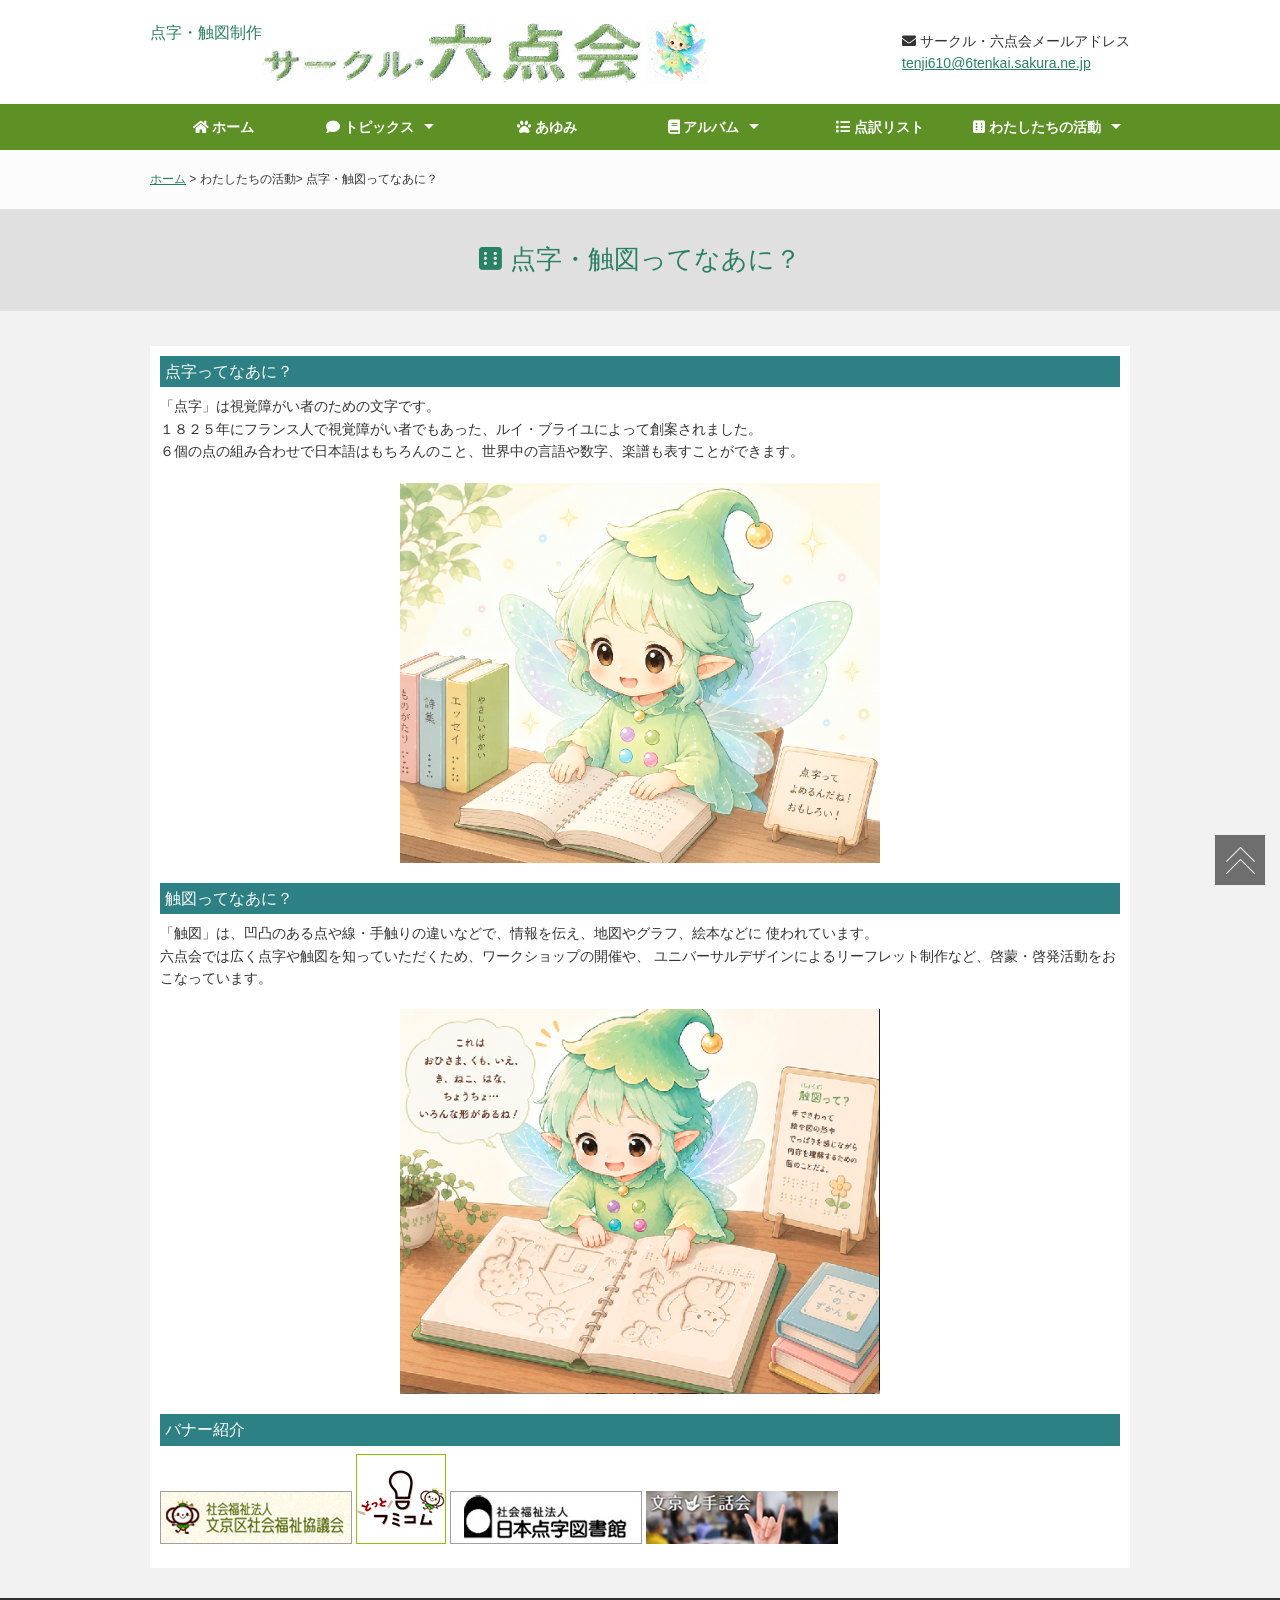
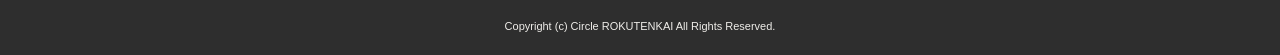
<file: what.html>
<!DOCTYPE html>
<html lang="ja">
<head>
<meta charset="utf-8">
<title>サークル　六点会</title>
<meta name="viewport" content="width=device-width">
<meta name="keywords" content="">
<meta name="description" content="">
<link href="https://use.fontawesome.com/releases/v5.6.1/css/all.css" rel="stylesheet">
<link rel="stylesheet" type="text/css" href="css/style.css">
<script src="js/jquery.js"></script>
<script src="js/script.js"></script>
<script src="js/jquery.smoothscroll.js"></script>
<script src="js/jquery.scrollshow.js"></script>
<script src="js/jquery.rollover.js"></script>
<script>
$(function($){
	$('html').smoothscroll({easing : 'swing', speed : 1000, margintop : 10, headerfix : $('header')});
	$('.totop').scrollshow({position : 500});
});
</script>
<!--[if lt IE 9]>
	<script src="js/html5shiv.js"></script>
	<script src="js/css3-mediaqueries.js"></script>
<![endif]-->
</head>
<body>
<header>
	<div class="inner">
		<a href="index.html">
			<div class="summary" style="float:left">点字・触図制作</div>
			<div style="display:flex">
				<img src="images/rokuten_logo.png" width="60%" alt="サイト名">
				<img src="images/TENTEKO.png" width="10%" alt="サイト名">
			</div>
		</a>
			<div class="header_left" style="white-space: nowrap;">
				<i class="fa fa-envelope"></i>
				サークル・六点会メールアドレス
				<div class="mail" >
					<a href="mailto:tenji610@6tenkai.sakura.ne.jp"><b>tenji610@6tenkai.sakura.ne.jp</b></a>
				</div>
			</div>
	</div><!-- /.inner -->
	<div id="spMenu"><span id="navBtn"><span id="navBtnIcon"></span></span></div>
	<nav>
		<div class="inner">
			<ul class="gnav">
				<li><a href="index.html"><i class="fa fa-home"></i>&nbsp;ホーム</a></li>
				<li class="subnav"><a href="topi.html"><i class="fa fa-comment"></i>&nbsp;トピックス</a>
					<ul>
						<li><a href="topi.html#topi2026">2026年</a></li>
						<li><a href="topi.html#topi2025">2025年</a></li>
						<li><a href="topi.html#topi2024">2024年</a></li>
						<li class="onlyPC"><a href="topi.html#topi2023">2023年</a></li>
						<li class="onlyPC"><a href="topi.html#topi2022">2022年</a></li>
						<li class="onlyPC"><a href="topi.html#topi2021">2021年</a></li>
						<li class="onlyPC"><a href="topi.html#topi2020">2020年</a></li>
						<li class="onlyPC"><a href="topi.html#topi2019">2019年以前</a></li>
					</ul>
				</li>
				<li><a href="ayumi.html"><i class="fa fa-paw"></i>&nbsp;あゆみ</a></li>
				<li class="subnav"><a href="album.html"><i class="fa fa-book"></i>&nbsp;アルバム</a>
					<ul>
						<li><a href="album.html#album2026">2026年</a></li>
						<li><a href="album.html#album2025">2025年</a></li>
						<li><a href="album.html#album2024">2024年</a></li>
						<li class="onlyPC"><a href="album.html#album2023">2023年</a></li>
						<li class="onlyPC"><a href="album.html#album2022">2020年～2022年</a></li>
						<li class="onlyPC"><a href="album.html#album2019">2019年以前</a></li>
					</ul>
				</li>
				<li><a href="list.html"><i class="fa fa-list"></i>&nbsp;点訳リスト</a></li>
				<li class="subnav"><a href="what.html"><i class="fa fa-dice-six"></i>&nbsp;わたしたちの活動</a>
					<ul>
						<li><a href="what.html">点字・触図ってなあに？</a></li>
						<li><a href="what2.html">点字本が出来るまで</a></li>
					</ul>
				</li>
			</ul>
		</div><!-- /.inner -->
	</nav>
</header>

<div id="topicpath"><div class="inner"><a href="index.html">ホーム</a> &gt; わたしたちの活動&gt; 点字・触図ってなあに？</div></div><!-- /#topicpath -->

<h2><i class="fa fa-dice-six"></i>&nbsp;点字・触図ってなあに？<br>
</h2>
	<div class="h2-summary">
	</div>

<div id="contents">
	<div id="wide">
		<h3>点字ってなあに？</h3>
			「点字」は視覚障がい者のための文字です。<br>
			１８２５年にフランス人で視覚障がい者でもあった、ルイ・ブライユによって創案されました。<br>
			６個の点の組み合わせで日本語はもちろんのこと、世界中の言語や数字、楽譜も表すことができます。<br>
			<div style="text-align:center;margin-top:20px;margin-bottom:20px;">
			<img src="images/img_what_03.png" width="50%">
			</div>
		<h3>触図ってなあに？</h3>
			「触図」は、凹凸のある点や線・手触りの違いなどで、情報を伝え、地図やグラフ、絵本などに
			使われています。<br>
			六点会では広く点字や触図を知っていただくため、ワークショップの開催や、
			ユニバーサルデザインによるリーフレット制作など、啓蒙・啓発活動をおこなっています。
			<div style="text-align:center;margin-top:20px;margin-bottom:20px;">
			<img src="images/img_what_04.png" width="50%">
			</div>
		<h3>バナー紹介</h3>
		<ul class="bnr">
			<a href="http://www.bunsyakyo.or.jp/" target="_blank"><img src="images/banner01_bunsyakyou.jpg" alt=""></a>
			<a href="http://www.d-fumi.com/" target="_blank"><img src="images/banner02_dot_fumikomu.jpg" alt="" ></a>
			<a href="http://www.nittento.or.jp/" target="_blank"><img src="images/banner03_tenjitosyokan.jpg" alt=""></a>
			<a href="http://bunkyoshuwakai.sakura.ne.jp/" target="_blank"><img src="images/banner04_bunkyoushuwakai_192px.jpg" alt=""></a>
		</ul>
	</div><!-- /#wide -->
</div><!-- /#contents -->

<footer>
	<div class="copyright">Copyright (c) Circle ROKUTENKAI All Rights Reserved.</div><!-- /.copyright -->
</footer>

<div class="totop"><a href="#"><img src="images/totop.png" alt="ページのトップへ戻る"></a></div><!-- /.totop -->
</body>
</html>
</file>
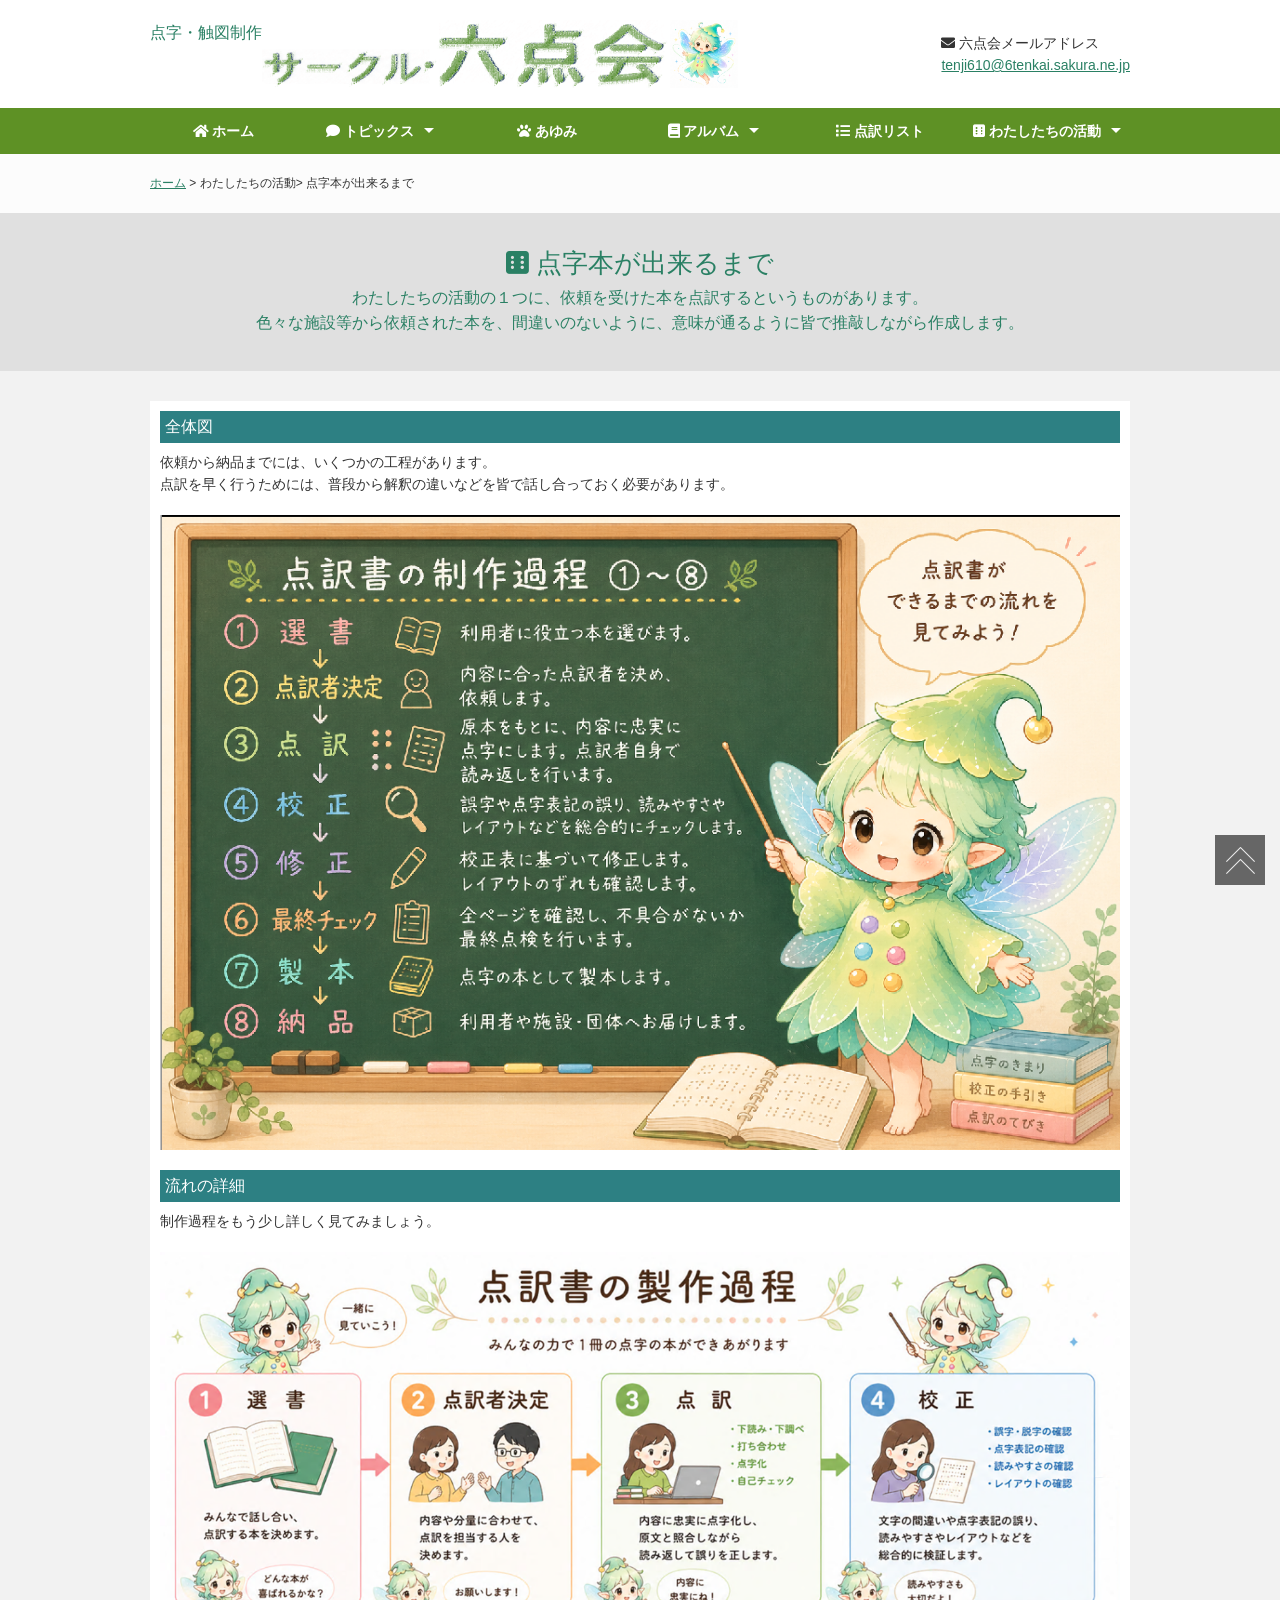
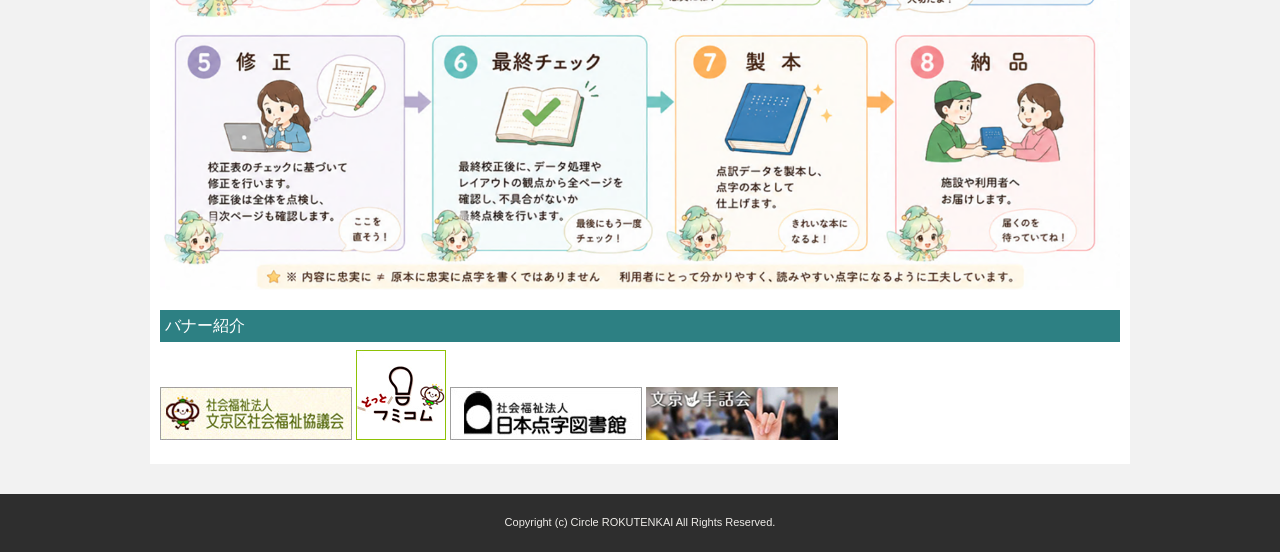
<file: what2.html>
<!DOCTYPE html>
<html lang="ja">
<head>
<meta charset="utf-8">
<title>サークル　六点会</title>
<meta name="viewport" content="width=device-width">
<meta name="keywords" content="">
<meta name="description" content="">
<link href="https://use.fontawesome.com/releases/v5.6.1/css/all.css" rel="stylesheet">
<link rel="stylesheet" type="text/css" href="css/style.css">
<script src="js/jquery.js"></script>
<script src="js/script.js"></script>
<script src="js/jquery.smoothscroll.js"></script>
<script src="js/jquery.scrollshow.js"></script>
<script src="js/jquery.rollover.js"></script>
<script>
$(function($){
	$('html').smoothscroll({easing : 'swing', speed : 1000, margintop : 10, headerfix : $('header')});
	$('.totop').scrollshow({position : 500});
});
</script>
<!--[if lt IE 9]>
	<script src="js/html5shiv.js"></script>
	<script src="js/css3-mediaqueries.js"></script>
<![endif]-->
</head>
<body>
<header>
	<div class="inner">
		<a href="index.html">
			<div class="summary" style="float:left">点字・触図制作</div>
			<div style="display:flex">
				<img src="images/rokuten_logo.png" width="60%" alt="サイト名">
				<img src="images/TENTEKO.png" width="10%" alt="サイト名">
			</div>
		</a>
			<div class="header_left">
				<i class="fa fa-envelope"></i>
				六点会メールアドレス
				<div class="mail" >
					<a href="mailto:tenji610@6tenkai.sakura.ne.jp"><b>tenji610@6tenkai.sakura.ne.jp</b></a>
				</div>
			</div>
	</div><!-- /.inner -->
	<div id="spMenu"><span id="navBtn"><span id="navBtnIcon"></span></span></div>
	<nav>
		<div class="inner">
			<ul class="gnav">
				<li><a href="index.html"><i class="fa fa-home"></i>&nbsp;ホーム</a></li>
				<li class="subnav"><a href="topi.html"><i class="fa fa-comment"></i>&nbsp;トピックス</a>
					<ul>
						<li><a href="topi.html#topi2026">2026年</a></li>
						<li><a href="topi.html#topi2025">2025年</a></li>
						<li><a href="topi.html#topi2024">2024年</a></li>
						<li class="onlyPC"><a href="topi.html#topi2023">2023年</a></li>
						<li class="onlyPC"><a href="topi.html#topi2022">2022年</a></li>
						<li class="onlyPC"><a href="topi.html#topi2021">2021年</a></li>
						<li class="onlyPC"><a href="topi.html#topi2020">2020年</a></li>
						<li class="onlyPC"><a href="topi.html#topi2019">2019年以前</a></li>
					</ul>
				</li>
				<li><a href="ayumi.html"><i class="fa fa-paw"></i>&nbsp;あゆみ</a></li>
				<li class="subnav"><a href="album.html"><i class="fa fa-book"></i>&nbsp;アルバム</a>
					<ul>
						<li><a href="album.html#album2025">2025年</a></li>
						<li><a href="album.html#album2024">2024年</a></li>
						<li class="onlyPC"><a href="album.html#album2023">2023年</a></li>
						<li class="onlyPC"><a href="album.html#album2022">2020年～2022年</a></li>
						<li class="onlyPC"><a href="album.html#album2019">2019年以前</a></li>
					</ul>
				</li>
				<li><a href="list.html"><i class="fa fa-list"></i>&nbsp;点訳リスト</a></li>
				<li class="subnav"><a href="what.html"><i class="fa fa-dice-six"></i>&nbsp;わたしたちの活動</a>
					<ul>
						<li><a href="what.html">点字・触図ってなあに？</a></li>
						<li><a href="what2.html">点字本が出来るまで</a></li>
					</ul>
				</li>
			</ul>
		</div><!-- /.inner -->
	</nav>
</header>

<div id="topicpath"><div class="inner"><a href="index.html">ホーム</a> &gt; わたしたちの活動&gt; 点字本が出来るまで</div></div><!-- /#topicpath -->

<h2><i class="fa fa-dice-six"></i>&nbsp;点字本が出来るまで<br>
	<div class="h2-summary">
		わたしたちの活動の１つに、依頼を受けた本を点訳するというものがあります。<br>
		色々な施設等から依頼された本を、間違いのないように、意味が通るように皆で推敲しながら作成します。
	</div>
</h2>

<div id="contents">
	<div id="wide">
		<h3>全体図</h3>
			依頼から納品までには、いくつかの工程があります。<br>
			点訳を早く行うためには、普段から解釈の違いなどを皆で話し合っておく必要があります。
			<div style="text-align:center;margin-top:20px;margin-bottom:20px;">
			<img src="images/story1.png" width="100%">
			</div>
		<h3>流れの詳細</h3>
		    制作過程をもう少し詳しく見てみましょう。
			<div style="text-align:center;margin-top:20px;margin-bottom:20px;">
			<img class="onlyPC" src="images/story2.png" width="100%">
			<img class="notPC" src="images/story3.png" width="100%">
			</div>
		<h3>バナー紹介</h3>
		<ul class="bnr">
			<a href="http://www.bunsyakyo.or.jp/" target="_blank"><img src="images/banner01_bunsyakyou.jpg" alt=""></a>
			<a href="http://www.d-fumi.com/" target="_blank"><img src="images/banner02_dot_fumikomu.jpg" alt="" ></a>
			<a href="http://www.nittento.or.jp/" target="_blank"><img src="images/banner03_tenjitosyokan.jpg" alt=""></a>
			<a href="http://bunkyoshuwakai.sakura.ne.jp/" target="_blank"><img src="images/banner04_bunkyoushuwakai_192px.jpg" alt=""></a>
		</ul>
	</div><!-- /#wide -->
</div><!-- /#contents -->

<footer>
	<div class="copyright">Copyright (c) Circle ROKUTENKAI All Rights Reserved.</div><!-- /.copyright -->
</footer>

<div class="totop"><a href="#"><img src="images/totop.png" alt="ページのトップへ戻る"></a></div><!-- /.totop -->
</body>
</html>
</file>
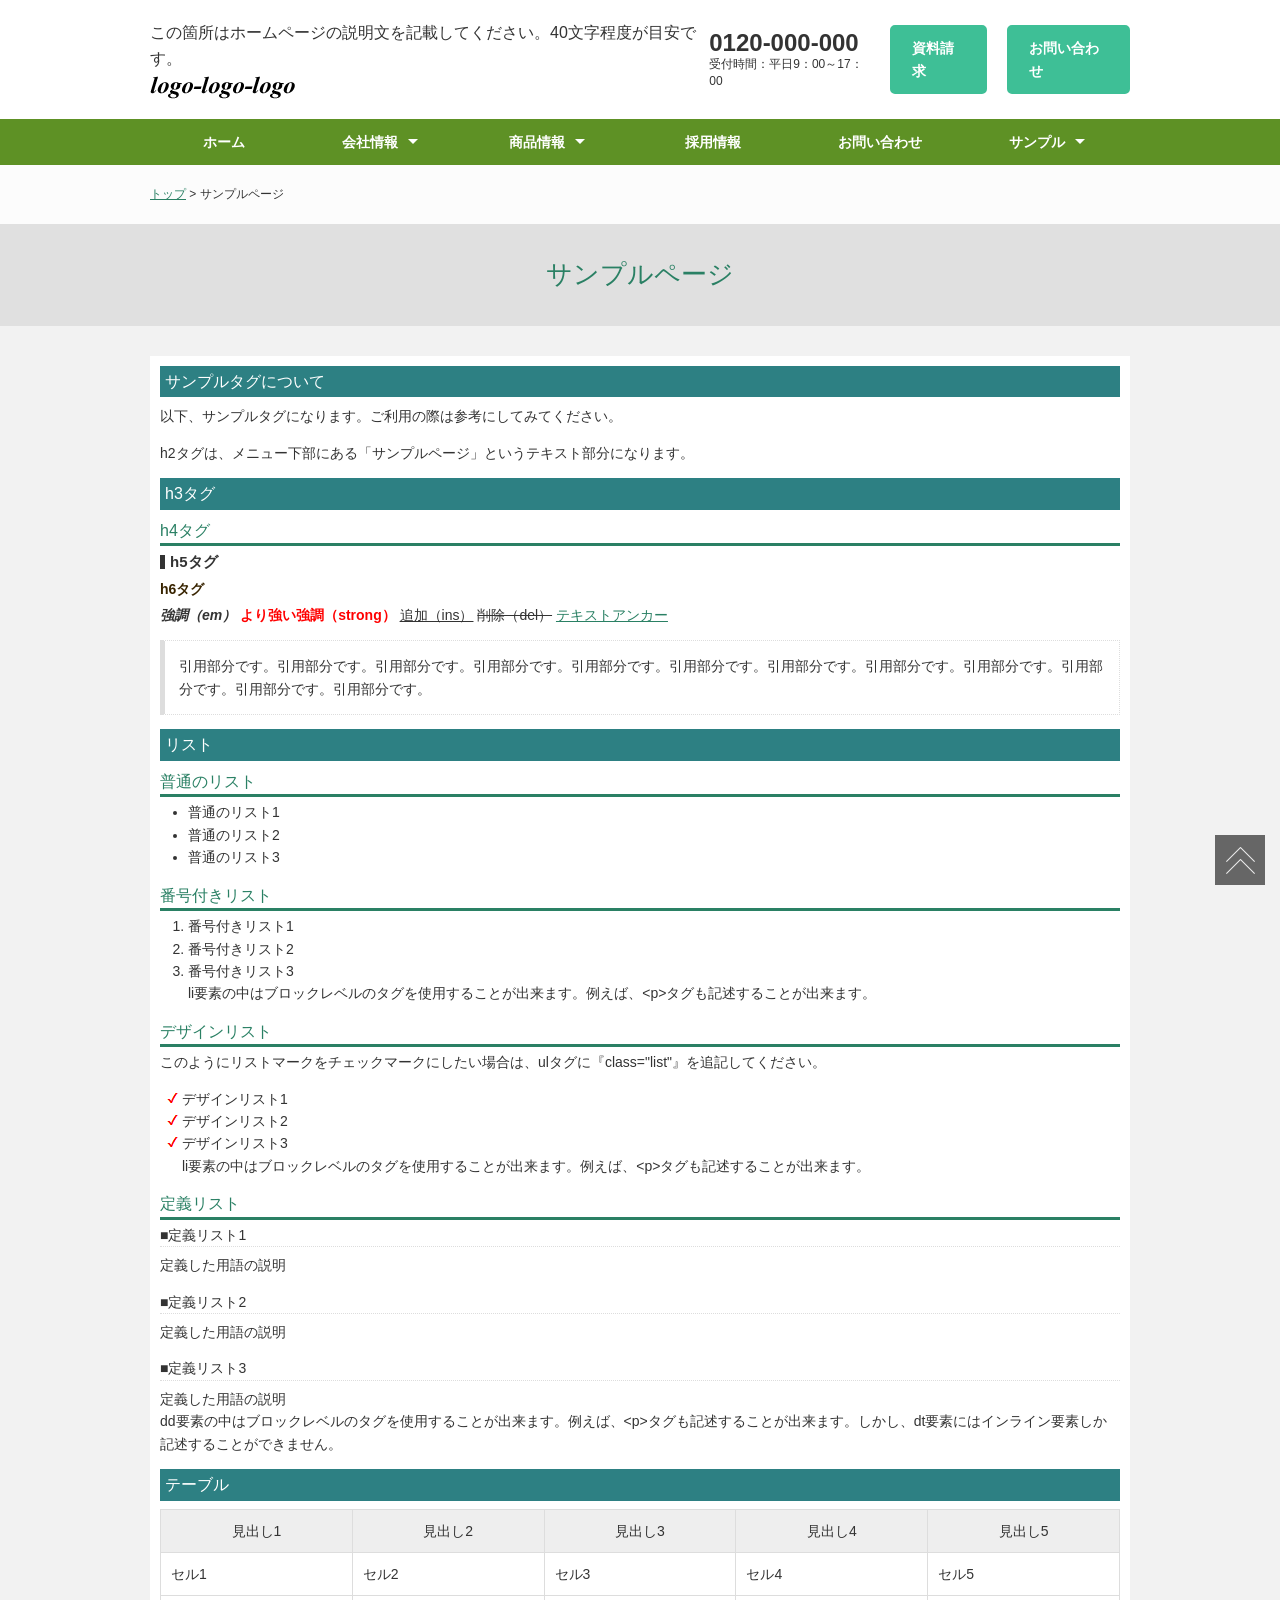
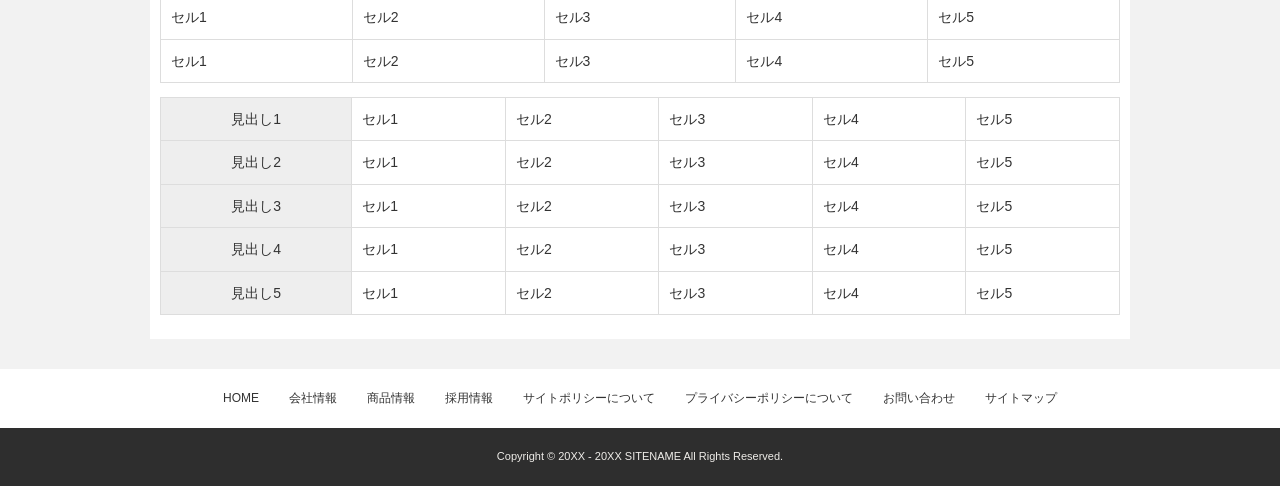
<file: wide.html>
<!DOCTYPE html>
<html lang="ja">
<head>
<meta charset="utf-8">
<title>フリーHTML5/CSS3ホームページテンプレート NO.009</title>
<meta name="viewport" content="width=device-width">
<meta name="keywords" content="">
<meta name="description" content="">
<link rel="stylesheet" type="text/css" href="css/style.css">
<script src="js/jquery.js"></script>
<script src="js/script.js"></script>
<script src="js/jquery.smoothscroll.js"></script>
<script src="js/jquery.scrollshow.js"></script>
<script src="js/jquery.rollover.js"></script>
<script>
$(function($){
	$('html').smoothscroll({easing : 'swing', speed : 1000, margintop : 10, headerfix : $('header')});
	$('.totop').scrollshow({position : 500});
});
</script>
<!--[if lt IE 9]>
	<script src="js/html5shiv.js"></script>
	<script src="js/css3-mediaqueries.js"></script>
<![endif]-->
</head>
<body>
<header>
	<div class="inner">
		<div class="header_left">
			<p class="summary">
			この箇所はホームページの説明文を記載してください。40文字程度が目安です。
			</p>
			<h1><a href="index.html"><img src="images/logo.png" alt="サイト名"></a></h1>
		</div><!-- /.header_left -->
		<div class="header_right">
			<div class="header_nav"><div class="header_tel"><span class="phonenumber">0120-000-000</span><br><span class="open">受付時間：平日9：00～17：00</span></div><!-- /.header_tel -->
				<div class="header_require"><a href="">資料請求</a></div><!-- /.header_require -->
				<div class="header_contact"><a href="">お問い合わせ</a></div><!-- /.header_require -->
			</div><!-- /.header_nav -->
		</div><!-- /.header_right -->
	</div><!-- /.inner -->
	<div id="spMenu"><span id="navBtn"><span id="navBtnIcon"></span></span></div>
	<nav>
		<div class="inner">
			<ul class="gnav">
				<li><a href="index.html">ホーム</a></li>
				<li class="subnav"><a href="index.html">会社情報</a>
					<ul>
						<li><a href="index.html">会社概要</a></li>
						<li><a href="index.html">企業理念</a></li>
						<li><a href="index.html">CSR活動</a></li>
						<li><a href="index.html">IR情報</a></li>
					</ul>
				</li>
				<li class="subnav"><a href="index.html">商品情報</a>
					<ul>
						<li class="subnav"><a href="index.html">商品A</a>
							<ul>
								<li><a href="index.html">商品A-1</a></li>
								<li><a href="index.html">商品A-2</a></li>
								<li><a href="index.html">商品A-3</a></li>
							</ul>
						</li>
						<li class="subnav"><a href="index.html">商品B</a>
							<ul>
								<li><a href="index.html">商品B-1</a></li>
								<li><a href="index.html">商品B-2</a></li>
								<li><a href="index.html">商品B-3</a></li>
							</ul>
						</li>
						<li><a href="index.html">商品C</a></li>
					</ul>
				</li>
				<li><a href="index.html">採用情報</a></li>
				<li><a href="index.html">お問い合わせ</a></li>
				<li class="subnav"><a href="sample.html">サンプル</a>
					<ul>
						<li><a href="sample.html">サンプル（2カラム）</a></li>
						<li><a href="wide.html">サンプル（1カラム）</a></li>
						<li><a href="#sample">ページ内リンク</a></li>
						<li class="subnav"><a href="sample.html">サブメニューリンク</a>
							<ul>
								<li><a href="index.html">サブメニュー</a></li>
								<li><a href="index.html">サブメニュー</a></li>
								<li><a href="index.html">サブメニュー</a></li>
							</ul>
						</li>
					</ul>
				</li>
			</ul>
		</div><!-- /.inner -->
	</nav>
</header>

<div id="topicpath"><div class="inner"><a href="index.html">トップ</a> &gt; サンプルページ</div></div><!-- /#topicpath -->

<h2>サンプルページ</h2>

<div id="contents">
	<div id="wide">
		<h3 id="sample">サンプルタグについて</h3>
		<p>
		以下、サンプルタグになります。ご利用の際は参考にしてみてください。
		</p>
		<p>
		h2タグは、メニュー下部にある「サンプルページ」というテキスト部分になります。
		</p>
		<h3>h3タグ</h3>
		<h4>h4タグ</h4>
		<h5>h5タグ</h5>
		<h6>h6タグ</h6>
		<p>
		<em>強調（em）</em>
		<strong>より強い強調（strong）</strong>
		<ins>追加（ins）</ins>
		<del>削除（del）</del>
		<a href="#">テキストアンカー</a>
		</p>
		<blockquote>
		引用部分です。引用部分です。引用部分です。引用部分です。引用部分です。引用部分です。引用部分です。引用部分です。引用部分です。引用部分です。引用部分です。引用部分です。
		</blockquote>
		<h3>リスト</h3>
		<h4>普通のリスト</h4>
		<ul>
			<li>普通のリスト1</li>
			<li>普通のリスト2</li>
			<li>普通のリスト3</li>
		</ul>
		<h4>番号付きリスト</h4>
		<ol>
			<li>番号付きリスト1</li>
			<li>番号付きリスト2</li>
			<li>番号付きリスト3<br>li要素の中はブロックレベルのタグを使用することが出来ます。例えば、&lt;p&gt;タグも記述することが出来ます。<br></li>
		</ol>
		<h4>デザインリスト</h4>
		<p>
		このようにリストマークをチェックマークにしたい場合は、ulタグに『class="list"』を追記してください。
		</p>
		<ul class="list">
			<li>デザインリスト1</li>
			<li>デザインリスト2</li>
			<li>デザインリスト3<br>li要素の中はブロックレベルのタグを使用することが出来ます。例えば、&lt;p&gt;タグも記述することが出来ます。<br></li>
		</ul>
		<h4>定義リスト</h4>
		<dl>
			<dt>定義リスト1</dt>
			<dd>定義した用語の説明</dd>
			<dt>定義リスト2</dt>
			<dd>定義した用語の説明</dd>
			<dt>定義リスト3</dt>
			<dd>定義した用語の説明<br>dd要素の中はブロックレベルのタグを使用することが出来ます。例えば、&lt;p&gt;タグも記述することが出来ます。しかし、dt要素にはインライン要素しか記述することができません。</dd>
		</dl>
		<h3>テーブル</h3>
		<table>
			<tbody>
			<tr><th>見出し1</th><th>見出し2</th><th>見出し3</th><th>見出し4</th><th>見出し5</th></tr>
			<tr><td>セル1</td><td>セル2</td><td>セル3</td><td>セル4</td><td>セル5</td></tr>
			<tr><td>セル1</td><td>セル2</td><td>セル3</td><td>セル4</td><td>セル5</td></tr>
			<tr><td>セル1</td><td>セル2</td><td>セル3</td><td>セル4</td><td>セル5</td></tr>
			</tbody>
		</table>
		<table>
			<tbody>
			<tr><th>見出し1</th><td>セル1</td><td>セル2</td><td>セル3</td><td>セル4</td><td>セル5</td></tr>
			<tr><th>見出し2</th><td>セル1</td><td>セル2</td><td>セル3</td><td>セル4</td><td>セル5</td></tr>
			<tr><th>見出し3</th><td>セル1</td><td>セル2</td><td>セル3</td><td>セル4</td><td>セル5</td></tr>
			<tr><th>見出し4</th><td>セル1</td><td>セル2</td><td>セル3</td><td>セル4</td><td>セル5</td></tr>
			<tr><th>見出し5</th><td>セル1</td><td>セル2</td><td>セル3</td><td>セル4</td><td>セル5</td></tr>
			</tbody>
		</table>
	</div><!-- /#wide -->
</div><!-- /#contents -->

<footer>
	<div class="footmenu">
		<ul>
			<li><a href="index.html">HOME</a></li>
			<li><a href="index.html">会社情報</a></li>
			<li><a href="index.html">商品情報</a></li>
			<li><a href="index.html">採用情報</a></li>
			<li><a href="index.html">サイトポリシーについて</a></li>
			<li><a href="index.html">プライバシーポリシーについて</a></li>
			<li><a href="index.html">お問い合わせ</a></li>
			<li><a href="sample.html">サイトマップ</a></li>
		</ul>
	</div><!-- /.footmenu -->
	<div class="copyright">Copyright &#169; 20XX - 20XX SITENAME All Rights Reserved.</div><!-- /.copyright -->
</footer>

<div class="totop"><a href="#"><img src="images/totop.png" alt="ページのトップへ戻る"></a></div><!-- /.totop -->
</body>
</html>
</file>
<file: css/style.css>
@charset "UTF-8";

/*================================================
 *  CSSリセット
 ================================================*/
html,body,div,span,object,iframe,h1,h2,h3,h4,h5,h6,p,blockquote,pre,abbr,address,cite,code,del,dfn,em,img,ins,kbd,q,samp,small,strong,sub,sup,var,b,i,dl,dt,dd,ol,ul,li,fieldset,form,label,legend,table,caption,tbody,tfoot,thead,tr,th,td,article,aside,canvas,details,figcaption,figure,footer,header,hgroup,main,menu,nav,section,summary,time,mark,audio,video{margin:0;padding:0;border:0;outline:0;font-size:100%;vertical-align:baseline;background:transparent;font-weight:normal;}body{line-height:1}article,aside,details,figcaption,figure,footer,header,hgroup,menu,nav,section{display:block}ul{list-style:none}blockquote,q{quotes:none}blockquote:before,blockquote:after,q:before,q:after{content:none}a{margin:0;padding:0;font-size:100%;vertical-align:baseline;background:transparent}del{text-decoration:line-through}abbr[title],dfn[title]{border-bottom:1px dotted;cursor:help}table{border-collapse:collapse;border-spacing:0}hr{display:block;height:1px;border:0;border-top:1px solid #ccc;margin:1em 0;padding:0}input,select{vertical-align:middle}

/*================================================
 *  一般・共通設定
 ================================================*/
body {
	font-size: 14px;
	color: #333;
	font-family: "メイリオ",Meiryo,"ヒラギノ角ゴ Pro W3","Hiragino Kaku Gothic Pro",Osaka,"ＭＳ Ｐゴシック","MS PGothic",sans-serif;
	line-height: 1.6;
	background: #f2f2f2;
}

.inner {
	position: relative;
	width: 980px;
	margin: 0 auto;
}

header {
	box-sizing: border-box;
	z-index: 10;
	position: fixed;
	top: 0;
	left: 0;
	width: 100%;
	background: #fcfcfc;
}

nav {
	width: 100%;
}
nav:after {
	content: '';
	display: block;
	clear: both;
}

#contents {
	box-sizing: border-box;
	overflow: hidden;
	width: 980px;
	margin: 30px auto;
}

#main {
	box-sizing: border-box;
	overflow: hidden;
	float: left;
	width: 70%;
	padding: 10px;
	background: #fff;
}

#sub {
	box-sizing: border-box;
	overflow: hidden;
	float: right;
	width: 28%;
	padding: 10px;
	background: #fff;
}

#wide {
	box-sizing: border-box;
	padding: 10px;
	background: #fff;
}

footer {
	box-sizing: border-box;
	width: 100%;
	margin: 0 auto;
}

a {
	color: #2a8064;
	text-decoration: underline;
}
a:hover {
	color: #2a8064;
	text-decoration: none;
}

h2 {
	padding: 30px 0;
	font-size: 26px;
	color: #2a8064;
	text-align: center;
	background: #e0e0e0;
}

h3 {
	margin: 0 0 0.5em 0;
	padding: 3px 5px;
	color: #fff;
	font-size: 16px;
	background: #2d8083;
}

h4 {
	margin-bottom: 0.25em;
	font-size: 16px;
	color: #2a8064;
	border-bottom: 3px solid #2a8064;
}

h5 {
	position: relative;
	margin-bottom: 0.25em;
	padding-left: 10px;
	color: #333;
	font-size: 15px;
	font-weight: bold;
}
h5:before {
	content: "";
	margin-top: -7px;
	position: absolute;
	top: 50%;
	left: 0;
	width: 5px;
	height: 14px;
	background: #333;
}

h6 {
	margin-bottom: 0.25em;
	color: #382400;
	font-size: 14px;
	font-weight: bold;
}

p {
	margin: 0 0 1em 0;
}

img {
	vertical-align: bottom;
}

em {
	font-weight: bold;
}

strong {
	font-weight: bold;
	color: #ff0000;
}

pre {
	margin: 1em 0;
	padding: 1em;
}

blockquote {
	margin-bottom: 1em;
	padding: 1em;
	border: 1px dotted #ddd;
	border-left: 5px solid #ddd;
}

ul,ol,dl {
	margin: 0 0 1em 0;
}
ul li {
	list-style: disc;
}
ol li {
	list-style: decimal;
}
li {
	margin-left: 2em;
}

dt {
	margin-bottom: 0.5em;
	border-bottom: 1px dotted #ddd;
}
dt:before {
	content: "\0025a0";
}
dd {
	margin-bottom: 1em;
}

table {
	width: 100%;
	margin-bottom: 1em;
	border-collapse: collapse;
	border: 1px solid #ddd;
	background: #fff;
}
th {
	padding: 10px;
	text-align: center;
	vertical-align: middle;
	border: 1px solid #ddd;
	background: #eee;
}
td {
	padding: 10px;
	text-align: left;
	border: 1px solid #ddd;
}

/*================================================
 *  ヘッダー
 ================================================*/
header {
	background: #fff;
}

header > .inner {
	box-sizing:border-box;
	display: -ms-flexbox;
	display: -webkit-box;
	display: -webkit-flex;
	display: flex;
	-ms-flex-align: center;
	-webkit-box-align: center;
	-webkit-align-items: center;
	align-items: center;
	-ms-flex-pack: justify;
	-webkit-box-pack: justify;
	-webkit-justify-content: censpace-betweenter;
	justify-content: space-between;
	padding: 20px 0;
}

.summary {
	position: relative;
	margin: 0;
	padding-bottom: 5px;
	font-size: 16px;
}
.h2-summary {
	position: relative;
	margin: 0;
	padding-bottom: 5px;
	font-size: 16px;
	margin-right: 30px;
	margin-left: 30px;
}


.header_nav {
	display: -ms-flexbox;
	display: -webkit-box;
	display: -webkit-flex;
	display: flex;

	-ms-flex-align: center;
	-webkit-box-align: center;
	-webkit-align-items: center;
	align-items: center;

	-ms-flex-pack: justify;
	-webkit-box-pack: justify;
	-webkit-justify-content: censpace-betweenter;
	justify-content: space-between;

}

.header_tel {
	line-height: 1.2;
}

.header_tel .phonenumber {
	font-size: 24px;
	font-weight: bold;
	line-height: 1.0;
}

.header_tel .open {
	font-size: 12px;
}

.header_require {
	margin: 0 20px;
}
.header_require a {
	display: block;
	padding: 10px 20px;
	color: #fff;
	font-weight: bold;
	border: 2px solid #3ebf96;
	border-radius: 5px;
	text-decoration: none;
	background: #3ebf96;
}
.header_require a:hover {
	color: #999;
	border: 2px solid #3ebf96;
	background: none;
}
.header_contact a {
	display: block;
	padding: 10px 20px;
	color: #fff;
	font-weight: bold;
	border: 2px solid #3ebf96;
	border-radius: 5px;
	text-decoration: none;
	background: #3ebf96;
}
.header_contact a:hover {
	color: #999;
	border: 2px solid #3ebf96;
	background: none;
}

.header_left{
	float: left;
}
/*================================================
 *  グローバルナビゲーション
 ================================================*/
@media print, screen and (min-width:768px) {
	nav {
		background: #5e9125;
		z-index: 3;
	}

	/* 共通 */
	nav ul {
		width: 100%;
		margin: 0;
		padding: 0;
	}

	nav ul li {
		position: relative;
		margin: 0;
		padding: 0;
		list-style: none;
	}

	nav ul li a {
		display: block;
		margin: 0;
		padding: 16px 0;
		background: #5e9125;
		color: #fff;
		font-size: 14px;
		font-weight: bold;
		line-height: 1;
		text-decoration: none;
	}

	nav ul li:hover > a {
		color: #fff;
		background: #363535;
	}

	/* 1段目 */
	nav ul.gnav > li {
		position: relative;
		width: 17%;
		float: left;
		margin: 0;
		padding: 0;
		text-align: center;
		list-style: none;
	}

	nav ul.gnav > li:first-child {
		width: 15%;
	}

	nav ul.gnav > li.subnav a {
		padding-right: 20px;
	}

	nav ul.gnav > li.subnav > a:after {
		position: absolute;
		content: "";
		top: 20px;
		width: 0;
		height: 0;
		margin-left: 10px;
		border: 5px solid transparent;
		border-top-color: #fff;
	}

	/* 2段目 */
	nav ul li ul {
		position: absolute;
		z-index: 3;
		top: 100%;
		left: 0;
		width: 100%;
		margin: 0;
		padding: 0;
	}

	nav ul li ul li {
		overflow: hidden;
		width: 150%;
		height: 0;
		color: #fff;
		transition: .2s;
	}

	nav ul li ul li a {
		padding: 13px 15px;
		text-align: left;
		background: #3d3d3d;
		font-weight: normal;
	}

	nav ul li ul li a:hover {
		background: #363535;
	}

	nav ul li:hover > ul > li {
		overflow: visible;
		height: 40px;
		border-bottom: 1px solid #464545;
	}

	nav ul li:hover ul li:last-child {
		border-bottom: none;
	}

	nav ul.gnav > li:last-child > ul {
		left: -50%;
	}

	nav ul li ul li ul:before {
		position: absolute;
		content: "";
		top: 13px;
		left: -20px;
		width: 0;
		height: 0;
		border: 5px solid transparent;
		border-left-color: #fff;
	}

	nav ul.gnav > li:last-child ul li ul:before {
		position: absolute;
		content: "";
		top: 13px;
		left: 200%;
		margin-left: -20px;
		border: 5px solid transparent;
		border-right-color: #fff;
	}

	/* 3段目 */
	nav ul li ul li ul {
		top: 0;
		left: 100%;
	}

	nav ul li ul li ul li {
		width: 100%;
	}

	nav ul li ul li:hover > ul > li {
		border-bottom: 1px solid #464545;
	}

	nav ul.gnav > li:last-child > ul li ul {
		left: -100%;
	}

	nav ul li ul li ul li a {
		background: #3d3d3d;
	}

	nav ul li ul li ul li a:hover {
		background: #363535;
	}

	.gnav {
		display: block !important;
	}

	#spMenu {
		display: none;
	}

	.fixed {
		position: fixed;
		top: 0;
		left: 0;
	}
}

/*================================================
 *  トピックパス（パンくずリスト）
 ================================================*/
#topicpath {
	font-size: 12px;
	padding: 20px 10px;
	background: #fcfcfc;
}

#topicpath .inner {
	width: 980px;
	margin: 0 auto;
}

/*================================================
 *  サブコンテンツ
 ================================================*/
.submenu li {
	margin: 0;
	padding: 0;
	list-style: none;
}
.submenu li a:before {
	content: none;
	color: #000;
}
.submenu li a {
	display: block;
	padding: 10px 2px;
	color: #000;
	border-bottom: 1px dotted #ddd;
	text-decoration: none;
}
.submenu li a:hover {
	background: #eee;
}

.bnr {
	overflow: hidden;
}
.bnr ul {
	overflow: hidden;
}
.bnr li {
	margin: 0 0 10px 0;
	padding: 0;
	list-style: none;
}
.bnr li a:hover {
	opacity: 0.8;
	filter: alpha(opacity=80);
	-ms-filter: "alpha( opacity=80 )";
}

/*================================================
 *  フッター
 ================================================*/
footer {
	clear: both;
}

.footmenu {
	width: 100%;
	padding: 20px 0;
	overflow: hidden;
	background: #fff;
}
.footmenu ul {
	position: relative;
	float: left;
	left: 50%;
	margin: 0;
	padding: 0;
}
.footmenu li {
	position: relative;
	left: -50%;
	float: left;
	list-style: none;
	margin: 0;
	padding: 0 15px;
	font-size: 12px;
	text-align: center;
}
.footmenu a {
	color: #333;
	text-decoration: none;
}
.footmenu a:hover {
	color: #2a8064;
	text-decoration: underline;
}

.copyright {
	clear: both;
	padding: 20px 0;
	font-size: 11px;
	text-align: center;
	color: #efede9;
	background: #2e2e2e;
}

/*================================================
 *  ページトップへの戻り
 ================================================*/
.totop {
	position: fixed;
	bottom: 15px;
	right: 15px;
}
.totop a {
	display: block;
	text-decoration: none;
}
.totop img {
	background: #666;
}
.totop img:hover {
	background: #555;
}

/*================================================
 *  クラス
 ================================================*/
.list {
	padding: 0 0 0 0.5em;
}
.list li {
	margin: 0;
	padding: 0 0 0 15px;
	list-style: none;
	background: url(../images/check.png) 0 5px no-repeat;
}

.info-box{
	margin-left:20px;
}

.info dt {
	border-bottom: none;
}
.info dd {
	padding-bottom: 1em;
	border-bottom: 1px solid #ddd;
}

.col_two_one {
	overflow: hidden;
}

.col_two_one ul {
	overflow: hidden;
	margin: 2% -2% 0 0;
}
.col_two_one li {
	list-style: none;
	float: left;
	width: 48%;
	margin: 0 2% 2% 0;
}
.col_two_one li:nth-child(2n+1) {
	clear: both;
}
.col_two_one li img {
	width: 100%;
	margin-bottom: 2.5%;
}

.album{
	display: flex;
	flex-wrap: wrap;
}

.topics th{
	width: 70px;
}

.tenyaku{
	border: 3px double;	
}
.tenyaku tr:nth-child(even) {
  background: #cfddc6;
}
.tenyaku th{
  border: 1px solid rgb(20, 20, 20);
	background: rgb(153, 230, 163);
}
.tenyaku td {
  border: 1px solid rgb(20, 20, 20);
}
.tenyaku .last {
  border-bottom: solid 1px #ccc;
}
.tenyaku .sp{
	display:none;
}

.onlyPC{
	display:block;
}

.notPC{
	display:none;
}

/*================================================
 *  スライドショー
 ================================================*/
/* スライドショー */
.slide {
	display: none;
	position: relative;
	overflow: hidden;
	margin: 20px 0 0 0;
}

.slidePrev {
	position: absolute;
	cursor: pointer;
	z-index: 2;
}

.slideNext {
	position: absolute;
	cursor: pointer;
	z-index: 2;
}

.slidePrev img {
	position: absolute;
	width: 50px !important;
	height: 60px !important;
}

.slideNext img {
	position: absolute;
	width: 50px !important;
	height: 60px !important;
}

.slideInner {
	position: relative;
	margin: 0 0 5px 0;
	padding: 0;
}
.slideInner li {
	float: left;
	margin: 0;
	padding: 0;
	list-style: none;
}
.slideInner li img {
	margin: 0 5px;
	padding: 0;
}

.filterPrev {
	position: absolute;
	left: 0;
	opacity: 0.5;
	filter: alpha(opacity=50);
	background-color: #fff;
}

.filterNext {
	position: absolute;
	right: 0;
	opacity: 0.5;
	filter: alpha(opacity=50);
	background-color: #fff;
}

.controlNav {
	position: relative;
	float: left;
	left: 50%;
}
.controlNav span {
	position: relative;
	left: -50%;
	float: left;
	margin: 5px;
	-webkit-border-radius: 5px;
	-moz-border-radius: 5px;
	border-radius: 5px;
	width: 10px;
	height: 10px;
	overflow: hidden;
	background: #ccc;
	text-indent: -9999px;
	vertical-align: middle;
}
.controlNav span:hover {
	background: #999;
	cursor: pointer;
}
.controlNav span.current {
	background: #3ebf96;
}

/* 文字のスライドショー */
/* 親要素：はみ出た文字を隠し、領域を指定 */
.scroll-container {
  overflow: hidden;
  white-space: nowrap;
  width: 100%; /* 表示させたい幅 */
  height:45px;
  background-color: hwb(83 82% 9%);
  color: #a12d2de3;
  font-size:24px;
}

/* アニメーション設定 */
.scroll-text {
  display: inline-block;
  padding-left: 100%; /* スタート位置を画面の外（右側）にする */
  animation: scrollAnime 15s linear infinite; /* 15秒かけて左へ無限ループ */
  vertical-align: middle;
}

/* 右から左へ移動する動きの定義 */
@keyframes scrollAnime {
  0% { transform: translate(0, 0); }
  100% { transform: translate(-100%, 0); }
}

/*================================================
 *  タブレット向けデザイン
 ================================================*/
/* スクロールバーを考慮して20px大きいサイズで切り替え */
@media screen and (max-width:979px) {
	header > .inner {
		padding: 0 10px;
	}

	.inner {
		width: 100%;
	}

	#contents {
		width:100%;
		margin: 10px 0;
		padding: 0 10px;
	}

	#wide {
		width:100%;
		margin: 10px 0;
		padding: 10px;
	}

	#topicpath .inner {
		width: 100%;
	}

	footer {
		width: 100%;
	}

	.onlyPC{
		display:none;
	}

	.notPC{
		display:block;
	}
}


/*================================================
 *  スマートフォン向けデザイン
 ================================================*/
@media screen and (max-width:767px) {
	.lock {
		overflow: hidden;
	}

	header {
		padding: 15px 10px;
	}

	header > .inner {
		display: block;
		padding: 0;
	}

	header h1 {
		margin-bottom: 10px;
	}

	.summary {
		margin-right: 10px;
		font-size: 10px;
	}
	.h2-summary {
		font-size: 10px;
		margin-right: 30px;
		margin-left: 30px;
		text-align: left;
	}

	.header_tel .phonenumber {
		font-size: 18px;
	}

	.header_tel .open {
		font-size: 10px;
	}

	.header_require {
		margin: 0 2px;
	}

	.header_require a {
		padding: 5px 10px;
		font-size: 12px;
	}

	.header_contact {
		margin: 0 5px;
	}
	.header_contact a {
		padding: 5px 10px;
		font-size: 12px;
	}

	nav {
		background: #4A4949;
	}
	nav ul {
		margin: 0;
		padding: 0;
		}

	nav .inner > ul {
		z-index: 2;
		overflow: auto;
		position: fixed;
		top: 53px;
		right: 0;
		width: 100%;
		height: 88%;
		height: -webkit-calc(100% - 53px);
		height: calc(100% - 53px);
	}
	nav li {
		position: relative;
		width: 100%;
		float: none;
		margin: 0;
		text-align: left;
		list-style: none;
		border-bottom: 1px solid #444;
		background: #4A4949;
	}

	nav li:first-child {
		border-top: 0;
	}
	nav li:last-child {
		border-bottom: 0;
	}

	nav li a {
		display: block;
		padding: 10px 30px;
		color: #fff;
		text-decoration: none;
		background: #4A4949;
	}
	nav li a:hover {
		color: #fff;
		background: #363535;
	}
	nav ul ul {
		display: none;
		position: relative;
	}
	nav li li a {
		box-sizing: border-box;
		width: 100%;
		padding: 10px 30px 10px 50px;
		text-align: left;
	}

	nav li li li a {
		padding: 10px 30px 10px 70px;
	}

	.subnav > a:before {
		display: block;
		content: "";
		position: absolute;
		-webkit-transform: rotate(45deg);
		transform: rotate(45deg);
		top: 20px;
		right: 30px;
		width: 10px;
		height: 10px;
		margin-top: -5px;
		background: #f1f1f1;
	}
	.subnav > a:after {
		display: block;
		content: "";
		position: absolute;
		-webkit-transform: rotate(45deg);
		transform: rotate(45deg);
		top: 20px;
		right: 30px;
		width: 10px;
		height: 10px;
		margin-top: -10px;
		background: #4A4949;
	}
	.subnav a:hover:after {
	  background: #363535;
	}

	.active > a:before {
		margin-top: 0;
	}
	.active > a:after {
		margin-top: 5px;
	}

	.gnav {
		display: none;
	}

	#spMenu {
		display: block;
		z-index: 2;
		position: fixed;
		top: 10px;
		right: 10px;
	}
	#spMenu:hover {
		cursor: pointer;
	}

	#navBtn {
		display: inline-block;
		position: relative;
		width: 30px;
		height: 30px;
		border-radius: 5%;
		background: #000;
	}
	#navBtnIcon {
		display: block;
		position: absolute;
		top: 50%;
		left: 50%;
		width: 14px;
		height: 2px;
		margin: -1px 0 0 -7px;
		background: #f1f1f1;
		transition: .2s;
	}
	#navBtnIcon:before,
	#navBtnIcon:after {
		display: block;
		content: '';
		position: absolute;
		top: 50%;
		left: 0;
		width: 14px;
		height: 2px;
		background: #f1f1f1;
		transition: 0.3s;
	}
	#navBtnIcon:before {
		margin-top: -6px;
	}
	#navBtnIcon:after {
		margin-top: 4px;
	}
	#navBtn .close {
		background: transparent;
	}
	#navBtn .close:before,
	#navBtn .close:after {
		margin-top: 0;
	}
	#navBtn .close:before {
		-webkit-transform: rotate(-45deg);
		transform: rotate(-45deg);
	}
	#navBtn .close:after {
		-webkit-transform: rotate(-135deg);
		transform: rotate(-135deg);
	}

	#main {
		float: none;
		width: 100%;
	}

	#sub {
		float: none;
		width: 100%;
	}

	.slide {
		margin: 0;
	}

	.col_two_one ul {
		margin-right: 0;
	}
	.col_two_one li {
		width: 100%;
	}
	.col_two_one li:nth-child(2n+1) {
		clear: both;
	}

	.header_left{
		display: none;
	}
	.onlyPC{
		display:none;
	}
	.notPC{
		display:block;
	}

	.album img{
		width:120px;
	}

  .tenyaku .thead {
    display: none;
  }
  .tenyaku td {
	border: none;
    display: inline-block;
  }
  .tenyaku span {
    font-weight: bold;
  }
  .tenyaku .last {
    border-bottom: none;
  }
	.tenyaku .sp{
		display:block;
	}

}
</file>
